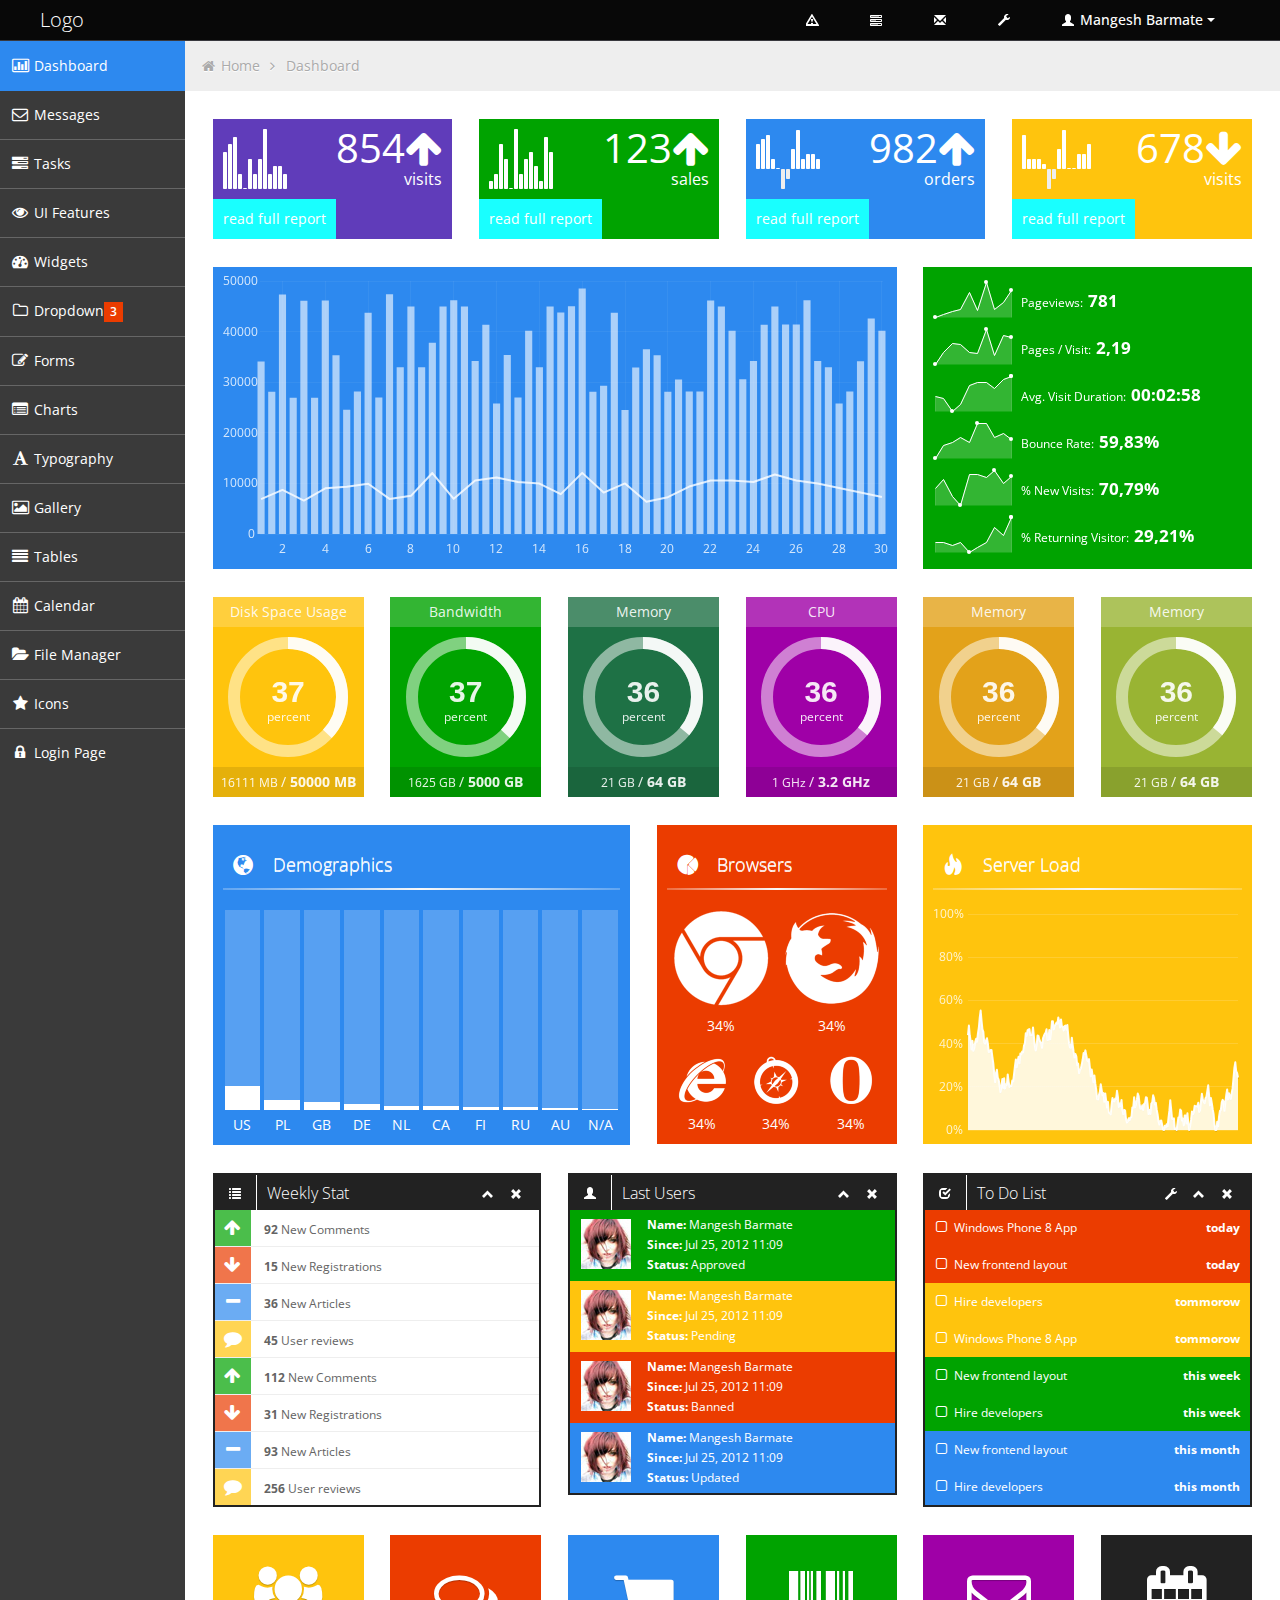
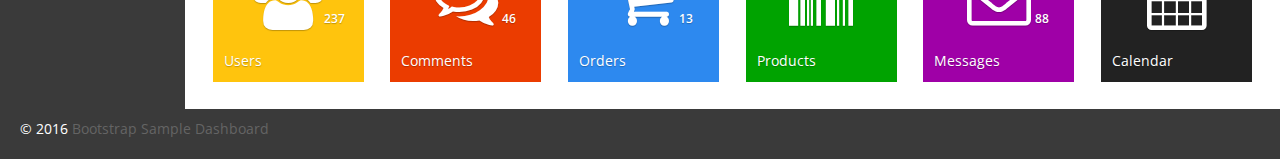
<file: index.html>
<!DOCTYPE html>
<html lang="en">
<head>
	
	<!-- start: Meta -->
	<meta charset="utf-8">
	<title>Bootstrap Sample demo</title>
	<meta name="description" content="Bootstrap Metro Dashboard">
	<meta name="author" content="Mangesh Barmate">
	<meta name="keyword" content="Metro, Metro UI, Dashboard, Bootstrap, Admin, Template, Theme, Responsive, Fluid, Retina">
	<!-- end: Meta -->
	
	<!-- start: Mobile Specific -->
	<meta name="viewport" content="width=device-width, initial-scale=1">
	<!-- end: Mobile Specific -->
	
	<!-- start: CSS -->
	<link id="bootstrap-style" href="css/bootstrap.min.css" rel="stylesheet">
	<link href="css/bootstrap-responsive.min.css" rel="stylesheet">
	<link id="base-style" href="css/style.css" rel="stylesheet">
	<link id="base-style-responsive" href="css/style-responsive.css" rel="stylesheet">
	<link href='http://fonts.googleapis.com/css?family=Open+Sans:300italic,400italic,600italic,700italic,800italic,400,300,600,700,800&subset=latin,cyrillic-ext,latin-ext' rel='stylesheet' type='text/css'>
	<!-- end: CSS -->
	

	<!-- The HTML5 shim, for IE6-8 support of HTML5 elements -->
	<!--[if lt IE 9]>
	  	<script src="http://html5shim.googlecode.com/svn/trunk/html5.js"></script>
		<link id="ie-style" href="css/ie.css" rel="stylesheet">
	<![endif]-->
	
	<!--[if IE 9]>
		<link id="ie9style" href="css/ie9.css" rel="stylesheet">
	<![endif]-->
		
	<!-- start: Favicon -->
	<link rel="shortcut icon" href="img/favicon.ico">
	<!-- end: Favicon -->
	
		
		
		
</head>

<body>
		<!-- start: Header -->
	<div class="navbar">
		<div class="navbar-inner">
			<div class="container-fluid">
				<a class="btn btn-navbar" data-toggle="collapse" data-target=".top-nav.nav-collapse,.sidebar-nav.nav-collapse">
					<span class="icon-bar"></span>
					<span class="icon-bar"></span>
					<span class="icon-bar"></span>
				</a>
				<a class="brand" href="index.html"><span>Logo</span></a>
								
				<!-- start: Header Menu -->
				<div class="nav-no-collapse header-nav">
					<ul class="nav pull-right">
						<li class="dropdown hidden-phone">
							<a class="btn dropdown-toggle" data-toggle="dropdown" href="#">
								<i class="halflings-icon white warning-sign"></i>
							</a>
							<ul class="dropdown-menu notifications">
								<li class="dropdown-menu-title">
 									<span>You have 11 notifications</span>
									<a href="#refresh"><i class="icon-repeat"></i></a>
								</li>	
                            	<li>
                                    <a href="#">
										<span class="icon blue"><i class="icon-user"></i></span>
										<span class="message">New user registration</span>
										<span class="time">1 min</span> 
                                    </a>
                                </li>
								<li>
                                    <a href="#">
										<span class="icon green"><i class="icon-comment-alt"></i></span>
										<span class="message">New comment</span>
										<span class="time">7 min</span> 
                                    </a>
                                </li>
								<li>
                                    <a href="#">
										<span class="icon green"><i class="icon-comment-alt"></i></span>
										<span class="message">New comment</span>
										<span class="time">8 min</span> 
                                    </a>
                                </li>
								<li>
                                    <a href="#">
										<span class="icon green"><i class="icon-comment-alt"></i></span>
										<span class="message">New comment</span>
										<span class="time">16 min</span> 
                                    </a>
                                </li>
								<li>
                                    <a href="#">
										<span class="icon blue"><i class="icon-user"></i></span>
										<span class="message">New user registration</span>
										<span class="time">36 min</span> 
                                    </a>
                                </li>
								<li>
                                    <a href="#">
										<span class="icon yellow"><i class="icon-shopping-cart"></i></span>
										<span class="message">2 items sold</span>
										<span class="time">1 hour</span> 
                                    </a>
                                </li>
								<li class="warning">
                                    <a href="#">
										<span class="icon red"><i class="icon-user"></i></span>
										<span class="message">User deleted account</span>
										<span class="time">2 hour</span> 
                                    </a>
                                </li>
								<li class="warning">
                                    <a href="#">
										<span class="icon red"><i class="icon-shopping-cart"></i></span>
										<span class="message">New comment</span>
										<span class="time">6 hour</span> 
                                    </a>
                                </li>
								<li>
                                    <a href="#">
										<span class="icon green"><i class="icon-comment-alt"></i></span>
										<span class="message">New comment</span>
										<span class="time">yesterday</span> 
                                    </a>
                                </li>
								<li>
                                    <a href="#">
										<span class="icon blue"><i class="icon-user"></i></span>
										<span class="message">New user registration</span>
										<span class="time">yesterday</span> 
                                    </a>
                                </li>
                                <li class="dropdown-menu-sub-footer">
                            		<a>View all notifications</a>
								</li>	
							</ul>
						</li>
						<!-- start: Notifications Dropdown -->
						<li class="dropdown hidden-phone">
							<a class="btn dropdown-toggle" data-toggle="dropdown" href="#">
								<i class="halflings-icon white tasks"></i>
							</a>
							<ul class="dropdown-menu tasks">
								<li class="dropdown-menu-title">
 									<span>You have 17 tasks in progress</span>
									<a href="#refresh"><i class="icon-repeat"></i></a>
								</li>
								<li>
                                    <a href="#">
										<span class="header">
											<span class="title">iOS Development</span>
											<span class="percent"></span>
										</span>
                                        <div class="taskProgress progressSlim red">80</div> 
                                    </a>
                                </li>
                                <li>
                                    <a href="#">
										<span class="header">
											<span class="title">Android Development</span>
											<span class="percent"></span>
										</span>
                                        <div class="taskProgress progressSlim green">47</div> 
                                    </a>
                                </li>
                                <li>
                                    <a href="#">
										<span class="header">
											<span class="title">ARM Development</span>
											<span class="percent"></span>
										</span>
                                        <div class="taskProgress progressSlim yellow">32</div> 
                                    </a>
                                </li>
								<li>
                                    <a href="#">
										<span class="header">
											<span class="title">ARM Development</span>
											<span class="percent"></span>
										</span>
                                        <div class="taskProgress progressSlim greenLight">63</div> 
                                    </a>
                                </li>
                                <li>
                                    <a href="#">
										<span class="header">
											<span class="title">ARM Development</span>
											<span class="percent"></span>
										</span>
                                        <div class="taskProgress progressSlim orange">80</div> 
                                    </a>
                                </li>
								<li>
                            		<a class="dropdown-menu-sub-footer">View all tasks</a>
								</li>	
							</ul>
						</li>
						<!-- end: Notifications Dropdown -->
						<!-- start: Message Dropdown -->
						<li class="dropdown hidden-phone">
							<a class="btn dropdown-toggle" data-toggle="dropdown" href="#">
								<i class="halflings-icon white envelope"></i>
							</a>
							<ul class="dropdown-menu messages">
								<li class="dropdown-menu-title">
 									<span>You have 9 messages</span>
									<a href="#refresh"><i class="icon-repeat"></i></a>
								</li>	
                            	<li>
                                    <a href="#">
										<span class="avatar"><img src="img/avatar.jpg" alt="Avatar"></span>
										<span class="header">
											<span class="from">
										    	Mangesh Barmate
										     </span>
											<span class="time">
										    	6 min
										    </span>
										</span>
                                        <span class="message">
                                            Lorem ipsum dolor sit amet consectetur adipiscing elit, et al commore
                                        </span>  
                                    </a>
                                </li>
                                <li>
                                    <a href="#">
										<span class="avatar"><img src="img/avatar.jpg" alt="Avatar"></span>
										<span class="header">
											<span class="from">
										    	Mangesh Barmate
										     </span>
											<span class="time">
										    	56 min
										    </span>
										</span>
                                        <span class="message">
                                            Lorem ipsum dolor sit amet consectetur adipiscing elit, et al commore
                                        </span>  
                                    </a>
                                </li>
                                <li>
                                    <a href="#">
										<span class="avatar"><img src="img/avatar.jpg" alt="Avatar"></span>
										<span class="header">
											<span class="from">
										    	Mangesh Barmate
										     </span>
											<span class="time">
										    	3 hours
										    </span>
										</span>
                                        <span class="message">
                                            Lorem ipsum dolor sit amet consectetur adipiscing elit, et al commore
                                        </span>  
                                    </a>
                                </li>
								<li>
                                    <a href="#">
										<span class="avatar"><img src="img/avatar.jpg" alt="Avatar"></span>
										<span class="header">
											<span class="from">
										    	Mangesh Barmate
										     </span>
											<span class="time">
										    	yesterday
										    </span>
										</span>
                                        <span class="message">
                                            Lorem ipsum dolor sit amet consectetur adipiscing elit, et al commore
                                        </span>  
                                    </a>
                                </li>
                                <li>
                                    <a href="#">
										<span class="avatar"><img src="img/avatar.jpg" alt="Avatar"></span>
										<span class="header">
											<span class="from">
										    	Mangesh Barmate
										     </span>
											<span class="time">
										    	Jul 25, 2012
										    </span>
										</span>
                                        <span class="message">
                                            Lorem ipsum dolor sit amet consectetur adipiscing elit, et al commore
                                        </span>  
                                    </a>
                                </li>
								<li>
                            		<a class="dropdown-menu-sub-footer">View all messages</a>
								</li>	
							</ul>
						</li>
						<!-- end: Message Dropdown -->
						<li>
							<a class="btn" href="#">
								<i class="halflings-icon white wrench"></i>
							</a>
						</li>
						<!-- start: User Dropdown -->
						<li class="dropdown">
							<a class="btn dropdown-toggle" data-toggle="dropdown" href="#">
								<i class="halflings-icon white user"></i> Mangesh Barmate
								<span class="caret"></span>
							</a>
							<ul class="dropdown-menu">
								<li class="dropdown-menu-title">
 									<span>Account Settings</span>
								</li>
								<li><a href="#"><i class="halflings-icon user"></i> Profile</a></li>
								<li><a href="login.html"><i class="halflings-icon off"></i> Logout</a></li>
							</ul>
						</li>
						<!-- end: User Dropdown -->
					</ul>
				</div>
				<!-- end: Header Menu -->
				
			</div>
		</div>
	</div>
	<!-- start: Header -->
	
		<div class="container-fluid-full">
		<div class="row-fluid">
				
			<!-- start: Main Menu -->
			<div id="sidebar-left" class="span2">
				<div class="nav-collapse sidebar-nav">
					<ul class="nav nav-tabs nav-stacked main-menu">
						<li><a href="index.html"><i class="icon-bar-chart"></i><span class="hidden-tablet"> Dashboard</span></a></li>	
						<li><a href="messages.html"><i class="icon-envelope"></i><span class="hidden-tablet"> Messages</span></a></li>
						<li><a href="tasks.html"><i class="icon-tasks"></i><span class="hidden-tablet"> Tasks</span></a></li>
						<li><a href="ui.html"><i class="icon-eye-open"></i><span class="hidden-tablet"> UI Features</span></a></li>
						<li><a href="widgets.html"><i class="icon-dashboard"></i><span class="hidden-tablet"> Widgets</span></a></li>
						<li>
							<a class="dropmenu" href="#"><i class="icon-folder-close-alt"></i><span class="hidden-tablet"> Dropdown</span><span class="label label-important"> 3 </span></a>
							<ul>
								<li><a class="submenu" href="submenu.html"><i class="icon-file-alt"></i><span class="hidden-tablet"> Sub Menu 1</span></a></li>
								<li><a class="submenu" href="submenu2.html"><i class="icon-file-alt"></i><span class="hidden-tablet"> Sub Menu 2</span></a></li>
								<li><a class="submenu" href="submenu3.html"><i class="icon-file-alt"></i><span class="hidden-tablet"> Sub Menu 3</span></a></li>
							</ul>	
						</li>
						<li><a href="form.html"><i class="icon-edit"></i><span class="hidden-tablet"> Forms</span></a></li>
						<li><a href="chart.html"><i class="icon-list-alt"></i><span class="hidden-tablet"> Charts</span></a></li>
						<li><a href="typography.html"><i class="icon-font"></i><span class="hidden-tablet"> Typography</span></a></li>
						<li><a href="gallery.html"><i class="icon-picture"></i><span class="hidden-tablet"> Gallery</span></a></li>
						<li><a href="table.html"><i class="icon-align-justify"></i><span class="hidden-tablet"> Tables</span></a></li>
						<li><a href="calendar.html"><i class="icon-calendar"></i><span class="hidden-tablet"> Calendar</span></a></li>
						<li><a href="file-manager.html"><i class="icon-folder-open"></i><span class="hidden-tablet"> File Manager</span></a></li>
						<li><a href="icon.html"><i class="icon-star"></i><span class="hidden-tablet"> Icons</span></a></li>
						<li><a href="login.html"><i class="icon-lock"></i><span class="hidden-tablet"> Login Page</span></a></li>
					</ul>
				</div>
			</div>
			<!-- end: Main Menu -->
			
			<noscript>
				<div class="alert alert-block span10">
					<h4 class="alert-heading">Warning!</h4>
					<p>You need to have <a href="http://en.wikipedia.org/wiki/JavaScript" target="_blank">JavaScript</a> enabled to use this site.</p>
				</div>
			</noscript>
			
			<!-- start: Content -->
			<div id="content" class="span10">
			
			
			<ul class="breadcrumb">
				<li>
					<i class="icon-home"></i>
					<a href="index.html">Home</a> 
					<i class="icon-angle-right"></i>
				</li>
				<li><a href="#">Dashboard</a></li>
			</ul>

			<div class="row-fluid">
				
				<div class="span3 statbox purple" onTablet="span6" onDesktop="span3">
					<div class="boxchart">5,6,7,2,0,4,2,4,8,2,3,3,2</div>
					<div class="number">854<i class="icon-arrow-up"></i></div>
					<div class="title">visits</div>
					<div class="footer">
						<a href="#"> read full report</a>
					</div>	
				</div>
				<div class="span3 statbox green" onTablet="span6" onDesktop="span3">
					<div class="boxchart">1,2,6,4,0,8,2,4,5,3,1,7,5</div>
					<div class="number">123<i class="icon-arrow-up"></i></div>
					<div class="title">sales</div>
					<div class="footer">
						<a href="#"> read full report</a>
					</div>
				</div>
				<div class="span3 statbox blue noMargin" onTablet="span6" onDesktop="span3">
					<div class="boxchart">5,6,7,2,0,-4,-2,4,8,2,3,3,2</div>
					<div class="number">982<i class="icon-arrow-up"></i></div>
					<div class="title">orders</div>
					<div class="footer">
						<a href="#"> read full report</a>
					</div>
				</div>
				<div class="span3 statbox yellow" onTablet="span6" onDesktop="span3">
					<div class="boxchart">7,2,2,2,1,-4,-2,4,8,,0,3,3,5</div>
					<div class="number">678<i class="icon-arrow-down"></i></div>
					<div class="title">visits</div>
					<div class="footer">
						<a href="#"> read full report</a>
					</div>
				</div>	
				
			</div>		

			<div class="row-fluid">
				
				<div class="span8 widget blue" onTablet="span7" onDesktop="span8">
					
					<div id="stats-chart2"  style="height:282px" ></div>
					
				</div>
				
				<div class="sparkLineStats span4 widget green" onTablet="span5" onDesktop="span4">

                    <ul class="unstyled">
                        
                        <li><span class="sparkLineStats3"></span> 
                            Pageviews: 
                            <span class="number">781</span>
                        </li>
                        <li><span class="sparkLineStats4"></span>
                            Pages / Visit: 
                            <span class="number">2,19</span>
                        </li>
                        <li><span class="sparkLineStats5"></span>
                            Avg. Visit Duration: 
                            <span class="number">00:02:58</span>
                        </li>
                        <li><span class="sparkLineStats6"></span>
                            Bounce Rate: <span class="number">59,83%</span>
                        </li>
                        <li><span class="sparkLineStats7"></span>
                            % New Visits: 
                            <span class="number">70,79%</span>
                        </li>
                        <li><span class="sparkLineStats8"></span>
                            % Returning Visitor: 
                            <span class="number">29,21%</span>
                        </li>

                    </ul>
					
					<div class="clearfix"></div>

                </div><!-- End .sparkStats -->

			</div>
			
			<div class="row-fluid hideInIE8 circleStats">
				
				<div class="span2" onTablet="span4" onDesktop="span2">
                	<div class="circleStatsItemBox yellow">
						<div class="header">Disk Space Usage</div>
						<span class="percent">percent</span>
						<div class="circleStat">
                    		<input type="text" value="58" class="whiteCircle" />
						</div>		
						<div class="footer">
							<span class="count">
								<span class="number">20000</span>
								<span class="unit">MB</span>
							</span>
							<span class="sep"> / </span>
							<span class="value">
								<span class="number">50000</span>
								<span class="unit">MB</span>
							</span>	
						</div>
                	</div>
				</div>

				<div class="span2" onTablet="span4" onDesktop="span2">
                	<div class="circleStatsItemBox green">
						<div class="header">Bandwidth</div>
						<span class="percent">percent</span>
						<div class="circleStat">
                    		<input type="text" value="78" class="whiteCircle" />
						</div>
						<div class="footer">
							<span class="count">
								<span class="number">5000</span>
								<span class="unit">GB</span>
							</span>
							<span class="sep"> / </span>
							<span class="value">
								<span class="number">5000</span>
								<span class="unit">GB</span>
							</span>	
						</div>
                	</div>
				</div>

				<div class="span2" onTablet="span4" onDesktop="span2">
                	<div class="circleStatsItemBox greenDark">
						<div class="header">Memory</div>
						<span class="percent">percent</span>
                    	<div class="circleStat">
                    		<input type="text" value="100" class="whiteCircle" />
						</div>
						<div class="footer">
							<span class="count">
								<span class="number">64</span>
								<span class="unit">GB</span>
							</span>
							<span class="sep"> / </span>
							<span class="value">
								<span class="number">64</span>
								<span class="unit">GB</span>
							</span>	
						</div>
                	</div>
				</div>

				<div class="span2 noMargin" onTablet="span4" onDesktop="span2">
                	<div class="circleStatsItemBox pink">
						<div class="header">CPU</div>
						<span class="percent">percent</span>
                    	<div class="circleStat">
                    		<input type="text" value="83" class="whiteCircle" />
						</div>
						<div class="footer">
							<span class="count">
								<span class="number">64</span>
								<span class="unit">GHz</span>
							</span>
							<span class="sep"> / </span>
							<span class="value">
								<span class="number">3.2</span>
								<span class="unit">GHz</span>
							</span>	
						</div>
                	</div>
				</div>

				<div class="span2" onTablet="span4" onDesktop="span2">
                	<div class="circleStatsItemBox orange">
						<div class="header">Memory</div>
						<span class="percent">percent</span>
                    	<div class="circleStat">
                    		<input type="text" value="100" class="whiteCircle" />
						</div>
						<div class="footer">
							<span class="count">
								<span class="number">64</span>
								<span class="unit">GB</span>
							</span>
							<span class="sep"> / </span>
							<span class="value">
								<span class="number">64</span>
								<span class="unit">GB</span>
							</span>	
						</div>
                	</div>
				</div>

				<div class="span2" onTablet="span4" onDesktop="span2">
                	<div class="circleStatsItemBox greenLight">
						<div class="header">Memory</div>
						<span class="percent">percent</span>
                    	<div class="circleStat">
                    		<input type="text" value="100" class="whiteCircle" />
						</div>
						<div class="footer">
							<span class="count">
								<span class="number">64</span>
								<span class="unit">GB</span>
							</span>
							<span class="sep"> / </span>
							<span class="value">
								<span class="number">64</span>
								<span class="unit">GB</span>
							</span>	
						</div>
                	</div>
				</div>
						
			</div>		
						
			<div class="row-fluid">
				
				<div class="widget blue span5" onTablet="span6" onDesktop="span5">
					
					<h2><span class="glyphicons globe"><i></i></span> Demographics</h2>
					
					<hr>
					
					<div class="content">
						
						<div class="verticalChart">
							
							<div class="singleBar">
							
								<div class="bar">
								
									<div class="value">
										<span>37%</span>
									</div>
								
								</div>
								
								<div class="title">US</div>
							
							</div>
							
							<div class="singleBar">
							
								<div class="bar">
								
									<div class="value">
										<span>16%</span>
									</div>
								
								</div>
								
								<div class="title">PL</div>
							
							</div>
							
							<div class="singleBar">
							
								<div class="bar">
								
									<div class="value">
										<span>12%</span>
									</div>
								
								</div>
								
								<div class="title">GB</div>
							
							</div>
							
							<div class="singleBar">
							
								<div class="bar">
								
									<div class="value">
										<span>9%</span>
									</div>
								
								</div>
								
								<div class="title">DE</div>
							
							</div>
							
							<div class="singleBar">
							
								<div class="bar">
								
									<div class="value">
										<span>7%</span>
									</div>
								
								</div>
								
								<div class="title">NL</div>
							
							</div>
							
							<div class="singleBar">
							
								<div class="bar">
								
									<div class="value">
										<span>6%</span>
									</div>
								
								</div>
								
								<div class="title">CA</div>
							
							</div>
							
							<div class="singleBar">
							
								<div class="bar">
								
									<div class="value">
										<span>5%</span>
									</div>
								
								</div>
								
								<div class="title">FI</div>
							
							</div>
							
							<div class="singleBar">
							
								<div class="bar">
								
									<div class="value">
										<span>4%</span>
									</div>
								
								</div>
								
								<div class="title">RU</div>
							
							</div>
							
							<div class="singleBar">
							
								<div class="bar">
								
									<div class="value">
										<span>3%</span>
									</div>
								
								</div>
								
								<div class="title">AU</div>
							
							</div>
							
							<div class="singleBar">
							
								<div class="bar">
								
									<div class="value">
										<span>1%</span>
									</div>
								
								</div>
								
								<div class="title">N/A</div>
							
							</div>	
							
							<div class="clearfix"></div>
							
						</div>
					
					</div>
					
				</div><!--/span-->
				
				<div class="widget span3 red" onTablet="span6" onDesktop="span3">
					
					<h2><span class="glyphicons pie_chart"><i></i></span> Browsers</h2>
					
					<hr>
					
					<div class="content">
						
						<div class="browserStat big">
							<img src="img/browser-chrome-big.png" alt="Chrome">
							<span>34%</span>
						</div>
						<div class="browserStat big">
							<img src="img/browser-firefox-big.png" alt="Firefox">
							<span>34%</span>
						</div>
						<div class="browserStat">
							<img src="img/browser-ie.png" alt="Internet Explorer">
							<span>34%</span>
						</div>
						<div class="browserStat">
							<img src="img/browser-safari.png" alt="Safari">
							<span>34%</span>
						</div>
						<div class="browserStat">
							<img src="img/browser-opera.png" alt="Opera">
							<span>34%</span>
						</div>	
								
						
					</div>
				</div>
				
				<div class="widget yellow span4 noMargin" onTablet="span12" onDesktop="span4">
					<h2><span class="glyphicons fire"><i></i></span> Server Load</h2>
					<hr>
					<div class="content">
						 <div id="serverLoad2" style="height:224px;"></div>
					</div>
				</div>
			
			</div>
			
			<div class="row-fluid">
				
				<div class="box black span4" onTablet="span6" onDesktop="span4">
					<div class="box-header">
						<h2><i class="halflings-icon white list"></i><span class="break"></span>Weekly Stat</h2>
						<div class="box-icon">
							<a href="#" class="btn-minimize"><i class="halflings-icon white chevron-up"></i></a>
							<a href="#" class="btn-close"><i class="halflings-icon white remove"></i></a>
						</div>
					</div>
					<div class="box-content">
						<ul class="dashboard-list metro">
							<li>
								<a href="#">
									<i class="icon-arrow-up green"></i>                               
									<strong>92</strong>
									New Comments                                    
								</a>
							</li>
						  <li>
							<a href="#">
							  <i class="icon-arrow-down red"></i>
							  <strong>15</strong>
							  New Registrations
							</a>
						  </li>
						  <li>
							<a href="#">
							  <i class="icon-minus blue"></i>
							  <strong>36</strong>
							  New Articles                                    
							</a>
						  </li>
						  <li>
							<a href="#">
							  <i class="icon-comment yellow"></i>
							  <strong>45</strong>
							  User reviews                                    
							</a>
						  </li>
						  <li>
							<a href="#">
							  <i class="icon-arrow-up green"></i>                               
							  <strong>112</strong>
							  New Comments                                    
							</a>
						  </li>
						  <li>
							<a href="#">
							  <i class="icon-arrow-down red"></i>
							  <strong>31</strong>
							  New Registrations
							</a>
						  </li>
						  <li>
							<a href="#">
							  <i class="icon-minus blue"></i>
							  <strong>93</strong>
							  New Articles                                    
							</a>
						  </li>
						  <li>
							<a href="#">
							  <i class="icon-comment yellow"></i>
							  <strong>256</strong>
							  User reviews                                    
							</a>
						  </li>
						</ul>
					</div>
				</div><!--/span-->
				
				<div class="box black span4" onTablet="span6" onDesktop="span4">
					<div class="box-header">
						<h2><i class="halflings-icon white user"></i><span class="break"></span>Last Users</h2>
						<div class="box-icon">
							<a href="#" class="btn-minimize"><i class="halflings-icon white chevron-up"></i></a>
							<a href="#" class="btn-close"><i class="halflings-icon white remove"></i></a>
						</div>
					</div>
					<div class="box-content">
						<ul class="dashboard-list metro">
							<li class="green">
								<a href="#">
									<img class="avatar" alt="Mangesh Barmate" src="img/avatar.jpg">
								</a>
								<strong>Name:</strong> Mangesh Barmate<br>
								<strong>Since:</strong> Jul 25, 2012 11:09<br>
								<strong>Status:</strong> Approved             
							</li>
							<li class="yellow">
								<a href="#">
									<img class="avatar" alt="Mangesh Barmate" src="img/avatar.jpg">
								</a>
								<strong>Name:</strong> Mangesh Barmate<br>
								<strong>Since:</strong> Jul 25, 2012 11:09<br>
								<strong>Status:</strong> Pending                                
							</li>
							<li class="red">
								<a href="#">
									<img class="avatar" alt="Mangesh Barmate" src="img/avatar.jpg">
								</a>
								<strong>Name:</strong> Mangesh Barmate<br>
								<strong>Since:</strong> Jul 25, 2012 11:09<br>
								<strong>Status:</strong> Banned                                  
							</li>
							<li class="blue">
								<a href="#">
									<img class="avatar" alt="Mangesh Barmate" src="img/avatar.jpg">
								</a>
								<strong>Name:</strong> Mangesh Barmate<br>
								<strong>Since:</strong> Jul 25, 2012 11:09<br>
								<strong>Status:</strong> Updated                                 
							</li>
						</ul>
					</div>
				</div><!--/span-->
				
				<div class="box black span4 noMargin" onTablet="span12" onDesktop="span4">
					<div class="box-header">
						<h2><i class="halflings-icon white check"></i><span class="break"></span>To Do List</h2>
						<div class="box-icon">
							<a href="#" class="btn-setting"><i class="halflings-icon white wrench"></i></a>
							<a href="#" class="btn-minimize"><i class="halflings-icon white chevron-up"></i></a>
							<a href="#" class="btn-close"><i class="halflings-icon white remove"></i></a>
						</div>
					</div>
					<div class="box-content">
						<div class="todo metro">
							<ul class="todo-list">
								<li class="red">
									<a class="action icon-check-empty" href="#"></a>	
									Windows Phone 8 App 
									<strong>today</strong>
								</li>
								<li class="red">
									<a class="action icon-check-empty" href="#"></a>
									New frontend layout
									<strong>today</strong>
								</li>
								<li class="yellow">
									<a class="action icon-check-empty" href="#"></a>
									Hire developers
									<strong>tommorow</strong>
								</li>
								<li class="yellow">
									<a class="action icon-check-empty" href="#"></a>
									Windows Phone 8 App
									<strong>tommorow</strong>
								</li>
								<li class="green">
									<a class="action icon-check-empty" href="#"></a>
									New frontend layout
									<strong>this week</strong>
								</li>
								<li class="green">
									<a class="action icon-check-empty" href="#"></a>
									Hire developers
									<strong>this week</strong>
								</li>
								<li class="blue">
									<a class="action icon-check-empty" href="#"></a>
									New frontend layout
									<strong>this month</strong>
								</li>
								<li class="blue">
									<a class="action icon-check-empty" href="#"></a>
									Hire developers
									<strong>this month</strong>
								</li>
							</ul>
						</div>	
					</div>
				</div>
			
			</div>
			
			<div class="row-fluid">	

				<a class="quick-button metro yellow span2">
					<i class="icon-group"></i>
					<p>Users</p>
					<span class="badge">237</span>
				</a>
				<a class="quick-button metro red span2">
					<i class="icon-comments-alt"></i>
					<p>Comments</p>
					<span class="badge">46</span>
				</a>
				<a class="quick-button metro blue span2">
					<i class="icon-shopping-cart"></i>
					<p>Orders</p>
					<span class="badge">13</span>
				</a>
				<a class="quick-button metro green span2">
					<i class="icon-barcode"></i>
					<p>Products</p>
				</a>
				<a class="quick-button metro pink span2">
					<i class="icon-envelope"></i>
					<p>Messages</p>
					<span class="badge">88</span>
				</a>
				<a class="quick-button metro black span2">
					<i class="icon-calendar"></i>
					<p>Calendar</p>
				</a>
				
				<div class="clearfix"></div>
								
			</div><!--/row-->
			
       

	</div><!--/.fluid-container-->
	
			<!-- end: Content -->
		</div><!--/#content.span10-->
		</div><!--/fluid-row-->
		
	<div class="modal hide fade" id="myModal">
		<div class="modal-header">
			<button type="button" class="close" data-dismiss="modal">×</button>
			<h3>Settings</h3>
		</div>
		<div class="modal-body">
			<p>Here settings can be configured...</p>
		</div>
		<div class="modal-footer">
			<a href="#" class="btn" data-dismiss="modal">Close</a>
			<a href="#" class="btn btn-primary">Save changes</a>
		</div>
	</div>
	
	<div class="clearfix"></div>
	
	<footer>

		<p>
			<span style="text-align:left;float:left padding:10px">&copy; 2016 <a href="http://jiji262.github.io/Bootstrap_Metro_Dashboard/" alt="Bootstrap_Metro_Dashboard">Bootstrap Sample Dashboard</a></span>
			
		</p>

	</footer>
	
	<!-- start: JavaScript-->

		<script src="js/jquery-1.9.1.min.js"></script>
	<script src="js/jquery-migrate-1.0.0.min.js"></script>
	
		<script src="js/jquery-ui-1.10.0.custom.min.js"></script>
	
		<script src="js/jquery.ui.touch-punch.js"></script>
	
		<script src="js/modernizr.js"></script>
	
		<script src="js/bootstrap.min.js"></script>
	
		<script src="js/jquery.cookie.js"></script>
	
		<script src='js/fullcalendar.min.js'></script>
	
		<script src='js/jquery.dataTables.min.js'></script>

		<script src="js/excanvas.js"></script>
	<script src="js/jquery.flot.js"></script>
	<script src="js/jquery.flot.pie.js"></script>
	<script src="js/jquery.flot.stack.js"></script>
	<script src="js/jquery.flot.resize.min.js"></script>
	
		<script src="js/jquery.chosen.min.js"></script>
	
		<script src="js/jquery.uniform.min.js"></script>
		
		<script src="js/jquery.cleditor.min.js"></script>
	
		<script src="js/jquery.noty.js"></script>
	
		<script src="js/jquery.elfinder.min.js"></script>
	
		<script src="js/jquery.raty.min.js"></script>
	
		<script src="js/jquery.iphone.toggle.js"></script>
	
		<script src="js/jquery.uploadify-3.1.min.js"></script>
	
		<script src="js/jquery.gritter.min.js"></script>
	
		<script src="js/jquery.imagesloaded.js"></script>
	
		<script src="js/jquery.masonry.min.js"></script>
	
		<script src="js/jquery.knob.modified.js"></script>
	
		<script src="js/jquery.sparkline.min.js"></script>
	
		<script src="js/counter.js"></script>
	
		<script src="js/retina.js"></script>

		<script src="js/custom.js"></script>
	<!-- end: JavaScript-->
	
</body>
</html>
</file>
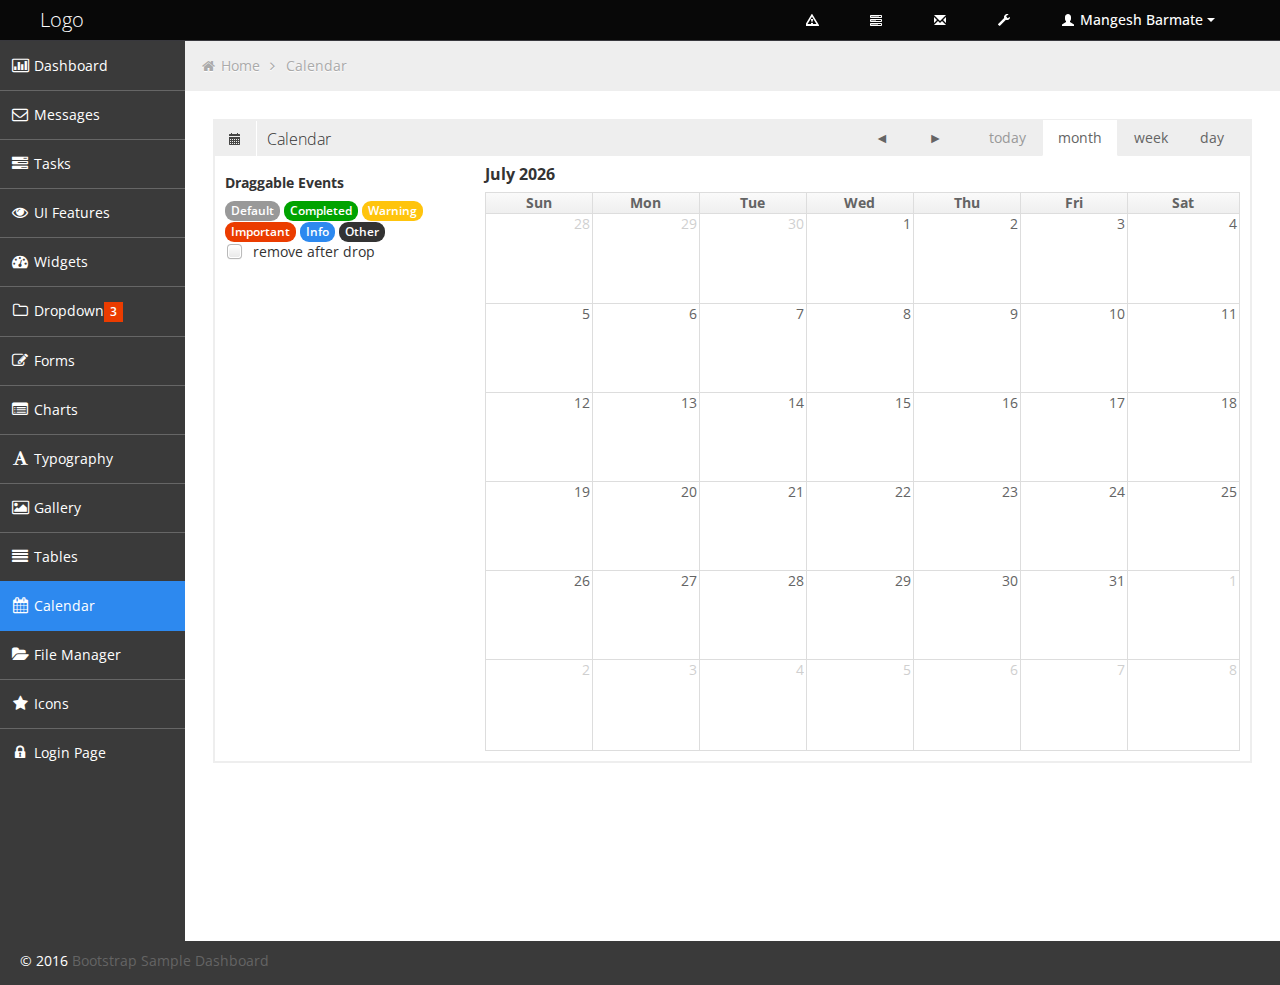
<file: calendar.html>
<!DOCTYPE html>
<html lang="en">
<head>
	
	<!-- start: Meta -->
	<meta charset="utf-8">
	<title>Bootstrap Sample demo</title>
	<meta name="description" content="Bootstrap Metro Dashboard">
	<meta name="author" content="Mangesh Barmate">
	<meta name="keyword" content="Metro, Metro UI, Dashboard, Bootstrap, Admin, Template, Theme, Responsive, Fluid, Retina">
	<!-- end: Meta -->
	
	<!-- start: Mobile Specific -->
	<meta name="viewport" content="width=device-width, initial-scale=1">
	<!-- end: Mobile Specific -->
	
	<!-- start: CSS -->
	<link id="bootstrap-style" href="css/bootstrap.min.css" rel="stylesheet">
	<link href="css/bootstrap-responsive.min.css" rel="stylesheet">
	<link id="base-style" href="css/style.css" rel="stylesheet">
	<link id="base-style-responsive" href="css/style-responsive.css" rel="stylesheet">
	<link href='http://fonts.googleapis.com/css?family=Open+Sans:300italic,400italic,600italic,700italic,800italic,400,300,600,700,800&subset=latin,cyrillic-ext,latin-ext' rel='stylesheet' type='text/css'>
	<!-- end: CSS -->
	

	<!-- The HTML5 shim, for IE6-8 support of HTML5 elements -->
	<!--[if lt IE 9]>
	  	<script src="http://html5shim.googlecode.com/svn/trunk/html5.js"></script>
		<link id="ie-style" href="css/ie.css" rel="stylesheet">
	<![endif]-->
	
	<!--[if IE 9]>
		<link id="ie9style" href="css/ie9.css" rel="stylesheet">
	<![endif]-->
		
	<!-- start: Favicon -->
	<link rel="shortcut icon" href="img/favicon.ico">
	<!-- end: Favicon -->
	
		
		
		
</head>

<body>
		<!-- start: Header -->
	<div class="navbar">
		<div class="navbar-inner">
			<div class="container-fluid">
				<a class="btn btn-navbar" data-toggle="collapse" data-target=".top-nav.nav-collapse,.sidebar-nav.nav-collapse">
					<span class="icon-bar"></span>
					<span class="icon-bar"></span>
					<span class="icon-bar"></span>
				</a>
				<a class="brand" href="index.html"><span>Logo</span></a>
								
				<!-- start: Header Menu -->
				<div class="nav-no-collapse header-nav">
					<ul class="nav pull-right">
						<li class="dropdown hidden-phone">
							<a class="btn dropdown-toggle" data-toggle="dropdown" href="#">
								<i class="halflings-icon white warning-sign"></i>
							</a>
							<ul class="dropdown-menu notifications">
								<li class="dropdown-menu-title">
 									<span>You have 11 notifications</span>
									<a href="#refresh"><i class="icon-repeat"></i></a>
								</li>	
                            	<li>
                                    <a href="#">
										<span class="icon blue"><i class="icon-user"></i></span>
										<span class="message">New user registration</span>
										<span class="time">1 min</span> 
                                    </a>
                                </li>
								<li>
                                    <a href="#">
										<span class="icon green"><i class="icon-comment-alt"></i></span>
										<span class="message">New comment</span>
										<span class="time">7 min</span> 
                                    </a>
                                </li>
								<li>
                                    <a href="#">
										<span class="icon green"><i class="icon-comment-alt"></i></span>
										<span class="message">New comment</span>
										<span class="time">8 min</span> 
                                    </a>
                                </li>
								<li>
                                    <a href="#">
										<span class="icon green"><i class="icon-comment-alt"></i></span>
										<span class="message">New comment</span>
										<span class="time">16 min</span> 
                                    </a>
                                </li>
								<li>
                                    <a href="#">
										<span class="icon blue"><i class="icon-user"></i></span>
										<span class="message">New user registration</span>
										<span class="time">36 min</span> 
                                    </a>
                                </li>
								<li>
                                    <a href="#">
										<span class="icon yellow"><i class="icon-shopping-cart"></i></span>
										<span class="message">2 items sold</span>
										<span class="time">1 hour</span> 
                                    </a>
                                </li>
								<li class="warning">
                                    <a href="#">
										<span class="icon red"><i class="icon-user"></i></span>
										<span class="message">User deleted account</span>
										<span class="time">2 hour</span> 
                                    </a>
                                </li>
								<li class="warning">
                                    <a href="#">
										<span class="icon red"><i class="icon-shopping-cart"></i></span>
										<span class="message">New comment</span>
										<span class="time">6 hour</span> 
                                    </a>
                                </li>
								<li>
                                    <a href="#">
										<span class="icon green"><i class="icon-comment-alt"></i></span>
										<span class="message">New comment</span>
										<span class="time">yesterday</span> 
                                    </a>
                                </li>
								<li>
                                    <a href="#">
										<span class="icon blue"><i class="icon-user"></i></span>
										<span class="message">New user registration</span>
										<span class="time">yesterday</span> 
                                    </a>
                                </li>
                                <li class="dropdown-menu-sub-footer">
                            		<a>View all notifications</a>
								</li>	
							</ul>
						</li>
						<!-- start: Notifications Dropdown -->
						<li class="dropdown hidden-phone">
							<a class="btn dropdown-toggle" data-toggle="dropdown" href="#">
								<i class="halflings-icon white tasks"></i>
							</a>
							<ul class="dropdown-menu tasks">
								<li class="dropdown-menu-title">
 									<span>You have 17 tasks in progress</span>
									<a href="#refresh"><i class="icon-repeat"></i></a>
								</li>
								<li>
                                    <a href="#">
										<span class="header">
											<span class="title">iOS Development</span>
											<span class="percent"></span>
										</span>
                                        <div class="taskProgress progressSlim red">80</div> 
                                    </a>
                                </li>
                                <li>
                                    <a href="#">
										<span class="header">
											<span class="title">Android Development</span>
											<span class="percent"></span>
										</span>
                                        <div class="taskProgress progressSlim green">47</div> 
                                    </a>
                                </li>
                                <li>
                                    <a href="#">
										<span class="header">
											<span class="title">ARM Development</span>
											<span class="percent"></span>
										</span>
                                        <div class="taskProgress progressSlim yellow">32</div> 
                                    </a>
                                </li>
								<li>
                                    <a href="#">
										<span class="header">
											<span class="title">ARM Development</span>
											<span class="percent"></span>
										</span>
                                        <div class="taskProgress progressSlim greenLight">63</div> 
                                    </a>
                                </li>
                                <li>
                                    <a href="#">
										<span class="header">
											<span class="title">ARM Development</span>
											<span class="percent"></span>
										</span>
                                        <div class="taskProgress progressSlim orange">80</div> 
                                    </a>
                                </li>
								<li>
                            		<a class="dropdown-menu-sub-footer">View all tasks</a>
								</li>	
							</ul>
						</li>
						<!-- end: Notifications Dropdown -->
						<!-- start: Message Dropdown -->
						<li class="dropdown hidden-phone">
							<a class="btn dropdown-toggle" data-toggle="dropdown" href="#">
								<i class="halflings-icon white envelope"></i>
							</a>
							<ul class="dropdown-menu messages">
								<li class="dropdown-menu-title">
 									<span>You have 9 messages</span>
									<a href="#refresh"><i class="icon-repeat"></i></a>
								</li>	
                            	<li>
                                    <a href="#">
										<span class="avatar"><img src="img/avatar.jpg" alt="Avatar"></span>
										<span class="header">
											<span class="from">
										    	Mangesh Barmate
										     </span>
											<span class="time">
										    	6 min
										    </span>
										</span>
                                        <span class="message">
                                            Lorem ipsum dolor sit amet consectetur adipiscing elit, et al commore
                                        </span>  
                                    </a>
                                </li>
                                <li>
                                    <a href="#">
										<span class="avatar"><img src="img/avatar.jpg" alt="Avatar"></span>
										<span class="header">
											<span class="from">
										    	Mangesh Barmate
										     </span>
											<span class="time">
										    	56 min
										    </span>
										</span>
                                        <span class="message">
                                            Lorem ipsum dolor sit amet consectetur adipiscing elit, et al commore
                                        </span>  
                                    </a>
                                </li>
                                <li>
                                    <a href="#">
										<span class="avatar"><img src="img/avatar.jpg" alt="Avatar"></span>
										<span class="header">
											<span class="from">
										    	Mangesh Barmate
										     </span>
											<span class="time">
										    	3 hours
										    </span>
										</span>
                                        <span class="message">
                                            Lorem ipsum dolor sit amet consectetur adipiscing elit, et al commore
                                        </span>  
                                    </a>
                                </li>
								<li>
                                    <a href="#">
										<span class="avatar"><img src="img/avatar.jpg" alt="Avatar"></span>
										<span class="header">
											<span class="from">
										    	Mangesh Barmate
										     </span>
											<span class="time">
										    	yesterday
										    </span>
										</span>
                                        <span class="message">
                                            Lorem ipsum dolor sit amet consectetur adipiscing elit, et al commore
                                        </span>  
                                    </a>
                                </li>
                                <li>
                                    <a href="#">
										<span class="avatar"><img src="img/avatar.jpg" alt="Avatar"></span>
										<span class="header">
											<span class="from">
										    	Mangesh Barmate
										     </span>
											<span class="time">
										    	Jul 25, 2012
										    </span>
										</span>
                                        <span class="message">
                                            Lorem ipsum dolor sit amet consectetur adipiscing elit, et al commore
                                        </span>  
                                    </a>
                                </li>
								<li>
                            		<a class="dropdown-menu-sub-footer">View all messages</a>
								</li>	
							</ul>
						</li>
						<!-- end: Message Dropdown -->
						<li>
							<a class="btn" href="#">
								<i class="halflings-icon white wrench"></i>
							</a>
						</li>
						<!-- start: User Dropdown -->
						<li class="dropdown">
							<a class="btn dropdown-toggle" data-toggle="dropdown" href="#">
								<i class="halflings-icon white user"></i> Mangesh Barmate
								<span class="caret"></span>
							</a>
							<ul class="dropdown-menu">
								<li class="dropdown-menu-title">
 									<span>Account Settings</span>
								</li>
								<li><a href="#"><i class="halflings-icon user"></i> Profile</a></li>
								<li><a href="login.html"><i class="halflings-icon off"></i> Logout</a></li>
							</ul>
						</li>
						<!-- end: User Dropdown -->
					</ul>
				</div>
				<!-- end: Header Menu -->
				
			</div>
		</div>
	</div>
	<!-- start: Header -->
	
		<div class="container-fluid-full">
		<div class="row-fluid">
				
			<!-- start: Main Menu -->
			<div id="sidebar-left" class="span2">
				<div class="nav-collapse sidebar-nav">
					<ul class="nav nav-tabs nav-stacked main-menu">
						<li><a href="index.html"><i class="icon-bar-chart"></i><span class="hidden-tablet"> Dashboard</span></a></li>	
						<li><a href="messages.html"><i class="icon-envelope"></i><span class="hidden-tablet"> Messages</span></a></li>
						<li><a href="tasks.html"><i class="icon-tasks"></i><span class="hidden-tablet"> Tasks</span></a></li>
						<li><a href="ui.html"><i class="icon-eye-open"></i><span class="hidden-tablet"> UI Features</span></a></li>
						<li><a href="widgets.html"><i class="icon-dashboard"></i><span class="hidden-tablet"> Widgets</span></a></li>
						<li>
							<a class="dropmenu" href="#"><i class="icon-folder-close-alt"></i><span class="hidden-tablet"> Dropdown</span><span class="label label-important"> 3 </span></a>
							<ul>
								<li><a class="submenu" href="submenu.html"><i class="icon-file-alt"></i><span class="hidden-tablet"> Sub Menu 1</span></a></li>
								<li><a class="submenu" href="submenu2.html"><i class="icon-file-alt"></i><span class="hidden-tablet"> Sub Menu 2</span></a></li>
								<li><a class="submenu" href="submenu3.html"><i class="icon-file-alt"></i><span class="hidden-tablet"> Sub Menu 3</span></a></li>
							</ul>	
						</li>
						<li><a href="form.html"><i class="icon-edit"></i><span class="hidden-tablet"> Forms</span></a></li>
						<li><a href="chart.html"><i class="icon-list-alt"></i><span class="hidden-tablet"> Charts</span></a></li>
						<li><a href="typography.html"><i class="icon-font"></i><span class="hidden-tablet"> Typography</span></a></li>
						<li><a href="gallery.html"><i class="icon-picture"></i><span class="hidden-tablet"> Gallery</span></a></li>
						<li><a href="table.html"><i class="icon-align-justify"></i><span class="hidden-tablet"> Tables</span></a></li>
						<li><a href="calendar.html"><i class="icon-calendar"></i><span class="hidden-tablet"> Calendar</span></a></li>
						<li><a href="file-manager.html"><i class="icon-folder-open"></i><span class="hidden-tablet"> File Manager</span></a></li>
						<li><a href="icon.html"><i class="icon-star"></i><span class="hidden-tablet"> Icons</span></a></li>
						<li><a href="login.html"><i class="icon-lock"></i><span class="hidden-tablet"> Login Page</span></a></li>
					</ul>
				</div>
			</div>
			<!-- end: Main Menu -->
			
			<noscript>
				<div class="alert alert-block span10">
					<h4 class="alert-heading">Warning!</h4>
					<p>You need to have <a href="http://en.wikipedia.org/wiki/JavaScript" target="_blank">JavaScript</a> enabled to use this site.</p>
				</div>
			</noscript>
			
			<!-- start: Content -->
			<div id="content" class="span10">
			
						
			<ul class="breadcrumb">
				<li>
					<i class="icon-home"></i>
					<a href="index.html">Home</a> 
					<i class="icon-angle-right"></i>
				</li>
				<li><a href="#">Calendar</a></li>
			</ul>

			<div class="row-fluid sortable">
				<div class="box span12">
				  <div class="box-header" data-original-title>
					  <h2><i class="halflings-icon calendar"></i><span class="break"></span>Calendar</h2>
				  </div>
				  <div class="box-content">
					<div id="external-events" class="span3 hidden-phone hidden-tablet">
						<h4>Draggable Events</h4>
						<div class="external-event badge">Default</div>
						<div class="external-event badge badge-success">Completed</div>
						<div class="external-event badge badge-warning">Warning</div>
						<div class="external-event badge badge-important">Important</div>
						<div class="external-event badge badge-info">Info</div>
						<div class="external-event badge badge-inverse">Other</div>
						<p>
						<label for="drop-remove"><input type="checkbox" id="drop-remove" /> remove after drop</label>
						</p>
						</div>

						<div id="calendar" class="span9"></div>

						<div class="clearfix"></div>
					</div>
				</div>
			</div><!--/row-->
		

	</div><!--/.fluid-container-->
	
			<!-- end: Content -->
		</div><!--/#content.span10-->
		</div><!--/fluid-row-->
		
	<div class="modal hide fade" id="myModal">
		<div class="modal-header">
			<button type="button" class="close" data-dismiss="modal">×</button>
			<h3>Settings</h3>
		</div>
		<div class="modal-body">
			<p>Here settings can be configured...</p>
		</div>
		<div class="modal-footer">
			<a href="#" class="btn" data-dismiss="modal">Close</a>
			<a href="#" class="btn btn-primary">Save changes</a>
		</div>
	</div>
	
	<div class="clearfix"></div>
	
	<footer>

		<p>
			<span style="text-align:left;float:left">&copy; 2016 <a href="http://jiji262.github.io/Bootstrap_Metro_Dashboard/" alt="Bootstrap_Metro_Dashboard">Bootstrap Sample Dashboard</a></span>
			
		</p>

	</footer>
	
	<!-- start: JavaScript-->

		<script src="js/jquery-1.9.1.min.js"></script>
	<script src="js/jquery-migrate-1.0.0.min.js"></script>
	
		<script src="js/jquery-ui-1.10.0.custom.min.js"></script>
	
		<script src="js/jquery.ui.touch-punch.js"></script>
	
		<script src="js/modernizr.js"></script>
	
		<script src="js/bootstrap.min.js"></script>
	
		<script src="js/jquery.cookie.js"></script>
	
		<script src='js/fullcalendar.min.js'></script>
	
		<script src='js/jquery.dataTables.min.js'></script>

		<script src="js/excanvas.js"></script>
	<script src="js/jquery.flot.js"></script>
	<script src="js/jquery.flot.pie.js"></script>
	<script src="js/jquery.flot.stack.js"></script>
	<script src="js/jquery.flot.resize.min.js"></script>
	
		<script src="js/jquery.chosen.min.js"></script>
	
		<script src="js/jquery.uniform.min.js"></script>
		
		<script src="js/jquery.cleditor.min.js"></script>
	
		<script src="js/jquery.noty.js"></script>
	
		<script src="js/jquery.elfinder.min.js"></script>
	
		<script src="js/jquery.raty.min.js"></script>
	
		<script src="js/jquery.iphone.toggle.js"></script>
	
		<script src="js/jquery.uploadify-3.1.min.js"></script>
	
		<script src="js/jquery.gritter.min.js"></script>
	
		<script src="js/jquery.imagesloaded.js"></script>
	
		<script src="js/jquery.masonry.min.js"></script>
	
		<script src="js/jquery.knob.modified.js"></script>
	
		<script src="js/jquery.sparkline.min.js"></script>
	
		<script src="js/counter.js"></script>
	
		<script src="js/retina.js"></script>

		<script src="js/custom.js"></script>
	<!-- end: JavaScript-->
	
</body>
</html>
</file>
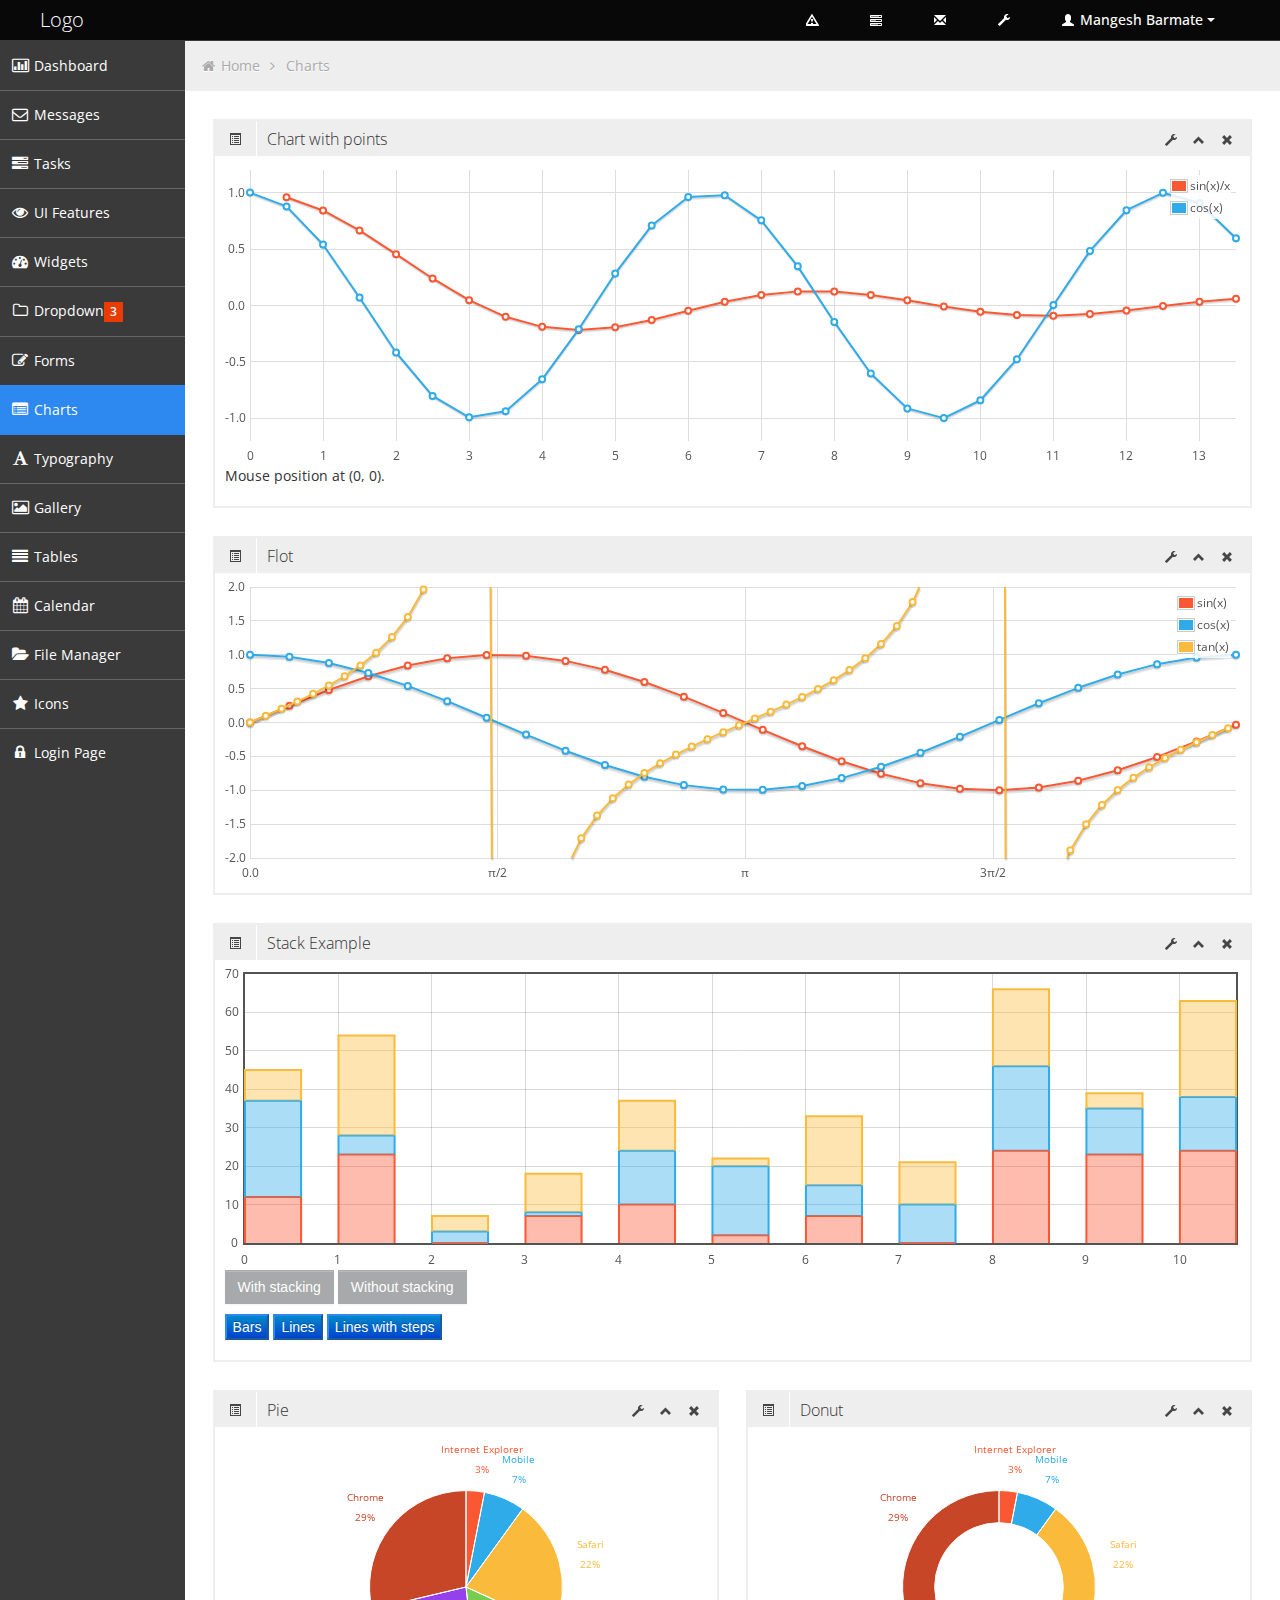
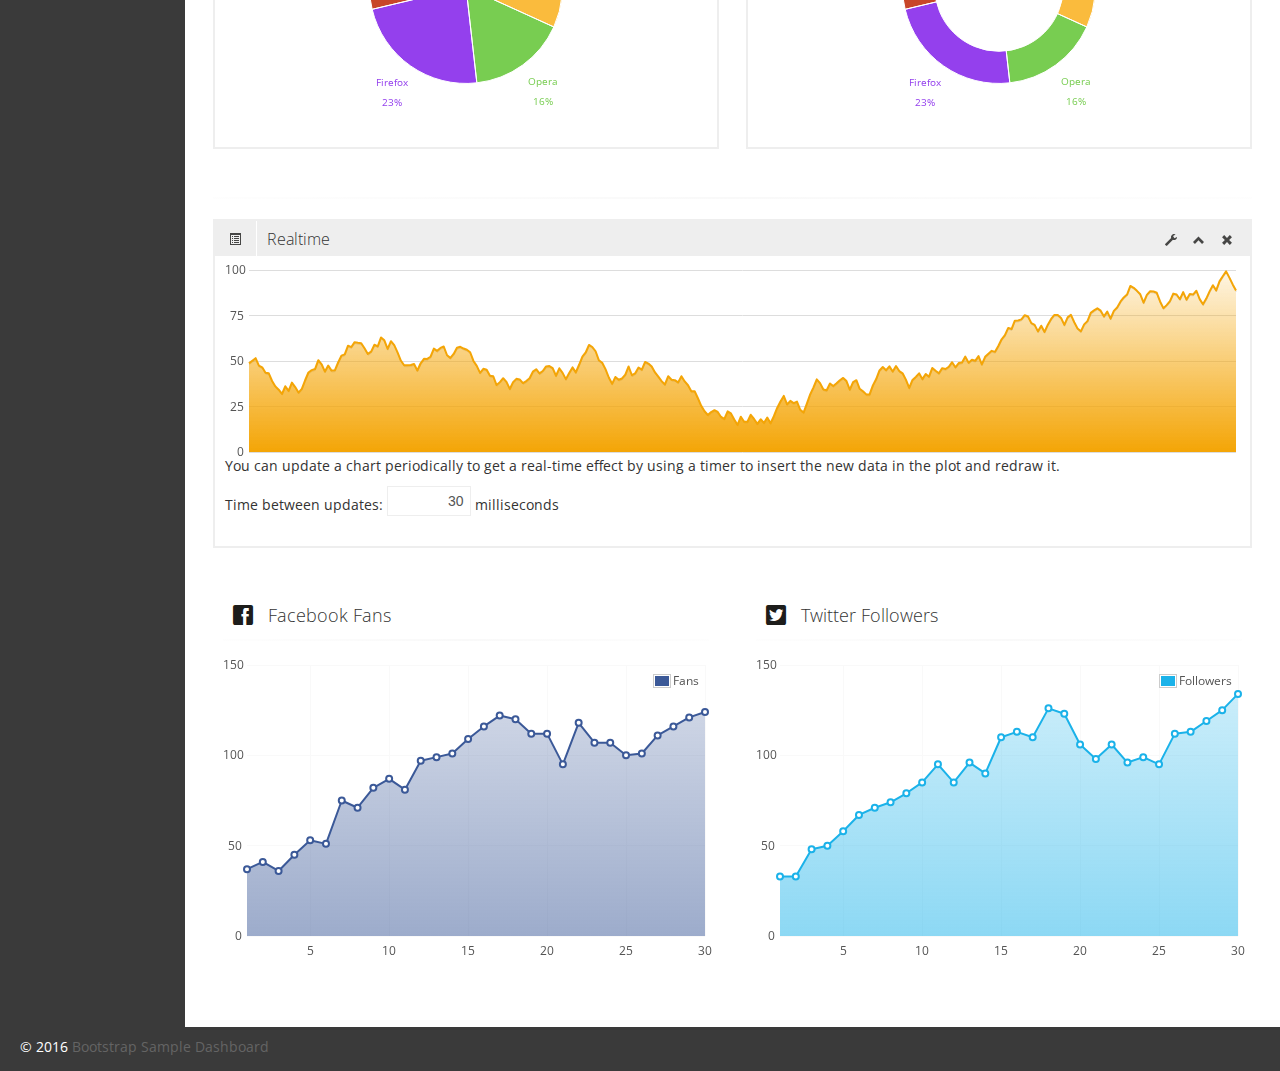
<file: chart.html>
<!DOCTYPE html>
<html lang="en">
<head>
	
	<!-- start: Meta -->
	<meta charset="utf-8">
	<title>Bootstrap Sample demo</title>
	<meta name="description" content="Bootstrap Metro Dashboard">
	<meta name="author" content="Mangesh Barmate">
	<meta name="keyword" content="Metro, Metro UI, Dashboard, Bootstrap, Admin, Template, Theme, Responsive, Fluid, Retina">
	<!-- end: Meta -->
	
	<!-- start: Mobile Specific -->
	<meta name="viewport" content="width=device-width, initial-scale=1">
	<!-- end: Mobile Specific -->
	
	<!-- start: CSS -->
	<link id="bootstrap-style" href="css/bootstrap.min.css" rel="stylesheet">
	<link href="css/bootstrap-responsive.min.css" rel="stylesheet">
	<link id="base-style" href="css/style.css" rel="stylesheet">
	<link id="base-style-responsive" href="css/style-responsive.css" rel="stylesheet">
	<link href='http://fonts.googleapis.com/css?family=Open+Sans:300italic,400italic,600italic,700italic,800italic,400,300,600,700,800&subset=latin,cyrillic-ext,latin-ext' rel='stylesheet' type='text/css'>
	<!-- end: CSS -->
	

	<!-- The HTML5 shim, for IE6-8 support of HTML5 elements -->
	<!--[if lt IE 9]>
	  	<script src="http://html5shim.googlecode.com/svn/trunk/html5.js"></script>
		<link id="ie-style" href="css/ie.css" rel="stylesheet">
	<![endif]-->
	
	<!--[if IE 9]>
		<link id="ie9style" href="css/ie9.css" rel="stylesheet">
	<![endif]-->
		
	<!-- start: Favicon -->
	<link rel="shortcut icon" href="img/favicon.ico">
	<!-- end: Favicon -->
	
		
		
		
</head>

<body>
		<!-- start: Header -->
	<div class="navbar">
		<div class="navbar-inner">
			<div class="container-fluid">
				<a class="btn btn-navbar" data-toggle="collapse" data-target=".top-nav.nav-collapse,.sidebar-nav.nav-collapse">
					<span class="icon-bar"></span>
					<span class="icon-bar"></span>
					<span class="icon-bar"></span>
				</a>
				<a class="brand" href="index.html"><span>Logo</span></a>
								
				<!-- start: Header Menu -->
				<div class="nav-no-collapse header-nav">
					<ul class="nav pull-right">
						<li class="dropdown hidden-phone">
							<a class="btn dropdown-toggle" data-toggle="dropdown" href="#">
								<i class="halflings-icon white warning-sign"></i>
							</a>
							<ul class="dropdown-menu notifications">
								<li class="dropdown-menu-title">
 									<span>You have 11 notifications</span>
									<a href="#refresh"><i class="icon-repeat"></i></a>
								</li>	
                            	<li>
                                    <a href="#">
										<span class="icon blue"><i class="icon-user"></i></span>
										<span class="message">New user registration</span>
										<span class="time">1 min</span> 
                                    </a>
                                </li>
								<li>
                                    <a href="#">
										<span class="icon green"><i class="icon-comment-alt"></i></span>
										<span class="message">New comment</span>
										<span class="time">7 min</span> 
                                    </a>
                                </li>
								<li>
                                    <a href="#">
										<span class="icon green"><i class="icon-comment-alt"></i></span>
										<span class="message">New comment</span>
										<span class="time">8 min</span> 
                                    </a>
                                </li>
								<li>
                                    <a href="#">
										<span class="icon green"><i class="icon-comment-alt"></i></span>
										<span class="message">New comment</span>
										<span class="time">16 min</span> 
                                    </a>
                                </li>
								<li>
                                    <a href="#">
										<span class="icon blue"><i class="icon-user"></i></span>
										<span class="message">New user registration</span>
										<span class="time">36 min</span> 
                                    </a>
                                </li>
								<li>
                                    <a href="#">
										<span class="icon yellow"><i class="icon-shopping-cart"></i></span>
										<span class="message">2 items sold</span>
										<span class="time">1 hour</span> 
                                    </a>
                                </li>
								<li class="warning">
                                    <a href="#">
										<span class="icon red"><i class="icon-user"></i></span>
										<span class="message">User deleted account</span>
										<span class="time">2 hour</span> 
                                    </a>
                                </li>
								<li class="warning">
                                    <a href="#">
										<span class="icon red"><i class="icon-shopping-cart"></i></span>
										<span class="message">New comment</span>
										<span class="time">6 hour</span> 
                                    </a>
                                </li>
								<li>
                                    <a href="#">
										<span class="icon green"><i class="icon-comment-alt"></i></span>
										<span class="message">New comment</span>
										<span class="time">yesterday</span> 
                                    </a>
                                </li>
								<li>
                                    <a href="#">
										<span class="icon blue"><i class="icon-user"></i></span>
										<span class="message">New user registration</span>
										<span class="time">yesterday</span> 
                                    </a>
                                </li>
                                <li class="dropdown-menu-sub-footer">
                            		<a>View all notifications</a>
								</li>	
							</ul>
						</li>
						<!-- start: Notifications Dropdown -->
						<li class="dropdown hidden-phone">
							<a class="btn dropdown-toggle" data-toggle="dropdown" href="#">
								<i class="halflings-icon white tasks"></i>
							</a>
							<ul class="dropdown-menu tasks">
								<li class="dropdown-menu-title">
 									<span>You have 17 tasks in progress</span>
									<a href="#refresh"><i class="icon-repeat"></i></a>
								</li>
								<li>
                                    <a href="#">
										<span class="header">
											<span class="title">iOS Development</span>
											<span class="percent"></span>
										</span>
                                        <div class="taskProgress progressSlim red">80</div> 
                                    </a>
                                </li>
                                <li>
                                    <a href="#">
										<span class="header">
											<span class="title">Android Development</span>
											<span class="percent"></span>
										</span>
                                        <div class="taskProgress progressSlim green">47</div> 
                                    </a>
                                </li>
                                <li>
                                    <a href="#">
										<span class="header">
											<span class="title">ARM Development</span>
											<span class="percent"></span>
										</span>
                                        <div class="taskProgress progressSlim yellow">32</div> 
                                    </a>
                                </li>
								<li>
                                    <a href="#">
										<span class="header">
											<span class="title">ARM Development</span>
											<span class="percent"></span>
										</span>
                                        <div class="taskProgress progressSlim greenLight">63</div> 
                                    </a>
                                </li>
                                <li>
                                    <a href="#">
										<span class="header">
											<span class="title">ARM Development</span>
											<span class="percent"></span>
										</span>
                                        <div class="taskProgress progressSlim orange">80</div> 
                                    </a>
                                </li>
								<li>
                            		<a class="dropdown-menu-sub-footer">View all tasks</a>
								</li>	
							</ul>
						</li>
						<!-- end: Notifications Dropdown -->
						<!-- start: Message Dropdown -->
						<li class="dropdown hidden-phone">
							<a class="btn dropdown-toggle" data-toggle="dropdown" href="#">
								<i class="halflings-icon white envelope"></i>
							</a>
							<ul class="dropdown-menu messages">
								<li class="dropdown-menu-title">
 									<span>You have 9 messages</span>
									<a href="#refresh"><i class="icon-repeat"></i></a>
								</li>	
                            	<li>
                                    <a href="#">
										<span class="avatar"><img src="img/avatar.jpg" alt="Avatar"></span>
										<span class="header">
											<span class="from">
										    	Mangesh Barmate
										     </span>
											<span class="time">
										    	6 min
										    </span>
										</span>
                                        <span class="message">
                                            Lorem ipsum dolor sit amet consectetur adipiscing elit, et al commore
                                        </span>  
                                    </a>
                                </li>
                                <li>
                                    <a href="#">
										<span class="avatar"><img src="img/avatar.jpg" alt="Avatar"></span>
										<span class="header">
											<span class="from">
										    	Mangesh Barmate
										     </span>
											<span class="time">
										    	56 min
										    </span>
										</span>
                                        <span class="message">
                                            Lorem ipsum dolor sit amet consectetur adipiscing elit, et al commore
                                        </span>  
                                    </a>
                                </li>
                                <li>
                                    <a href="#">
										<span class="avatar"><img src="img/avatar.jpg" alt="Avatar"></span>
										<span class="header">
											<span class="from">
										    	Mangesh Barmate
										     </span>
											<span class="time">
										    	3 hours
										    </span>
										</span>
                                        <span class="message">
                                            Lorem ipsum dolor sit amet consectetur adipiscing elit, et al commore
                                        </span>  
                                    </a>
                                </li>
								<li>
                                    <a href="#">
										<span class="avatar"><img src="img/avatar.jpg" alt="Avatar"></span>
										<span class="header">
											<span class="from">
										    	Mangesh Barmate
										     </span>
											<span class="time">
										    	yesterday
										    </span>
										</span>
                                        <span class="message">
                                            Lorem ipsum dolor sit amet consectetur adipiscing elit, et al commore
                                        </span>  
                                    </a>
                                </li>
                                <li>
                                    <a href="#">
										<span class="avatar"><img src="img/avatar.jpg" alt="Avatar"></span>
										<span class="header">
											<span class="from">
										    	Mangesh Barmate
										     </span>
											<span class="time">
										    	Jul 25, 2012
										    </span>
										</span>
                                        <span class="message">
                                            Lorem ipsum dolor sit amet consectetur adipiscing elit, et al commore
                                        </span>  
                                    </a>
                                </li>
								<li>
                            		<a class="dropdown-menu-sub-footer">View all messages</a>
								</li>	
							</ul>
						</li>
						<!-- end: Message Dropdown -->
						<li>
							<a class="btn" href="#">
								<i class="halflings-icon white wrench"></i>
							</a>
						</li>
						<!-- start: User Dropdown -->
						<li class="dropdown">
							<a class="btn dropdown-toggle" data-toggle="dropdown" href="#">
								<i class="halflings-icon white user"></i> Mangesh Barmate
								<span class="caret"></span>
							</a>
							<ul class="dropdown-menu">
								<li class="dropdown-menu-title">
 									<span>Account Settings</span>
								</li>
								<li><a href="#"><i class="halflings-icon user"></i> Profile</a></li>
								<li><a href="login.html"><i class="halflings-icon off"></i> Logout</a></li>
							</ul>
						</li>
						<!-- end: User Dropdown -->
					</ul>
				</div>
				<!-- end: Header Menu -->
				
			</div>
		</div>
	</div>
	<!-- start: Header -->
	
		<div class="container-fluid-full">
		<div class="row-fluid">
				
			<!-- start: Main Menu -->
			<div id="sidebar-left" class="span2">
				<div class="nav-collapse sidebar-nav">
					<ul class="nav nav-tabs nav-stacked main-menu">
						<li><a href="index.html"><i class="icon-bar-chart"></i><span class="hidden-tablet"> Dashboard</span></a></li>	
						<li><a href="messages.html"><i class="icon-envelope"></i><span class="hidden-tablet"> Messages</span></a></li>
						<li><a href="tasks.html"><i class="icon-tasks"></i><span class="hidden-tablet"> Tasks</span></a></li>
						<li><a href="ui.html"><i class="icon-eye-open"></i><span class="hidden-tablet"> UI Features</span></a></li>
						<li><a href="widgets.html"><i class="icon-dashboard"></i><span class="hidden-tablet"> Widgets</span></a></li>
						<li>
							<a class="dropmenu" href="#"><i class="icon-folder-close-alt"></i><span class="hidden-tablet"> Dropdown</span><span class="label label-important"> 3 </span></a>
							<ul>
								<li><a class="submenu" href="submenu.html"><i class="icon-file-alt"></i><span class="hidden-tablet"> Sub Menu 1</span></a></li>
								<li><a class="submenu" href="submenu2.html"><i class="icon-file-alt"></i><span class="hidden-tablet"> Sub Menu 2</span></a></li>
								<li><a class="submenu" href="submenu3.html"><i class="icon-file-alt"></i><span class="hidden-tablet"> Sub Menu 3</span></a></li>
							</ul>	
						</li>
						<li><a href="form.html"><i class="icon-edit"></i><span class="hidden-tablet"> Forms</span></a></li>
						<li><a href="chart.html"><i class="icon-list-alt"></i><span class="hidden-tablet"> Charts</span></a></li>
						<li><a href="typography.html"><i class="icon-font"></i><span class="hidden-tablet"> Typography</span></a></li>
						<li><a href="gallery.html"><i class="icon-picture"></i><span class="hidden-tablet"> Gallery</span></a></li>
						<li><a href="table.html"><i class="icon-align-justify"></i><span class="hidden-tablet"> Tables</span></a></li>
						<li><a href="calendar.html"><i class="icon-calendar"></i><span class="hidden-tablet"> Calendar</span></a></li>
						<li><a href="file-manager.html"><i class="icon-folder-open"></i><span class="hidden-tablet"> File Manager</span></a></li>
						<li><a href="icon.html"><i class="icon-star"></i><span class="hidden-tablet"> Icons</span></a></li>
						<li><a href="login.html"><i class="icon-lock"></i><span class="hidden-tablet"> Login Page</span></a></li>
					</ul>
				</div>
			</div>
			<!-- end: Main Menu -->
			
			<noscript>
				<div class="alert alert-block span10">
					<h4 class="alert-heading">Warning!</h4>
					<p>You need to have <a href="http://en.wikipedia.org/wiki/JavaScript" target="_blank">JavaScript</a> enabled to use this site.</p>
				</div>
			</noscript>
			
			<!-- start: Content -->
			<div id="content" class="span10">
			
						
			<ul class="breadcrumb">
				<li>
					<i class="icon-home"></i>
					<a href="index.html">Home</a> 
					<i class="icon-angle-right"></i>
				</li>
				<li><a href="#">Charts</a></li>
			</ul>

			<div class="row-fluid">
				
				<div class="box">
					<div class="box-header">
						<h2><i class="halflings-icon list-alt"></i><span class="break"></span>Chart with points</h2>
						<div class="box-icon">
							<a href="#" class="btn-setting"><i class="halflings-icon wrench"></i></a>
							<a href="#" class="btn-minimize"><i class="halflings-icon chevron-up"></i></a>
							<a href="#" class="btn-close"><i class="halflings-icon remove"></i></a>
						</div>
					</div>
					<div class="box-content">
						<div id="sincos"  class="center" style="height:300px;" ></div>
						<p id="hoverdata">Mouse position at (<span id="x">0</span>, <span id="y">0</span>). <span id="clickdata"></span></p>
					</div>
				</div>
				
				<div class="box">
					<div class="box-header">
						<h2><i class="halflings-icon list-alt"></i><span class="break"></span>Flot</h2>
						<div class="box-icon">
							<a href="#" class="btn-setting"><i class="halflings-icon wrench"></i></a>
							<a href="#" class="btn-minimize"><i class="halflings-icon chevron-up"></i></a>
							<a href="#" class="btn-close"><i class="halflings-icon remove"></i></a>
						</div>
					</div>
					<div class="box-content">
						<div id="flotchart" class="center" style="height:300px"></div>
					</div>
				</div>
				
				<div class="box">
					<div class="box-header">
						<h2><i class="halflings-icon list-alt"></i><span class="break"></span>Stack Example</h2>
						<div class="box-icon">
							<a href="#" class="btn-setting"><i class="halflings-icon wrench"></i></a>
							<a href="#" class="btn-minimize"><i class="halflings-icon chevron-up"></i></a>
							<a href="#" class="btn-close"><i class="halflings-icon remove"></i></a>
						</div>
					</div>
					<div class="box-content">
						 <div id="stackchart" class="center" style="height:300px;"></div>

						<p class="stackControls center">
							<input class="btn" type="button" value="With stacking">
							<input class="btn" type="button" value="Without stacking">
						</p>

						<p class="graphControls center">
							<input class="btn-primary" type="button" value="Bars">
							<input class="btn-primary" type="button" value="Lines">
							<input class="btn-primary" type="button" value="Lines with steps">
						</p>
					</div>
				</div>

			</div><!--/row-->
			
			<div class="row-fluid sortable">
				<div class="box span6">
					<div class="box-header">
						<h2><i class="halflings-icon list-alt"></i><span class="break"></span>Pie</h2>
						<div class="box-icon">
							<a href="#" class="btn-setting"><i class="halflings-icon wrench"></i></a>
							<a href="#" class="btn-minimize"><i class="halflings-icon chevron-up"></i></a>
							<a href="#" class="btn-close"><i class="halflings-icon remove"></i></a>
						</div>
					</div>
					<div class="box-content">
							<div id="piechart" style="height:300px"></div>
					</div>
				</div>
			
				<div class="box span6">
					<div class="box-header" data-original-title>
						<h2><i class="halflings-icon list-alt"></i><span class="break"></span>Donut</h2>
						<div class="box-icon">
							<a href="#" class="btn-setting"><i class="halflings-icon wrench"></i></a>
							<a href="#" class="btn-minimize"><i class="halflings-icon chevron-up"></i></a>
							<a href="#" class="btn-close"><i class="halflings-icon remove"></i></a>
						</div>
					</div>
					<div class="box-content">
						 <div id="donutchart" style="height: 300px;"></div>
					</div>
				</div>
			
			</div><!--/row-->
		
			<hr>
		
			<div class="row-fluid sortable">
				<div class="box span12">
					<div class="box-header">
						<h2><i class="halflings-icon list-alt"></i><span class="break"></span>Realtime</h2>
						<div class="box-icon">
							<a href="#" class="btn-setting"><i class="halflings-icon wrench"></i></a>
							<a href="#" class="btn-minimize"><i class="halflings-icon chevron-up"></i></a>
							<a href="#" class="btn-close"><i class="halflings-icon remove"></i></a>
						</div>
					</div>
					<div class="box-content">
						 <div id="realtimechart" style="height:190px;"></div>
						 <p>You can update a chart periodically to get a real-time effect by using a timer to insert the new data in the plot and redraw it.</p>
						 <p>Time between updates: <input id="updateInterval" type="text" value="" style="text-align: right; width:5em"> milliseconds</p>
					</div>
				</div>
			</div><!--/row-->
			
			<div class="row-fluid">
				
				<div class="widget span6" onTablet="span6" onDesktop="span6">
					<h2><span class="glyphicons facebook"><i></i></span>Facebook Fans</h2>
					<hr>
					<div class="content">
						<div id="facebookChart" style="height:300px" ></div>
					</div>
				</div><!--/span-->
				
				<div class="widget span6" onTablet="span6" onDesktop="span6">
					<h2><span class="glyphicons twitter"><i></i></span>Twitter Followers</h2>
					<hr>
					<div class="content">
						<div id="twitterChart" style="height:300px" ></div>
					</div>
				</div><!--/span-->
			
			</div>
		
		

	</div><!--/.fluid-container-->
	
			<!-- end: Content -->
		</div><!--/#content.span10-->
		</div><!--/fluid-row-->
		
	<div class="modal hide fade" id="myModal">
		<div class="modal-header">
			<button type="button" class="close" data-dismiss="modal">×</button>
			<h3>Settings</h3>
		</div>
		<div class="modal-body">
			<p>Here settings can be configured...</p>
		</div>
		<div class="modal-footer">
			<a href="#" class="btn" data-dismiss="modal">Close</a>
			<a href="#" class="btn btn-primary">Save changes</a>
		</div>
	</div>
	
	<div class="clearfix"></div>
	
	<footer>

		<p>
			<span style="text-align:left;float:left">&copy; 2016 <a href="http://jiji262.github.io/Bootstrap_Metro_Dashboard/" alt="Bootstrap_Metro_Dashboard">Bootstrap Sample Dashboard</a></span>
			
		</p>

	</footer>
	
	<!-- start: JavaScript-->

		<script src="js/jquery-1.9.1.min.js"></script>
	<script src="js/jquery-migrate-1.0.0.min.js"></script>
	
		<script src="js/jquery-ui-1.10.0.custom.min.js"></script>
	
		<script src="js/jquery.ui.touch-punch.js"></script>
	
		<script src="js/modernizr.js"></script>
	
		<script src="js/bootstrap.min.js"></script>
	
		<script src="js/jquery.cookie.js"></script>
	
		<script src='js/fullcalendar.min.js'></script>
	
		<script src='js/jquery.dataTables.min.js'></script>

		<script src="js/excanvas.js"></script>
	<script src="js/jquery.flot.js"></script>
	<script src="js/jquery.flot.pie.js"></script>
	<script src="js/jquery.flot.stack.js"></script>
	<script src="js/jquery.flot.resize.min.js"></script>
	
		<script src="js/jquery.chosen.min.js"></script>
	
		<script src="js/jquery.uniform.min.js"></script>
		
		<script src="js/jquery.cleditor.min.js"></script>
	
		<script src="js/jquery.noty.js"></script>
	
		<script src="js/jquery.elfinder.min.js"></script>
	
		<script src="js/jquery.raty.min.js"></script>
	
		<script src="js/jquery.iphone.toggle.js"></script>
	
		<script src="js/jquery.uploadify-3.1.min.js"></script>
	
		<script src="js/jquery.gritter.min.js"></script>
	
		<script src="js/jquery.imagesloaded.js"></script>
	
		<script src="js/jquery.masonry.min.js"></script>
	
		<script src="js/jquery.knob.modified.js"></script>
	
		<script src="js/jquery.sparkline.min.js"></script>
	
		<script src="js/counter.js"></script>
	
		<script src="js/retina.js"></script>

		<script src="js/custom.js"></script>
	<!-- end: JavaScript-->
	
</body>
</html>
</file>
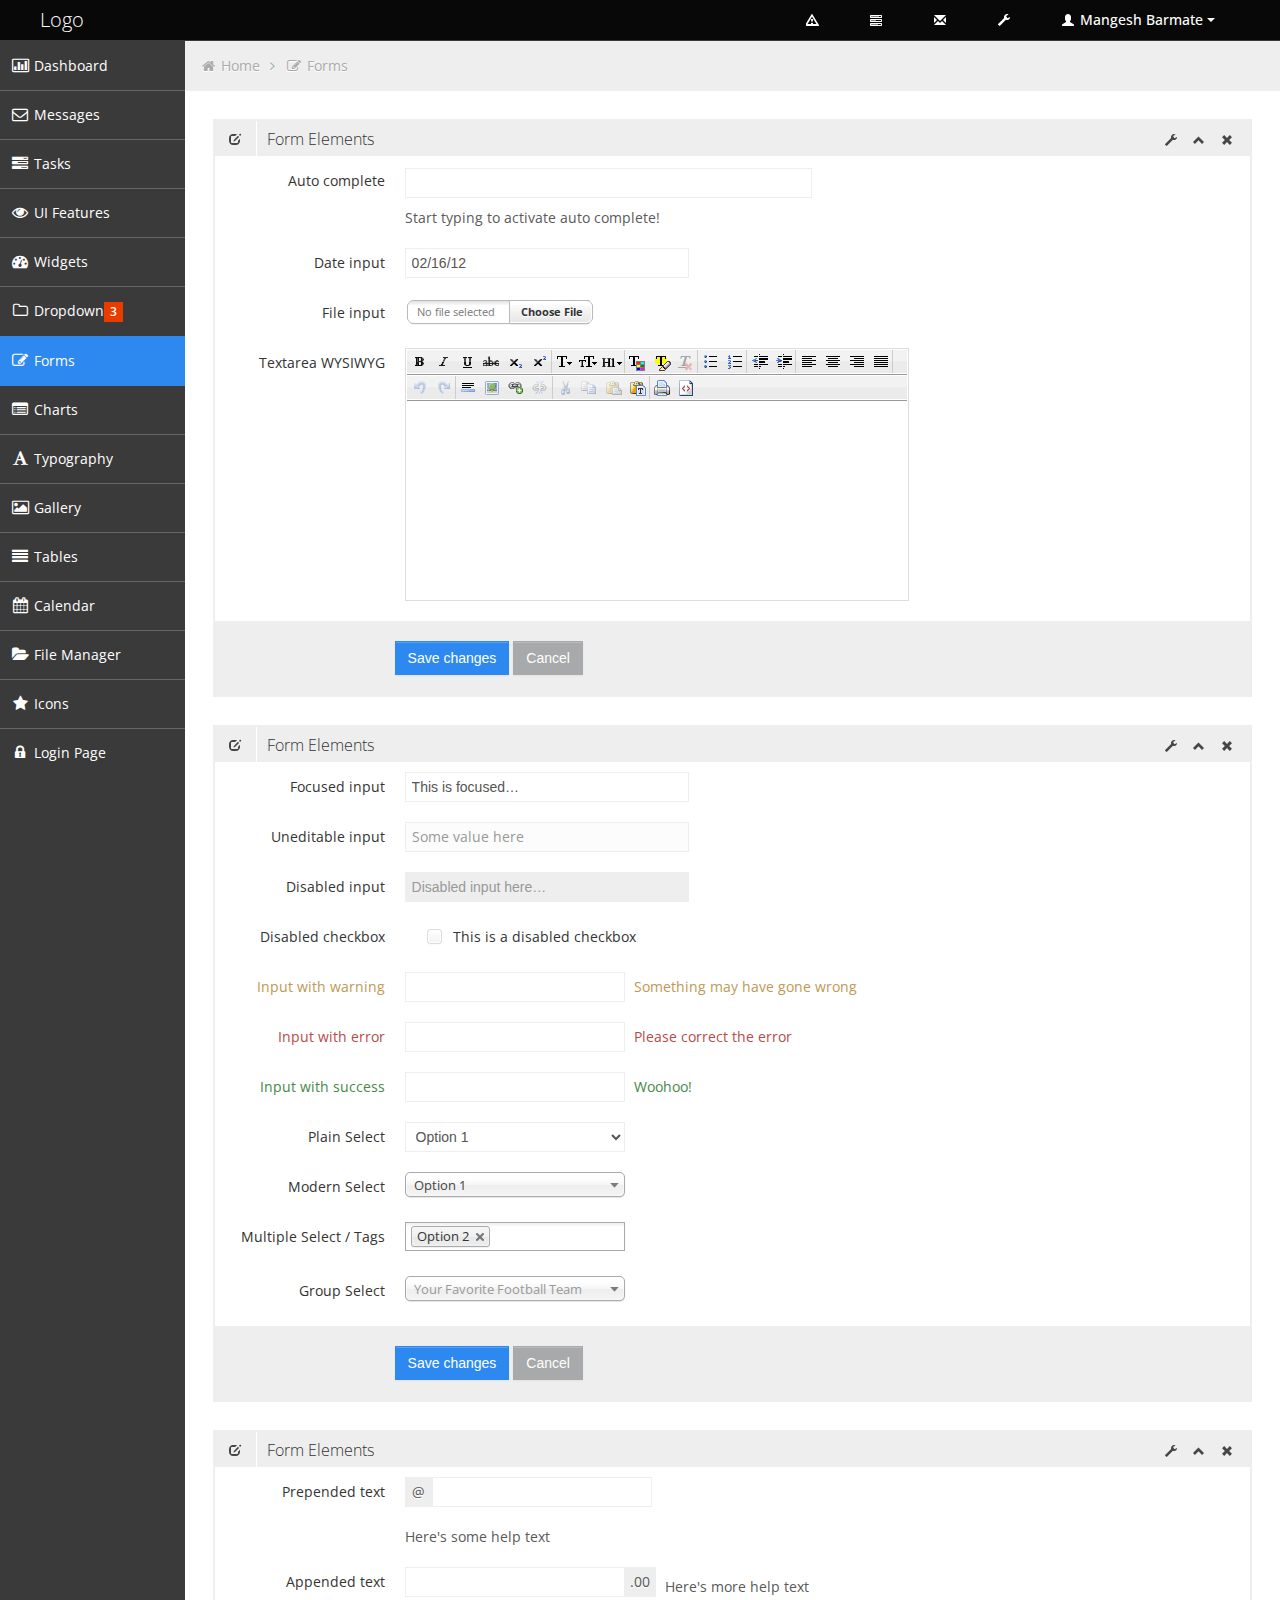
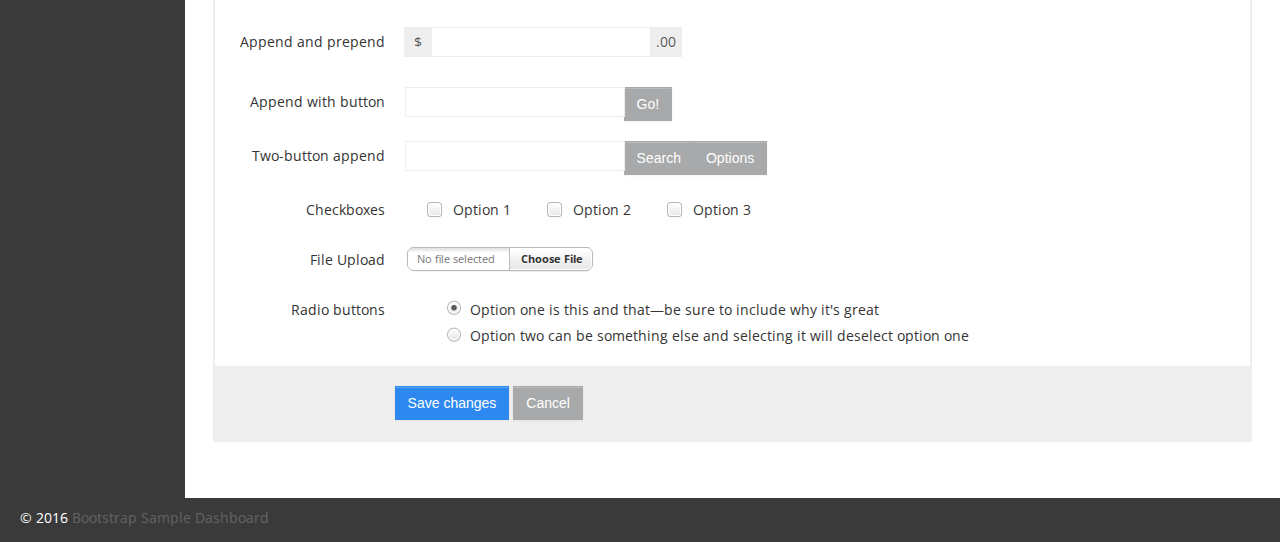
<file: form.html>
<!DOCTYPE html>
<html lang="en">
<head>
	
	<!-- start: Meta -->
	<meta charset="utf-8">
	<title>Bootstrap Sample demo</title>
	<meta name="description" content="Bootstrap Metro Dashboard">
	<meta name="author" content="Mangesh Barmate">
	<meta name="keyword" content="Metro, Metro UI, Dashboard, Bootstrap, Admin, Template, Theme, Responsive, Fluid, Retina">
	<!-- end: Meta -->
	
	<!-- start: Mobile Specific -->
	<meta name="viewport" content="width=device-width, initial-scale=1">
	<!-- end: Mobile Specific -->
	
	<!-- start: CSS -->
	<link id="bootstrap-style" href="css/bootstrap.min.css" rel="stylesheet">
	<link href="css/bootstrap-responsive.min.css" rel="stylesheet">
	<link id="base-style" href="css/style.css" rel="stylesheet">
	<link id="base-style-responsive" href="css/style-responsive.css" rel="stylesheet">
	<link href='http://fonts.googleapis.com/css?family=Open+Sans:300italic,400italic,600italic,700italic,800italic,400,300,600,700,800&subset=latin,cyrillic-ext,latin-ext' rel='stylesheet' type='text/css'>
	<!-- end: CSS -->
	

	<!-- The HTML5 shim, for IE6-8 support of HTML5 elements -->
	<!--[if lt IE 9]>
	  	<script src="http://html5shim.googlecode.com/svn/trunk/html5.js"></script>
		<link id="ie-style" href="css/ie.css" rel="stylesheet">
	<![endif]-->
	
	<!--[if IE 9]>
		<link id="ie9style" href="css/ie9.css" rel="stylesheet">
	<![endif]-->
		
	<!-- start: Favicon -->
	<link rel="shortcut icon" href="img/favicon.ico">
	<!-- end: Favicon -->
	
		
		
		
</head>

<body>
		<!-- start: Header -->
	<div class="navbar">
		<div class="navbar-inner">
			<div class="container-fluid">
				<a class="btn btn-navbar" data-toggle="collapse" data-target=".top-nav.nav-collapse,.sidebar-nav.nav-collapse">
					<span class="icon-bar"></span>
					<span class="icon-bar"></span>
					<span class="icon-bar"></span>
				</a>
				<a class="brand" href="index.html"><span>Logo</span></a>
								
				<!-- start: Header Menu -->
				<div class="nav-no-collapse header-nav">
					<ul class="nav pull-right">
						<li class="dropdown hidden-phone">
							<a class="btn dropdown-toggle" data-toggle="dropdown" href="#">
								<i class="halflings-icon white warning-sign"></i>
							</a>
							<ul class="dropdown-menu notifications">
								<li class="dropdown-menu-title">
 									<span>You have 11 notifications</span>
									<a href="#refresh"><i class="icon-repeat"></i></a>
								</li>	
                            	<li>
                                    <a href="#">
										<span class="icon blue"><i class="icon-user"></i></span>
										<span class="message">New user registration</span>
										<span class="time">1 min</span> 
                                    </a>
                                </li>
								<li>
                                    <a href="#">
										<span class="icon green"><i class="icon-comment-alt"></i></span>
										<span class="message">New comment</span>
										<span class="time">7 min</span> 
                                    </a>
                                </li>
								<li>
                                    <a href="#">
										<span class="icon green"><i class="icon-comment-alt"></i></span>
										<span class="message">New comment</span>
										<span class="time">8 min</span> 
                                    </a>
                                </li>
								<li>
                                    <a href="#">
										<span class="icon green"><i class="icon-comment-alt"></i></span>
										<span class="message">New comment</span>
										<span class="time">16 min</span> 
                                    </a>
                                </li>
								<li>
                                    <a href="#">
										<span class="icon blue"><i class="icon-user"></i></span>
										<span class="message">New user registration</span>
										<span class="time">36 min</span> 
                                    </a>
                                </li>
								<li>
                                    <a href="#">
										<span class="icon yellow"><i class="icon-shopping-cart"></i></span>
										<span class="message">2 items sold</span>
										<span class="time">1 hour</span> 
                                    </a>
                                </li>
								<li class="warning">
                                    <a href="#">
										<span class="icon red"><i class="icon-user"></i></span>
										<span class="message">User deleted account</span>
										<span class="time">2 hour</span> 
                                    </a>
                                </li>
								<li class="warning">
                                    <a href="#">
										<span class="icon red"><i class="icon-shopping-cart"></i></span>
										<span class="message">New comment</span>
										<span class="time">6 hour</span> 
                                    </a>
                                </li>
								<li>
                                    <a href="#">
										<span class="icon green"><i class="icon-comment-alt"></i></span>
										<span class="message">New comment</span>
										<span class="time">yesterday</span> 
                                    </a>
                                </li>
								<li>
                                    <a href="#">
										<span class="icon blue"><i class="icon-user"></i></span>
										<span class="message">New user registration</span>
										<span class="time">yesterday</span> 
                                    </a>
                                </li>
                                <li class="dropdown-menu-sub-footer">
                            		<a>View all notifications</a>
								</li>	
							</ul>
						</li>
						<!-- start: Notifications Dropdown -->
						<li class="dropdown hidden-phone">
							<a class="btn dropdown-toggle" data-toggle="dropdown" href="#">
								<i class="halflings-icon white tasks"></i>
							</a>
							<ul class="dropdown-menu tasks">
								<li class="dropdown-menu-title">
 									<span>You have 17 tasks in progress</span>
									<a href="#refresh"><i class="icon-repeat"></i></a>
								</li>
								<li>
                                    <a href="#">
										<span class="header">
											<span class="title">iOS Development</span>
											<span class="percent"></span>
										</span>
                                        <div class="taskProgress progressSlim red">80</div> 
                                    </a>
                                </li>
                                <li>
                                    <a href="#">
										<span class="header">
											<span class="title">Android Development</span>
											<span class="percent"></span>
										</span>
                                        <div class="taskProgress progressSlim green">47</div> 
                                    </a>
                                </li>
                                <li>
                                    <a href="#">
										<span class="header">
											<span class="title">ARM Development</span>
											<span class="percent"></span>
										</span>
                                        <div class="taskProgress progressSlim yellow">32</div> 
                                    </a>
                                </li>
								<li>
                                    <a href="#">
										<span class="header">
											<span class="title">ARM Development</span>
											<span class="percent"></span>
										</span>
                                        <div class="taskProgress progressSlim greenLight">63</div> 
                                    </a>
                                </li>
                                <li>
                                    <a href="#">
										<span class="header">
											<span class="title">ARM Development</span>
											<span class="percent"></span>
										</span>
                                        <div class="taskProgress progressSlim orange">80</div> 
                                    </a>
                                </li>
								<li>
                            		<a class="dropdown-menu-sub-footer">View all tasks</a>
								</li>	
							</ul>
						</li>
						<!-- end: Notifications Dropdown -->
						<!-- start: Message Dropdown -->
						<li class="dropdown hidden-phone">
							<a class="btn dropdown-toggle" data-toggle="dropdown" href="#">
								<i class="halflings-icon white envelope"></i>
							</a>
							<ul class="dropdown-menu messages">
								<li class="dropdown-menu-title">
 									<span>You have 9 messages</span>
									<a href="#refresh"><i class="icon-repeat"></i></a>
								</li>	
                            	<li>
                                    <a href="#">
										<span class="avatar"><img src="img/avatar.jpg" alt="Avatar"></span>
										<span class="header">
											<span class="from">
										    	Mangesh Barmate
										     </span>
											<span class="time">
										    	6 min
										    </span>
										</span>
                                        <span class="message">
                                            Lorem ipsum dolor sit amet consectetur adipiscing elit, et al commore
                                        </span>  
                                    </a>
                                </li>
                                <li>
                                    <a href="#">
										<span class="avatar"><img src="img/avatar.jpg" alt="Avatar"></span>
										<span class="header">
											<span class="from">
										    	Mangesh Barmate
										     </span>
											<span class="time">
										    	56 min
										    </span>
										</span>
                                        <span class="message">
                                            Lorem ipsum dolor sit amet consectetur adipiscing elit, et al commore
                                        </span>  
                                    </a>
                                </li>
                                <li>
                                    <a href="#">
										<span class="avatar"><img src="img/avatar.jpg" alt="Avatar"></span>
										<span class="header">
											<span class="from">
										    	Mangesh Barmate
										     </span>
											<span class="time">
										    	3 hours
										    </span>
										</span>
                                        <span class="message">
                                            Lorem ipsum dolor sit amet consectetur adipiscing elit, et al commore
                                        </span>  
                                    </a>
                                </li>
								<li>
                                    <a href="#">
										<span class="avatar"><img src="img/avatar.jpg" alt="Avatar"></span>
										<span class="header">
											<span class="from">
										    	Mangesh Barmate
										     </span>
											<span class="time">
										    	yesterday
										    </span>
										</span>
                                        <span class="message">
                                            Lorem ipsum dolor sit amet consectetur adipiscing elit, et al commore
                                        </span>  
                                    </a>
                                </li>
                                <li>
                                    <a href="#">
										<span class="avatar"><img src="img/avatar.jpg" alt="Avatar"></span>
										<span class="header">
											<span class="from">
										    	Mangesh Barmate
										     </span>
											<span class="time">
										    	Jul 25, 2012
										    </span>
										</span>
                                        <span class="message">
                                            Lorem ipsum dolor sit amet consectetur adipiscing elit, et al commore
                                        </span>  
                                    </a>
                                </li>
								<li>
                            		<a class="dropdown-menu-sub-footer">View all messages</a>
								</li>	
							</ul>
						</li>
						<!-- end: Message Dropdown -->
						<li>
							<a class="btn" href="#">
								<i class="halflings-icon white wrench"></i>
							</a>
						</li>
						<!-- start: User Dropdown -->
						<li class="dropdown">
							<a class="btn dropdown-toggle" data-toggle="dropdown" href="#">
								<i class="halflings-icon white user"></i> Mangesh Barmate
								<span class="caret"></span>
							</a>
							<ul class="dropdown-menu">
								<li class="dropdown-menu-title">
 									<span>Account Settings</span>
								</li>
								<li><a href="#"><i class="halflings-icon user"></i> Profile</a></li>
								<li><a href="login.html"><i class="halflings-icon off"></i> Logout</a></li>
							</ul>
						</li>
						<!-- end: User Dropdown -->
					</ul>
				</div>
				<!-- end: Header Menu -->
				
			</div>
		</div>
	</div>
	<!-- start: Header -->
	
		<div class="container-fluid-full">
		<div class="row-fluid">
				
			<!-- start: Main Menu -->
			<div id="sidebar-left" class="span2">
				<div class="nav-collapse sidebar-nav">
					<ul class="nav nav-tabs nav-stacked main-menu">
						<li><a href="index.html"><i class="icon-bar-chart"></i><span class="hidden-tablet"> Dashboard</span></a></li>	
						<li><a href="messages.html"><i class="icon-envelope"></i><span class="hidden-tablet"> Messages</span></a></li>
						<li><a href="tasks.html"><i class="icon-tasks"></i><span class="hidden-tablet"> Tasks</span></a></li>
						<li><a href="ui.html"><i class="icon-eye-open"></i><span class="hidden-tablet"> UI Features</span></a></li>
						<li><a href="widgets.html"><i class="icon-dashboard"></i><span class="hidden-tablet"> Widgets</span></a></li>
						<li>
							<a class="dropmenu" href="#"><i class="icon-folder-close-alt"></i><span class="hidden-tablet"> Dropdown</span><span class="label label-important"> 3 </span></a>
							<ul>
								<li><a class="submenu" href="submenu.html"><i class="icon-file-alt"></i><span class="hidden-tablet"> Sub Menu 1</span></a></li>
								<li><a class="submenu" href="submenu2.html"><i class="icon-file-alt"></i><span class="hidden-tablet"> Sub Menu 2</span></a></li>
								<li><a class="submenu" href="submenu3.html"><i class="icon-file-alt"></i><span class="hidden-tablet"> Sub Menu 3</span></a></li>
							</ul>	
						</li>
						<li><a href="form.html"><i class="icon-edit"></i><span class="hidden-tablet"> Forms</span></a></li>
						<li><a href="chart.html"><i class="icon-list-alt"></i><span class="hidden-tablet"> Charts</span></a></li>
						<li><a href="typography.html"><i class="icon-font"></i><span class="hidden-tablet"> Typography</span></a></li>
						<li><a href="gallery.html"><i class="icon-picture"></i><span class="hidden-tablet"> Gallery</span></a></li>
						<li><a href="table.html"><i class="icon-align-justify"></i><span class="hidden-tablet"> Tables</span></a></li>
						<li><a href="calendar.html"><i class="icon-calendar"></i><span class="hidden-tablet"> Calendar</span></a></li>
						<li><a href="file-manager.html"><i class="icon-folder-open"></i><span class="hidden-tablet"> File Manager</span></a></li>
						<li><a href="icon.html"><i class="icon-star"></i><span class="hidden-tablet"> Icons</span></a></li>
						<li><a href="login.html"><i class="icon-lock"></i><span class="hidden-tablet"> Login Page</span></a></li>
					</ul>
				</div>
			</div>
			<!-- end: Main Menu -->
			
			<noscript>
				<div class="alert alert-block span10">
					<h4 class="alert-heading">Warning!</h4>
					<p>You need to have <a href="http://en.wikipedia.org/wiki/JavaScript" target="_blank">JavaScript</a> enabled to use this site.</p>
				</div>
			</noscript>
			
			<!-- start: Content -->
			<div id="content" class="span10">
			
			
			<ul class="breadcrumb">
				<li>
					<i class="icon-home"></i>
					<a href="index.html">Home</a>
					<i class="icon-angle-right"></i> 
				</li>
				<li>
					<i class="icon-edit"></i>
					<a href="#">Forms</a>
				</li>
			</ul>
			
			<div class="row-fluid sortable">
				<div class="box span12">
					<div class="box-header" data-original-title>
						<h2><i class="halflings-icon edit"></i><span class="break"></span>Form Elements</h2>
						<div class="box-icon">
							<a href="#" class="btn-setting"><i class="halflings-icon wrench"></i></a>
							<a href="#" class="btn-minimize"><i class="halflings-icon chevron-up"></i></a>
							<a href="#" class="btn-close"><i class="halflings-icon remove"></i></a>
						</div>
					</div>
					<div class="box-content">
						<form class="form-horizontal">
						  <fieldset>
							<div class="control-group">
							  <label class="control-label" for="typeahead">Auto complete </label>
							  <div class="controls">
								<input type="text" class="span6 typeahead" id="typeahead"  data-provide="typeahead" data-items="4" data-source='["Alabama","Alaska","Arizona","Arkansas","California","Colorado","Connecticut","Delaware","Florida","Georgia","Hawaii","Idaho","Illinois","Indiana","Iowa","Kansas","Kentucky","Louisiana","Maine","Maryland","Massachusetts","Michigan","Minnesota","Mississippi","Missouri","Montana","Nebraska","Nevada","New Hampshire","New Jersey","New Mexico","New York","North Dakota","North Carolina","Ohio","Oklahoma","Oregon","Pennsylvania","Rhode Island","South Carolina","South Dakota","Tennessee","Texas","Utah","Vermont","Virginia","Washington","West Virginia","Wisconsin","Wyoming"]'>
								<p class="help-block">Start typing to activate auto complete!</p>
							  </div>
							</div>
							<div class="control-group">
							  <label class="control-label" for="date01">Date input</label>
							  <div class="controls">
								<input type="text" class="input-xlarge datepicker" id="date01" value="02/16/12">
							  </div>
							</div>

							<div class="control-group">
							  <label class="control-label" for="fileInput">File input</label>
							  <div class="controls">
								<input class="input-file uniform_on" id="fileInput" type="file">
							  </div>
							</div>          
							<div class="control-group hidden-phone">
							  <label class="control-label" for="textarea2">Textarea WYSIWYG</label>
							  <div class="controls">
								<textarea class="cleditor" id="textarea2" rows="3"></textarea>
							  </div>
							</div>
							<div class="form-actions">
							  <button type="submit" class="btn btn-primary">Save changes</button>
							  <button type="reset" class="btn">Cancel</button>
							</div>
						  </fieldset>
						</form>   

					</div>
				</div><!--/span-->

			</div><!--/row-->

			<div class="row-fluid sortable">
				<div class="box span12">
					<div class="box-header" data-original-title>
						<h2><i class="halflings-icon edit"></i><span class="break"></span>Form Elements</h2>
						<div class="box-icon">
							<a href="#" class="btn-setting"><i class="halflings-icon wrench"></i></a>
							<a href="#" class="btn-minimize"><i class="halflings-icon chevron-up"></i></a>
							<a href="#" class="btn-close"><i class="halflings-icon remove"></i></a>
						</div>
					</div>
					<div class="box-content">
						<form class="form-horizontal">
							<fieldset>
							  <div class="control-group">
								<label class="control-label" for="focusedInput">Focused input</label>
								<div class="controls">
								  <input class="input-xlarge focused" id="focusedInput" type="text" value="This is focused…">
								</div>
							  </div>
							  <div class="control-group">
								<label class="control-label">Uneditable input</label>
								<div class="controls">
								  <span class="input-xlarge uneditable-input">Some value here</span>
								</div>
							  </div>
							  <div class="control-group">
								<label class="control-label" for="disabledInput">Disabled input</label>
								<div class="controls">
								  <input class="input-xlarge disabled" id="disabledInput" type="text" placeholder="Disabled input here…" disabled="">
								</div>
							  </div>
							  <div class="control-group">
								<label class="control-label" for="optionsCheckbox2">Disabled checkbox</label>
								<div class="controls">
								  <label class="checkbox">
									<input type="checkbox" id="optionsCheckbox2" value="option1" disabled="">
									This is a disabled checkbox
								  </label>
								</div>
							  </div>
							  <div class="control-group warning">
								<label class="control-label" for="inputWarning">Input with warning</label>
								<div class="controls">
								  <input type="text" id="inputWarning">
								  <span class="help-inline">Something may have gone wrong</span>
								</div>
							  </div>
							  <div class="control-group error">
								<label class="control-label" for="inputError">Input with error</label>
								<div class="controls">
								  <input type="text" id="inputError">
								  <span class="help-inline">Please correct the error</span>
								</div>
							  </div>
							  <div class="control-group success">
								<label class="control-label" for="inputSuccess">Input with success</label>
								<div class="controls">
								  <input type="text" id="inputSuccess">
								  <span class="help-inline">Woohoo!</span>
								</div>
							  </div>
							  <div class="control-group">
								<label class="control-label" for="selectError3">Plain Select</label>
								<div class="controls">
								  <select id="selectError3">
									<option>Option 1</option>
									<option>Option 2</option>
									<option>Option 3</option>
									<option>Option 4</option>
									<option>Option 5</option>
								  </select>
								</div>
							  </div>
							  <div class="control-group">
								<label class="control-label" for="selectError">Modern Select</label>
								<div class="controls">
								  <select id="selectError" data-rel="chosen">
									<option>Option 1</option>
									<option>Option 2</option>
									<option>Option 3</option>
									<option>Option 4</option>
									<option>Option 5</option>
								  </select>
								</div>
							  </div>
							  <div class="control-group">
								<label class="control-label" for="selectError1">Multiple Select / Tags</label>
								<div class="controls">
								  <select id="selectError1" multiple data-rel="chosen">
									<option>Option 1</option>
									<option selected>Option 2</option>
									<option>Option 3</option>
									<option>Option 4</option>
									<option>Option 5</option>
								  </select>
								</div>
							  </div>
							  <div class="control-group">
								<label class="control-label" for="selectError2">Group Select</label>
								<div class="controls">
									<select data-placeholder="Your Favorite Football Team" id="selectError2" data-rel="chosen">
										<option value=""></option>
										<optgroup label="NFC EAST">
										  <option>Dallas Cowboys</option>
										  <option>New York Giants</option>
										  <option>Philadelphia Eagles</option>
										  <option>Washington Redskins</option>
										</optgroup>
										<optgroup label="NFC NORTH">
										  <option>Chicago Bears</option>
										  <option>Detroit Lions</option>
										  <option>Green Bay Packers</option>
										  <option>Minnesota Vikings</option>
										</optgroup>
										<optgroup label="NFC SOUTH">
										  <option>Atlanta Falcons</option>
										  <option>Carolina Panthers</option>
										  <option>New Orleans Saints</option>
										  <option>Tampa Bay Buccaneers</option>
										</optgroup>
										<optgroup label="NFC WEST">
										  <option>Arizona Cardinals</option>
										  <option>St. Louis Rams</option>
										  <option>San Francisco 49ers</option>
										  <option>Seattle Seahawks</option>
										</optgroup>
										<optgroup label="AFC EAST">
										  <option>Buffalo Mangesh Barmates</option>
										  <option>Miami Dolphins</option>
										  <option>New England Patriots</option>
										  <option>New York Jets</option>
										</optgroup>
										<optgroup label="AFC NORTH">
										  <option>Baltimore Ravens</option>
										  <option>Cincinnati Bengals</option>
										  <option>Cleveland Browns</option>
										  <option>Pittsburgh Steelers</option>
										</optgroup>
										<optgroup label="AFC SOUTH">
										  <option>Houston Texans</option>
										  <option>Indianapolis Colts</option>
										  <option>Jacksonville Jaguars</option>
										  <option>Tennessee Titans</option>
										</optgroup>
										<optgroup label="AFC WEST">
										  <option>Denver Broncos</option>
										  <option>Kansas City Chiefs</option>
										  <option>Oakland Raiders</option>
										  <option>San Diego Chargers</option>
										</optgroup>
								  </select>
								</div>
							  </div>
							  <div class="form-actions">
								<button type="submit" class="btn btn-primary">Save changes</button>
								<button class="btn">Cancel</button>
							  </div>
							</fieldset>
						  </form>
					
					</div>
				</div><!--/span-->
			
			</div><!--/row-->
			
			<div class="row-fluid sortable">
				<div class="box span12">
					<div class="box-header" data-original-title>
						<h2><i class="halflings-icon edit"></i><span class="break"></span>Form Elements</h2>
						<div class="box-icon">
							<a href="#" class="btn-setting"><i class="halflings-icon wrench"></i></a>
							<a href="#" class="btn-minimize"><i class="halflings-icon chevron-up"></i></a>
							<a href="#" class="btn-close"><i class="halflings-icon remove"></i></a>
						</div>
					</div>
					<div class="box-content">
						<form class="form-horizontal">
							<fieldset>
							  <div class="control-group">
								<label class="control-label" for="prependedInput">Prepended text</label>
								<div class="controls">
								  <div class="input-prepend">
									<span class="add-on">@</span><input id="prependedInput" size="16" type="text">
								  </div>
								  <p class="help-block">Here's some help text</p>
								</div>
							  </div>
							  <div class="control-group">
								<label class="control-label" for="appendedInput">Appended text</label>
								<div class="controls">
								  <div class="input-append">
									<input id="appendedInput" size="16" type="text"><span class="add-on">.00</span>
								  </div>
								  <span class="help-inline">Here's more help text</span>
								</div>
							  </div>
							  <div class="control-group">
								<label class="control-label" for="appendedPrependedInput">Append and prepend</label>
								<div class="controls">
								  <div class="input-prepend input-append">
									<span class="add-on">$</span><input id="appendedPrependedInput" size="16" type="text"><span class="add-on">.00</span>
								  </div>
								</div>
							  </div>
							  <div class="control-group">
								<label class="control-label" for="appendedInputButton">Append with button</label>
								<div class="controls">
								  <div class="input-append">
									<input id="appendedInputButton" size="16" type="text"><button class="btn" type="button">Go!</button>
								  </div>
								</div>
							  </div>
							  <div class="control-group">
								<label class="control-label" for="appendedInputButtons">Two-button append</label>
								<div class="controls">
								  <div class="input-append">
									<input id="appendedInputButtons" size="16" type="text"><button class="btn" type="button">Search</button><button class="btn" type="button">Options</button>
								  </div>
								</div>
							  </div>
							  <div class="control-group">
								<label class="control-label">Checkboxes</label>
								<div class="controls">
								  <label class="checkbox inline">
									<input type="checkbox" id="inlineCheckbox1" value="option1"> Option 1
								  </label>
								  <label class="checkbox inline">
									<input type="checkbox" id="inlineCheckbox2" value="option2"> Option 2
								  </label>
								  <label class="checkbox inline">
									<input type="checkbox" id="inlineCheckbox3" value="option3"> Option 3
								  </label>
								</div>
							  </div>
							  <div class="control-group">
								<label class="control-label">File Upload</label>
								<div class="controls">
								  <input type="file">
								</div>
							  </div>
							  <div class="control-group">
								<label class="control-label">Radio buttons</label>
								<div class="controls">
								  <label class="radio">
									<input type="radio" name="optionsRadios" id="optionsRadios1" value="option1" checked="">
									Option one is this and that—be sure to include why it's great
								  </label>
								  <div style="clear:both"></div>
								  <label class="radio">
									<input type="radio" name="optionsRadios" id="optionsRadios2" value="option2">
									Option two can be something else and selecting it will deselect option one
								  </label>
								</div>
							  </div>
							  <div class="form-actions">
								<button type="submit" class="btn btn-primary">Save changes</button>
								<button class="btn">Cancel</button>
							  </div>
							</fieldset>
						</form>
					</div>
				</div><!--/span-->

			</div><!--/row-->
    

	</div><!--/.fluid-container-->
	
			<!-- end: Content -->
		</div><!--/#content.span10-->
		</div><!--/fluid-row-->
		
	<div class="modal hide fade" id="myModal">
		<div class="modal-header">
			<button type="button" class="close" data-dismiss="modal">×</button>
			<h3>Settings</h3>
		</div>
		<div class="modal-body">
			<p>Here settings can be configured...</p>
		</div>
		<div class="modal-footer">
			<a href="#" class="btn" data-dismiss="modal">Close</a>
			<a href="#" class="btn btn-primary">Save changes</a>
		</div>
	</div>
	
	<div class="clearfix"></div>
	
	<footer>

		<p>
			<span style="text-align:left;float:left">&copy; 2016 <a href="http://jiji262.github.io/Bootstrap_Metro_Dashboard/" alt="Bootstrap_Metro_Dashboard">Bootstrap Sample Dashboard</a></span>
			
		</p>

	</footer>
	
	<!-- start: JavaScript-->

		<script src="js/jquery-1.9.1.min.js"></script>
	<script src="js/jquery-migrate-1.0.0.min.js"></script>
	
		<script src="js/jquery-ui-1.10.0.custom.min.js"></script>
	
		<script src="js/jquery.ui.touch-punch.js"></script>
	
		<script src="js/modernizr.js"></script>
	
		<script src="js/bootstrap.min.js"></script>
	
		<script src="js/jquery.cookie.js"></script>
	
		<script src='js/fullcalendar.min.js'></script>
	
		<script src='js/jquery.dataTables.min.js'></script>

		<script src="js/excanvas.js"></script>
	<script src="js/jquery.flot.js"></script>
	<script src="js/jquery.flot.pie.js"></script>
	<script src="js/jquery.flot.stack.js"></script>
	<script src="js/jquery.flot.resize.min.js"></script>
	
		<script src="js/jquery.chosen.min.js"></script>
	
		<script src="js/jquery.uniform.min.js"></script>
		
		<script src="js/jquery.cleditor.min.js"></script>
	
		<script src="js/jquery.noty.js"></script>
	
		<script src="js/jquery.elfinder.min.js"></script>
	
		<script src="js/jquery.raty.min.js"></script>
	
		<script src="js/jquery.iphone.toggle.js"></script>
	
		<script src="js/jquery.uploadify-3.1.min.js"></script>
	
		<script src="js/jquery.gritter.min.js"></script>
	
		<script src="js/jquery.imagesloaded.js"></script>
	
		<script src="js/jquery.masonry.min.js"></script>
	
		<script src="js/jquery.knob.modified.js"></script>
	
		<script src="js/jquery.sparkline.min.js"></script>
	
		<script src="js/counter.js"></script>
	
		<script src="js/retina.js"></script>

		<script src="js/custom.js"></script>
	<!-- end: JavaScript-->
	
</body>
</html>
</file>
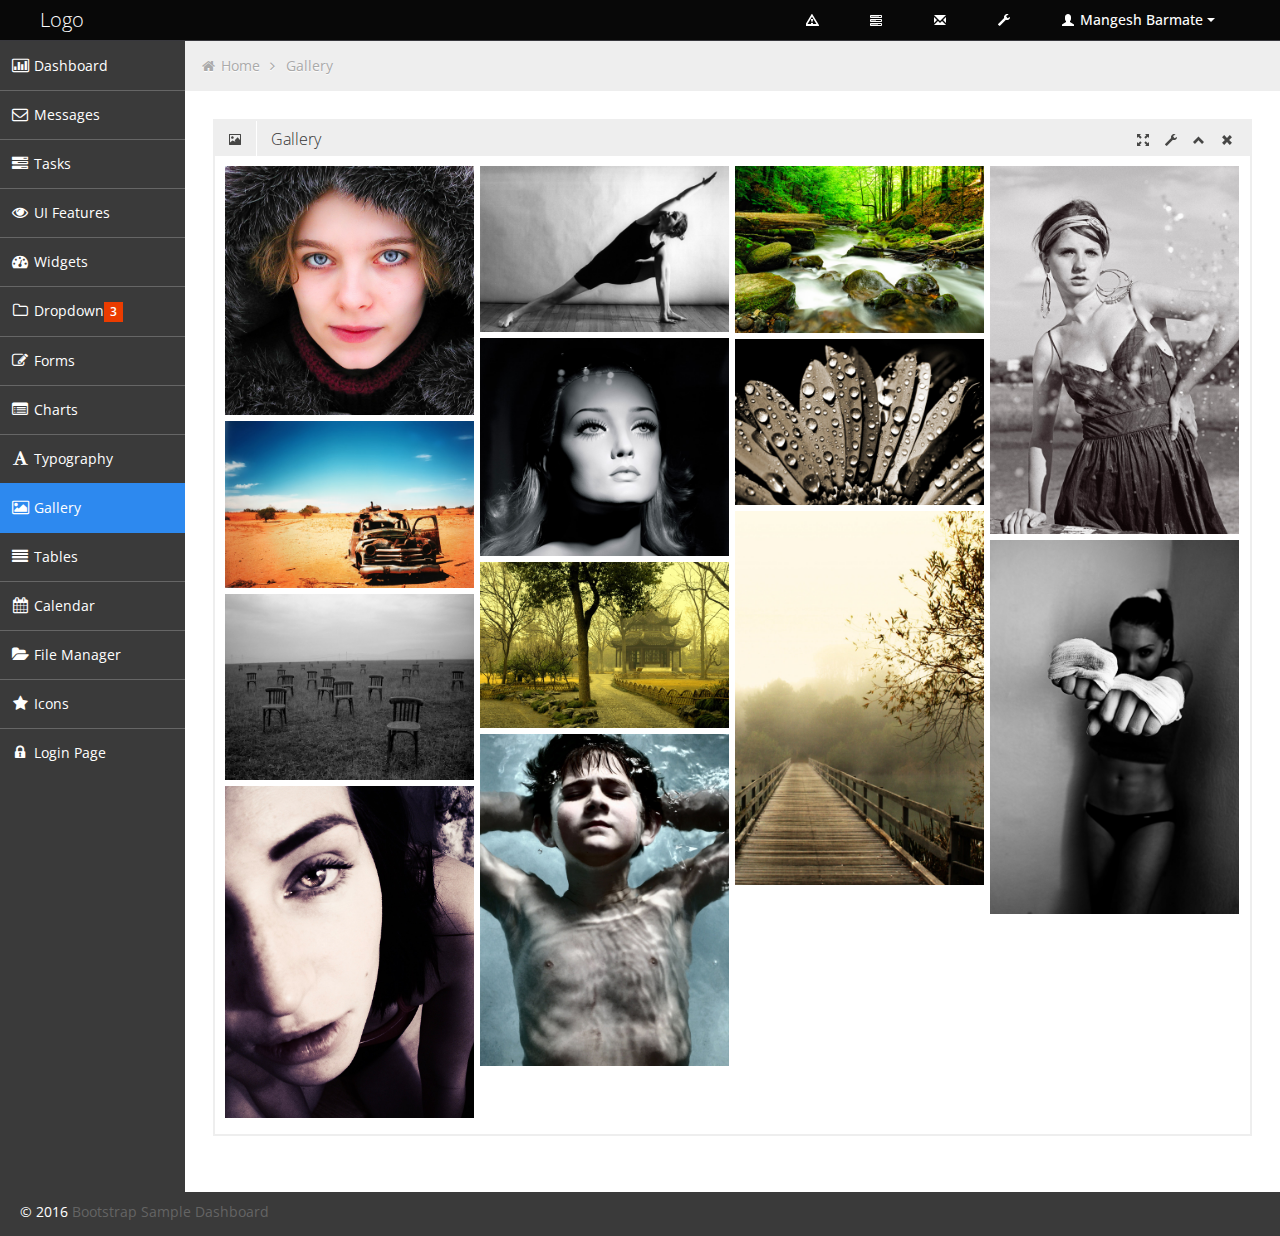
<file: gallery.html>
<!DOCTYPE html>
<html lang="en">
<head>
	
	<!-- start: Meta -->
	<meta charset="utf-8">
	<title>Bootstrap Sample demo</title>
	<meta name="description" content="Bootstrap Metro Dashboard">
	<meta name="author" content="Mangesh Barmate">
	<meta name="keyword" content="Metro, Metro UI, Dashboard, Bootstrap, Admin, Template, Theme, Responsive, Fluid, Retina">
	<!-- end: Meta -->
	
	<!-- start: Mobile Specific -->
	<meta name="viewport" content="width=device-width, initial-scale=1">
	<!-- end: Mobile Specific -->
	
	<!-- start: CSS -->
	<link id="bootstrap-style" href="css/bootstrap.min.css" rel="stylesheet">
	<link href="css/bootstrap-responsive.min.css" rel="stylesheet">
	<link id="base-style" href="css/style.css" rel="stylesheet">
	<link id="base-style-responsive" href="css/style-responsive.css" rel="stylesheet">
	<link href='http://fonts.googleapis.com/css?family=Open+Sans:300italic,400italic,600italic,700italic,800italic,400,300,600,700,800&subset=latin,cyrillic-ext,latin-ext' rel='stylesheet' type='text/css'>
	<!-- end: CSS -->
	

	<!-- The HTML5 shim, for IE6-8 support of HTML5 elements -->
	<!--[if lt IE 9]>
	  	<script src="http://html5shim.googlecode.com/svn/trunk/html5.js"></script>
		<link id="ie-style" href="css/ie.css" rel="stylesheet">
	<![endif]-->
	
	<!--[if IE 9]>
		<link id="ie9style" href="css/ie9.css" rel="stylesheet">
	<![endif]-->
		
	<!-- start: Favicon -->
	<link rel="shortcut icon" href="img/favicon.ico">
	<!-- end: Favicon -->
	
		
		
		
</head>

<body>
		<!-- start: Header -->
	<div class="navbar">
		<div class="navbar-inner">
			<div class="container-fluid">
				<a class="btn btn-navbar" data-toggle="collapse" data-target=".top-nav.nav-collapse,.sidebar-nav.nav-collapse">
					<span class="icon-bar"></span>
					<span class="icon-bar"></span>
					<span class="icon-bar"></span>
				</a>
				<a class="brand" href="index.html"><span>Logo</span></a>
								
				<!-- start: Header Menu -->
				<div class="nav-no-collapse header-nav">
					<ul class="nav pull-right">
						<li class="dropdown hidden-phone">
							<a class="btn dropdown-toggle" data-toggle="dropdown" href="#">
								<i class="halflings-icon white warning-sign"></i>
							</a>
							<ul class="dropdown-menu notifications">
								<li class="dropdown-menu-title">
 									<span>You have 11 notifications</span>
									<a href="#refresh"><i class="icon-repeat"></i></a>
								</li>	
                            	<li>
                                    <a href="#">
										<span class="icon blue"><i class="icon-user"></i></span>
										<span class="message">New user registration</span>
										<span class="time">1 min</span> 
                                    </a>
                                </li>
								<li>
                                    <a href="#">
										<span class="icon green"><i class="icon-comment-alt"></i></span>
										<span class="message">New comment</span>
										<span class="time">7 min</span> 
                                    </a>
                                </li>
								<li>
                                    <a href="#">
										<span class="icon green"><i class="icon-comment-alt"></i></span>
										<span class="message">New comment</span>
										<span class="time">8 min</span> 
                                    </a>
                                </li>
								<li>
                                    <a href="#">
										<span class="icon green"><i class="icon-comment-alt"></i></span>
										<span class="message">New comment</span>
										<span class="time">16 min</span> 
                                    </a>
                                </li>
								<li>
                                    <a href="#">
										<span class="icon blue"><i class="icon-user"></i></span>
										<span class="message">New user registration</span>
										<span class="time">36 min</span> 
                                    </a>
                                </li>
								<li>
                                    <a href="#">
										<span class="icon yellow"><i class="icon-shopping-cart"></i></span>
										<span class="message">2 items sold</span>
										<span class="time">1 hour</span> 
                                    </a>
                                </li>
								<li class="warning">
                                    <a href="#">
										<span class="icon red"><i class="icon-user"></i></span>
										<span class="message">User deleted account</span>
										<span class="time">2 hour</span> 
                                    </a>
                                </li>
								<li class="warning">
                                    <a href="#">
										<span class="icon red"><i class="icon-shopping-cart"></i></span>
										<span class="message">New comment</span>
										<span class="time">6 hour</span> 
                                    </a>
                                </li>
								<li>
                                    <a href="#">
										<span class="icon green"><i class="icon-comment-alt"></i></span>
										<span class="message">New comment</span>
										<span class="time">yesterday</span> 
                                    </a>
                                </li>
								<li>
                                    <a href="#">
										<span class="icon blue"><i class="icon-user"></i></span>
										<span class="message">New user registration</span>
										<span class="time">yesterday</span> 
                                    </a>
                                </li>
                                <li class="dropdown-menu-sub-footer">
                            		<a>View all notifications</a>
								</li>	
							</ul>
						</li>
						<!-- start: Notifications Dropdown -->
						<li class="dropdown hidden-phone">
							<a class="btn dropdown-toggle" data-toggle="dropdown" href="#">
								<i class="halflings-icon white tasks"></i>
							</a>
							<ul class="dropdown-menu tasks">
								<li class="dropdown-menu-title">
 									<span>You have 17 tasks in progress</span>
									<a href="#refresh"><i class="icon-repeat"></i></a>
								</li>
								<li>
                                    <a href="#">
										<span class="header">
											<span class="title">iOS Development</span>
											<span class="percent"></span>
										</span>
                                        <div class="taskProgress progressSlim red">80</div> 
                                    </a>
                                </li>
                                <li>
                                    <a href="#">
										<span class="header">
											<span class="title">Android Development</span>
											<span class="percent"></span>
										</span>
                                        <div class="taskProgress progressSlim green">47</div> 
                                    </a>
                                </li>
                                <li>
                                    <a href="#">
										<span class="header">
											<span class="title">ARM Development</span>
											<span class="percent"></span>
										</span>
                                        <div class="taskProgress progressSlim yellow">32</div> 
                                    </a>
                                </li>
								<li>
                                    <a href="#">
										<span class="header">
											<span class="title">ARM Development</span>
											<span class="percent"></span>
										</span>
                                        <div class="taskProgress progressSlim greenLight">63</div> 
                                    </a>
                                </li>
                                <li>
                                    <a href="#">
										<span class="header">
											<span class="title">ARM Development</span>
											<span class="percent"></span>
										</span>
                                        <div class="taskProgress progressSlim orange">80</div> 
                                    </a>
                                </li>
								<li>
                            		<a class="dropdown-menu-sub-footer">View all tasks</a>
								</li>	
							</ul>
						</li>
						<!-- end: Notifications Dropdown -->
						<!-- start: Message Dropdown -->
						<li class="dropdown hidden-phone">
							<a class="btn dropdown-toggle" data-toggle="dropdown" href="#">
								<i class="halflings-icon white envelope"></i>
							</a>
							<ul class="dropdown-menu messages">
								<li class="dropdown-menu-title">
 									<span>You have 9 messages</span>
									<a href="#refresh"><i class="icon-repeat"></i></a>
								</li>	
                            	<li>
                                    <a href="#">
										<span class="avatar"><img src="img/avatar.jpg" alt="Avatar"></span>
										<span class="header">
											<span class="from">
										    	Mangesh Barmate
										     </span>
											<span class="time">
										    	6 min
										    </span>
										</span>
                                        <span class="message">
                                            Lorem ipsum dolor sit amet consectetur adipiscing elit, et al commore
                                        </span>  
                                    </a>
                                </li>
                                <li>
                                    <a href="#">
										<span class="avatar"><img src="img/avatar.jpg" alt="Avatar"></span>
										<span class="header">
											<span class="from">
										    	Mangesh Barmate
										     </span>
											<span class="time">
										    	56 min
										    </span>
										</span>
                                        <span class="message">
                                            Lorem ipsum dolor sit amet consectetur adipiscing elit, et al commore
                                        </span>  
                                    </a>
                                </li>
                                <li>
                                    <a href="#">
										<span class="avatar"><img src="img/avatar.jpg" alt="Avatar"></span>
										<span class="header">
											<span class="from">
										    	Mangesh Barmate
										     </span>
											<span class="time">
										    	3 hours
										    </span>
										</span>
                                        <span class="message">
                                            Lorem ipsum dolor sit amet consectetur adipiscing elit, et al commore
                                        </span>  
                                    </a>
                                </li>
								<li>
                                    <a href="#">
										<span class="avatar"><img src="img/avatar.jpg" alt="Avatar"></span>
										<span class="header">
											<span class="from">
										    	Mangesh Barmate
										     </span>
											<span class="time">
										    	yesterday
										    </span>
										</span>
                                        <span class="message">
                                            Lorem ipsum dolor sit amet consectetur adipiscing elit, et al commore
                                        </span>  
                                    </a>
                                </li>
                                <li>
                                    <a href="#">
										<span class="avatar"><img src="img/avatar.jpg" alt="Avatar"></span>
										<span class="header">
											<span class="from">
										    	Mangesh Barmate
										     </span>
											<span class="time">
										    	Jul 25, 2012
										    </span>
										</span>
                                        <span class="message">
                                            Lorem ipsum dolor sit amet consectetur adipiscing elit, et al commore
                                        </span>  
                                    </a>
                                </li>
								<li>
                            		<a class="dropdown-menu-sub-footer">View all messages</a>
								</li>	
							</ul>
						</li>
						<!-- end: Message Dropdown -->
						<li>
							<a class="btn" href="#">
								<i class="halflings-icon white wrench"></i>
							</a>
						</li>
						<!-- start: User Dropdown -->
						<li class="dropdown">
							<a class="btn dropdown-toggle" data-toggle="dropdown" href="#">
								<i class="halflings-icon white user"></i> Mangesh Barmate
								<span class="caret"></span>
							</a>
							<ul class="dropdown-menu">
								<li class="dropdown-menu-title">
 									<span>Account Settings</span>
								</li>
								<li><a href="#"><i class="halflings-icon user"></i> Profile</a></li>
								<li><a href="login.html"><i class="halflings-icon off"></i> Logout</a></li>
							</ul>
						</li>
						<!-- end: User Dropdown -->
					</ul>
				</div>
				<!-- end: Header Menu -->
				
			</div>
		</div>
	</div>
	<!-- start: Header -->
	
		<div class="container-fluid-full">
		<div class="row-fluid">
				
			<!-- start: Main Menu -->
			<div id="sidebar-left" class="span2">
				<div class="nav-collapse sidebar-nav">
					<ul class="nav nav-tabs nav-stacked main-menu">
						<li><a href="index.html"><i class="icon-bar-chart"></i><span class="hidden-tablet"> Dashboard</span></a></li>	
						<li><a href="messages.html"><i class="icon-envelope"></i><span class="hidden-tablet"> Messages</span></a></li>
						<li><a href="tasks.html"><i class="icon-tasks"></i><span class="hidden-tablet"> Tasks</span></a></li>
						<li><a href="ui.html"><i class="icon-eye-open"></i><span class="hidden-tablet"> UI Features</span></a></li>
						<li><a href="widgets.html"><i class="icon-dashboard"></i><span class="hidden-tablet"> Widgets</span></a></li>
						<li>
							<a class="dropmenu" href="#"><i class="icon-folder-close-alt"></i><span class="hidden-tablet"> Dropdown</span><span class="label label-important"> 3 </span></a>
							<ul>
								<li><a class="submenu" href="submenu.html"><i class="icon-file-alt"></i><span class="hidden-tablet"> Sub Menu 1</span></a></li>
								<li><a class="submenu" href="submenu2.html"><i class="icon-file-alt"></i><span class="hidden-tablet"> Sub Menu 2</span></a></li>
								<li><a class="submenu" href="submenu3.html"><i class="icon-file-alt"></i><span class="hidden-tablet"> Sub Menu 3</span></a></li>
							</ul>	
						</li>
						<li><a href="form.html"><i class="icon-edit"></i><span class="hidden-tablet"> Forms</span></a></li>
						<li><a href="chart.html"><i class="icon-list-alt"></i><span class="hidden-tablet"> Charts</span></a></li>
						<li><a href="typography.html"><i class="icon-font"></i><span class="hidden-tablet"> Typography</span></a></li>
						<li><a href="gallery.html"><i class="icon-picture"></i><span class="hidden-tablet"> Gallery</span></a></li>
						<li><a href="table.html"><i class="icon-align-justify"></i><span class="hidden-tablet"> Tables</span></a></li>
						<li><a href="calendar.html"><i class="icon-calendar"></i><span class="hidden-tablet"> Calendar</span></a></li>
						<li><a href="file-manager.html"><i class="icon-folder-open"></i><span class="hidden-tablet"> File Manager</span></a></li>
						<li><a href="icon.html"><i class="icon-star"></i><span class="hidden-tablet"> Icons</span></a></li>
						<li><a href="login.html"><i class="icon-lock"></i><span class="hidden-tablet"> Login Page</span></a></li>
					</ul>
				</div>
			</div>
			<!-- end: Main Menu -->
			
			<noscript>
				<div class="alert alert-block span10">
					<h4 class="alert-heading">Warning!</h4>
					<p>You need to have <a href="http://en.wikipedia.org/wiki/JavaScript" target="_blank">JavaScript</a> enabled to use this site.</p>
				</div>
			</noscript>
			
			<!-- start: Content -->
			<div id="content" class="span10">
			
						
			<ul class="breadcrumb">
				<li>
					<i class="icon-home"></i>
					<a href="index.html">Home</a> 
					<i class="icon-angle-right"></i>
				</li>
				<li><a href="#">Gallery</a></li>
			</ul>

			<div class="row-fluid sortable">
				<div class="box span12">
					<div class="box-header" data-original-title>
						<h2><i class="halflings-icon picture"></i><span class="break"></span> Gallery</h2>
						<div class="box-icon">
							<a href="#" id="toggle-fullscreen" class="hidden-phone hidden-tablet"><i class="halflings-icon fullscreen"></i></a>
							<a href="#" class="btn-setting"><i class="halflings-icon wrench"></i></a>
							<a href="#" class="btn-minimize"><i class="halflings-icon chevron-up"></i></a>
							<a href="#" class="btn-close"><i class="halflings-icon remove"></i></a>
						</div>
					</div>
					<div class="box-content">
						<div class="masonry-gallery">
														<div id="image-1" class="masonry-thumb">
								<a style="background:url(img/gallery/photo1.jpg)" title="Sample Image 1" href="img/gallery/photo1.jpg"><img class="grayscale" src="img/gallery/photo1.jpg" alt="Sample Image 1"></a>
							</div>
														<div id="image-2" class="masonry-thumb">
								<a style="background:url(img/gallery/photo2.jpg)" title="Sample Image 2" href="img/gallery/photo2.jpg"><img class="grayscale" src="img/gallery/photo2.jpg" alt="Sample Image 2"></a>
							</div>
														<div id="image-3" class="masonry-thumb">
								<a style="background:url(img/gallery/photo3.jpg)" title="Sample Image 3" href="img/gallery/photo3.jpg"><img class="grayscale" src="img/gallery/photo3.jpg" alt="Sample Image 3"></a>
							</div>
														<div id="image-4" class="masonry-thumb">
								<a style="background:url(img/gallery/photo4.jpg)" title="Sample Image 4" href="img/gallery/photo4.jpg"><img class="grayscale" src="img/gallery/photo4.jpg" alt="Sample Image 4"></a>
							</div>
														<div id="image-5" class="masonry-thumb">
								<a style="background:url(img/gallery/photo5.jpg)" title="Sample Image 5" href="img/gallery/photo5.jpg"><img class="grayscale" src="img/gallery/photo5.jpg" alt="Sample Image 5"></a>
							</div>
														<div id="image-6" class="masonry-thumb">
								<a style="background:url(img/gallery/photo6.jpg)" title="Sample Image 6" href="img/gallery/photo6.jpg"><img class="grayscale" src="img/gallery/photo6.jpg" alt="Sample Image 6"></a>
							</div>
														<div id="image-7" class="masonry-thumb">
								<a style="background:url(img/gallery/photo7.jpg)" title="Sample Image 7" href="img/gallery/photo7.jpg"><img class="grayscale" src="img/gallery/photo7.jpg" alt="Sample Image 7"></a>
							</div>
														<div id="image-8" class="masonry-thumb">
								<a style="background:url(img/gallery/photo8.jpg)" title="Sample Image 8" href="img/gallery/photo8.jpg"><img class="grayscale" src="img/gallery/photo8.jpg" alt="Sample Image 8"></a>
							</div>
														<div id="image-9" class="masonry-thumb">
								<a style="background:url(img/gallery/photo9.jpg)" title="Sample Image 9" href="img/gallery/photo9.jpg"><img class="grayscale" src="img/gallery/photo9.jpg" alt="Sample Image 9"></a>
							</div>
														<div id="image-10" class="masonry-thumb">
								<a style="background:url(img/gallery/photo10.jpg)" title="Sample Image 10" href="img/gallery/photo10.jpg"><img class="grayscale" src="img/gallery/photo10.jpg" alt="Sample Image 10"></a>
							</div>
														<div id="image-11" class="masonry-thumb">
								<a style="background:url(img/gallery/photo11.jpg)" title="Sample Image 11" href="img/gallery/photo11.jpg"><img class="grayscale" src="img/gallery/photo11.jpg" alt="Sample Image 11"></a>
							</div>
														<div id="image-12" class="masonry-thumb">
								<a style="background:url(img/gallery/photo12.jpg)" title="Sample Image 12" href="img/gallery/photo12.jpg"><img class="grayscale" src="img/gallery/photo12.jpg" alt="Sample Image 12"></a>
							</div>
														<div id="image-13" class="masonry-thumb">
								<a style="background:url(img/gallery/photo13.jpg)" title="Sample Image 13" href="img/gallery/photo13.jpg"><img class="grayscale" src="img/gallery/photo13.jpg" alt="Sample Image 13"></a>
							</div>
													</div>
					</div>
				</div><!--/span-->
			
			</div><!--/row-->
    

	</div><!--/.fluid-container-->
	
			<!-- end: Content -->
		</div><!--/#content.span10-->
		</div><!--/fluid-row-->
		
	<div class="modal hide fade" id="myModal">
		<div class="modal-header">
			<button type="button" class="close" data-dismiss="modal">×</button>
			<h3>Settings</h3>
		</div>
		<div class="modal-body">
			<p>Here settings can be configured...</p>
		</div>
		<div class="modal-footer">
			<a href="#" class="btn" data-dismiss="modal">Close</a>
			<a href="#" class="btn btn-primary">Save changes</a>
		</div>
	</div>
	
	<div class="clearfix"></div>
	
	<footer>

		<p>
			<span style="text-align:left;float:left">&copy; 2016 <a href="http://jiji262.github.io/Bootstrap_Metro_Dashboard/" alt="Bootstrap_Metro_Dashboard">Bootstrap Sample Dashboard</a></span>
			
		</p>

	</footer>
	
	<!-- start: JavaScript-->

		<script src="js/jquery-1.9.1.min.js"></script>
	<script src="js/jquery-migrate-1.0.0.min.js"></script>
	
		<script src="js/jquery-ui-1.10.0.custom.min.js"></script>
	
		<script src="js/jquery.ui.touch-punch.js"></script>
	
		<script src="js/modernizr.js"></script>
	
		<script src="js/bootstrap.min.js"></script>
	
		<script src="js/jquery.cookie.js"></script>
	
		<script src='js/fullcalendar.min.js'></script>
	
		<script src='js/jquery.dataTables.min.js'></script>

		<script src="js/excanvas.js"></script>
	<script src="js/jquery.flot.js"></script>
	<script src="js/jquery.flot.pie.js"></script>
	<script src="js/jquery.flot.stack.js"></script>
	<script src="js/jquery.flot.resize.min.js"></script>
	
		<script src="js/jquery.chosen.min.js"></script>
	
		<script src="js/jquery.uniform.min.js"></script>
		
		<script src="js/jquery.cleditor.min.js"></script>
	
		<script src="js/jquery.noty.js"></script>
	
		<script src="js/jquery.elfinder.min.js"></script>
	
		<script src="js/jquery.raty.min.js"></script>
	
		<script src="js/jquery.iphone.toggle.js"></script>
	
		<script src="js/jquery.uploadify-3.1.min.js"></script>
	
		<script src="js/jquery.gritter.min.js"></script>
	
		<script src="js/jquery.imagesloaded.js"></script>
	
		<script src="js/jquery.masonry.min.js"></script>
	
		<script src="js/jquery.knob.modified.js"></script>
	
		<script src="js/jquery.sparkline.min.js"></script>
	
		<script src="js/counter.js"></script>
	
		<script src="js/retina.js"></script>

		<script src="js/custom.js"></script>
	<!-- end: JavaScript-->
	
</body>
</html>
</file>
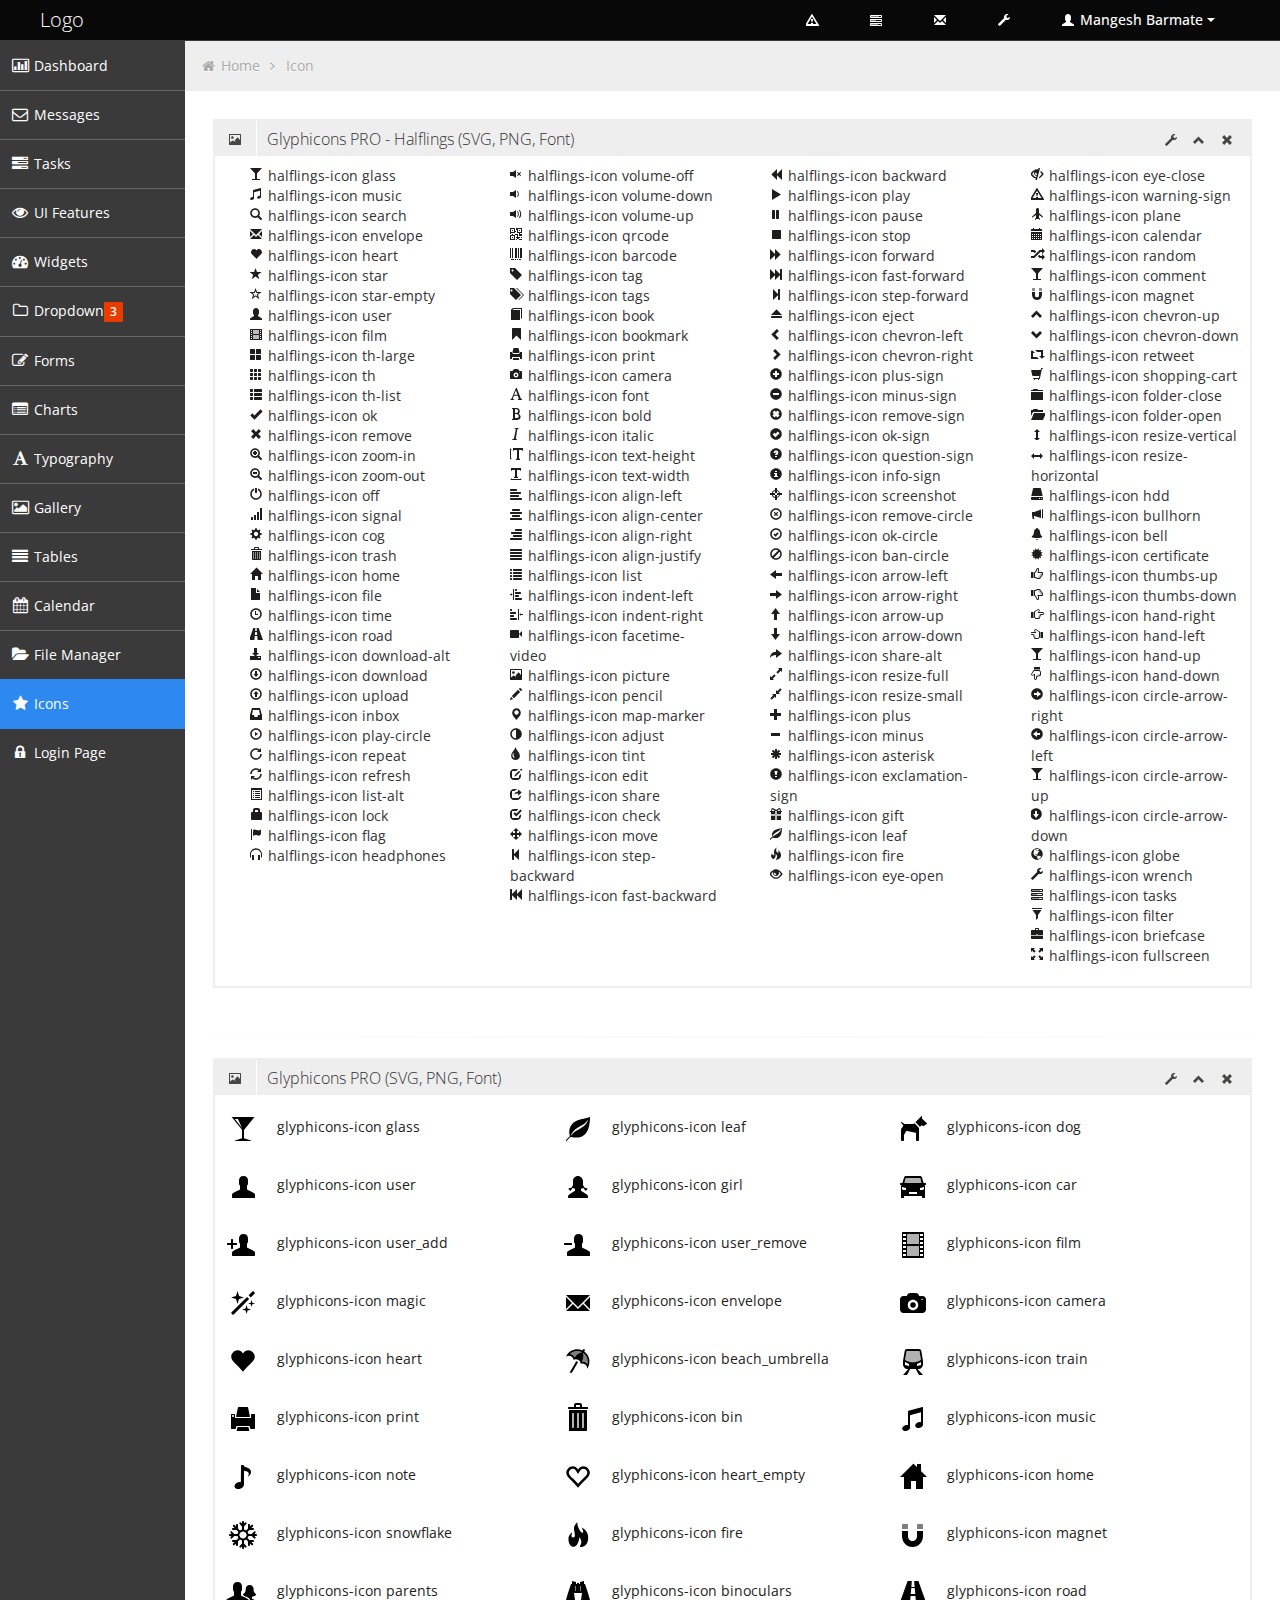
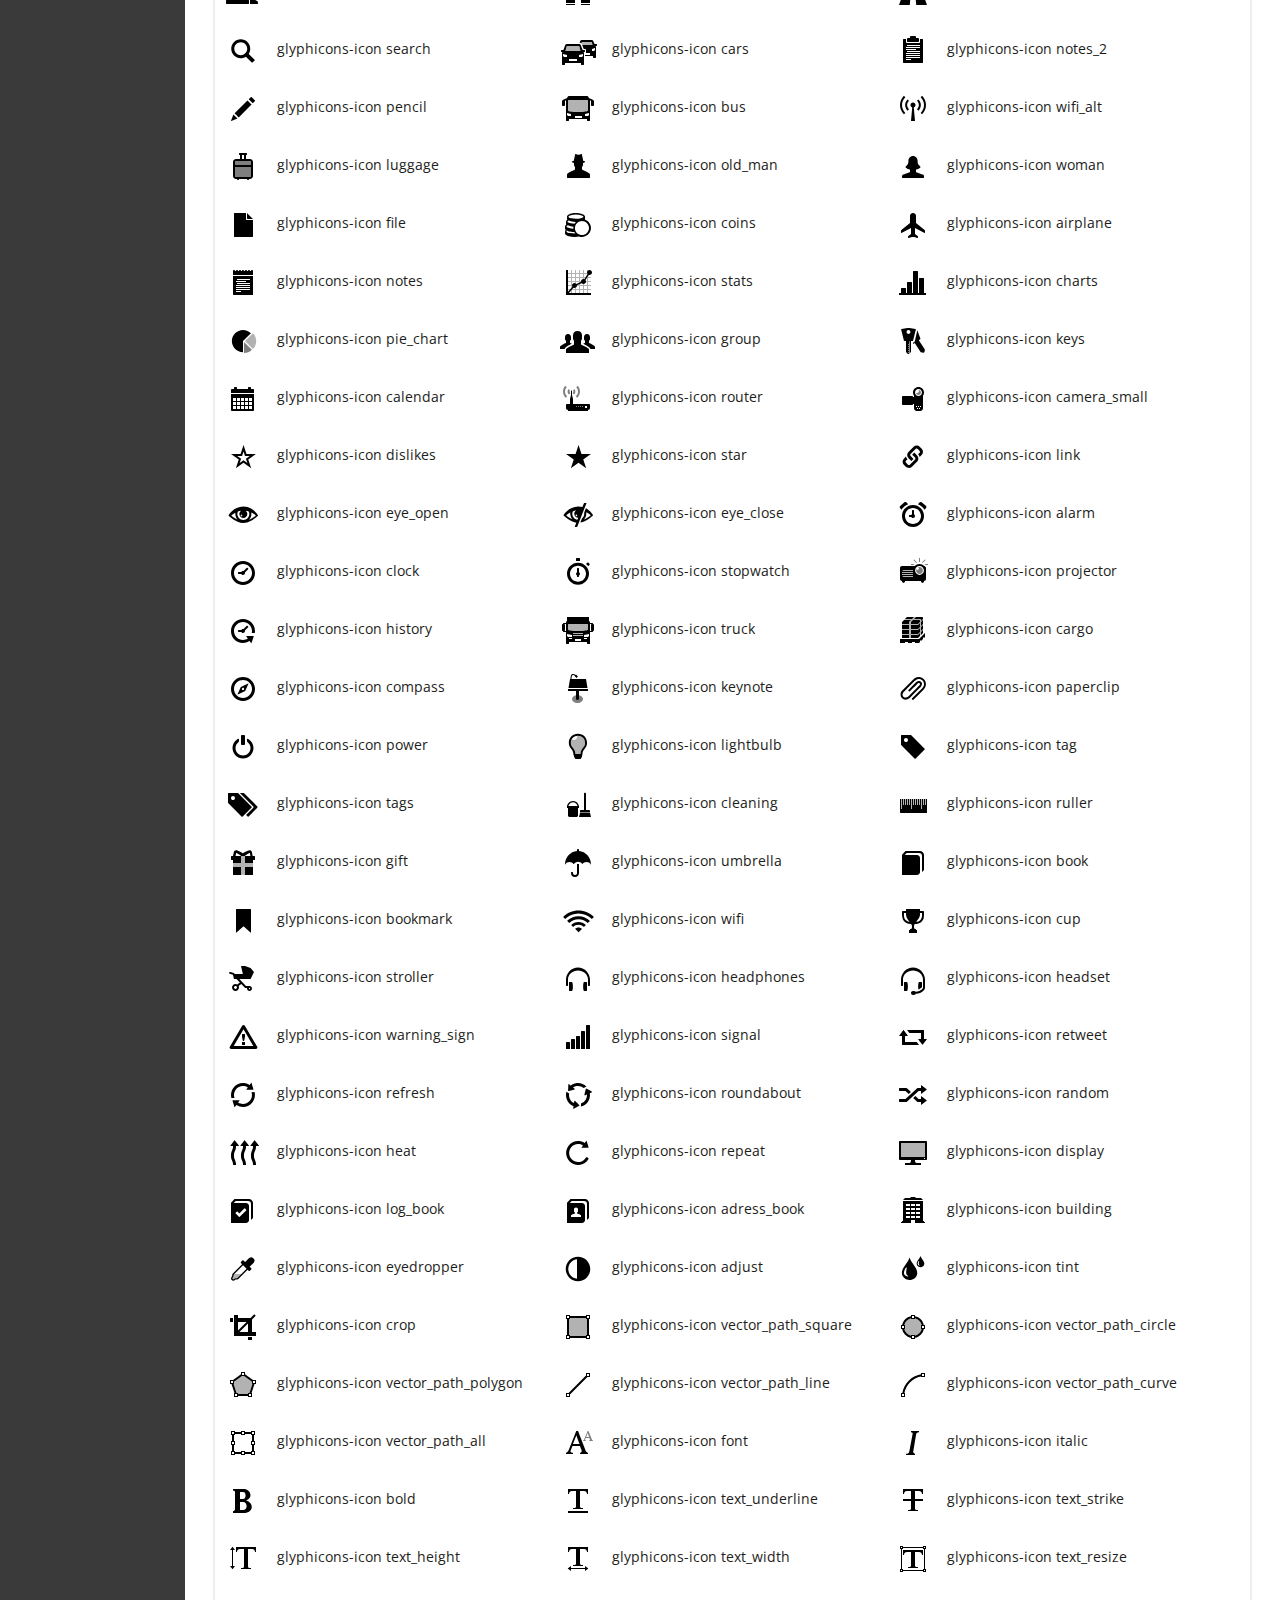
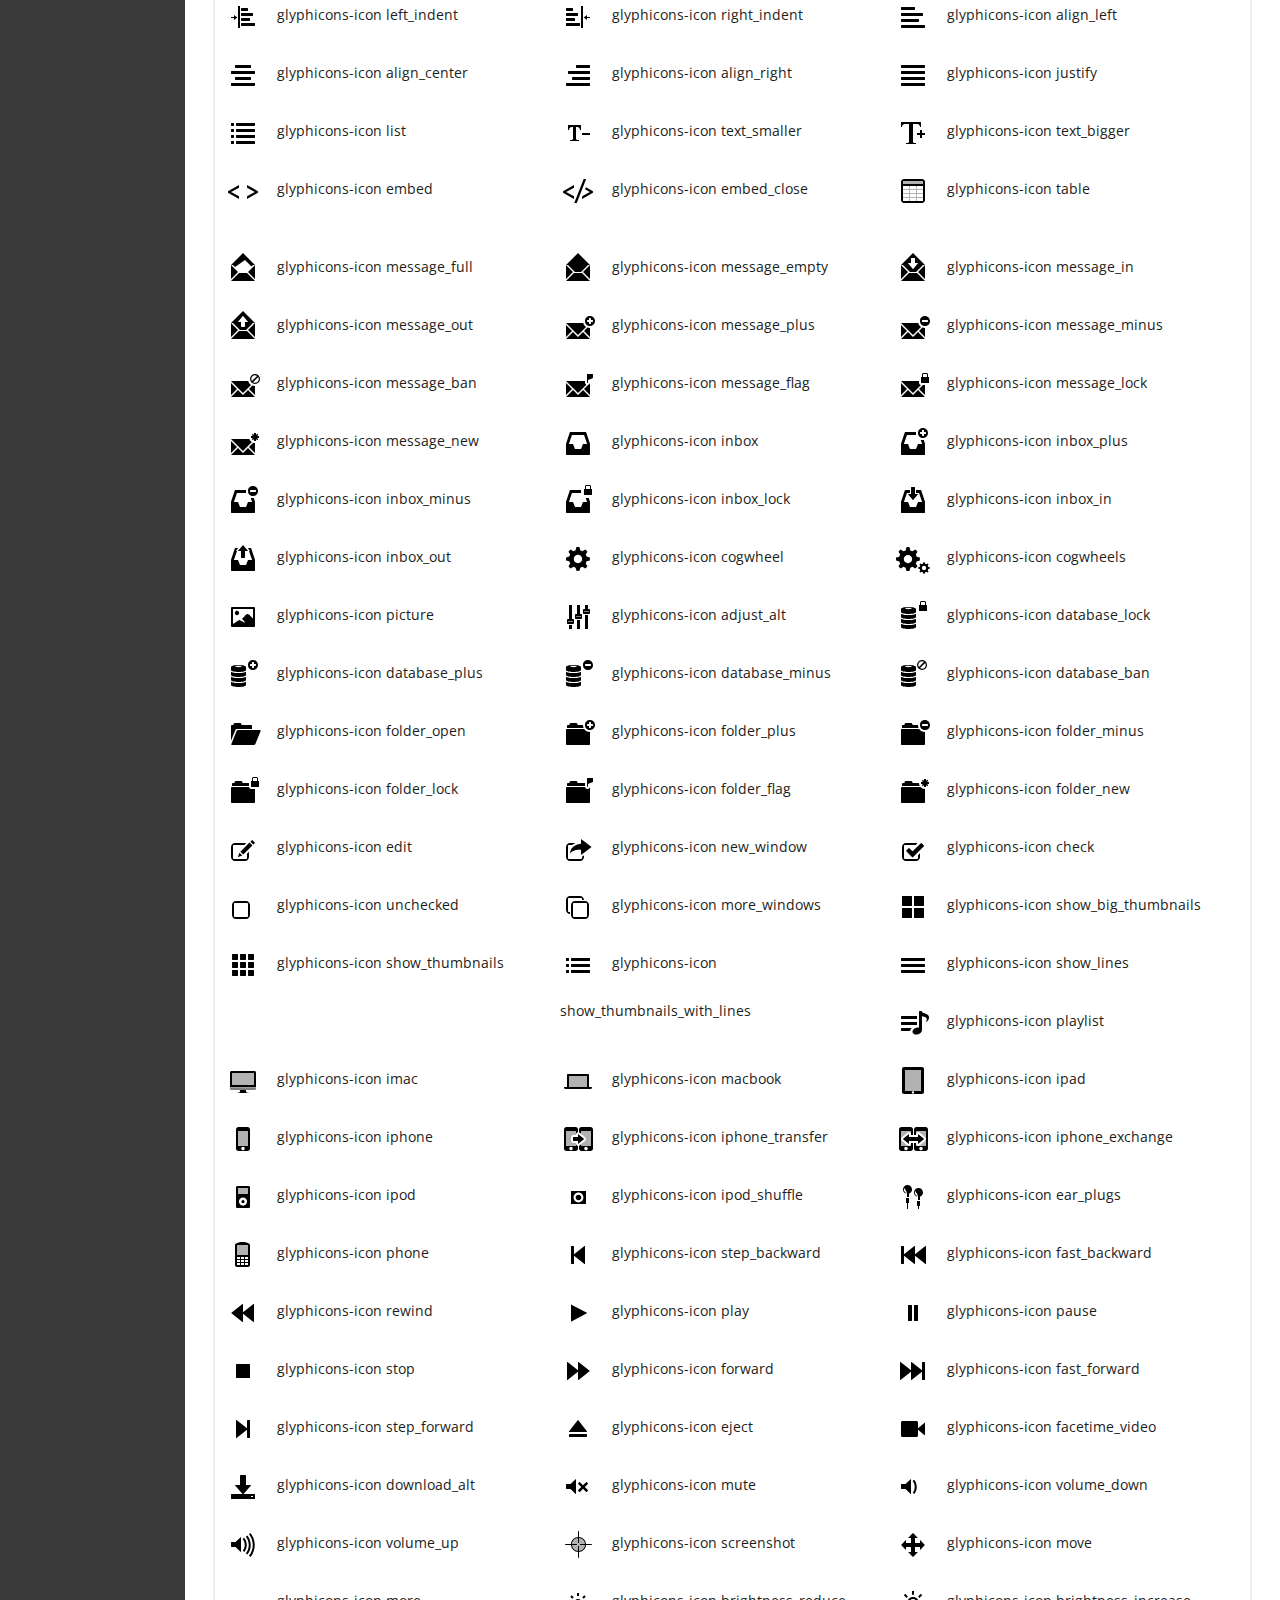
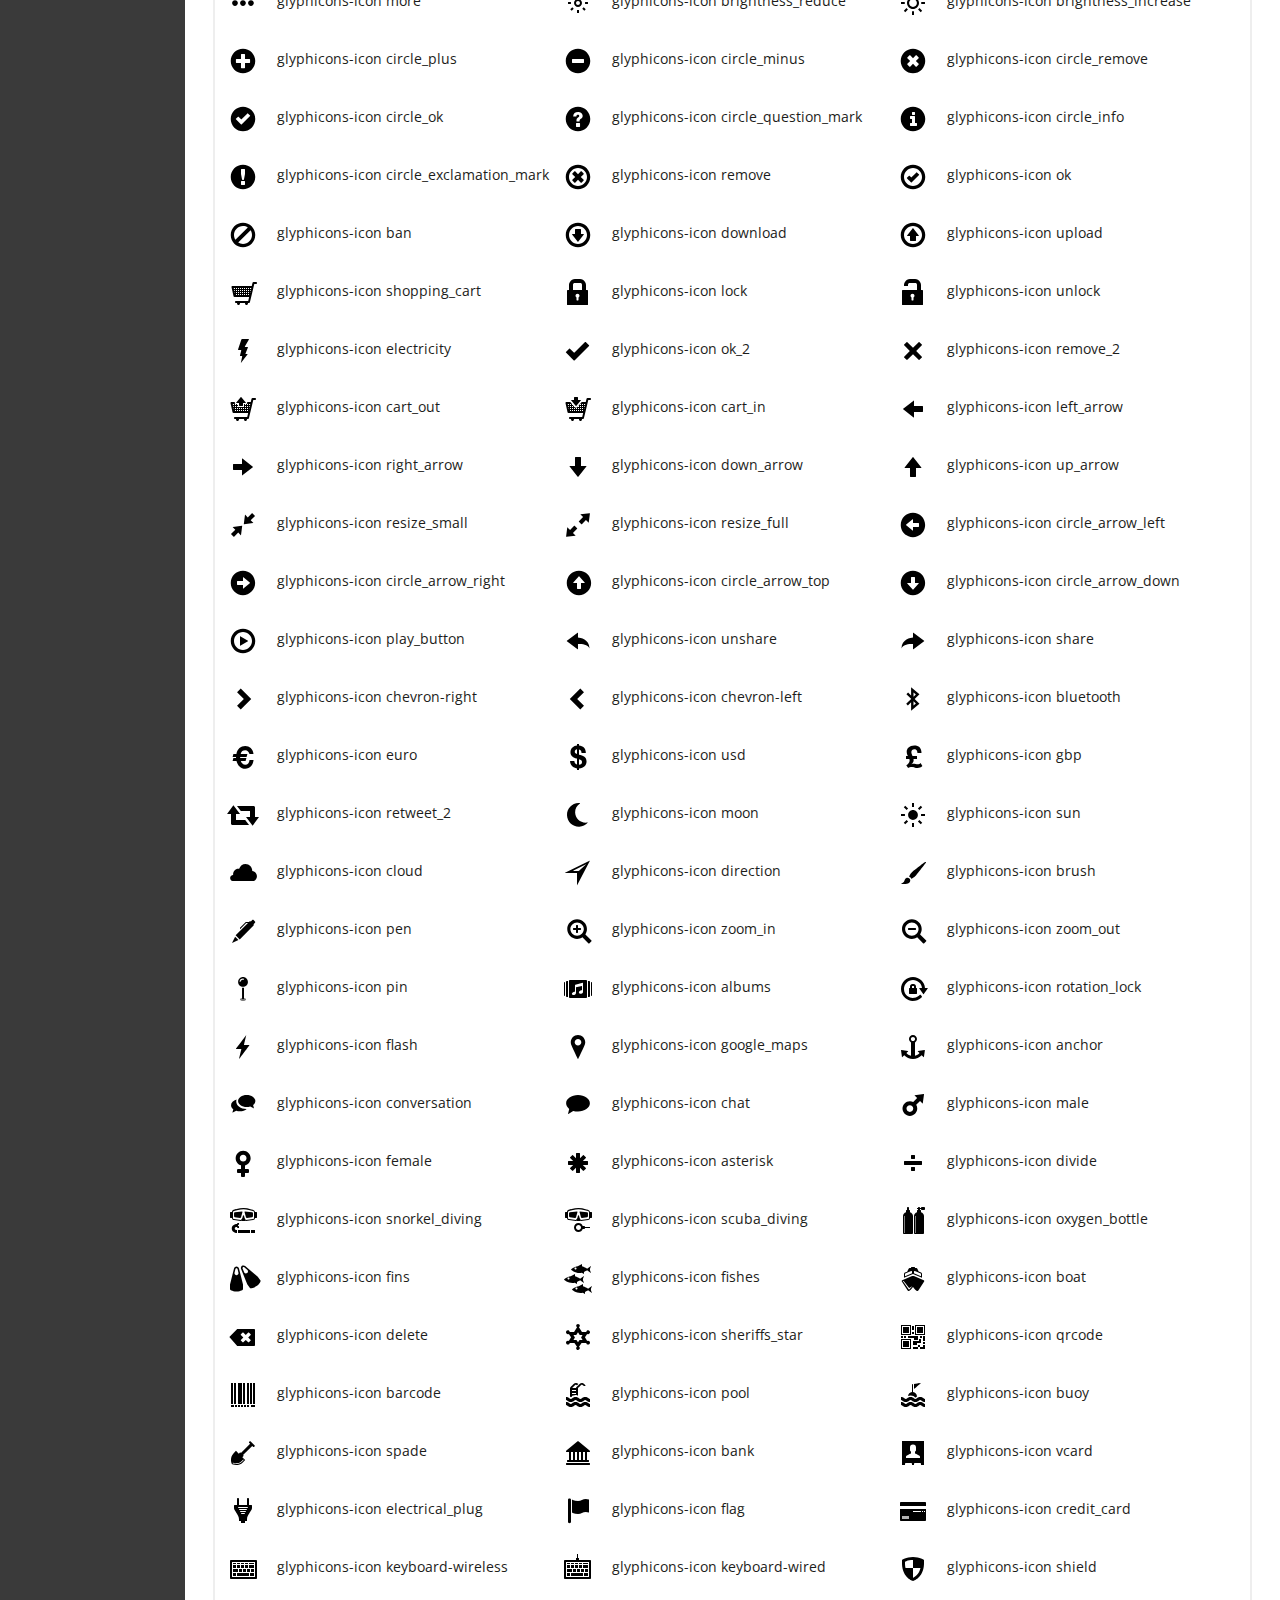
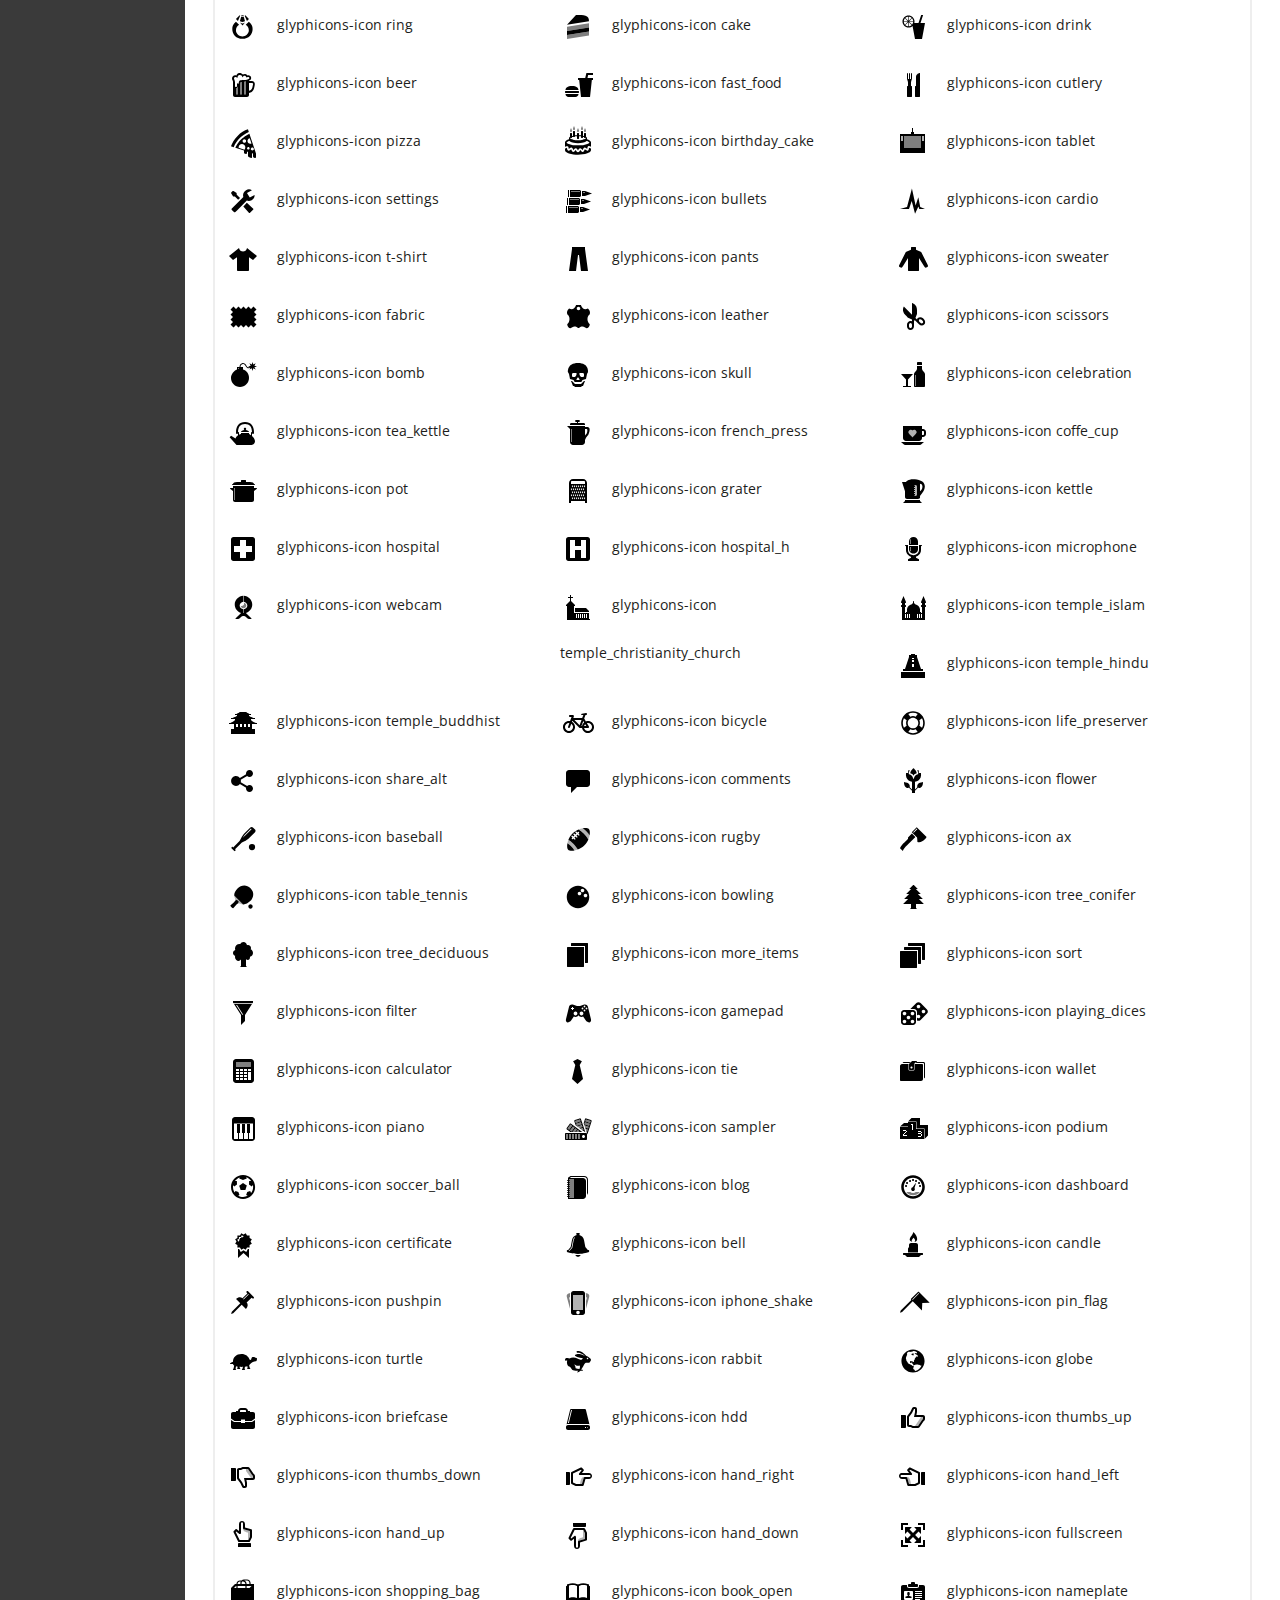
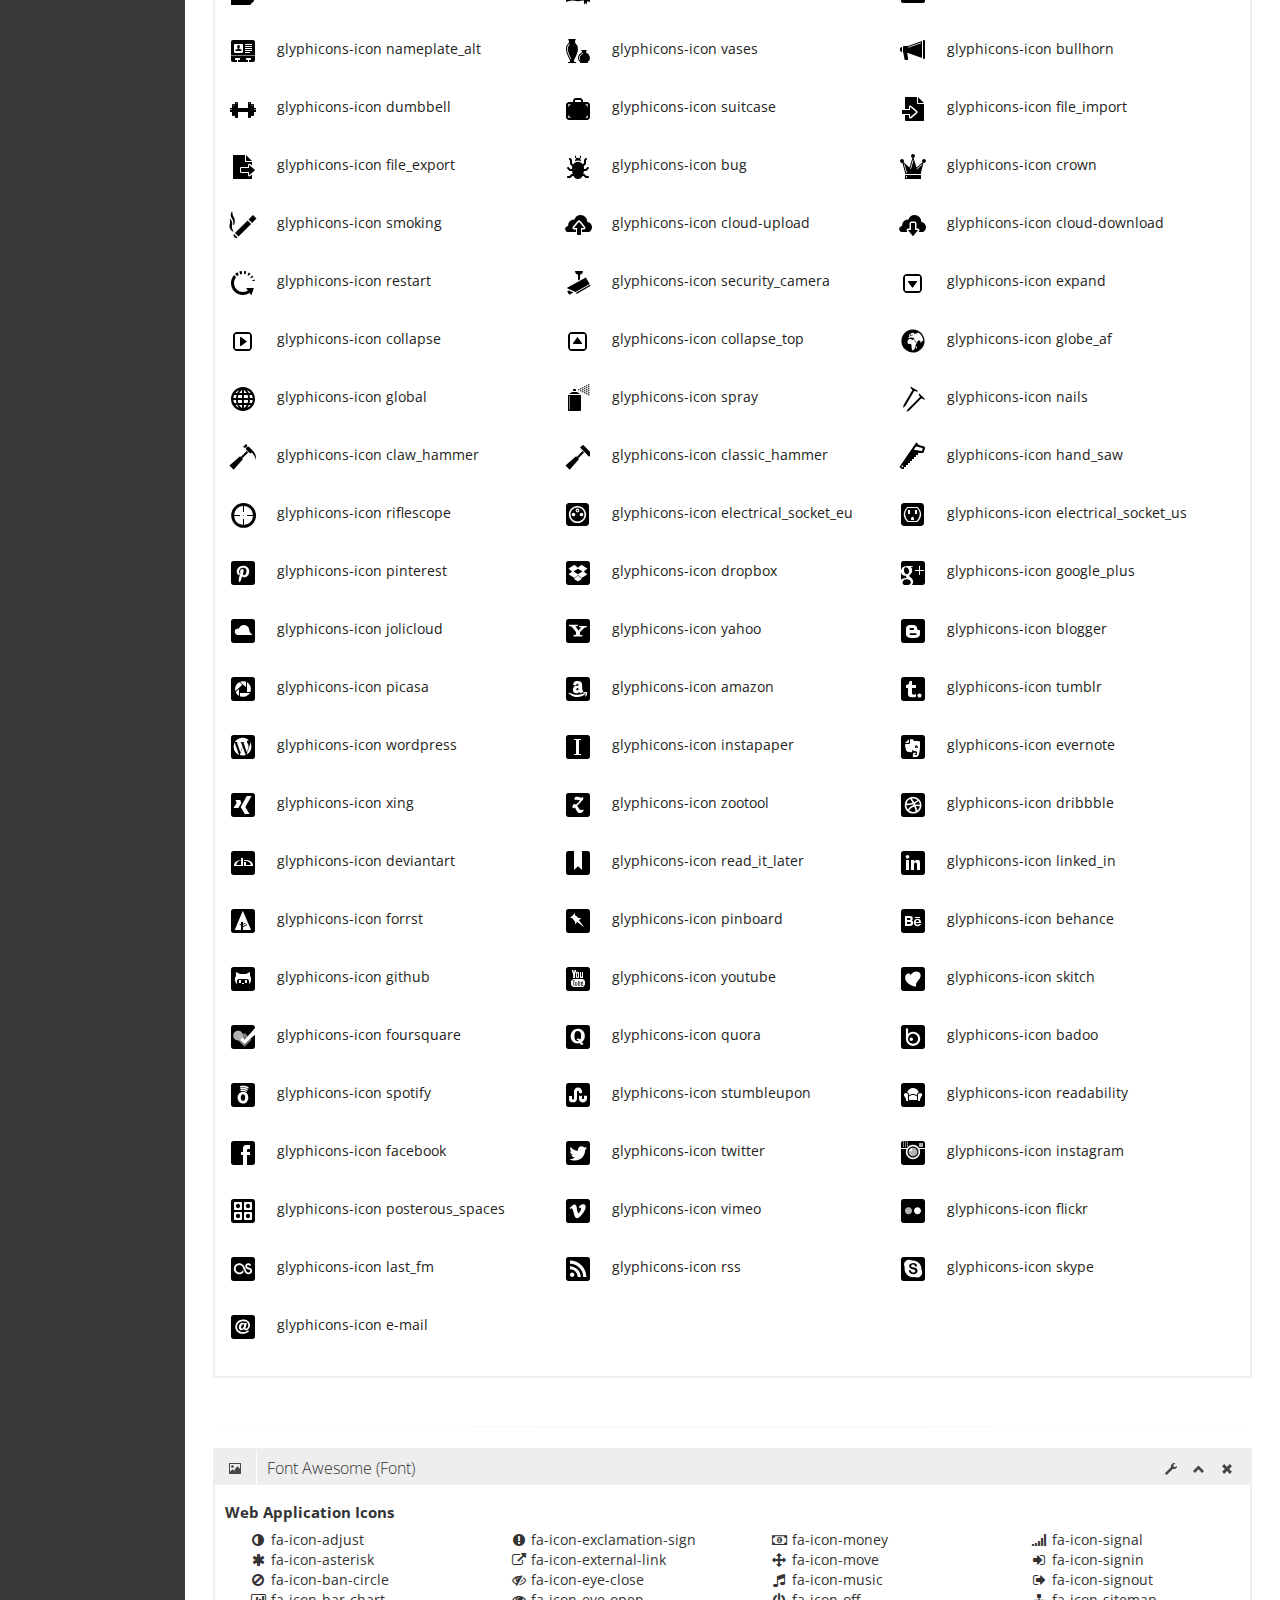
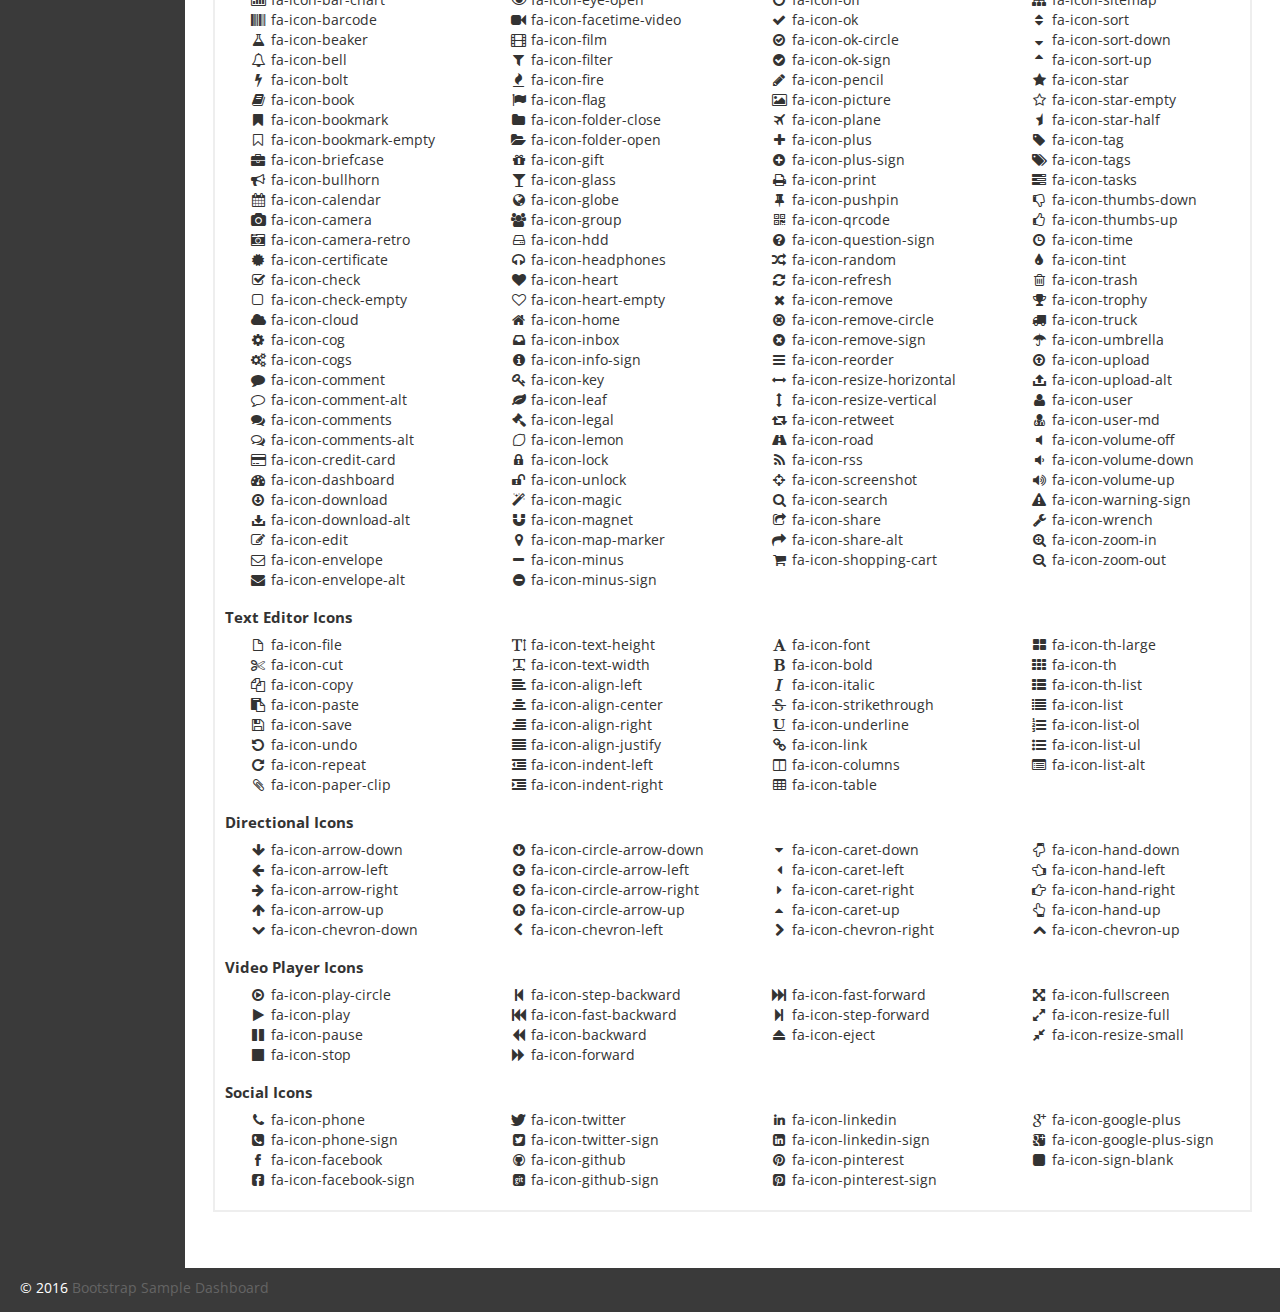
<file: icon.html>
<!DOCTYPE html>
<html lang="en">
<head>
	
	<!-- start: Meta -->
	<meta charset="utf-8">
	<title>Bootstrap Sample demo</title>
	<meta name="description" content="Bootstrap Metro Dashboard">
	<meta name="author" content="Mangesh Barmate">
	<meta name="keyword" content="Metro, Metro UI, Dashboard, Bootstrap, Admin, Template, Theme, Responsive, Fluid, Retina">
	<!-- end: Meta -->
	
	<!-- start: Mobile Specific -->
	<meta name="viewport" content="width=device-width, initial-scale=1">
	<!-- end: Mobile Specific -->
	
	<!-- start: CSS -->
	<link id="bootstrap-style" href="css/bootstrap.min.css" rel="stylesheet">
	<link href="css/bootstrap-responsive.min.css" rel="stylesheet">
	<link id="base-style" href="css/style.css" rel="stylesheet">
	<link id="base-style-responsive" href="css/style-responsive.css" rel="stylesheet">
	<link href='http://fonts.googleapis.com/css?family=Open+Sans:300italic,400italic,600italic,700italic,800italic,400,300,600,700,800&subset=latin,cyrillic-ext,latin-ext' rel='stylesheet' type='text/css'>
	<!-- end: CSS -->
	

	<!-- The HTML5 shim, for IE6-8 support of HTML5 elements -->
	<!--[if lt IE 9]>
	  	<script src="http://html5shim.googlecode.com/svn/trunk/html5.js"></script>
		<link id="ie-style" href="css/ie.css" rel="stylesheet">
	<![endif]-->
	
	<!--[if IE 9]>
		<link id="ie9style" href="css/ie9.css" rel="stylesheet">
	<![endif]-->
		
	<!-- start: Favicon -->
	<link rel="shortcut icon" href="img/favicon.ico">
	<!-- end: Favicon -->
	
		
		
		
</head>

<body>
		<!-- start: Header -->
	<div class="navbar">
		<div class="navbar-inner">
			<div class="container-fluid">
				<a class="btn btn-navbar" data-toggle="collapse" data-target=".top-nav.nav-collapse,.sidebar-nav.nav-collapse">
					<span class="icon-bar"></span>
					<span class="icon-bar"></span>
					<span class="icon-bar"></span>
				</a>
				<a class="brand" href="index.html"><span>Logo</span></a>
								
				<!-- start: Header Menu -->
				<div class="nav-no-collapse header-nav">
					<ul class="nav pull-right">
						<li class="dropdown hidden-phone">
							<a class="btn dropdown-toggle" data-toggle="dropdown" href="#">
								<i class="halflings-icon white warning-sign"></i>
							</a>
							<ul class="dropdown-menu notifications">
								<li class="dropdown-menu-title">
 									<span>You have 11 notifications</span>
									<a href="#refresh"><i class="icon-repeat"></i></a>
								</li>	
                            	<li>
                                    <a href="#">
										<span class="icon blue"><i class="icon-user"></i></span>
										<span class="message">New user registration</span>
										<span class="time">1 min</span> 
                                    </a>
                                </li>
								<li>
                                    <a href="#">
										<span class="icon green"><i class="icon-comment-alt"></i></span>
										<span class="message">New comment</span>
										<span class="time">7 min</span> 
                                    </a>
                                </li>
								<li>
                                    <a href="#">
										<span class="icon green"><i class="icon-comment-alt"></i></span>
										<span class="message">New comment</span>
										<span class="time">8 min</span> 
                                    </a>
                                </li>
								<li>
                                    <a href="#">
										<span class="icon green"><i class="icon-comment-alt"></i></span>
										<span class="message">New comment</span>
										<span class="time">16 min</span> 
                                    </a>
                                </li>
								<li>
                                    <a href="#">
										<span class="icon blue"><i class="icon-user"></i></span>
										<span class="message">New user registration</span>
										<span class="time">36 min</span> 
                                    </a>
                                </li>
								<li>
                                    <a href="#">
										<span class="icon yellow"><i class="icon-shopping-cart"></i></span>
										<span class="message">2 items sold</span>
										<span class="time">1 hour</span> 
                                    </a>
                                </li>
								<li class="warning">
                                    <a href="#">
										<span class="icon red"><i class="icon-user"></i></span>
										<span class="message">User deleted account</span>
										<span class="time">2 hour</span> 
                                    </a>
                                </li>
								<li class="warning">
                                    <a href="#">
										<span class="icon red"><i class="icon-shopping-cart"></i></span>
										<span class="message">New comment</span>
										<span class="time">6 hour</span> 
                                    </a>
                                </li>
								<li>
                                    <a href="#">
										<span class="icon green"><i class="icon-comment-alt"></i></span>
										<span class="message">New comment</span>
										<span class="time">yesterday</span> 
                                    </a>
                                </li>
								<li>
                                    <a href="#">
										<span class="icon blue"><i class="icon-user"></i></span>
										<span class="message">New user registration</span>
										<span class="time">yesterday</span> 
                                    </a>
                                </li>
                                <li class="dropdown-menu-sub-footer">
                            		<a>View all notifications</a>
								</li>	
							</ul>
						</li>
						<!-- start: Notifications Dropdown -->
						<li class="dropdown hidden-phone">
							<a class="btn dropdown-toggle" data-toggle="dropdown" href="#">
								<i class="halflings-icon white tasks"></i>
							</a>
							<ul class="dropdown-menu tasks">
								<li class="dropdown-menu-title">
 									<span>You have 17 tasks in progress</span>
									<a href="#refresh"><i class="icon-repeat"></i></a>
								</li>
								<li>
                                    <a href="#">
										<span class="header">
											<span class="title">iOS Development</span>
											<span class="percent"></span>
										</span>
                                        <div class="taskProgress progressSlim red">80</div> 
                                    </a>
                                </li>
                                <li>
                                    <a href="#">
										<span class="header">
											<span class="title">Android Development</span>
											<span class="percent"></span>
										</span>
                                        <div class="taskProgress progressSlim green">47</div> 
                                    </a>
                                </li>
                                <li>
                                    <a href="#">
										<span class="header">
											<span class="title">ARM Development</span>
											<span class="percent"></span>
										</span>
                                        <div class="taskProgress progressSlim yellow">32</div> 
                                    </a>
                                </li>
								<li>
                                    <a href="#">
										<span class="header">
											<span class="title">ARM Development</span>
											<span class="percent"></span>
										</span>
                                        <div class="taskProgress progressSlim greenLight">63</div> 
                                    </a>
                                </li>
                                <li>
                                    <a href="#">
										<span class="header">
											<span class="title">ARM Development</span>
											<span class="percent"></span>
										</span>
                                        <div class="taskProgress progressSlim orange">80</div> 
                                    </a>
                                </li>
								<li>
                            		<a class="dropdown-menu-sub-footer">View all tasks</a>
								</li>	
							</ul>
						</li>
						<!-- end: Notifications Dropdown -->
						<!-- start: Message Dropdown -->
						<li class="dropdown hidden-phone">
							<a class="btn dropdown-toggle" data-toggle="dropdown" href="#">
								<i class="halflings-icon white envelope"></i>
							</a>
							<ul class="dropdown-menu messages">
								<li class="dropdown-menu-title">
 									<span>You have 9 messages</span>
									<a href="#refresh"><i class="icon-repeat"></i></a>
								</li>	
                            	<li>
                                    <a href="#">
										<span class="avatar"><img src="img/avatar.jpg" alt="Avatar"></span>
										<span class="header">
											<span class="from">
										    	Mangesh Barmate
										     </span>
											<span class="time">
										    	6 min
										    </span>
										</span>
                                        <span class="message">
                                            Lorem ipsum dolor sit amet consectetur adipiscing elit, et al commore
                                        </span>  
                                    </a>
                                </li>
                                <li>
                                    <a href="#">
										<span class="avatar"><img src="img/avatar.jpg" alt="Avatar"></span>
										<span class="header">
											<span class="from">
										    	Mangesh Barmate
										     </span>
											<span class="time">
										    	56 min
										    </span>
										</span>
                                        <span class="message">
                                            Lorem ipsum dolor sit amet consectetur adipiscing elit, et al commore
                                        </span>  
                                    </a>
                                </li>
                                <li>
                                    <a href="#">
										<span class="avatar"><img src="img/avatar.jpg" alt="Avatar"></span>
										<span class="header">
											<span class="from">
										    	Mangesh Barmate
										     </span>
											<span class="time">
										    	3 hours
										    </span>
										</span>
                                        <span class="message">
                                            Lorem ipsum dolor sit amet consectetur adipiscing elit, et al commore
                                        </span>  
                                    </a>
                                </li>
								<li>
                                    <a href="#">
										<span class="avatar"><img src="img/avatar.jpg" alt="Avatar"></span>
										<span class="header">
											<span class="from">
										    	Mangesh Barmate
										     </span>
											<span class="time">
										    	yesterday
										    </span>
										</span>
                                        <span class="message">
                                            Lorem ipsum dolor sit amet consectetur adipiscing elit, et al commore
                                        </span>  
                                    </a>
                                </li>
                                <li>
                                    <a href="#">
										<span class="avatar"><img src="img/avatar.jpg" alt="Avatar"></span>
										<span class="header">
											<span class="from">
										    	Mangesh Barmate
										     </span>
											<span class="time">
										    	Jul 25, 2012
										    </span>
										</span>
                                        <span class="message">
                                            Lorem ipsum dolor sit amet consectetur adipiscing elit, et al commore
                                        </span>  
                                    </a>
                                </li>
								<li>
                            		<a class="dropdown-menu-sub-footer">View all messages</a>
								</li>	
							</ul>
						</li>
						<!-- end: Message Dropdown -->
						<li>
							<a class="btn" href="#">
								<i class="halflings-icon white wrench"></i>
							</a>
						</li>
						<!-- start: User Dropdown -->
						<li class="dropdown">
							<a class="btn dropdown-toggle" data-toggle="dropdown" href="#">
								<i class="halflings-icon white user"></i> Mangesh Barmate
								<span class="caret"></span>
							</a>
							<ul class="dropdown-menu">
								<li class="dropdown-menu-title">
 									<span>Account Settings</span>
								</li>
								<li><a href="#"><i class="halflings-icon user"></i> Profile</a></li>
								<li><a href="login.html"><i class="halflings-icon off"></i> Logout</a></li>
							</ul>
						</li>
						<!-- end: User Dropdown -->
					</ul>
				</div>
				<!-- end: Header Menu -->
				
			</div>
		</div>
	</div>
	<!-- start: Header -->
	
		<div class="container-fluid-full">
		<div class="row-fluid">
				
			<!-- start: Main Menu -->
			<div id="sidebar-left" class="span2">
				<div class="nav-collapse sidebar-nav">
					<ul class="nav nav-tabs nav-stacked main-menu">
						<li><a href="index.html"><i class="icon-bar-chart"></i><span class="hidden-tablet"> Dashboard</span></a></li>	
						<li><a href="messages.html"><i class="icon-envelope"></i><span class="hidden-tablet"> Messages</span></a></li>
						<li><a href="tasks.html"><i class="icon-tasks"></i><span class="hidden-tablet"> Tasks</span></a></li>
						<li><a href="ui.html"><i class="icon-eye-open"></i><span class="hidden-tablet"> UI Features</span></a></li>
						<li><a href="widgets.html"><i class="icon-dashboard"></i><span class="hidden-tablet"> Widgets</span></a></li>
						<li>
							<a class="dropmenu" href="#"><i class="icon-folder-close-alt"></i><span class="hidden-tablet"> Dropdown</span><span class="label label-important"> 3 </span></a>
							<ul>
								<li><a class="submenu" href="submenu.html"><i class="icon-file-alt"></i><span class="hidden-tablet"> Sub Menu 1</span></a></li>
								<li><a class="submenu" href="submenu2.html"><i class="icon-file-alt"></i><span class="hidden-tablet"> Sub Menu 2</span></a></li>
								<li><a class="submenu" href="submenu3.html"><i class="icon-file-alt"></i><span class="hidden-tablet"> Sub Menu 3</span></a></li>
							</ul>	
						</li>
						<li><a href="form.html"><i class="icon-edit"></i><span class="hidden-tablet"> Forms</span></a></li>
						<li><a href="chart.html"><i class="icon-list-alt"></i><span class="hidden-tablet"> Charts</span></a></li>
						<li><a href="typography.html"><i class="icon-font"></i><span class="hidden-tablet"> Typography</span></a></li>
						<li><a href="gallery.html"><i class="icon-picture"></i><span class="hidden-tablet"> Gallery</span></a></li>
						<li><a href="table.html"><i class="icon-align-justify"></i><span class="hidden-tablet"> Tables</span></a></li>
						<li><a href="calendar.html"><i class="icon-calendar"></i><span class="hidden-tablet"> Calendar</span></a></li>
						<li><a href="file-manager.html"><i class="icon-folder-open"></i><span class="hidden-tablet"> File Manager</span></a></li>
						<li><a href="icon.html"><i class="icon-star"></i><span class="hidden-tablet"> Icons</span></a></li>
						<li><a href="login.html"><i class="icon-lock"></i><span class="hidden-tablet"> Login Page</span></a></li>
					</ul>
				</div>
			</div>
			<!-- end: Main Menu -->
			
			<noscript>
				<div class="alert alert-block span10">
					<h4 class="alert-heading">Warning!</h4>
					<p>You need to have <a href="http://en.wikipedia.org/wiki/JavaScript" target="_blank">JavaScript</a> enabled to use this site.</p>
				</div>
			</noscript>
			
			<!-- start: Content -->
			<div id="content" class="span10">
			
						
			<ul class="breadcrumb">
				<li>
					<i class="icon-home"></i>
					<a href="index.html">Home</a> 
					<i class="icon-angle-right"></i>
				</li>
				<li><a href="#">Icon</a></li>
			</ul>

			<div class="row-fluid">
				<div class="box span12">
					<div class="box-header">
						<h2><i class="halflings-icon picture"></i><span class="break"></span>Glyphicons PRO - Halflings (SVG, PNG, Font)</h2>
						<div class="box-icon">
							<a href="#" class="btn-setting"><i class="halflings-icon wrench"></i></a>
							<a href="#" class="btn-minimize"><i class="halflings-icon chevron-up"></i></a>
							<a href="#" class="btn-close"><i class="halflings-icon remove"></i></a>
						</div>
					</div>
					<div class="box-content">
						<section id="icons1">
	
						  <div class="row-fluid bs-icons">
							<div class="span3">
							  <ul class="the-icons">
								<li><i class="halflings-icon glass"></i> halflings-icon glass</li>
								<li><i class="halflings-icon music"></i> halflings-icon music</li>
								<li><i class="halflings-icon search"></i> halflings-icon search</li>
								<li><i class="halflings-icon envelope"></i> halflings-icon envelope</li>
								<li><i class="halflings-icon heart"></i> halflings-icon heart</li>
								<li><i class="halflings-icon star"></i> halflings-icon star</li>
								<li><i class="halflings-icon star-empty"></i> halflings-icon star-empty</li>
								<li><i class="halflings-icon user"></i> halflings-icon user</li>
								<li><i class="halflings-icon film"></i> halflings-icon film</li>
								<li><i class="halflings-icon th-large"></i> halflings-icon th-large</li>
								<li><i class="halflings-icon th"></i> halflings-icon th</li>
								<li><i class="halflings-icon th-list"></i> halflings-icon th-list</li>
								<li><i class="halflings-icon ok"></i> halflings-icon ok</li>
								<li><i class="halflings-icon remove"></i> halflings-icon remove</li>
								<li><i class="halflings-icon zoom-in"></i> halflings-icon zoom-in</li>
								<li><i class="halflings-icon zoom-out"></i> halflings-icon zoom-out</li>
								<li><i class="halflings-icon off"></i> halflings-icon off</li>
								<li><i class="halflings-icon signal"></i> halflings-icon signal</li>
								<li><i class="halflings-icon cog"></i> halflings-icon cog</li>
								<li><i class="halflings-icon trash"></i> halflings-icon trash</li>
								<li><i class="halflings-icon home"></i> halflings-icon home</li>
								<li><i class="halflings-icon file"></i> halflings-icon file</li>
								<li><i class="halflings-icon time"></i> halflings-icon time</li>
								<li><i class="halflings-icon road"></i> halflings-icon road</li>
								<li><i class="halflings-icon download-alt"></i> halflings-icon download-alt</li>
								<li><i class="halflings-icon download"></i> halflings-icon download</li>
								<li><i class="halflings-icon upload"></i> halflings-icon upload</li>
								<li><i class="halflings-icon inbox"></i> halflings-icon inbox</li>
								<li><i class="halflings-icon play-circle"></i> halflings-icon play-circle</li>
								<li><i class="halflings-icon repeat"></i> halflings-icon repeat</li>
								<li><i class="halflings-icon refresh"></i> halflings-icon refresh</li>
								<li><i class="halflings-icon list-alt"></i> halflings-icon list-alt</li>
								<li><i class="halflings-icon lock"></i> halflings-icon lock</li>
								<li><i class="halflings-icon flag"></i> halflings-icon flag</li>
								<li><i class="halflings-icon headphones"></i> halflings-icon headphones</li>
							  </ul>
							</div>
							<div class="span3">
							  <ul class="the-icons">
								<li><i class="halflings-icon volume-off"></i> halflings-icon volume-off</li>
								<li><i class="halflings-icon volume-down"></i> halflings-icon volume-down</li>
								<li><i class="halflings-icon volume-up"></i> halflings-icon volume-up</li>
								<li><i class="halflings-icon qrcode"></i> halflings-icon qrcode</li>
								<li><i class="halflings-icon barcode"></i> halflings-icon barcode</li>
								<li><i class="halflings-icon tag"></i> halflings-icon tag</li>
								<li><i class="halflings-icon tags"></i> halflings-icon tags</li>
								<li><i class="halflings-icon book"></i> halflings-icon book</li>
								<li><i class="halflings-icon bookmark"></i> halflings-icon bookmark</li>
								<li><i class="halflings-icon print"></i> halflings-icon print</li>
								<li><i class="halflings-icon camera"></i> halflings-icon camera</li>
								<li><i class="halflings-icon font"></i> halflings-icon font</li>
								<li><i class="halflings-icon bold"></i> halflings-icon bold</li>
								<li><i class="halflings-icon italic"></i> halflings-icon italic</li>
								<li><i class="halflings-icon text-height"></i> halflings-icon text-height</li>
								<li><i class="halflings-icon text-width"></i> halflings-icon text-width</li>
								<li><i class="halflings-icon align-left"></i> halflings-icon align-left</li>
								<li><i class="halflings-icon align-center"></i> halflings-icon align-center</li>
								<li><i class="halflings-icon align-right"></i> halflings-icon align-right</li>
								<li><i class="halflings-icon align-justify"></i> halflings-icon align-justify</li>
								<li><i class="halflings-icon list"></i> halflings-icon list</li>
								<li><i class="halflings-icon indent-left"></i> halflings-icon indent-left</li>
								<li><i class="halflings-icon indent-right"></i> halflings-icon indent-right</li>
								<li><i class="halflings-icon facetime-video"></i> halflings-icon facetime-video</li>
								<li><i class="halflings-icon picture"></i> halflings-icon picture</li>
								<li><i class="halflings-icon pencil"></i> halflings-icon pencil</li>
								<li><i class="halflings-icon map-marker"></i> halflings-icon map-marker</li>
								<li><i class="halflings-icon adjust"></i> halflings-icon adjust</li>
								<li><i class="halflings-icon tint"></i> halflings-icon tint</li>
								<li><i class="halflings-icon edit"></i> halflings-icon edit</li>
								<li><i class="halflings-icon share"></i> halflings-icon share</li>
								<li><i class="halflings-icon check"></i> halflings-icon check</li>
								<li><i class="halflings-icon move"></i> halflings-icon move</li>
								<li><i class="halflings-icon step-backward"></i> halflings-icon step-backward</li>
								<li><i class="halflings-icon fast-backward"></i> halflings-icon fast-backward</li>
							  </ul>
							</div>
							<div class="span3">
							  <ul class="the-icons">
								<li><i class="halflings-icon backward"></i> halflings-icon backward</li>
								<li><i class="halflings-icon play"></i> halflings-icon play</li>
								<li><i class="halflings-icon pause"></i> halflings-icon pause</li>
								<li><i class="halflings-icon stop"></i> halflings-icon stop</li>
								<li><i class="halflings-icon forward"></i> halflings-icon forward</li>
								<li><i class="halflings-icon fast-forward"></i> halflings-icon fast-forward</li>
								<li><i class="halflings-icon step-forward"></i> halflings-icon step-forward</li>
								<li><i class="halflings-icon eject"></i> halflings-icon eject</li>
								<li><i class="halflings-icon chevron-left"></i> halflings-icon chevron-left</li>
								<li><i class="halflings-icon chevron-right"></i> halflings-icon chevron-right</li>
								<li><i class="halflings-icon plus-sign"></i> halflings-icon plus-sign</li>
								<li><i class="halflings-icon minus-sign"></i> halflings-icon minus-sign</li>
								<li><i class="halflings-icon remove-sign"></i> halflings-icon remove-sign</li>
								<li><i class="halflings-icon ok-sign"></i> halflings-icon ok-sign</li>
								<li><i class="halflings-icon question-sign"></i> halflings-icon question-sign</li>
								<li><i class="halflings-icon info-sign"></i> halflings-icon info-sign</li>
								<li><i class="halflings-icon screenshot"></i> halflings-icon screenshot</li>
								<li><i class="halflings-icon remove-circle"></i> halflings-icon remove-circle</li>
								<li><i class="halflings-icon ok-circle"></i> halflings-icon ok-circle</li>
								<li><i class="halflings-icon ban-circle"></i> halflings-icon ban-circle</li>
								<li><i class="halflings-icon arrow-left"></i> halflings-icon arrow-left</li>
								<li><i class="halflings-icon arrow-right"></i> halflings-icon arrow-right</li>
								<li><i class="halflings-icon arrow-up"></i> halflings-icon arrow-up</li>
								<li><i class="halflings-icon arrow-down"></i> halflings-icon arrow-down</li>
								<li><i class="halflings-icon share-alt"></i> halflings-icon share-alt</li>
								<li><i class="halflings-icon resize-full"></i> halflings-icon resize-full</li>
								<li><i class="halflings-icon resize-small"></i> halflings-icon resize-small</li>
								<li><i class="halflings-icon plus"></i> halflings-icon plus</li>
								<li><i class="halflings-icon minus"></i> halflings-icon minus</li>
								<li><i class="halflings-icon asterisk"></i> halflings-icon asterisk</li>
								<li><i class="halflings-icon exclamation-sign"></i> halflings-icon exclamation-sign</li>
								<li><i class="halflings-icon gift"></i> halflings-icon gift</li>
								<li><i class="halflings-icon leaf"></i> halflings-icon leaf</li>
								<li><i class="halflings-icon fire"></i> halflings-icon fire</li>
								<li><i class="halflings-icon eye-open"></i> halflings-icon eye-open</li>
							  </ul>
							</div>
							<div class="span3">
							  <ul class="the-icons">
								<li><i class="halflings-icon eye-close"></i> halflings-icon eye-close</li>
								<li><i class="halflings-icon warning-sign"></i> halflings-icon warning-sign</li>
								<li><i class="halflings-icon plane"></i> halflings-icon plane</li>
								<li><i class="halflings-icon calendar"></i> halflings-icon calendar</li>
								<li><i class="halflings-icon random"></i> halflings-icon random</li>
								<li><i class="halflings-icon comment"></i> halflings-icon comment</li>
								<li><i class="halflings-icon magnet"></i> halflings-icon magnet</li>
								<li><i class="halflings-icon chevron-up"></i> halflings-icon chevron-up</li>
								<li><i class="halflings-icon chevron-down"></i> halflings-icon chevron-down</li>
								<li><i class="halflings-icon retweet"></i> halflings-icon retweet</li>
								<li><i class="halflings-icon shopping-cart"></i> halflings-icon shopping-cart</li>
								<li><i class="halflings-icon folder-close"></i> halflings-icon folder-close</li>
								<li><i class="halflings-icon folder-open"></i> halflings-icon folder-open</li>
								<li><i class="halflings-icon resize-vertical"></i> halflings-icon resize-vertical</li>
								<li><i class="halflings-icon resize-horizontal"></i> halflings-icon resize-horizontal</li>
								<li><i class="halflings-icon hdd"></i> halflings-icon hdd</li>
								<li><i class="halflings-icon bullhorn"></i> halflings-icon bullhorn</li>
								<li><i class="halflings-icon bell"></i> halflings-icon bell</li>
								<li><i class="halflings-icon certificate"></i> halflings-icon certificate</li>
								<li><i class="halflings-icon thumbs-up"></i> halflings-icon thumbs-up</li>
								<li><i class="halflings-icon thumbs-down"></i> halflings-icon thumbs-down</li>
								<li><i class="halflings-icon hand-right"></i> halflings-icon hand-right</li>
								<li><i class="halflings-icon hand-left"></i> halflings-icon hand-left</li>
								<li><i class="halflings-icon hand-up"></i> halflings-icon hand-up</li>
								<li><i class="halflings-icon hand-down"></i> halflings-icon hand-down</li>
								<li><i class="halflings-icon circle-arrow-right"></i> halflings-icon circle-arrow-right</li>
								<li><i class="halflings-icon circle-arrow-left"></i> halflings-icon circle-arrow-left</li>
								<li><i class="halflings-icon circle-arrow-up"></i> halflings-icon circle-arrow-up</li>
								<li><i class="halflings-icon circle-arrow-down"></i> halflings-icon circle-arrow-down</li>
								<li><i class="halflings-icon globe"></i> halflings-icon globe</li>
								<li><i class="halflings-icon wrench"></i> halflings-icon wrench</li>
								<li><i class="halflings-icon tasks"></i> halflings-icon tasks</li>
								<li><i class="halflings-icon filter"></i> halflings-icon filter</li>
								<li><i class="halflings-icon briefcase"></i> halflings-icon briefcase</li>
								<li><i class="halflings-icon fullscreen"></i> halflings-icon fullscreen</li>
							  </ul>
							</div>
						   
						</div>
	
					</div>
				</div><!--/span-->
			
			</div><!--/row-->
			
			<hr>
			
			<div class="row-fluid">
				<div class="box span12">
					<div class="box-header">
						<h2><i class="halflings-icon picture"></i><span class="break"></span>Glyphicons PRO (SVG, PNG, Font)</h2>
						<div class="box-icon">
							<a href="#" class="btn-setting"><i class="halflings-icon wrench"></i></a>
							<a href="#" class="btn-minimize"><i class="halflings-icon chevron-up"></i></a>
							<a href="#" class="btn-close"><i class="halflings-icon remove"></i></a>
						</div>
					</div>
					<div class="box-content glyphicons">
						
						<p><i class="glyphicons-icon glass"></i> glyphicons-icon glass</p>
						<p><i class="glyphicons-icon leaf"></i> glyphicons-icon leaf</p>
						<p><i class="glyphicons-icon dog"></i> glyphicons-icon dog</p>
						<p><i class="glyphicons-icon user"></i> glyphicons-icon user</p>
						<p><i class="glyphicons-icon girl"></i> glyphicons-icon girl</p>
						<p><i class="glyphicons-icon car"></i> glyphicons-icon car</p>
						<p><i class="glyphicons-icon user_add"></i> glyphicons-icon user_add</p>
						<p><i class="glyphicons-icon user_remove"></i> glyphicons-icon user_remove</p>
						<p><i class="glyphicons-icon film"></i> glyphicons-icon film</p>
						<p><i class="glyphicons-icon magic"></i> glyphicons-icon magic</p>
						<p><i class="glyphicons-icon envelope"></i> glyphicons-icon envelope</p>
						<p><i class="glyphicons-icon camera"></i> glyphicons-icon camera</p>
						<p><i class="glyphicons-icon heart"></i> glyphicons-icon heart</p>
						<p><i class="glyphicons-icon beach_umbrella"></i> glyphicons-icon beach_umbrella</p>
						<p><i class="glyphicons-icon train"></i> glyphicons-icon train</p>
						<p><i class="glyphicons-icon print"></i> glyphicons-icon print</p>
						<p><i class="glyphicons-icon bin"></i> glyphicons-icon bin</p>
						<p><i class="glyphicons-icon music"></i> glyphicons-icon music</p>
						<p><i class="glyphicons-icon note"></i> glyphicons-icon note</p>
						<p><i class="glyphicons-icon heart_empty"></i> glyphicons-icon heart_empty</p>
						<p><i class="glyphicons-icon home"></i> glyphicons-icon home</p>
						<p><i class="glyphicons-icon snowflake"></i> glyphicons-icon snowflake</p>
						<p><i class="glyphicons-icon fire"></i> glyphicons-icon fire</p>
						<p><i class="glyphicons-icon magnet"></i> glyphicons-icon magnet</p>
						<p><i class="glyphicons-icon parents"></i> glyphicons-icon parents</p>
						<p><i class="glyphicons-icon binoculars"></i> glyphicons-icon binoculars</p>
						<p><i class="glyphicons-icon road"></i> glyphicons-icon road</p>
						<p><i class="glyphicons-icon search"></i> glyphicons-icon search</p>
						<p><i class="glyphicons-icon cars"></i> glyphicons-icon cars</p>
						<p><i class="glyphicons-icon notes_2"></i> glyphicons-icon notes_2</p>
						<p><i class="glyphicons-icon pencil"></i> glyphicons-icon pencil</p>
						<p><i class="glyphicons-icon bus"></i> glyphicons-icon bus</p>
						<p><i class="glyphicons-icon wifi_alt"></i> glyphicons-icon wifi_alt</p>
						<p><i class="glyphicons-icon luggage"></i> glyphicons-icon luggage</p>
						<p><i class="glyphicons-icon old_man"></i> glyphicons-icon old_man</p>
						<p><i class="glyphicons-icon woman"></i> glyphicons-icon woman</p>
						<p><i class="glyphicons-icon file"></i> glyphicons-icon file</p>
						<p><i class="glyphicons-icon coins"></i> glyphicons-icon coins</p>
						<p><i class="glyphicons-icon airplane"></i> glyphicons-icon airplane</p>
						<p><i class="glyphicons-icon notes"></i> glyphicons-icon notes</p>
						<p><i class="glyphicons-icon stats"></i> glyphicons-icon stats</p>
						<p><i class="glyphicons-icon charts"></i> glyphicons-icon charts</p>
						<p><i class="glyphicons-icon pie_chart"></i> glyphicons-icon pie_chart</p>
						<p><i class="glyphicons-icon group"></i> glyphicons-icon group</p>
						<p><i class="glyphicons-icon keys"></i> glyphicons-icon keys</p>
						<p><i class="glyphicons-icon calendar"></i> glyphicons-icon calendar</p>
						<p><i class="glyphicons-icon router"></i> glyphicons-icon router</p>
						<p><i class="glyphicons-icon camera_small"></i> glyphicons-icon camera_small</p>
						<p><i class="glyphicons-icon dislikes"></i> glyphicons-icon dislikes</p>
						<p><i class="glyphicons-icon star"></i> glyphicons-icon star</p>
						<p><i class="glyphicons-icon link"></i> glyphicons-icon link</p>
						<p><i class="glyphicons-icon eye_open"></i> glyphicons-icon eye_open</p>
						<p><i class="glyphicons-icon eye_close"></i> glyphicons-icon eye_close</p>
						<p><i class="glyphicons-icon alarm"></i> glyphicons-icon alarm</p>
						<p><i class="glyphicons-icon clock"></i> glyphicons-icon clock</p>
						<p><i class="glyphicons-icon stopwatch"></i> glyphicons-icon stopwatch</p>
						<p><i class="glyphicons-icon projector"></i> glyphicons-icon projector</p>
						<p><i class="glyphicons-icon history"></i> glyphicons-icon history</p>
						<p><i class="glyphicons-icon truck"></i> glyphicons-icon truck</p>
						<p><i class="glyphicons-icon cargo"></i> glyphicons-icon cargo</p>
						<p><i class="glyphicons-icon compass"></i> glyphicons-icon compass</p>
						<p><i class="glyphicons-icon keynote"></i> glyphicons-icon keynote</p>
						<p><i class="glyphicons-icon paperclip"></i> glyphicons-icon paperclip</p>
						<p><i class="glyphicons-icon power"></i> glyphicons-icon power</p>
						<p><i class="glyphicons-icon lightbulb"></i> glyphicons-icon lightbulb</p>
						<p><i class="glyphicons-icon tag"></i> glyphicons-icon tag</p>
						<p><i class="glyphicons-icon tags"></i> glyphicons-icon tags</p>
						<p><i class="glyphicons-icon cleaning"></i> glyphicons-icon cleaning</p>
						<p><i class="glyphicons-icon ruller"></i> glyphicons-icon ruller</p>
						<p><i class="glyphicons-icon gift"></i> glyphicons-icon gift</p>
						<p><i class="glyphicons-icon umbrella"></i> glyphicons-icon umbrella</p>
						<p><i class="glyphicons-icon book"></i> glyphicons-icon book</p>
						<p><i class="glyphicons-icon bookmark"></i> glyphicons-icon bookmark</p>
						<p><i class="glyphicons-icon wifi"></i> glyphicons-icon wifi</p>
						<p><i class="glyphicons-icon cup"></i> glyphicons-icon cup</p>
						<p><i class="glyphicons-icon stroller"></i> glyphicons-icon stroller</p>
						<p><i class="glyphicons-icon headphones"></i> glyphicons-icon headphones</p>
						<p><i class="glyphicons-icon headset"></i> glyphicons-icon headset</p>
						<p><i class="glyphicons-icon warning_sign"></i> glyphicons-icon warning_sign</p>
						<p><i class="glyphicons-icon signal"></i> glyphicons-icon signal</p>
						<p><i class="glyphicons-icon retweet"></i> glyphicons-icon retweet</p>
						<p><i class="glyphicons-icon refresh"></i> glyphicons-icon refresh</p>
						<p><i class="glyphicons-icon roundabout"></i> glyphicons-icon roundabout</p>
						<p><i class="glyphicons-icon random"></i> glyphicons-icon random</p>
						<p><i class="glyphicons-icon heat"></i> glyphicons-icon heat</p>
						<p><i class="glyphicons-icon repeat"></i> glyphicons-icon repeat</p>
						<p><i class="glyphicons-icon display"></i> glyphicons-icon display</p>
						<p><i class="glyphicons-icon log_book"></i> glyphicons-icon log_book</p>
						<p><i class="glyphicons-icon adress_book"></i> glyphicons-icon adress_book</p>
						<p><i class="glyphicons-icon building"></i> glyphicons-icon building</p>
						<p><i class="glyphicons-icon eyedropper"></i> glyphicons-icon eyedropper</p>
						<p><i class="glyphicons-icon adjust"></i> glyphicons-icon adjust</p>
						<p><i class="glyphicons-icon tint"></i> glyphicons-icon tint</p>
						<p><i class="glyphicons-icon crop"></i> glyphicons-icon crop</p>
						<p><i class="glyphicons-icon vector_path_square"></i> glyphicons-icon vector_path_square</p>
						<p><i class="glyphicons-icon vector_path_circle"></i> glyphicons-icon vector_path_circle</p>
						<p><i class="glyphicons-icon vector_path_polygon"></i> glyphicons-icon vector_path_polygon</p>
						<p><i class="glyphicons-icon vector_path_line"></i> glyphicons-icon vector_path_line</p>
						<p><i class="glyphicons-icon vector_path_curve"></i> glyphicons-icon vector_path_curve</p>
						<p><i class="glyphicons-icon vector_path_all"></i> glyphicons-icon vector_path_all</p>
						<p><i class="glyphicons-icon font"></i> glyphicons-icon font</p>
						<p><i class="glyphicons-icon italic"></i> glyphicons-icon italic</p>
						<p><i class="glyphicons-icon bold"></i> glyphicons-icon bold</p>
						<p><i class="glyphicons-icon text_underline"></i> glyphicons-icon text_underline</p>
						<p><i class="glyphicons-icon text_strike"></i> glyphicons-icon text_strike</p>
						<p><i class="glyphicons-icon text_height"></i> glyphicons-icon text_height</p>
						<p><i class="glyphicons-icon text_width"></i> glyphicons-icon text_width</p>
						<p><i class="glyphicons-icon text_resize"></i> glyphicons-icon text_resize</p>
						<p><i class="glyphicons-icon left_indent"></i> glyphicons-icon left_indent</p>
						<p><i class="glyphicons-icon right_indent"></i> glyphicons-icon right_indent</p>
						<p><i class="glyphicons-icon align_left"></i> glyphicons-icon align_left</p>
						<p><i class="glyphicons-icon align_center"></i> glyphicons-icon align_center</p>
						<p><i class="glyphicons-icon align_right"></i> glyphicons-icon align_right</p>
						<p><i class="glyphicons-icon justify"></i> glyphicons-icon justify</p>
						<p><i class="glyphicons-icon list"></i> glyphicons-icon list</p>
						<p><i class="glyphicons-icon text_smaller"></i> glyphicons-icon text_smaller</p>
						<p><i class="glyphicons-icon text_bigger"></i> glyphicons-icon text_bigger</p>
						<p><i class="glyphicons-icon embed"></i> glyphicons-icon embed</p>
						<p><i class="glyphicons-icon embed_close"></i> glyphicons-icon embed_close</p>
						<p><i class="glyphicons-icon table"></i> glyphicons-icon table</p>
						<p><i class="glyphicons-icon message_full"></i> glyphicons-icon message_full</p>
						<p><i class="glyphicons-icon message_empty"></i> glyphicons-icon message_empty</p>
						<p><i class="glyphicons-icon message_in"></i> glyphicons-icon message_in</p>
						<p><i class="glyphicons-icon message_out"></i> glyphicons-icon message_out</p>
						<p><i class="glyphicons-icon message_plus"></i> glyphicons-icon message_plus</p>
						<p><i class="glyphicons-icon message_minus"></i> glyphicons-icon message_minus</p>
						<p><i class="glyphicons-icon message_ban"></i> glyphicons-icon message_ban</p>
						<p><i class="glyphicons-icon message_flag"></i> glyphicons-icon message_flag</p>
						<p><i class="glyphicons-icon message_lock"></i> glyphicons-icon message_lock</p>
						<p><i class="glyphicons-icon message_new"></i> glyphicons-icon message_new</p>
						<p><i class="glyphicons-icon inbox"></i> glyphicons-icon inbox</p>
						<p><i class="glyphicons-icon inbox_plus"></i> glyphicons-icon inbox_plus</p>
						<p><i class="glyphicons-icon inbox_minus"></i> glyphicons-icon inbox_minus</p>
						<p><i class="glyphicons-icon inbox_lock"></i> glyphicons-icon inbox_lock</p>
						<p><i class="glyphicons-icon inbox_in"></i> glyphicons-icon inbox_in</p>
						<p><i class="glyphicons-icon inbox_out"></i> glyphicons-icon inbox_out</p>
						<p><i class="glyphicons-icon cogwheel"></i> glyphicons-icon cogwheel</p>
						<p><i class="glyphicons-icon cogwheels"></i> glyphicons-icon cogwheels</p>
						<p><i class="glyphicons-icon picture"></i> glyphicons-icon picture</p>
						<p><i class="glyphicons-icon adjust_alt"></i> glyphicons-icon adjust_alt</p>
						<p><i class="glyphicons-icon database_lock"></i> glyphicons-icon database_lock</p>
						<p><i class="glyphicons-icon database_plus"></i> glyphicons-icon database_plus</p>
						<p><i class="glyphicons-icon database_minus"></i> glyphicons-icon database_minus</p>
						<p><i class="glyphicons-icon database_ban"></i> glyphicons-icon database_ban</p>
						<p><i class="glyphicons-icon folder_open"></i> glyphicons-icon folder_open</p>
						<p><i class="glyphicons-icon folder_plus"></i> glyphicons-icon folder_plus</p>
						<p><i class="glyphicons-icon folder_minus"></i> glyphicons-icon folder_minus</p>
						<p><i class="glyphicons-icon folder_lock"></i> glyphicons-icon folder_lock</p>
						<p><i class="glyphicons-icon folder_flag"></i> glyphicons-icon folder_flag</p>
						<p><i class="glyphicons-icon folder_new"></i> glyphicons-icon folder_new</p>
						<p><i class="glyphicons-icon edit"></i> glyphicons-icon edit</p>
						<p><i class="glyphicons-icon new_window"></i> glyphicons-icon new_window</p>
						<p><i class="glyphicons-icon check"></i> glyphicons-icon check</p>
						<p><i class="glyphicons-icon unchecked"></i> glyphicons-icon unchecked</p>
						<p><i class="glyphicons-icon more_windows"></i> glyphicons-icon more_windows</p>
						<p><i class="glyphicons-icon show_big_thumbnails"></i> glyphicons-icon show_big_thumbnails</p>
						<p><i class="glyphicons-icon show_thumbnails"></i> glyphicons-icon show_thumbnails</p>
						<p><i class="glyphicons-icon show_thumbnails_with_lines"></i> glyphicons-icon show_thumbnails_with_lines</p>
						<p><i class="glyphicons-icon show_lines"></i> glyphicons-icon show_lines</p>
						<p><i class="glyphicons-icon playlist"></i> glyphicons-icon playlist</p>
						<p><i class="glyphicons-icon imac"></i> glyphicons-icon imac</p>
						<p><i class="glyphicons-icon macbook"></i> glyphicons-icon macbook</p>
						<p><i class="glyphicons-icon ipad"></i> glyphicons-icon ipad</p>
						<p><i class="glyphicons-icon iphone"></i> glyphicons-icon iphone</p>
						<p><i class="glyphicons-icon iphone_transfer"></i> glyphicons-icon iphone_transfer</p>
						<p><i class="glyphicons-icon iphone_exchange"></i> glyphicons-icon iphone_exchange</p>
						<p><i class="glyphicons-icon ipod"></i> glyphicons-icon ipod</p>
						<p><i class="glyphicons-icon ipod_shuffle"></i> glyphicons-icon ipod_shuffle</p>
						<p><i class="glyphicons-icon ear_plugs"></i> glyphicons-icon ear_plugs</p>
						<p><i class="glyphicons-icon phone"></i> glyphicons-icon phone</p>
						<p><i class="glyphicons-icon step_backward"></i> glyphicons-icon step_backward</p>
						<p><i class="glyphicons-icon fast_backward"></i> glyphicons-icon fast_backward</p>
						<p><i class="glyphicons-icon rewind"></i> glyphicons-icon rewind</p>
						<p><i class="glyphicons-icon play"></i> glyphicons-icon play</p>
						<p><i class="glyphicons-icon pause"></i> glyphicons-icon pause</p>
						<p><i class="glyphicons-icon stop"></i> glyphicons-icon stop</p>
						<p><i class="glyphicons-icon forward"></i> glyphicons-icon forward</p>
						<p><i class="glyphicons-icon fast_forward"></i> glyphicons-icon fast_forward</p>
						<p><i class="glyphicons-icon step_forward"></i> glyphicons-icon step_forward</p>
						<p><i class="glyphicons-icon eject"></i> glyphicons-icon eject</p>
						<p><i class="glyphicons-icon facetime_video"></i> glyphicons-icon facetime_video</p>
						<p><i class="glyphicons-icon download_alt"></i> glyphicons-icon download_alt</p>
						<p><i class="glyphicons-icon mute"></i> glyphicons-icon mute</p>
						<p><i class="glyphicons-icon volume_down"></i> glyphicons-icon volume_down</p>
						<p><i class="glyphicons-icon volume_up"></i> glyphicons-icon volume_up</p>
						<p><i class="glyphicons-icon screenshot"></i> glyphicons-icon screenshot</p>
						<p><i class="glyphicons-icon move"></i> glyphicons-icon move</p>
						<p><i class="glyphicons-icon more"></i> glyphicons-icon more</p>
						<p><i class="glyphicons-icon brightness_reduce"></i> glyphicons-icon brightness_reduce</p>
						<p><i class="glyphicons-icon brightness_increase"></i> glyphicons-icon brightness_increase</p>
						<p><i class="glyphicons-icon circle_plus"></i> glyphicons-icon circle_plus</p>
						<p><i class="glyphicons-icon circle_minus"></i> glyphicons-icon circle_minus</p>
						<p><i class="glyphicons-icon circle_remove"></i> glyphicons-icon circle_remove</p>
						<p><i class="glyphicons-icon circle_ok"></i> glyphicons-icon circle_ok</p>
						<p><i class="glyphicons-icon circle_question_mark"></i> glyphicons-icon circle_question_mark</p>
						<p><i class="glyphicons-icon circle_info"></i> glyphicons-icon circle_info</p>
						<p><i class="glyphicons-icon circle_exclamation_mark"></i> glyphicons-icon circle_exclamation_mark</p>
						<p><i class="glyphicons-icon remove"></i> glyphicons-icon remove</p>
						<p><i class="glyphicons-icon ok"></i> glyphicons-icon ok</p>
						<p><i class="glyphicons-icon ban"></i> glyphicons-icon ban</p>
						<p><i class="glyphicons-icon download"></i> glyphicons-icon download</p>
						<p><i class="glyphicons-icon upload"></i> glyphicons-icon upload</p>
						<p><i class="glyphicons-icon shopping_cart"></i> glyphicons-icon shopping_cart</p>
						<p><i class="glyphicons-icon lock"></i> glyphicons-icon lock</p>
						<p><i class="glyphicons-icon unlock"></i> glyphicons-icon unlock</p>
						<p><i class="glyphicons-icon electricity"></i> glyphicons-icon electricity</p>
						<p><i class="glyphicons-icon ok_2"></i> glyphicons-icon ok_2</p>
						<p><i class="glyphicons-icon remove_2"></i> glyphicons-icon remove_2</p>
						<p><i class="glyphicons-icon cart_out"></i> glyphicons-icon cart_out</p>
						<p><i class="glyphicons-icon cart_in"></i> glyphicons-icon cart_in</p>
						<p><i class="glyphicons-icon left_arrow"></i> glyphicons-icon left_arrow</p>
						<p><i class="glyphicons-icon right_arrow"></i> glyphicons-icon right_arrow</p>
						<p><i class="glyphicons-icon down_arrow"></i> glyphicons-icon down_arrow</p>
						<p><i class="glyphicons-icon up_arrow"></i> glyphicons-icon up_arrow</p>
						<p><i class="glyphicons-icon resize_small"></i> glyphicons-icon resize_small</p>
						<p><i class="glyphicons-icon resize_full"></i> glyphicons-icon resize_full</p>
						<p><i class="glyphicons-icon circle_arrow_left"></i> glyphicons-icon circle_arrow_left</p>
						<p><i class="glyphicons-icon circle_arrow_right"></i> glyphicons-icon circle_arrow_right</p>
						<p><i class="glyphicons-icon circle_arrow_top"></i> glyphicons-icon circle_arrow_top</p>
						<p><i class="glyphicons-icon circle_arrow_down"></i> glyphicons-icon circle_arrow_down</p>
						<p><i class="glyphicons-icon play_button"></i> glyphicons-icon play_button</p>
						<p><i class="glyphicons-icon unshare"></i> glyphicons-icon unshare</p>
						<p><i class="glyphicons-icon share"></i> glyphicons-icon share</p>
						<p><i class="glyphicons-icon chevron-right"></i> glyphicons-icon chevron-right</p>
						<p><i class="glyphicons-icon chevron-left"></i> glyphicons-icon chevron-left</p>
						<p><i class="glyphicons-icon bluetooth"></i> glyphicons-icon bluetooth</p>
						<p><i class="glyphicons-icon euro"></i> glyphicons-icon euro</p>
						<p><i class="glyphicons-icon usd"></i> glyphicons-icon usd</p>
						<p><i class="glyphicons-icon gbp"></i> glyphicons-icon gbp</p>
						<p><i class="glyphicons-icon retweet_2"></i> glyphicons-icon retweet_2</p>
						<p><i class="glyphicons-icon moon"></i> glyphicons-icon moon</p>
						<p><i class="glyphicons-icon sun"></i> glyphicons-icon sun</p>
						<p><i class="glyphicons-icon cloud"></i> glyphicons-icon cloud</p>
						<p><i class="glyphicons-icon direction"></i> glyphicons-icon direction</p>
						<p><i class="glyphicons-icon brush"></i> glyphicons-icon brush</p>
						<p><i class="glyphicons-icon pen"></i> glyphicons-icon pen</p>
						<p><i class="glyphicons-icon zoom_in"></i> glyphicons-icon zoom_in</p>
						<p><i class="glyphicons-icon zoom_out"></i> glyphicons-icon zoom_out</p>
						<p><i class="glyphicons-icon pin"></i> glyphicons-icon pin</p>
						<p><i class="glyphicons-icon albums"></i> glyphicons-icon albums</p>
						<p><i class="glyphicons-icon rotation_lock"></i> glyphicons-icon rotation_lock</p>
						<p><i class="glyphicons-icon flash"></i> glyphicons-icon flash</p>
						<p><i class="glyphicons-icon google_maps"></i> glyphicons-icon google_maps</p>
						<p><i class="glyphicons-icon anchor"></i> glyphicons-icon anchor</p>
						<p><i class="glyphicons-icon conversation"></i> glyphicons-icon conversation</p>
						<p><i class="glyphicons-icon chat"></i> glyphicons-icon chat</p>
						<p><i class="glyphicons-icon male"></i> glyphicons-icon male</p>
						<p><i class="glyphicons-icon female"></i> glyphicons-icon female</p>
						<p><i class="glyphicons-icon asterisk"></i> glyphicons-icon asterisk</p>
						<p><i class="glyphicons-icon divide"></i> glyphicons-icon divide</p>
						<p><i class="glyphicons-icon snorkel_diving"></i> glyphicons-icon snorkel_diving</p>
						<p><i class="glyphicons-icon scuba_diving"></i> glyphicons-icon scuba_diving</p>
						<p><i class="glyphicons-icon oxygen_bottle"></i> glyphicons-icon oxygen_bottle</p>
						<p><i class="glyphicons-icon fins"></i> glyphicons-icon fins</p>
						<p><i class="glyphicons-icon fishes"></i> glyphicons-icon fishes</p>
						<p><i class="glyphicons-icon boat"></i> glyphicons-icon boat</p>
						<p><i class="glyphicons-icon delete"></i> glyphicons-icon delete</p>
						<p><i class="glyphicons-icon sheriffs_star"></i> glyphicons-icon sheriffs_star</p>
						<p><i class="glyphicons-icon qrcode"></i> glyphicons-icon qrcode</p>
						<p><i class="glyphicons-icon barcode"></i> glyphicons-icon barcode</p>
						<p><i class="glyphicons-icon pool"></i> glyphicons-icon pool</p>
						<p><i class="glyphicons-icon buoy"></i> glyphicons-icon buoy</p>
						<p><i class="glyphicons-icon spade"></i> glyphicons-icon spade</p>
						<p><i class="glyphicons-icon bank"></i> glyphicons-icon bank</p>
						<p><i class="glyphicons-icon vcard"></i> glyphicons-icon vcard</p>
						<p><i class="glyphicons-icon electrical_plug"></i> glyphicons-icon electrical_plug</p>
						<p><i class="glyphicons-icon flag"></i> glyphicons-icon flag</p>
						<p><i class="glyphicons-icon credit_card"></i> glyphicons-icon credit_card</p>
						<p><i class="glyphicons-icon keyboard-wireless"></i> glyphicons-icon keyboard-wireless</p>
						<p><i class="glyphicons-icon keyboard-wired"></i> glyphicons-icon keyboard-wired</p>
						<p><i class="glyphicons-icon shield"></i> glyphicons-icon shield</p>
						<p><i class="glyphicons-icon ring"></i> glyphicons-icon ring</p>
						<p><i class="glyphicons-icon cake"></i> glyphicons-icon cake</p>
						<p><i class="glyphicons-icon drink"></i> glyphicons-icon drink</p>
						<p><i class="glyphicons-icon beer"></i> glyphicons-icon beer</p>
						<p><i class="glyphicons-icon fast_food"></i> glyphicons-icon fast_food</p>
						<p><i class="glyphicons-icon cutlery"></i> glyphicons-icon cutlery</p>
						<p><i class="glyphicons-icon pizza"></i> glyphicons-icon pizza</p>
						<p><i class="glyphicons-icon birthday_cake"></i> glyphicons-icon birthday_cake</p>
						<p><i class="glyphicons-icon tablet"></i> glyphicons-icon tablet</p>
						<p><i class="glyphicons-icon settings"></i> glyphicons-icon settings</p>
						<p><i class="glyphicons-icon bullets"></i> glyphicons-icon bullets</p>
						<p><i class="glyphicons-icon cardio"></i> glyphicons-icon cardio</p>
						<p><i class="glyphicons-icon t-shirt"></i> glyphicons-icon t-shirt</p>
						<p><i class="glyphicons-icon pants"></i> glyphicons-icon pants</p>
						<p><i class="glyphicons-icon sweater"></i> glyphicons-icon sweater</p>
						<p><i class="glyphicons-icon fabric"></i> glyphicons-icon fabric</p>
						<p><i class="glyphicons-icon leather"></i> glyphicons-icon leather</p>
						<p><i class="glyphicons-icon scissors"></i> glyphicons-icon scissors</p>
						<p><i class="glyphicons-icon bomb"></i> glyphicons-icon bomb</p>
						<p><i class="glyphicons-icon skull"></i> glyphicons-icon skull</p>
						<p><i class="glyphicons-icon celebration"></i> glyphicons-icon celebration</p>
						<p><i class="glyphicons-icon tea_kettle"></i> glyphicons-icon tea_kettle</p>
						<p><i class="glyphicons-icon french_press"></i> glyphicons-icon french_press</p>
						<p><i class="glyphicons-icon coffe_cup"></i> glyphicons-icon coffe_cup</p>
						<p><i class="glyphicons-icon pot"></i> glyphicons-icon pot</p>
						<p><i class="glyphicons-icon grater"></i> glyphicons-icon grater</p>
						<p><i class="glyphicons-icon kettle"></i> glyphicons-icon kettle</p>
						<p><i class="glyphicons-icon hospital"></i> glyphicons-icon hospital</p>
						<p><i class="glyphicons-icon hospital_h"></i> glyphicons-icon hospital_h</p>
						<p><i class="glyphicons-icon microphone"></i> glyphicons-icon microphone</p>
						<p><i class="glyphicons-icon webcam"></i> glyphicons-icon webcam</p>
						<p><i class="glyphicons-icon temple_christianity_church"></i> glyphicons-icon temple_christianity_church</p>
						<p><i class="glyphicons-icon temple_islam"></i> glyphicons-icon temple_islam</p>
						<p><i class="glyphicons-icon temple_hindu"></i> glyphicons-icon temple_hindu</p>
						<p><i class="glyphicons-icon temple_buddhist"></i> glyphicons-icon temple_buddhist</p>
						<p><i class="glyphicons-icon bicycle"></i> glyphicons-icon bicycle</p>
						<p><i class="glyphicons-icon life_preserver"></i> glyphicons-icon life_preserver</p>
						<p><i class="glyphicons-icon share_alt"></i> glyphicons-icon share_alt</p>
						<p><i class="glyphicons-icon comments"></i> glyphicons-icon comments</p>
						<p><i class="glyphicons-icon flower"></i> glyphicons-icon flower</p>
						<p><i class="glyphicons-icon baseball"></i> glyphicons-icon baseball</p>
						<p><i class="glyphicons-icon rugby"></i> glyphicons-icon rugby</p>
						<p><i class="glyphicons-icon ax"></i> glyphicons-icon ax</p>
						<p><i class="glyphicons-icon table_tennis"></i> glyphicons-icon table_tennis</p>
						<p><i class="glyphicons-icon bowling"></i> glyphicons-icon bowling</p>
						<p><i class="glyphicons-icon tree_conifer"></i> glyphicons-icon tree_conifer</p>
						<p><i class="glyphicons-icon tree_deciduous"></i> glyphicons-icon tree_deciduous</p>
						<p><i class="glyphicons-icon more_items"></i> glyphicons-icon more_items</p>
						<p><i class="glyphicons-icon sort"></i> glyphicons-icon sort</p>
						<p><i class="glyphicons-icon filter"></i> glyphicons-icon filter</p>
						<p><i class="glyphicons-icon gamepad"></i> glyphicons-icon gamepad</p>
						<p><i class="glyphicons-icon playing_dices"></i> glyphicons-icon playing_dices</p>
						<p><i class="glyphicons-icon calculator"></i> glyphicons-icon calculator</p>
						<p><i class="glyphicons-icon tie"></i> glyphicons-icon tie</p>
						<p><i class="glyphicons-icon wallet"></i> glyphicons-icon wallet</p>
						<p><i class="glyphicons-icon piano"></i> glyphicons-icon piano</p>
						<p><i class="glyphicons-icon sampler"></i> glyphicons-icon sampler</p>
						<p><i class="glyphicons-icon podium"></i> glyphicons-icon podium</p>
						<p><i class="glyphicons-icon soccer_ball"></i> glyphicons-icon soccer_ball</p>
						<p><i class="glyphicons-icon blog"></i> glyphicons-icon blog</p>
						<p><i class="glyphicons-icon dashboard"></i> glyphicons-icon dashboard</p>
						<p><i class="glyphicons-icon certificate"></i> glyphicons-icon certificate</p>
						<p><i class="glyphicons-icon bell"></i> glyphicons-icon bell</p>
						<p><i class="glyphicons-icon candle"></i> glyphicons-icon candle</p>
						<p><i class="glyphicons-icon pushpin"></i> glyphicons-icon pushpin</p>
						<p><i class="glyphicons-icon iphone_shake"></i> glyphicons-icon iphone_shake</p>
						<p><i class="glyphicons-icon pin_flag"></i> glyphicons-icon pin_flag</p>
						<p><i class="glyphicons-icon turtle"></i> glyphicons-icon turtle</p>
						<p><i class="glyphicons-icon rabbit"></i> glyphicons-icon rabbit</p>
						<p><i class="glyphicons-icon globe"></i> glyphicons-icon globe</p>
						<p><i class="glyphicons-icon briefcase"></i> glyphicons-icon briefcase</p>
						<p><i class="glyphicons-icon hdd"></i> glyphicons-icon hdd</p>
						<p><i class="glyphicons-icon thumbs_up"></i> glyphicons-icon thumbs_up</p>
						<p><i class="glyphicons-icon thumbs_down"></i> glyphicons-icon thumbs_down</p>
						<p><i class="glyphicons-icon hand_right"></i> glyphicons-icon hand_right</p>
						<p><i class="glyphicons-icon hand_left"></i> glyphicons-icon hand_left</p>
						<p><i class="glyphicons-icon hand_up"></i> glyphicons-icon hand_up</p>
						<p><i class="glyphicons-icon hand_down"></i> glyphicons-icon hand_down</p>
						<p><i class="glyphicons-icon fullscreen"></i> glyphicons-icon fullscreen</p>
						<p><i class="glyphicons-icon shopping_bag"></i> glyphicons-icon shopping_bag</p>
						<p><i class="glyphicons-icon book_open"></i> glyphicons-icon book_open</p>
						<p><i class="glyphicons-icon nameplate"></i> glyphicons-icon nameplate</p>
						<p><i class="glyphicons-icon nameplate_alt"></i> glyphicons-icon nameplate_alt</p>
						<p><i class="glyphicons-icon vases"></i> glyphicons-icon vases</p>
						<p><i class="glyphicons-icon bullhorn"></i> glyphicons-icon bullhorn</p>
						<p><i class="glyphicons-icon dumbbell"></i> glyphicons-icon dumbbell</p>
						<p><i class="glyphicons-icon suitcase"></i> glyphicons-icon suitcase</p>
						<p><i class="glyphicons-icon file_import"></i> glyphicons-icon file_import</p>
						<p><i class="glyphicons-icon file_export"></i> glyphicons-icon file_export</p>
						<p><i class="glyphicons-icon bug"></i> glyphicons-icon bug</p>
						<p><i class="glyphicons-icon crown"></i> glyphicons-icon crown</p>
						<p><i class="glyphicons-icon smoking"></i> glyphicons-icon smoking</p>
						<p><i class="glyphicons-icon cloud-upload"></i> glyphicons-icon cloud-upload</p>
						<p><i class="glyphicons-icon cloud-download"></i> glyphicons-icon cloud-download</p>
						<p><i class="glyphicons-icon restart"></i> glyphicons-icon restart</p>
						<p><i class="glyphicons-icon security_camera"></i> glyphicons-icon security_camera</p>
						<p><i class="glyphicons-icon expand"></i> glyphicons-icon expand</p>
						<p><i class="glyphicons-icon collapse"></i> glyphicons-icon collapse</p>
						<p><i class="glyphicons-icon collapse_top"></i> glyphicons-icon collapse_top</p>
						<p><i class="glyphicons-icon globe_af"></i> glyphicons-icon globe_af</p>
						<p><i class="glyphicons-icon global"></i> glyphicons-icon global</p>
						<p><i class="glyphicons-icon spray"></i> glyphicons-icon spray</p>
						<p><i class="glyphicons-icon nails"></i> glyphicons-icon nails</p>
						<p><i class="glyphicons-icon claw_hammer"></i> glyphicons-icon claw_hammer</p>
						<p><i class="glyphicons-icon classic_hammer"></i> glyphicons-icon classic_hammer</p>
						<p><i class="glyphicons-icon hand_saw"></i> glyphicons-icon hand_saw</p>
						<p><i class="glyphicons-icon riflescope"></i> glyphicons-icon riflescope</p>
						<p><i class="glyphicons-icon electrical_socket_eu"></i> glyphicons-icon electrical_socket_eu</p>
						<p><i class="glyphicons-icon electrical_socket_us"></i> glyphicons-icon electrical_socket_us</p>
						<p><i class="glyphicons-icon pinterest"></i> glyphicons-icon pinterest</p>
						<p><i class="glyphicons-icon dropbox"></i> glyphicons-icon dropbox</p>
						<p><i class="glyphicons-icon google_plus"></i> glyphicons-icon google_plus</p>
						<p><i class="glyphicons-icon jolicloud"></i> glyphicons-icon jolicloud</p>
						<p><i class="glyphicons-icon yahoo"></i> glyphicons-icon yahoo</p>
						<p><i class="glyphicons-icon blogger"></i> glyphicons-icon blogger</p>
						<p><i class="glyphicons-icon picasa"></i> glyphicons-icon picasa</p>
						<p><i class="glyphicons-icon amazon"></i> glyphicons-icon amazon</p>
						<p><i class="glyphicons-icon tumblr"></i> glyphicons-icon tumblr</p>
						<p><i class="glyphicons-icon wordpress"></i> glyphicons-icon wordpress</p>
						<p><i class="glyphicons-icon instapaper"></i> glyphicons-icon instapaper</p>
						<p><i class="glyphicons-icon evernote"></i> glyphicons-icon evernote</p>
						<p><i class="glyphicons-icon xing"></i> glyphicons-icon xing</p>
						<p><i class="glyphicons-icon zootool"></i> glyphicons-icon zootool</p>
						<p><i class="glyphicons-icon dribbble"></i> glyphicons-icon dribbble</p>
						<p><i class="glyphicons-icon deviantart"></i> glyphicons-icon deviantart</p>
						<p><i class="glyphicons-icon read_it_later"></i> glyphicons-icon read_it_later</p>
						<p><i class="glyphicons-icon linked_in"></i> glyphicons-icon linked_in</p>
						<p><i class="glyphicons-icon forrst"></i> glyphicons-icon forrst</p>
						<p><i class="glyphicons-icon pinboard"></i> glyphicons-icon pinboard</p>
						<p><i class="glyphicons-icon behance"></i> glyphicons-icon behance</p>
						<p><i class="glyphicons-icon github"></i> glyphicons-icon github</p>
						<p><i class="glyphicons-icon youtube"></i> glyphicons-icon youtube</p>
						<p><i class="glyphicons-icon skitch"></i> glyphicons-icon skitch</p>
						<p><i class="glyphicons-icon foursquare"></i> glyphicons-icon foursquare</p>
						<p><i class="glyphicons-icon quora"></i> glyphicons-icon quora</p>
						<p><i class="glyphicons-icon badoo"></i> glyphicons-icon badoo</p>
						<p><i class="glyphicons-icon spotify"></i> glyphicons-icon spotify</p>
						<p><i class="glyphicons-icon stumbleupon"></i> glyphicons-icon stumbleupon</p>
						<p><i class="glyphicons-icon readability"></i> glyphicons-icon readability</p>
						<p><i class="glyphicons-icon facebook"></i> glyphicons-icon facebook</p>
						<p><i class="glyphicons-icon twitter"></i> glyphicons-icon twitter</p>
						<p><i class="glyphicons-icon instagram"></i> glyphicons-icon instagram</p>
						<p><i class="glyphicons-icon posterous_spaces"></i> glyphicons-icon posterous_spaces</p>
						<p><i class="glyphicons-icon vimeo"></i> glyphicons-icon vimeo</p>
						<p><i class="glyphicons-icon flickr"></i> glyphicons-icon flickr</p>
						<p><i class="glyphicons-icon last_fm"></i> glyphicons-icon last_fm</p>
						<p><i class="glyphicons-icon rss"></i> glyphicons-icon rss</p>
						<p><i class="glyphicons-icon skype"></i> glyphicons-icon skype</p>
						<p><i class="glyphicons-icon e-mail"></i> glyphicons-icon e-mail</p>
	
					</div>
				</div><!--/span-->
			
			</div><!--/row-->
			
			<hr>
			
			<div class="row-fluid sortable">
				<div class="box span12">
					<div class="box-header">
						<h2><i class="halflings-icon picture"></i><span class="break"></span>Font Awesome (Font)</h2>
						<div class="box-icon">
							<a href="#" class="btn-setting"><i class="halflings-icon wrench"></i></a>
							<a href="#" class="btn-minimize"><i class="halflings-icon chevron-up"></i></a>
							<a href="#" class="btn-close"><i class="halflings-icon remove"></i></a>
						</div>
					</div>
					<div class="box-content">
						
						<h3>Web Application Icons</h3>
						<div class="row-fluid bs-icons">
						  <div class="span3">
						    <ul class="the-icons">
						      <li><i class="icon-adjust"></i> fa-icon-adjust</li>
						      <li><i class="icon-asterisk"></i> fa-icon-asterisk</li>
						      <li><i class="icon-ban-circle"></i> fa-icon-ban-circle</li>
						      <li><i class="icon-bar-chart"></i> fa-icon-bar-chart</li>
						      <li><i class="icon-barcode"></i> fa-icon-barcode</li>
						      <li><i class="icon-beaker"></i> fa-icon-beaker</li>
						      <li><i class="icon-bell"></i> fa-icon-bell</li>
						      <li><i class="icon-bolt"></i> fa-icon-bolt</li>
						      <li><i class="icon-book"></i> fa-icon-book</li>
						      <li><i class="icon-bookmark"></i> fa-icon-bookmark</li>
						      <li><i class="icon-bookmark-empty"></i> fa-icon-bookmark-empty</li>
						      <li><i class="icon-briefcase"></i> fa-icon-briefcase</li>
						      <li><i class="icon-bullhorn"></i> fa-icon-bullhorn</li>
						      <li><i class="icon-calendar"></i> fa-icon-calendar</li>
						      <li><i class="icon-camera"></i> fa-icon-camera</li>
						      <li><i class="icon-camera-retro"></i> fa-icon-camera-retro</li>
						      <li><i class="icon-certificate"></i> fa-icon-certificate</li>
						      <li><i class="icon-check"></i> fa-icon-check</li>
						      <li><i class="icon-check-empty"></i> fa-icon-check-empty</li>
						      <li><i class="icon-cloud"></i> fa-icon-cloud</li>
						      <li><i class="icon-cog"></i> fa-icon-cog</li>
						      <li><i class="icon-cogs"></i> fa-icon-cogs</li>
						      <li><i class="icon-comment"></i> fa-icon-comment</li>
						      <li><i class="icon-comment-alt"></i> fa-icon-comment-alt</li>
						      <li><i class="icon-comments"></i> fa-icon-comments</li>
						      <li><i class="icon-comments-alt"></i> fa-icon-comments-alt</li>
						      <li><i class="icon-credit-card"></i> fa-icon-credit-card</li>
						      <li><i class="icon-dashboard"></i> fa-icon-dashboard</li>
						      <li><i class="icon-download"></i> fa-icon-download</li>
						      <li><i class="icon-download-alt"></i> fa-icon-download-alt</li>
						      <li><i class="icon-edit"></i> fa-icon-edit</li>
						      <li><i class="icon-envelope"></i> fa-icon-envelope</li>
						      <li><i class="icon-envelope-alt"></i> fa-icon-envelope-alt</li>
						    </ul>
						  </div>
						  <div class="span3">
						    <ul class="the-icons">
						      <li><i class="icon-exclamation-sign"></i> fa-icon-exclamation-sign</li>
						      <li><i class="icon-external-link"></i> fa-icon-external-link</li>
						      <li><i class="icon-eye-close"></i> fa-icon-eye-close</li>
						      <li><i class="icon-eye-open"></i> fa-icon-eye-open</li>
						      <li><i class="icon-facetime-video"></i> fa-icon-facetime-video</li>
						      <li><i class="icon-film"></i> fa-icon-film</li>
						      <li><i class="icon-filter"></i> fa-icon-filter</li>
						      <li><i class="icon-fire"></i> fa-icon-fire</li>
						      <li><i class="icon-flag"></i> fa-icon-flag</li>
						      <li><i class="icon-folder-close"></i> fa-icon-folder-close</li>
						      <li><i class="icon-folder-open"></i> fa-icon-folder-open</li>
						      <li><i class="icon-gift"></i> fa-icon-gift</li>
						      <li><i class="icon-glass"></i> fa-icon-glass</li>
						      <li><i class="icon-globe"></i> fa-icon-globe</li>
						      <li><i class="icon-group"></i> fa-icon-group</li>
						      <li><i class="icon-hdd"></i> fa-icon-hdd</li>
						      <li><i class="icon-headphones"></i> fa-icon-headphones</li>
						      <li><i class="icon-heart"></i> fa-icon-heart</li>
						      <li><i class="icon-heart-empty"></i> fa-icon-heart-empty</li>
						      <li><i class="icon-home"></i> fa-icon-home</li>
						      <li><i class="icon-inbox"></i> fa-icon-inbox</li>
						      <li><i class="icon-info-sign"></i> fa-icon-info-sign</li>
						      <li><i class="icon-key"></i> fa-icon-key</li>
						      <li><i class="icon-leaf"></i> fa-icon-leaf</li>
						      <li><i class="icon-legal"></i> fa-icon-legal</li>
						      <li><i class="icon-lemon"></i> fa-icon-lemon</li>
						      <li><i class="icon-lock"></i> fa-icon-lock</li>
						      <li><i class="icon-unlock"></i> fa-icon-unlock</li>
						      <li><i class="icon-magic"></i> fa-icon-magic</li>
						      <li><i class="icon-magnet"></i> fa-icon-magnet</li>
						      <li><i class="icon-map-marker"></i> fa-icon-map-marker</li>
						      <li><i class="icon-minus"></i> fa-icon-minus</li>
						      <li><i class="icon-minus-sign"></i> fa-icon-minus-sign</li>
						    </ul>
						  </div>
						  <div class="span3">
						    <ul class="the-icons">
						      <li><i class="icon-money"></i> fa-icon-money</li>
						      <li><i class="icon-move"></i> fa-icon-move</li>
						      <li><i class="icon-music"></i> fa-icon-music</li>
						      <li><i class="icon-off"></i> fa-icon-off</li>
						      <li><i class="icon-ok"></i> fa-icon-ok</li>
						      <li><i class="icon-ok-circle"></i> fa-icon-ok-circle</li>
						      <li><i class="icon-ok-sign"></i> fa-icon-ok-sign</li>
						      <li><i class="icon-pencil"></i> fa-icon-pencil</li>
						      <li><i class="icon-picture"></i> fa-icon-picture</li>
						      <li><i class="icon-plane"></i> fa-icon-plane</li>
						      <li><i class="icon-plus"></i> fa-icon-plus</li>
						      <li><i class="icon-plus-sign"></i> fa-icon-plus-sign</li>
						      <li><i class="icon-print"></i> fa-icon-print</li>
						      <li><i class="icon-pushpin"></i> fa-icon-pushpin</li>
						      <li><i class="icon-qrcode"></i> fa-icon-qrcode</li>
						      <li><i class="icon-question-sign"></i> fa-icon-question-sign</li>
						      <li><i class="icon-random"></i> fa-icon-random</li>
						      <li><i class="icon-refresh"></i> fa-icon-refresh</li>
						      <li><i class="icon-remove"></i> fa-icon-remove</li>
						      <li><i class="icon-remove-circle"></i> fa-icon-remove-circle</li>
						      <li><i class="icon-remove-sign"></i> fa-icon-remove-sign</li>
						      <li><i class="icon-reorder"></i> fa-icon-reorder</li>
						      <li><i class="icon-resize-horizontal"></i> fa-icon-resize-horizontal</li>
						      <li><i class="icon-resize-vertical"></i> fa-icon-resize-vertical</li>
						      <li><i class="icon-retweet"></i> fa-icon-retweet</li>
						      <li><i class="icon-road"></i> fa-icon-road</li>
						      <li><i class="icon-rss"></i> fa-icon-rss</li>
						      <li><i class="icon-screenshot"></i> fa-icon-screenshot</li>
						      <li><i class="icon-search"></i> fa-icon-search</li>
						      <li><i class="icon-share"></i> fa-icon-share</li>
						      <li><i class="icon-share-alt"></i> fa-icon-share-alt</li>
						      <li><i class="icon-shopping-cart"></i> fa-icon-shopping-cart</li>
						    </ul>
						  </div>
						  <div class="span3">
						    <ul class="the-icons">
						      <li><i class="icon-signal"></i> fa-icon-signal</li>
						      <li><i class="icon-signin"></i> fa-icon-signin</li>
						      <li><i class="icon-signout"></i> fa-icon-signout</li>
						      <li><i class="icon-sitemap"></i> fa-icon-sitemap</li>
						      <li><i class="icon-sort"></i> fa-icon-sort</li>
						      <li><i class="icon-sort-down"></i> fa-icon-sort-down</li>
						      <li><i class="icon-sort-up"></i> fa-icon-sort-up</li>
						      <li><i class="icon-star"></i> fa-icon-star</li>
						      <li><i class="icon-star-empty"></i> fa-icon-star-empty</li>
						      <li><i class="icon-star-half"></i> fa-icon-star-half</li>
						      <li><i class="icon-tag"></i> fa-icon-tag</li>
						      <li><i class="icon-tags"></i> fa-icon-tags</li>
						      <li><i class="icon-tasks"></i> fa-icon-tasks</li>
						      <li><i class="icon-thumbs-down"></i> fa-icon-thumbs-down</li>
						      <li><i class="icon-thumbs-up"></i> fa-icon-thumbs-up</li>
						      <li><i class="icon-time"></i> fa-icon-time</li>
						      <li><i class="icon-tint"></i> fa-icon-tint</li>
						      <li><i class="icon-trash"></i> fa-icon-trash</li>
						      <li><i class="icon-trophy"></i> fa-icon-trophy</li>
						      <li><i class="icon-truck"></i> fa-icon-truck</li>
						      <li><i class="icon-umbrella"></i> fa-icon-umbrella</li>
						      <li><i class="icon-upload"></i> fa-icon-upload</li>
						      <li><i class="icon-upload-alt"></i> fa-icon-upload-alt</li>
						      <li><i class="icon-user"></i> fa-icon-user</li>
						      <li><i class="icon-user-md"></i> fa-icon-user-md</li>
						      <li><i class="icon-volume-off"></i> fa-icon-volume-off</li>
						      <li><i class="icon-volume-down"></i> fa-icon-volume-down</li>
						      <li><i class="icon-volume-up"></i> fa-icon-volume-up</li>
						      <li><i class="icon-warning-sign"></i> fa-icon-warning-sign</li>
						      <li><i class="icon-wrench"></i> fa-icon-wrench</li>
						      <li><i class="icon-zoom-in"></i> fa-icon-zoom-in</li>
						      <li><i class="icon-zoom-out"></i> fa-icon-zoom-out</li>
						    </ul>
						  </div>
						</div>
						<h3>Text Editor Icons</h3>
						<div class="row-fluid bs-icons">
						  <div class="span3">
						    <ul class="the-icons">
						      <li><i class="icon-file"></i> fa-icon-file</li>
						      <li><i class="icon-cut"></i> fa-icon-cut</li>
						      <li><i class="icon-copy"></i> fa-icon-copy</li>
						      <li><i class="icon-paste"></i> fa-icon-paste</li>
						      <li><i class="icon-save"></i> fa-icon-save</li>
						      <li><i class="icon-undo"></i> fa-icon-undo</li>
						      <li><i class="icon-repeat"></i> fa-icon-repeat</li>
						      <li><i class="icon-paper-clip"></i> fa-icon-paper-clip</li>
						    </ul>
						  </div>
						  <div class="span3">
						    <ul class="the-icons">
						      <li><i class="icon-text-height"></i> fa-icon-text-height</li>
						      <li><i class="icon-text-width"></i> fa-icon-text-width</li>
						      <li><i class="icon-align-left"></i> fa-icon-align-left</li>
						      <li><i class="icon-align-center"></i> fa-icon-align-center</li>
						      <li><i class="icon-align-right"></i> fa-icon-align-right</li>
						      <li><i class="icon-align-justify"></i> fa-icon-align-justify</li>
						      <li><i class="icon-indent-left"></i> fa-icon-indent-left</li>
						      <li><i class="icon-indent-right"></i> fa-icon-indent-right</li>
						    </ul>
						  </div>
						  <div class="span3">
						    <ul class="the-icons">
						      <li><i class="icon-font"></i> fa-icon-font</li>
						      <li><i class="icon-bold"></i> fa-icon-bold</li>
						      <li><i class="icon-italic"></i> fa-icon-italic</li>
						      <li><i class="icon-strikethrough"></i> fa-icon-strikethrough</li>
						      <li><i class="icon-underline"></i> fa-icon-underline</li>
						      <li><i class="icon-link"></i> fa-icon-link</li>
						      <li><i class="icon-columns"></i> fa-icon-columns</li>
						      <li><i class="icon-table"></i> fa-icon-table</li>
						    </ul>
						  </div>
						  <div class="span3">
						    <ul class="the-icons">
						      <li><i class="icon-th-large"></i> fa-icon-th-large</li>
						      <li><i class="icon-th"></i> fa-icon-th</li>
						      <li><i class="icon-th-list"></i> fa-icon-th-list</li>
						      <li><i class="icon-list"></i> fa-icon-list</li>
						      <li><i class="icon-list-ol"></i> fa-icon-list-ol</li>
						      <li><i class="icon-list-ul"></i> fa-icon-list-ul</li>
						      <li><i class="icon-list-alt"></i> fa-icon-list-alt</li>
						    </ul>
						  </div>
						</div>
						<h3>Directional Icons</h3>
						<div class="row-fluid bs-icons">
						  <div class="span3">
						    <ul class="the-icons">
						      <li><i class="icon-arrow-down"></i> fa-icon-arrow-down</li>
						      <li><i class="icon-arrow-left"></i> fa-icon-arrow-left</li>
						      <li><i class="icon-arrow-right"></i> fa-icon-arrow-right</li>
						      <li><i class="icon-arrow-up"></i> fa-icon-arrow-up</li>
						      <li><i class="icon-chevron-down"></i> fa-icon-chevron-down</li>
						    </ul>
						  </div>
						  <div class="span3">
						    <ul class="the-icons">
						      <li><i class="icon-circle-arrow-down"></i> fa-icon-circle-arrow-down</li>
						      <li><i class="icon-circle-arrow-left"></i> fa-icon-circle-arrow-left</li>
						      <li><i class="icon-circle-arrow-right"></i> fa-icon-circle-arrow-right</li>
						      <li><i class="icon-circle-arrow-up"></i> fa-icon-circle-arrow-up</li>
						      <li><i class="icon-chevron-left"></i> fa-icon-chevron-left</li>
						    </ul>
						  </div>
						  <div class="span3">
						    <ul class="the-icons">
						      <li><i class="icon-caret-down"></i> fa-icon-caret-down</li>
						      <li><i class="icon-caret-left"></i> fa-icon-caret-left</li>
						      <li><i class="icon-caret-right"></i> fa-icon-caret-right</li>
						      <li><i class="icon-caret-up"></i> fa-icon-caret-up</li>
						      <li><i class="icon-chevron-right"></i> fa-icon-chevron-right</li>
						    </ul>
						  </div>
						  <div class="span3">
						    <ul class="the-icons">
						      <li><i class="icon-hand-down"></i> fa-icon-hand-down</li>
						      <li><i class="icon-hand-left"></i> fa-icon-hand-left</li>
						      <li><i class="icon-hand-right"></i> fa-icon-hand-right</li>
						      <li><i class="icon-hand-up"></i> fa-icon-hand-up</li>
						      <li><i class="icon-chevron-up"></i> fa-icon-chevron-up</li>
						    </ul>
						  </div>
						</div>
						<h3>Video Player Icons</h3>
						<div class="row-fluid bs-icons">
						  <div class="span3">
						    <ul class="the-icons">
						      <li><i class="icon-play-circle"></i> fa-icon-play-circle</li>
						      <li><i class="icon-play"></i> fa-icon-play</li>
						      <li><i class="icon-pause"></i> fa-icon-pause</li>
						      <li><i class="icon-stop"></i> fa-icon-stop</li>
						    </ul>
						  </div>
						  <div class="span3">
						    <ul class="the-icons">
						      <li><i class="icon-step-backward"></i> fa-icon-step-backward</li>
						      <li><i class="icon-fast-backward"></i> fa-icon-fast-backward</li>
						      <li><i class="icon-backward"></i> fa-icon-backward</li>
						      <li><i class="icon-forward"></i> fa-icon-forward</li>
						    </ul>
						  </div>
						  <div class="span3">
						    <ul class="the-icons">
						      <li><i class="icon-fast-forward"></i> fa-icon-fast-forward</li>
						      <li><i class="icon-step-forward"></i> fa-icon-step-forward</li>
						      <li><i class="icon-eject"></i> fa-icon-eject</li>
						    </ul>
						  </div>
						  <div class="span3">
						    <ul class="the-icons">
						      <li><i class="icon-fullscreen"></i> fa-icon-fullscreen</li>
						      <li><i class="icon-resize-full"></i> fa-icon-resize-full</li>
						      <li><i class="icon-resize-small"></i> fa-icon-resize-small</li>
						    </ul>
						  </div>
						</div>
						<h3>Social Icons</h3>
						<div class="row-fluid bs-icons">
						  <div class="span3">
						    <ul class="the-icons">
						      <li><i class="icon-phone"></i> fa-icon-phone</li>
						      <li><i class="icon-phone-sign"></i> fa-icon-phone-sign</li>
						      <li><i class="icon-facebook"></i> fa-icon-facebook</li>
						      <li><i class="icon-facebook-sign"></i> fa-icon-facebook-sign</li>
						    </ul>
						  </div>
						  <div class="span3">
						    <ul class="the-icons">
						      <li><i class="icon-twitter"></i> fa-icon-twitter</li>
						      <li><i class="icon-twitter-sign"></i> fa-icon-twitter-sign</li>
						      <li><i class="icon-github"></i> fa-icon-github</li>
						      <li><i class="icon-github-sign"></i> fa-icon-github-sign</li>
						    </ul>
						  </div>
						  <div class="span3">
						    <ul class="the-icons">
						      <li><i class="icon-linkedin"></i> fa-icon-linkedin</li>
						      <li><i class="icon-linkedin-sign"></i> fa-icon-linkedin-sign</li>
						      <li><i class="icon-pinterest"></i> fa-icon-pinterest</li>
						      <li><i class="icon-pinterest-sign"></i> fa-icon-pinterest-sign</li>
						    </ul>
						  </div>
						  <div class="span3">
						    <ul class="the-icons">
						      <li><i class="icon-google-plus"></i> fa-icon-google-plus</li>
						      <li><i class="icon-google-plus-sign"></i> fa-icon-google-plus-sign</li>
						      <li><i class="icon-sign-blank"></i> fa-icon-sign-blank</li>
						    </ul>
						  </div>
						</div>
						
					</div>
					
				</div><!--/span-->

			</div><!--/row-->	
    

	</div><!--/.fluid-container-->
	
			<!-- end: Content -->
		</div><!--/#content.span10-->
		</div><!--/fluid-row-->
		
	<div class="modal hide fade" id="myModal">
		<div class="modal-header">
			<button type="button" class="close" data-dismiss="modal">×</button>
			<h3>Settings</h3>
		</div>
		<div class="modal-body">
			<p>Here settings can be configured...</p>
		</div>
		<div class="modal-footer">
			<a href="#" class="btn" data-dismiss="modal">Close</a>
			<a href="#" class="btn btn-primary">Save changes</a>
		</div>
	</div>
	
	<div class="clearfix"></div>
	
	<footer>

		<p>
			<span style="text-align:left;float:left">&copy; 2016 <a href="http://jiji262.github.io/Bootstrap_Metro_Dashboard/" alt="Bootstrap_Metro_Dashboard">Bootstrap Sample Dashboard</a></span>
			
		</p>

	</footer>
	
	<!-- start: JavaScript-->

		<script src="js/jquery-1.9.1.min.js"></script>
	<script src="js/jquery-migrate-1.0.0.min.js"></script>
	
		<script src="js/jquery-ui-1.10.0.custom.min.js"></script>
	
		<script src="js/jquery.ui.touch-punch.js"></script>
	
		<script src="js/modernizr.js"></script>
	
		<script src="js/bootstrap.min.js"></script>
	
		<script src="js/jquery.cookie.js"></script>
	
		<script src='js/fullcalendar.min.js'></script>
	
		<script src='js/jquery.dataTables.min.js'></script>

		<script src="js/excanvas.js"></script>
	<script src="js/jquery.flot.js"></script>
	<script src="js/jquery.flot.pie.js"></script>
	<script src="js/jquery.flot.stack.js"></script>
	<script src="js/jquery.flot.resize.min.js"></script>
	
		<script src="js/jquery.chosen.min.js"></script>
	
		<script src="js/jquery.uniform.min.js"></script>
		
		<script src="js/jquery.cleditor.min.js"></script>
	
		<script src="js/jquery.noty.js"></script>
	
		<script src="js/jquery.elfinder.min.js"></script>
	
		<script src="js/jquery.raty.min.js"></script>
	
		<script src="js/jquery.iphone.toggle.js"></script>
	
		<script src="js/jquery.uploadify-3.1.min.js"></script>
	
		<script src="js/jquery.gritter.min.js"></script>
	
		<script src="js/jquery.imagesloaded.js"></script>
	
		<script src="js/jquery.masonry.min.js"></script>
	
		<script src="js/jquery.knob.modified.js"></script>
	
		<script src="js/jquery.sparkline.min.js"></script>
	
		<script src="js/counter.js"></script>
	
		<script src="js/retina.js"></script>

		<script src="js/custom.js"></script>
	<!-- end: JavaScript-->
	
</body>
</html>
</file>
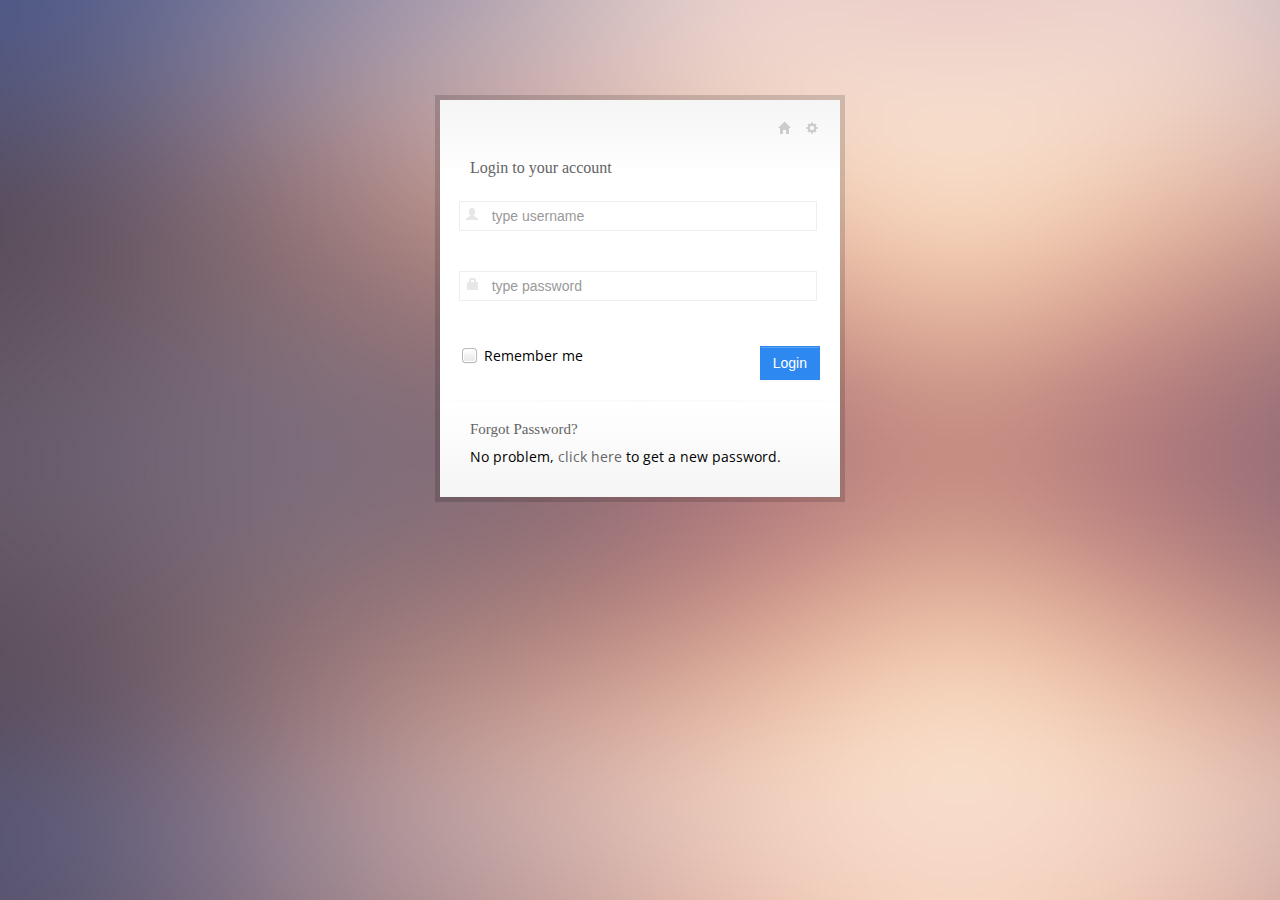
<file: login.html>
<!DOCTYPE html>
<html lang="en">
<head>
	
	<!-- start: Meta -->
	<meta charset="utf-8">
	<title>Bootstrap Sample demo</title>
	<meta name="description" content="Bootstrap Metro Dashboard">
	<meta name="author" content="Mangesh Barmate">
	<meta name="keyword" content="Metro, Metro UI, Dashboard, Bootstrap, Admin, Template, Theme, Responsive, Fluid, Retina">
	<!-- end: Meta -->
	
	<!-- start: Mobile Specific -->
	<meta name="viewport" content="width=device-width, initial-scale=1">
	<!-- end: Mobile Specific -->
	
	<!-- start: CSS -->
	<link id="bootstrap-style" href="css/bootstrap.min.css" rel="stylesheet">
	<link href="css/bootstrap-responsive.min.css" rel="stylesheet">
	<link id="base-style" href="css/style.css" rel="stylesheet">
	<link id="base-style-responsive" href="css/style-responsive.css" rel="stylesheet">
	<link href='http://fonts.googleapis.com/css?family=Open+Sans:300italic,400italic,600italic,700italic,800italic,400,300,600,700,800&subset=latin,cyrillic-ext,latin-ext' rel='stylesheet' type='text/css'>
	<!-- end: CSS -->
	

	<!-- The HTML5 shim, for IE6-8 support of HTML5 elements -->
	<!--[if lt IE 9]>
	  	<script src="http://html5shim.googlecode.com/svn/trunk/html5.js"></script>
		<link id="ie-style" href="css/ie.css" rel="stylesheet">
	<![endif]-->
	
	<!--[if IE 9]>
		<link id="ie9style" href="css/ie9.css" rel="stylesheet">
	<![endif]-->
		
	<!-- start: Favicon -->
	<link rel="shortcut icon" href="img/favicon.ico">
	<!-- end: Favicon -->
	
			<style type="text/css">
			body { background: url(img/bg-login.jpg) !important; }
		</style>
		
		
		
</head>

<body>
		<div class="container-fluid-full">
		<div class="row-fluid">
					
			<div class="row-fluid">
				<div class="login-box">
					<div class="icons">
						<a href="index.html"><i class="halflings-icon home"></i></a>
						<a href="#"><i class="halflings-icon cog"></i></a>
					</div>
					<h2>Login to your account</h2>
					<form class="form-horizontal" action="index.html" method="post">
						<fieldset>
							
							<div class="input-prepend" title="Username">
								<span class="add-on"><i class="halflings-icon user"></i></span>
								<input class="input-large span10" name="username" id="username" type="text" placeholder="type username"/>
							</div>
							<div class="clearfix"></div>

							<div class="input-prepend" title="Password">
								<span class="add-on"><i class="halflings-icon lock"></i></span>
								<input class="input-large span10" name="password" id="password" type="password" placeholder="type password"/>
							</div>
							<div class="clearfix"></div>
							
							<label class="remember" for="remember"><input type="checkbox" id="remember" />Remember me</label>

							<div class="button-login">	
								<button type="submit" class="btn btn-primary">Login</button>
							</div>
							<div class="clearfix"></div>
					</form>
					<hr>
					<h3>Forgot Password?</h3>
					<p>
						No problem, <a href="#">click here</a> to get a new password.
					</p>	
				</div><!--/span-->
			</div><!--/row-->
			

	</div><!--/.fluid-container-->
	
		</div><!--/fluid-row-->
	
	<!-- start: JavaScript-->

		<script src="js/jquery-1.9.1.min.js"></script>
	<script src="js/jquery-migrate-1.0.0.min.js"></script>
	
		<script src="js/jquery-ui-1.10.0.custom.min.js"></script>
	
		<script src="js/jquery.ui.touch-punch.js"></script>
	
		<script src="js/modernizr.js"></script>
	
		<script src="js/bootstrap.min.js"></script>
	
		<script src="js/jquery.cookie.js"></script>
	
		<script src='js/fullcalendar.min.js'></script>
	
		<script src='js/jquery.dataTables.min.js'></script>

		<script src="js/excanvas.js"></script>
	<script src="js/jquery.flot.js"></script>
	<script src="js/jquery.flot.pie.js"></script>
	<script src="js/jquery.flot.stack.js"></script>
	<script src="js/jquery.flot.resize.min.js"></script>
	
		<script src="js/jquery.chosen.min.js"></script>
	
		<script src="js/jquery.uniform.min.js"></script>
		
		<script src="js/jquery.cleditor.min.js"></script>
	
		<script src="js/jquery.noty.js"></script>
	
		<script src="js/jquery.elfinder.min.js"></script>
	
		<script src="js/jquery.raty.min.js"></script>
	
		<script src="js/jquery.iphone.toggle.js"></script>
	
		<script src="js/jquery.uploadify-3.1.min.js"></script>
	
		<script src="js/jquery.gritter.min.js"></script>
	
		<script src="js/jquery.imagesloaded.js"></script>
	
		<script src="js/jquery.masonry.min.js"></script>
	
		<script src="js/jquery.knob.modified.js"></script>
	
		<script src="js/jquery.sparkline.min.js"></script>
	
		<script src="js/counter.js"></script>
	
		<script src="js/retina.js"></script>

		<script src="js/custom.js"></script>
	<!-- end: JavaScript-->
	
</body>
</html>
</file>
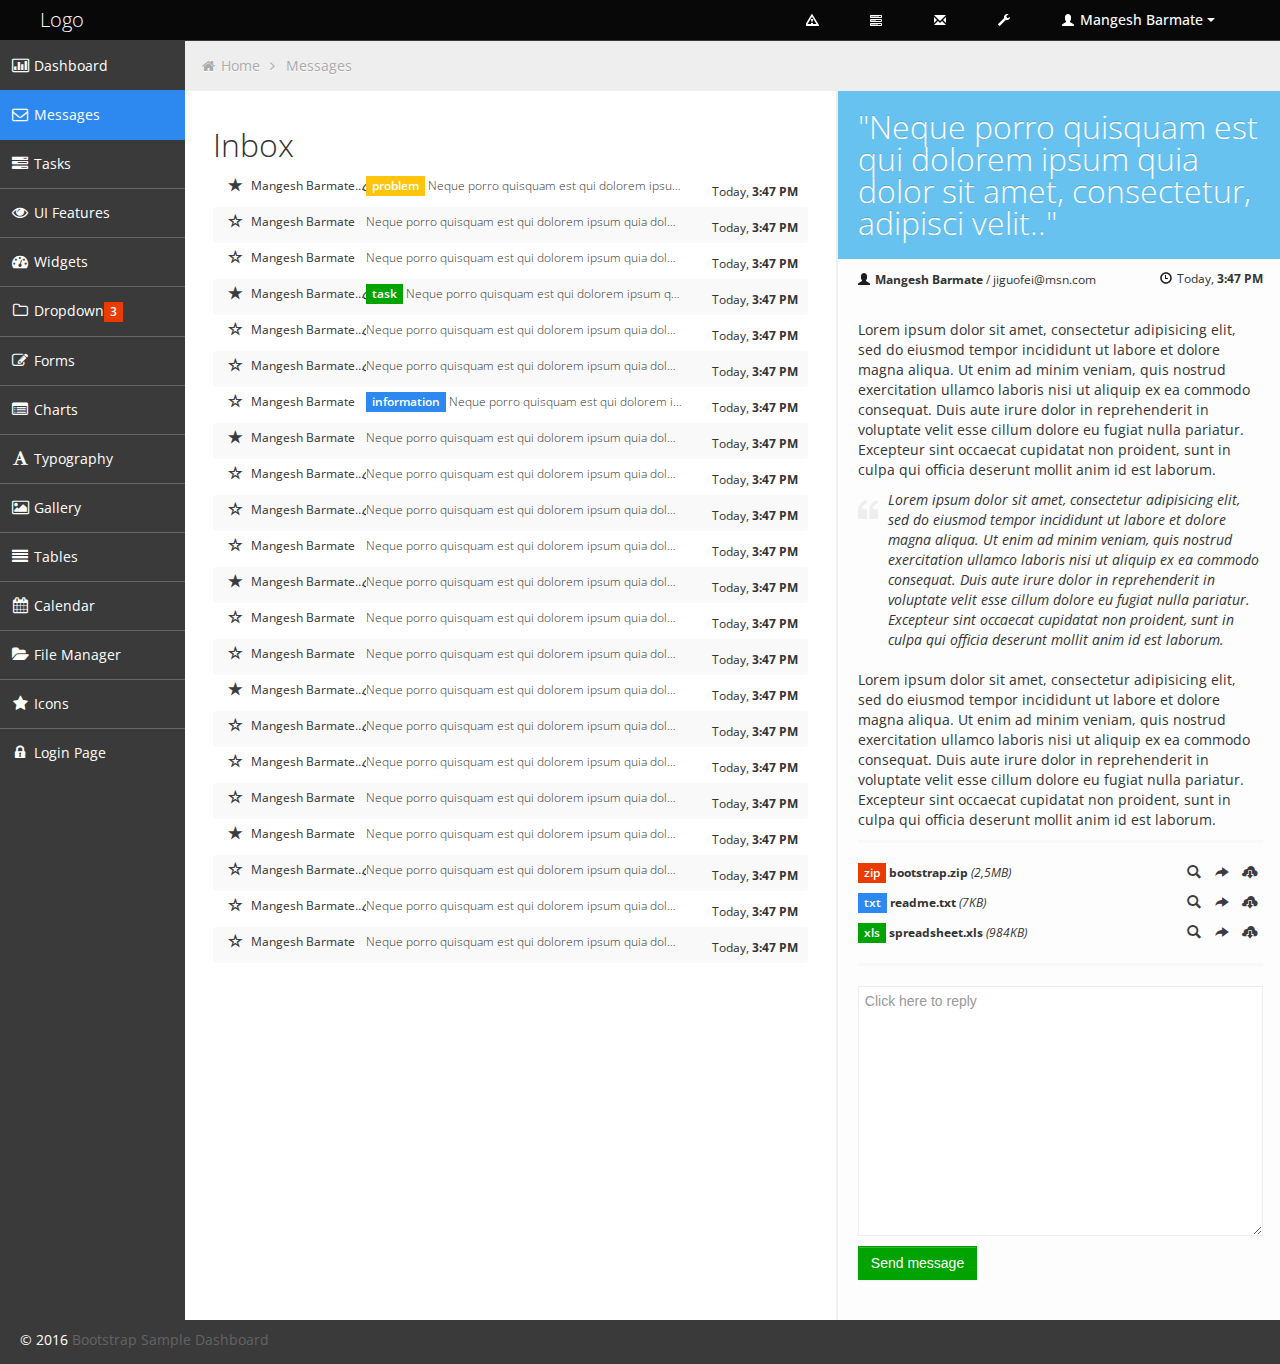
<file: messages.html>
<!DOCTYPE html>
<html lang="en">
<head>
	
	<!-- start: Meta -->
	<meta charset="utf-8">
	<title>Bootstrap Sample demo</title>
	<meta name="description" content="Bootstrap Metro Dashboard">
	<meta name="author" content="Mangesh Barmate">
	<meta name="keyword" content="Metro, Metro UI, Dashboard, Bootstrap, Admin, Template, Theme, Responsive, Fluid, Retina">
	<!-- end: Meta -->
	
	<!-- start: Mobile Specific -->
	<meta name="viewport" content="width=device-width, initial-scale=1">
	<!-- end: Mobile Specific -->
	
	<!-- start: CSS -->
	<link id="bootstrap-style" href="css/bootstrap.min.css" rel="stylesheet">
	<link href="css/bootstrap-responsive.min.css" rel="stylesheet">
	<link id="base-style" href="css/style.css" rel="stylesheet">
	<link id="base-style-responsive" href="css/style-responsive.css" rel="stylesheet">
	<link href='http://fonts.googleapis.com/css?family=Open+Sans:300italic,400italic,600italic,700italic,800italic,400,300,600,700,800&subset=latin,cyrillic-ext,latin-ext' rel='stylesheet' type='text/css'>
	<!-- end: CSS -->
	

	<!-- The HTML5 shim, for IE6-8 support of HTML5 elements -->
	<!--[if lt IE 9]>
	  	<script src="http://html5shim.googlecode.com/svn/trunk/html5.js"></script>
		<link id="ie-style" href="css/ie.css" rel="stylesheet">
	<![endif]-->
	
	<!--[if IE 9]>
		<link id="ie9style" href="css/ie9.css" rel="stylesheet">
	<![endif]-->
		
	<!-- start: Favicon -->
	<link rel="shortcut icon" href="img/favicon.ico">
	<!-- end: Favicon -->
	
		
		
		
</head>

<body>
		<!-- start: Header -->
	<div class="navbar">
		<div class="navbar-inner">
			<div class="container-fluid">
				<a class="btn btn-navbar" data-toggle="collapse" data-target=".top-nav.nav-collapse,.sidebar-nav.nav-collapse">
					<span class="icon-bar"></span>
					<span class="icon-bar"></span>
					<span class="icon-bar"></span>
				</a>
				<a class="brand" href="index.html"><span>Logo</span></a>
								
				<!-- start: Header Menu -->
				<div class="nav-no-collapse header-nav">
					<ul class="nav pull-right">
						<li class="dropdown hidden-phone">
							<a class="btn dropdown-toggle" data-toggle="dropdown" href="#">
								<i class="halflings-icon white warning-sign"></i>
							</a>
							<ul class="dropdown-menu notifications">
								<li class="dropdown-menu-title">
 									<span>You have 11 notifications</span>
									<a href="#refresh"><i class="icon-repeat"></i></a>
								</li>	
                            	<li>
                                    <a href="#">
										<span class="icon blue"><i class="icon-user"></i></span>
										<span class="message">New user registration</span>
										<span class="time">1 min</span> 
                                    </a>
                                </li>
								<li>
                                    <a href="#">
										<span class="icon green"><i class="icon-comment-alt"></i></span>
										<span class="message">New comment</span>
										<span class="time">7 min</span> 
                                    </a>
                                </li>
								<li>
                                    <a href="#">
										<span class="icon green"><i class="icon-comment-alt"></i></span>
										<span class="message">New comment</span>
										<span class="time">8 min</span> 
                                    </a>
                                </li>
								<li>
                                    <a href="#">
										<span class="icon green"><i class="icon-comment-alt"></i></span>
										<span class="message">New comment</span>
										<span class="time">16 min</span> 
                                    </a>
                                </li>
								<li>
                                    <a href="#">
										<span class="icon blue"><i class="icon-user"></i></span>
										<span class="message">New user registration</span>
										<span class="time">36 min</span> 
                                    </a>
                                </li>
								<li>
                                    <a href="#">
										<span class="icon yellow"><i class="icon-shopping-cart"></i></span>
										<span class="message">2 items sold</span>
										<span class="time">1 hour</span> 
                                    </a>
                                </li>
								<li class="warning">
                                    <a href="#">
										<span class="icon red"><i class="icon-user"></i></span>
										<span class="message">User deleted account</span>
										<span class="time">2 hour</span> 
                                    </a>
                                </li>
								<li class="warning">
                                    <a href="#">
										<span class="icon red"><i class="icon-shopping-cart"></i></span>
										<span class="message">New comment</span>
										<span class="time">6 hour</span> 
                                    </a>
                                </li>
								<li>
                                    <a href="#">
										<span class="icon green"><i class="icon-comment-alt"></i></span>
										<span class="message">New comment</span>
										<span class="time">yesterday</span> 
                                    </a>
                                </li>
								<li>
                                    <a href="#">
										<span class="icon blue"><i class="icon-user"></i></span>
										<span class="message">New user registration</span>
										<span class="time">yesterday</span> 
                                    </a>
                                </li>
                                <li class="dropdown-menu-sub-footer">
                            		<a>View all notifications</a>
								</li>	
							</ul>
						</li>
						<!-- start: Notifications Dropdown -->
						<li class="dropdown hidden-phone">
							<a class="btn dropdown-toggle" data-toggle="dropdown" href="#">
								<i class="halflings-icon white tasks"></i>
							</a>
							<ul class="dropdown-menu tasks">
								<li class="dropdown-menu-title">
 									<span>You have 17 tasks in progress</span>
									<a href="#refresh"><i class="icon-repeat"></i></a>
								</li>
								<li>
                                    <a href="#">
										<span class="header">
											<span class="title">iOS Development</span>
											<span class="percent"></span>
										</span>
                                        <div class="taskProgress progressSlim red">80</div> 
                                    </a>
                                </li>
                                <li>
                                    <a href="#">
										<span class="header">
											<span class="title">Android Development</span>
											<span class="percent"></span>
										</span>
                                        <div class="taskProgress progressSlim green">47</div> 
                                    </a>
                                </li>
                                <li>
                                    <a href="#">
										<span class="header">
											<span class="title">ARM Development</span>
											<span class="percent"></span>
										</span>
                                        <div class="taskProgress progressSlim yellow">32</div> 
                                    </a>
                                </li>
								<li>
                                    <a href="#">
										<span class="header">
											<span class="title">ARM Development</span>
											<span class="percent"></span>
										</span>
                                        <div class="taskProgress progressSlim greenLight">63</div> 
                                    </a>
                                </li>
                                <li>
                                    <a href="#">
										<span class="header">
											<span class="title">ARM Development</span>
											<span class="percent"></span>
										</span>
                                        <div class="taskProgress progressSlim orange">80</div> 
                                    </a>
                                </li>
								<li>
                            		<a class="dropdown-menu-sub-footer">View all tasks</a>
								</li>	
							</ul>
						</li>
						<!-- end: Notifications Dropdown -->
						<!-- start: Message Dropdown -->
						<li class="dropdown hidden-phone">
							<a class="btn dropdown-toggle" data-toggle="dropdown" href="#">
								<i class="halflings-icon white envelope"></i>
							</a>
							<ul class="dropdown-menu messages">
								<li class="dropdown-menu-title">
 									<span>You have 9 messages</span>
									<a href="#refresh"><i class="icon-repeat"></i></a>
								</li>	
                            	<li>
                                    <a href="#">
										<span class="avatar"><img src="img/avatar.jpg" alt="Avatar"></span>
										<span class="header">
											<span class="from">
										    	Mangesh Barmate
										     </span>
											<span class="time">
										    	6 min
										    </span>
										</span>
                                        <span class="message">
                                            Lorem ipsum dolor sit amet consectetur adipiscing elit, et al commore
                                        </span>  
                                    </a>
                                </li>
                                <li>
                                    <a href="#">
										<span class="avatar"><img src="img/avatar.jpg" alt="Avatar"></span>
										<span class="header">
											<span class="from">
										    	Mangesh Barmate
										     </span>
											<span class="time">
										    	56 min
										    </span>
										</span>
                                        <span class="message">
                                            Lorem ipsum dolor sit amet consectetur adipiscing elit, et al commore
                                        </span>  
                                    </a>
                                </li>
                                <li>
                                    <a href="#">
										<span class="avatar"><img src="img/avatar.jpg" alt="Avatar"></span>
										<span class="header">
											<span class="from">
										    	Mangesh Barmate
										     </span>
											<span class="time">
										    	3 hours
										    </span>
										</span>
                                        <span class="message">
                                            Lorem ipsum dolor sit amet consectetur adipiscing elit, et al commore
                                        </span>  
                                    </a>
                                </li>
								<li>
                                    <a href="#">
										<span class="avatar"><img src="img/avatar.jpg" alt="Avatar"></span>
										<span class="header">
											<span class="from">
										    	Mangesh Barmate
										     </span>
											<span class="time">
										    	yesterday
										    </span>
										</span>
                                        <span class="message">
                                            Lorem ipsum dolor sit amet consectetur adipiscing elit, et al commore
                                        </span>  
                                    </a>
                                </li>
                                <li>
                                    <a href="#">
										<span class="avatar"><img src="img/avatar.jpg" alt="Avatar"></span>
										<span class="header">
											<span class="from">
										    	Mangesh Barmate
										     </span>
											<span class="time">
										    	Jul 25, 2012
										    </span>
										</span>
                                        <span class="message">
                                            Lorem ipsum dolor sit amet consectetur adipiscing elit, et al commore
                                        </span>  
                                    </a>
                                </li>
								<li>
                            		<a class="dropdown-menu-sub-footer">View all messages</a>
								</li>	
							</ul>
						</li>
						<!-- end: Message Dropdown -->
						<li>
							<a class="btn" href="#">
								<i class="halflings-icon white wrench"></i>
							</a>
						</li>
						<!-- start: User Dropdown -->
						<li class="dropdown">
							<a class="btn dropdown-toggle" data-toggle="dropdown" href="#">
								<i class="halflings-icon white user"></i> Mangesh Barmate
								<span class="caret"></span>
							</a>
							<ul class="dropdown-menu">
								<li class="dropdown-menu-title">
 									<span>Account Settings</span>
								</li>
								<li><a href="#"><i class="halflings-icon user"></i> Profile</a></li>
								<li><a href="login.html"><i class="halflings-icon off"></i> Logout</a></li>
							</ul>
						</li>
						<!-- end: User Dropdown -->
					</ul>
				</div>
				<!-- end: Header Menu -->
				
			</div>
		</div>
	</div>
	<!-- start: Header -->
	
		<div class="container-fluid-full">
		<div class="row-fluid">
				
			<!-- start: Main Menu -->
			<div id="sidebar-left" class="span2">
				<div class="nav-collapse sidebar-nav">
					<ul class="nav nav-tabs nav-stacked main-menu">
						<li><a href="index.html"><i class="icon-bar-chart"></i><span class="hidden-tablet"> Dashboard</span></a></li>	
						<li><a href="messages.html"><i class="icon-envelope"></i><span class="hidden-tablet"> Messages</span></a></li>
						<li><a href="tasks.html"><i class="icon-tasks"></i><span class="hidden-tablet"> Tasks</span></a></li>
						<li><a href="ui.html"><i class="icon-eye-open"></i><span class="hidden-tablet"> UI Features</span></a></li>
						<li><a href="widgets.html"><i class="icon-dashboard"></i><span class="hidden-tablet"> Widgets</span></a></li>
						<li>
							<a class="dropmenu" href="#"><i class="icon-folder-close-alt"></i><span class="hidden-tablet"> Dropdown</span><span class="label label-important"> 3 </span></a>
							<ul>
								<li><a class="submenu" href="submenu.html"><i class="icon-file-alt"></i><span class="hidden-tablet"> Sub Menu 1</span></a></li>
								<li><a class="submenu" href="submenu2.html"><i class="icon-file-alt"></i><span class="hidden-tablet"> Sub Menu 2</span></a></li>
								<li><a class="submenu" href="submenu3.html"><i class="icon-file-alt"></i><span class="hidden-tablet"> Sub Menu 3</span></a></li>
							</ul>	
						</li>
						<li><a href="form.html"><i class="icon-edit"></i><span class="hidden-tablet"> Forms</span></a></li>
						<li><a href="chart.html"><i class="icon-list-alt"></i><span class="hidden-tablet"> Charts</span></a></li>
						<li><a href="typography.html"><i class="icon-font"></i><span class="hidden-tablet"> Typography</span></a></li>
						<li><a href="gallery.html"><i class="icon-picture"></i><span class="hidden-tablet"> Gallery</span></a></li>
						<li><a href="table.html"><i class="icon-align-justify"></i><span class="hidden-tablet"> Tables</span></a></li>
						<li><a href="calendar.html"><i class="icon-calendar"></i><span class="hidden-tablet"> Calendar</span></a></li>
						<li><a href="file-manager.html"><i class="icon-folder-open"></i><span class="hidden-tablet"> File Manager</span></a></li>
						<li><a href="icon.html"><i class="icon-star"></i><span class="hidden-tablet"> Icons</span></a></li>
						<li><a href="login.html"><i class="icon-lock"></i><span class="hidden-tablet"> Login Page</span></a></li>
					</ul>
				</div>
			</div>
			<!-- end: Main Menu -->
			
			<noscript>
				<div class="alert alert-block span10">
					<h4 class="alert-heading">Warning!</h4>
					<p>You need to have <a href="http://en.wikipedia.org/wiki/JavaScript" target="_blank">JavaScript</a> enabled to use this site.</p>
				</div>
			</noscript>
			
			<!-- start: Content -->
			<div id="content" class="span10">
			
						
			<ul class="breadcrumb">
				<li>
					<i class="icon-home"></i>
					<a href="index.html">Home</a> 
					<i class="icon-angle-right"></i>
				</li>
				<li><a href="#">Messages</a></li>
			</ul>

			<div class="row-fluid">
				
				<div class="span7">
					<h1>Inbox</h1>
					
					<ul class="messagesList">
						
						<li>
							<span class="from"><span class="glyphicons star"><i></i></span> Mangesh Barmate <span class="glyphicons paperclip"><i></i></span></span><span class="title"><span class="label label-warning">problem</span> Neque porro quisquam est qui dolorem ipsum quia dolor sit amet, consectetur, adipisci velit..</span><span class="date">Today, <b>3:47 PM</b></span>
						</li>
						<li>
							<span class="from"><span class="glyphicons dislikes"><i></i></span> Mangesh Barmate</span><span class="title">Neque porro quisquam est qui dolorem ipsum quia dolor sit amet, consectetur, adipisci velit..</span><span class="date">Today, <b>3:47 PM</b></span>
						</li>
						<li>
							<span class="from"><span class="glyphicons dislikes"><i></i></span> Mangesh Barmate</span><span class="title">Neque porro quisquam est qui dolorem ipsum quia dolor sit amet, consectetur, adipisci velit..</span><span class="date">Today, <b>3:47 PM</b></span>
						</li>
						<li>
							<span class="from"><span class="glyphicons star"><i></i></span> Mangesh Barmate <span class="glyphicons paperclip"><i></i></span></span><span class="title"><span class="label label-success">task</span> Neque porro quisquam est qui dolorem ipsum quia dolor sit amet, consectetur, adipisci velit..</span><span class="date">Today, <b>3:47 PM</b></span>
						</li>
						<li>
							<span class="from"><span class="glyphicons dislikes"><i></i></span> Mangesh Barmate <span class="glyphicons paperclip"><i></i></span></span><span class="title">Neque porro quisquam est qui dolorem ipsum quia dolor sit amet, consectetur, adipisci velit..</span><span class="date">Today, <b>3:47 PM</b></span>
						</li>
						<li>
							<span class="from"><span class="glyphicons dislikes"><i></i></span> Mangesh Barmate <span class="glyphicons paperclip"><i></i></span></span><span class="title">Neque porro quisquam est qui dolorem ipsum quia dolor sit amet, consectetur, adipisci velit..</span><span class="date">Today, <b>3:47 PM</b></span>
						</li>
						<li>
							<span class="from"><span class="glyphicons dislikes"><i></i></span> Mangesh Barmate</span><span class="title"><span class="label label-info">information</span> Neque porro quisquam est qui dolorem ipsum quia dolor sit amet, consectetur, adipisci velit..</span><span class="date">Today, <b>3:47 PM</b></span>
						</li>
						<li>
							<span class="from"><span class="glyphicons star"><i></i></span> Mangesh Barmate</span><span class="title">Neque porro quisquam est qui dolorem ipsum quia dolor sit amet, consectetur, adipisci velit..</span><span class="date">Today, <b>3:47 PM</b></span>
						</li>
						<li>
							<span class="from"><span class="glyphicons dislikes"><i></i></span> Mangesh Barmate <span class="glyphicons paperclip"><i></i></span></span><span class="title">Neque porro quisquam est qui dolorem ipsum quia dolor sit amet, consectetur, adipisci velit..</span><span class="date">Today, <b>3:47 PM</b></span>
						</li>
						<li>
							<span class="from"><span class="glyphicons dislikes"><i></i></span> Mangesh Barmate <span class="glyphicons paperclip"><i></i></span></span><span class="title">Neque porro quisquam est qui dolorem ipsum quia dolor sit amet, consectetur, adipisci velit..</span><span class="date">Today, <b>3:47 PM</b></span>
						</li>
						<li>
							<span class="from"><span class="glyphicons dislikes"><i></i></span> Mangesh Barmate</span><span class="title">Neque porro quisquam est qui dolorem ipsum quia dolor sit amet, consectetur, adipisci velit..</span><span class="date">Today, <b>3:47 PM</b></span>
						</li>
						<li>
							<span class="from"><span class="glyphicons star"><i></i></span> Mangesh Barmate <span class="glyphicons paperclip"><i></i></span></span><span class="title">Neque porro quisquam est qui dolorem ipsum quia dolor sit amet, consectetur, adipisci velit..</span><span class="date">Today, <b>3:47 PM</b></span>
						</li>
						<li>
							<span class="from"><span class="glyphicons dislikes"><i></i></span> Mangesh Barmate</span><span class="title">Neque porro quisquam est qui dolorem ipsum quia dolor sit amet, consectetur, adipisci velit..</span><span class="date">Today, <b>3:47 PM</b></span>
						</li>
						<li>
							<span class="from"><span class="glyphicons dislikes"><i></i></span> Mangesh Barmate</span><span class="title">Neque porro quisquam est qui dolorem ipsum quia dolor sit amet, consectetur, adipisci velit..</span><span class="date">Today, <b>3:47 PM</b></span>
						</li>
						<li>
							<span class="from"><span class="glyphicons star"><i></i></span> Mangesh Barmate <span class="glyphicons paperclip"><i></i></span></span><span class="title">Neque porro quisquam est qui dolorem ipsum quia dolor sit amet, consectetur, adipisci velit..</span><span class="date">Today, <b>3:47 PM</b></span>
						</li>
						<li>
							<span class="from"><span class="glyphicons dislikes"><i></i></span> Mangesh Barmate <span class="glyphicons paperclip"><i></i></span></span><span class="title">Neque porro quisquam est qui dolorem ipsum quia dolor sit amet, consectetur, adipisci velit..</span><span class="date">Today, <b>3:47 PM</b></span>
						</li>
						<li>
							<span class="from"><span class="glyphicons dislikes"><i></i></span> Mangesh Barmate <span class="glyphicons paperclip"><i></i></span></span><span class="title">Neque porro quisquam est qui dolorem ipsum quia dolor sit amet, consectetur, adipisci velit..</span><span class="date">Today, <b>3:47 PM</b></span>
						</li>
						<li>
							<span class="from"><span class="glyphicons dislikes"><i></i></span> Mangesh Barmate</span><span class="title">Neque porro quisquam est qui dolorem ipsum quia dolor sit amet, consectetur, adipisci velit..</span><span class="date">Today, <b>3:47 PM</b></span>
						</li>
						<li>
							<span class="from"><span class="glyphicons star"><i></i></span> Mangesh Barmate</span><span class="title">Neque porro quisquam est qui dolorem ipsum quia dolor sit amet, consectetur, adipisci velit..</span><span class="date">Today, <b>3:47 PM</b></span>
						</li>
						<li>
							<span class="from"><span class="glyphicons dislikes"><i></i></span> Mangesh Barmate <span class="glyphicons paperclip"><i></i></span></span><span class="title">Neque porro quisquam est qui dolorem ipsum quia dolor sit amet, consectetur, adipisci velit..</span><span class="date">Today, <b>3:47 PM</b></span>
						</li>
						<li>
							<span class="from"><span class="glyphicons dislikes"><i></i></span> Mangesh Barmate <span class="glyphicons paperclip"><i></i></span></span><span class="title">Neque porro quisquam est qui dolorem ipsum quia dolor sit amet, consectetur, adipisci velit..</span><span class="date">Today, <b>3:47 PM</b></span>
						</li>
						<li>
							<span class="from"><span class="glyphicons dislikes"><i></i></span> Mangesh Barmate</span><span class="title">Neque porro quisquam est qui dolorem ipsum quia dolor sit amet, consectetur, adipisci velit..</span><span class="date">Today, <b>3:47 PM</b></span>
						</li>
						
					</ul>
						
				</div>
				<div class="span5 noMarginLeft">
					
					<div class="message dark">
						
						<div class="header">
							<h1>"Neque porro quisquam est qui dolorem ipsum quia dolor sit amet, consectetur, adipisci velit.."</h1>
							<div class="from"><i class="halflings-icon user"></i> <b>Mangesh Barmate</b> / jiguofei@msn.com</div>
							<div class="date"><i class="halflings-icon time"></i> Today, <b>3:47 PM</b></div>
							
							<div class="menu"></div>
							
						</div>
						
						<div class="content">
							<p>
								Lorem ipsum dolor sit amet, consectetur adipisicing elit, sed do eiusmod tempor incididunt ut labore et dolore magna aliqua. Ut enim ad minim veniam, quis nostrud exercitation ullamco laboris nisi ut aliquip ex ea commodo consequat. Duis aute irure dolor in reprehenderit in voluptate velit esse cillum dolore eu fugiat nulla pariatur. Excepteur sint occaecat cupidatat non proident, sunt in culpa qui officia deserunt mollit anim id est laborum.
							</p>
							<blockquote>
								Lorem ipsum dolor sit amet, consectetur adipisicing elit, sed do eiusmod tempor incididunt ut labore et dolore magna aliqua. Ut enim ad minim veniam, quis nostrud exercitation ullamco laboris nisi ut aliquip ex ea commodo consequat. Duis aute irure dolor in reprehenderit in voluptate velit esse cillum dolore eu fugiat nulla pariatur. Excepteur sint occaecat cupidatat non proident, sunt in culpa qui officia deserunt mollit anim id est laborum.
							</blockquote>
							<p>
							Lorem ipsum dolor sit amet, consectetur adipisicing elit, sed do eiusmod tempor incididunt ut labore et dolore magna aliqua. Ut enim ad minim veniam, quis nostrud exercitation ullamco laboris nisi ut aliquip ex ea commodo consequat. Duis aute irure dolor in reprehenderit in voluptate velit esse cillum dolore eu fugiat nulla pariatur. Excepteur sint occaecat cupidatat non proident, sunt in culpa qui officia deserunt mollit anim id est laborum.
							</p>	
						</div>
						
						<div class="attachments">
							<ul>
								<li>
									<span class="label label-important">zip</span> <b>bootstrap.zip</b> <i>(2,5MB)</i>
									<span class="quickMenu">
										<a href="#" class="glyphicons search"><i></i></a>
										<a href="#" class="glyphicons share"><i></i></a>
										<a href="#" class="glyphicons cloud-download"><i></i></a>
									</span>
								</li>
								<li>
									<span class="label label-info">txt</span> <b>readme.txt</b> <i>(7KB)</i>
									<span class="quickMenu">
										<a href="#" class="glyphicons search"><i></i></a>
										<a href="#" class="glyphicons share"><i></i></a>
										<a href="#" class="glyphicons cloud-download"><i></i></a>
									</span>
								</li>
								<li>
									<span class="label label-success">xls</span> <b>spreadsheet.xls</b> <i>(984KB)</i>
									<span class="quickMenu">
										<a href="#" class="glyphicons search"><i></i></a>
										<a href="#" class="glyphicons share"><i></i></a>
										<a href="#" class="glyphicons cloud-download"><i></i></a>
									</span>
								</li>
							</ul>		
						</div>
						
						<form class="replyForm"method="post" action="">

							<fieldset>
								<textarea tabindex="3" class="input-xlarge span12" id="message" name="body" rows="12" placeholder="Click here to reply"></textarea>

								<div class="actions">
									
									<button tabindex="3" type="submit" class="btn btn-success">Send message</button>
									
								</div>

							</fieldset>

						</form>	
						
					</div>	
					
				</div>
						
			</div>
			
       

	</div><!--/.fluid-container-->
	
			<!-- end: Content -->
		</div><!--/#content.span10-->
		</div><!--/fluid-row-->
		
	<div class="modal hide fade" id="myModal">
		<div class="modal-header">
			<button type="button" class="close" data-dismiss="modal">×</button>
			<h3>Settings</h3>
		</div>
		<div class="modal-body">
			<p>Here settings can be configured...</p>
		</div>
		<div class="modal-footer">
			<a href="#" class="btn" data-dismiss="modal">Close</a>
			<a href="#" class="btn btn-primary">Save changes</a>
		</div>
	</div>
	
	<div class="clearfix"></div>
	
	<footer>

		<p>
			<span style="text-align:left;float:left">&copy; 2016 <a href="http://jiji262.github.io/Bootstrap_Metro_Dashboard/" alt="Bootstrap_Metro_Dashboard">Bootstrap Sample Dashboard</a></span>
			
		</p>

	</footer>
	
	<!-- start: JavaScript-->

		<script src="js/jquery-1.9.1.min.js"></script>
	<script src="js/jquery-migrate-1.0.0.min.js"></script>
	
		<script src="js/jquery-ui-1.10.0.custom.min.js"></script>
	
		<script src="js/jquery.ui.touch-punch.js"></script>
	
		<script src="js/modernizr.js"></script>
	
		<script src="js/bootstrap.min.js"></script>
	
		<script src="js/jquery.cookie.js"></script>
	
		<script src='js/fullcalendar.min.js'></script>
	
		<script src='js/jquery.dataTables.min.js'></script>

		<script src="js/excanvas.js"></script>
	<script src="js/jquery.flot.js"></script>
	<script src="js/jquery.flot.pie.js"></script>
	<script src="js/jquery.flot.stack.js"></script>
	<script src="js/jquery.flot.resize.min.js"></script>
	
		<script src="js/jquery.chosen.min.js"></script>
	
		<script src="js/jquery.uniform.min.js"></script>
		
		<script src="js/jquery.cleditor.min.js"></script>
	
		<script src="js/jquery.noty.js"></script>
	
		<script src="js/jquery.elfinder.min.js"></script>
	
		<script src="js/jquery.raty.min.js"></script>
	
		<script src="js/jquery.iphone.toggle.js"></script>
	
		<script src="js/jquery.uploadify-3.1.min.js"></script>
	
		<script src="js/jquery.gritter.min.js"></script>
	
		<script src="js/jquery.imagesloaded.js"></script>
	
		<script src="js/jquery.masonry.min.js"></script>
	
		<script src="js/jquery.knob.modified.js"></script>
	
		<script src="js/jquery.sparkline.min.js"></script>
	
		<script src="js/counter.js"></script>
	
		<script src="js/retina.js"></script>

		<script src="js/custom.js"></script>
	<!-- end: JavaScript-->
	
</body>
</html>
</file>
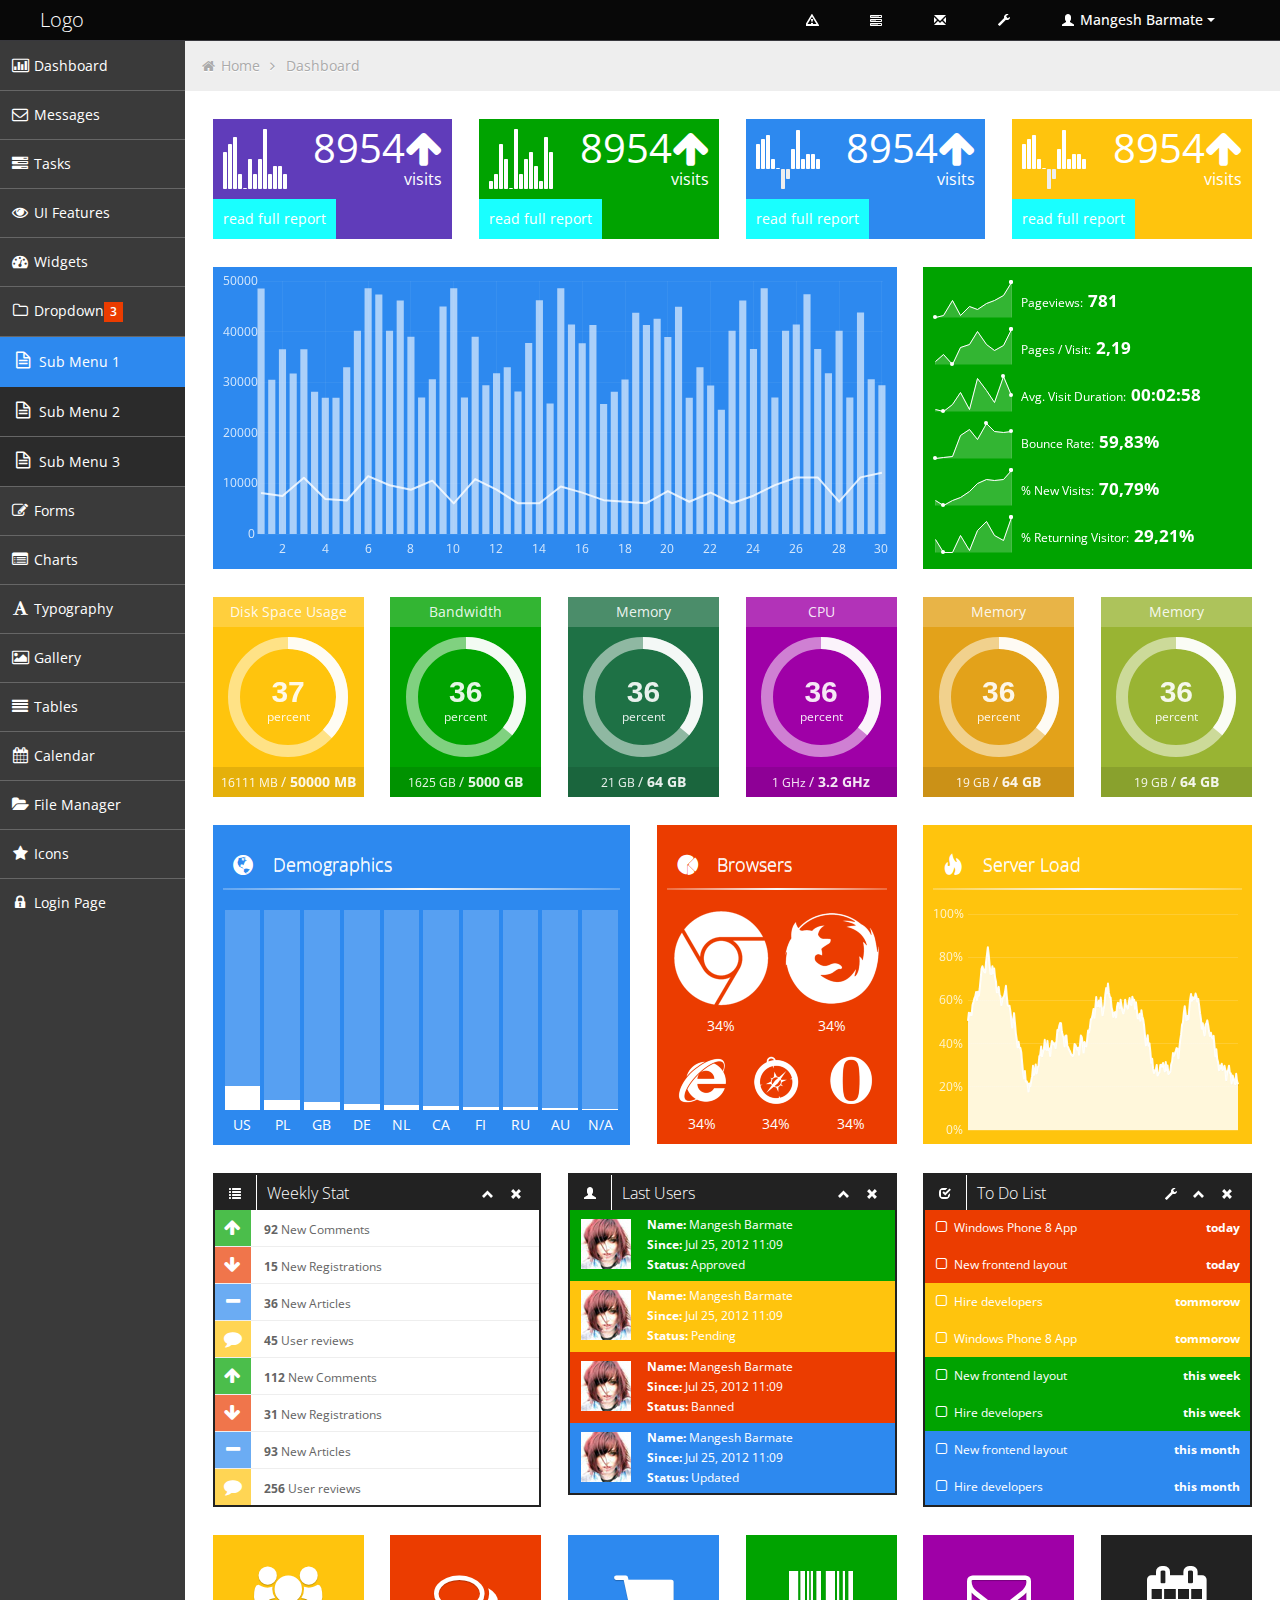
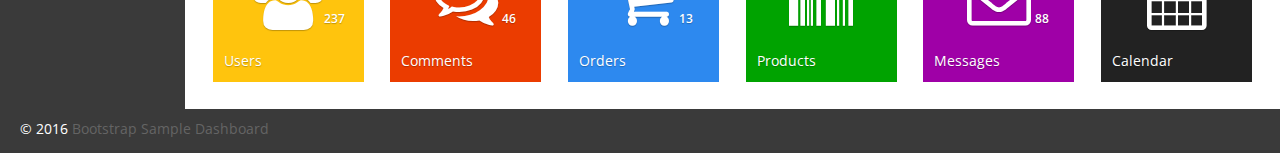
<file: submenu.html>
<!DOCTYPE html>
<html lang="en">
<head>
	
	<!-- start: Meta -->
	<meta charset="utf-8">
	<title>Bootstrap Sample demo</title>
	<meta name="description" content="Bootstrap Metro Dashboard">
	<meta name="author" content="Mangesh Barmate">
	<meta name="keyword" content="Metro, Metro UI, Dashboard, Bootstrap, Admin, Template, Theme, Responsive, Fluid, Retina">
	<!-- end: Meta -->
	
	<!-- start: Mobile Specific -->
	<meta name="viewport" content="width=device-width, initial-scale=1">
	<!-- end: Mobile Specific -->
	
	<!-- start: CSS -->
	<link id="bootstrap-style" href="css/bootstrap.min.css" rel="stylesheet">
	<link href="css/bootstrap-responsive.min.css" rel="stylesheet">
	<link id="base-style" href="css/style.css" rel="stylesheet">
	<link id="base-style-responsive" href="css/style-responsive.css" rel="stylesheet">
	<link href='http://fonts.googleapis.com/css?family=Open+Sans:300italic,400italic,600italic,700italic,800italic,400,300,600,700,800&subset=latin,cyrillic-ext,latin-ext' rel='stylesheet' type='text/css'>
	<!-- end: CSS -->
	

	<!-- The HTML5 shim, for IE6-8 support of HTML5 elements -->
	<!--[if lt IE 9]>
	  	<script src="http://html5shim.googlecode.com/svn/trunk/html5.js"></script>
		<link id="ie-style" href="css/ie.css" rel="stylesheet">
	<![endif]-->
	
	<!--[if IE 9]>
		<link id="ie9style" href="css/ie9.css" rel="stylesheet">
	<![endif]-->
		
	<!-- start: Favicon -->
	<link rel="shortcut icon" href="img/favicon.ico">
	<!-- end: Favicon -->
	
		
		
		
</head>

<body>
		<!-- start: Header -->
	<div class="navbar">
		<div class="navbar-inner">
			<div class="container-fluid">
				<a class="btn btn-navbar" data-toggle="collapse" data-target=".top-nav.nav-collapse,.sidebar-nav.nav-collapse">
					<span class="icon-bar"></span>
					<span class="icon-bar"></span>
					<span class="icon-bar"></span>
				</a>
				<a class="brand" href="index.html"><span>Logo</span></a>
								
				<!-- start: Header Menu -->
				<div class="nav-no-collapse header-nav">
					<ul class="nav pull-right">
						<li class="dropdown hidden-phone">
							<a class="btn dropdown-toggle" data-toggle="dropdown" href="#">
								<i class="halflings-icon white warning-sign"></i>
							</a>
							<ul class="dropdown-menu notifications">
								<li class="dropdown-menu-title">
 									<span>You have 11 notifications</span>
									<a href="#refresh"><i class="icon-repeat"></i></a>
								</li>	
                            	<li>
                                    <a href="#">
										<span class="icon blue"><i class="icon-user"></i></span>
										<span class="message">New user registration</span>
										<span class="time">1 min</span> 
                                    </a>
                                </li>
								<li>
                                    <a href="#">
										<span class="icon green"><i class="icon-comment-alt"></i></span>
										<span class="message">New comment</span>
										<span class="time">7 min</span> 
                                    </a>
                                </li>
								<li>
                                    <a href="#">
										<span class="icon green"><i class="icon-comment-alt"></i></span>
										<span class="message">New comment</span>
										<span class="time">8 min</span> 
                                    </a>
                                </li>
								<li>
                                    <a href="#">
										<span class="icon green"><i class="icon-comment-alt"></i></span>
										<span class="message">New comment</span>
										<span class="time">16 min</span> 
                                    </a>
                                </li>
								<li>
                                    <a href="#">
										<span class="icon blue"><i class="icon-user"></i></span>
										<span class="message">New user registration</span>
										<span class="time">36 min</span> 
                                    </a>
                                </li>
								<li>
                                    <a href="#">
										<span class="icon yellow"><i class="icon-shopping-cart"></i></span>
										<span class="message">2 items sold</span>
										<span class="time">1 hour</span> 
                                    </a>
                                </li>
								<li class="warning">
                                    <a href="#">
										<span class="icon red"><i class="icon-user"></i></span>
										<span class="message">User deleted account</span>
										<span class="time">2 hour</span> 
                                    </a>
                                </li>
								<li class="warning">
                                    <a href="#">
										<span class="icon red"><i class="icon-shopping-cart"></i></span>
										<span class="message">New comment</span>
										<span class="time">6 hour</span> 
                                    </a>
                                </li>
								<li>
                                    <a href="#">
										<span class="icon green"><i class="icon-comment-alt"></i></span>
										<span class="message">New comment</span>
										<span class="time">yesterday</span> 
                                    </a>
                                </li>
								<li>
                                    <a href="#">
										<span class="icon blue"><i class="icon-user"></i></span>
										<span class="message">New user registration</span>
										<span class="time">yesterday</span> 
                                    </a>
                                </li>
                                <li class="dropdown-menu-sub-footer">
                            		<a>View all notifications</a>
								</li>	
							</ul>
						</li>
						<!-- start: Notifications Dropdown -->
						<li class="dropdown hidden-phone">
							<a class="btn dropdown-toggle" data-toggle="dropdown" href="#">
								<i class="halflings-icon white tasks"></i>
							</a>
							<ul class="dropdown-menu tasks">
								<li class="dropdown-menu-title">
 									<span>You have 17 tasks in progress</span>
									<a href="#refresh"><i class="icon-repeat"></i></a>
								</li>
								<li>
                                    <a href="#">
										<span class="header">
											<span class="title">iOS Development</span>
											<span class="percent"></span>
										</span>
                                        <div class="taskProgress progressSlim red">80</div> 
                                    </a>
                                </li>
                                <li>
                                    <a href="#">
										<span class="header">
											<span class="title">Android Development</span>
											<span class="percent"></span>
										</span>
                                        <div class="taskProgress progressSlim green">47</div> 
                                    </a>
                                </li>
                                <li>
                                    <a href="#">
										<span class="header">
											<span class="title">ARM Development</span>
											<span class="percent"></span>
										</span>
                                        <div class="taskProgress progressSlim yellow">32</div> 
                                    </a>
                                </li>
								<li>
                                    <a href="#">
										<span class="header">
											<span class="title">ARM Development</span>
											<span class="percent"></span>
										</span>
                                        <div class="taskProgress progressSlim greenLight">63</div> 
                                    </a>
                                </li>
                                <li>
                                    <a href="#">
										<span class="header">
											<span class="title">ARM Development</span>
											<span class="percent"></span>
										</span>
                                        <div class="taskProgress progressSlim orange">80</div> 
                                    </a>
                                </li>
								<li>
                            		<a class="dropdown-menu-sub-footer">View all tasks</a>
								</li>	
							</ul>
						</li>
						<!-- end: Notifications Dropdown -->
						<!-- start: Message Dropdown -->
						<li class="dropdown hidden-phone">
							<a class="btn dropdown-toggle" data-toggle="dropdown" href="#">
								<i class="halflings-icon white envelope"></i>
							</a>
							<ul class="dropdown-menu messages">
								<li class="dropdown-menu-title">
 									<span>You have 9 messages</span>
									<a href="#refresh"><i class="icon-repeat"></i></a>
								</li>	
                            	<li>
                                    <a href="#">
										<span class="avatar"><img src="img/avatar.jpg" alt="Avatar"></span>
										<span class="header">
											<span class="from">
										    	Mangesh Barmate
										     </span>
											<span class="time">
										    	6 min
										    </span>
										</span>
                                        <span class="message">
                                            Lorem ipsum dolor sit amet consectetur adipiscing elit, et al commore
                                        </span>  
                                    </a>
                                </li>
                                <li>
                                    <a href="#">
										<span class="avatar"><img src="img/avatar.jpg" alt="Avatar"></span>
										<span class="header">
											<span class="from">
										    	Mangesh Barmate
										     </span>
											<span class="time">
										    	56 min
										    </span>
										</span>
                                        <span class="message">
                                            Lorem ipsum dolor sit amet consectetur adipiscing elit, et al commore
                                        </span>  
                                    </a>
                                </li>
                                <li>
                                    <a href="#">
										<span class="avatar"><img src="img/avatar.jpg" alt="Avatar"></span>
										<span class="header">
											<span class="from">
										    	Mangesh Barmate
										     </span>
											<span class="time">
										    	3 hours
										    </span>
										</span>
                                        <span class="message">
                                            Lorem ipsum dolor sit amet consectetur adipiscing elit, et al commore
                                        </span>  
                                    </a>
                                </li>
								<li>
                                    <a href="#">
										<span class="avatar"><img src="img/avatar.jpg" alt="Avatar"></span>
										<span class="header">
											<span class="from">
										    	Mangesh Barmate
										     </span>
											<span class="time">
										    	yesterday
										    </span>
										</span>
                                        <span class="message">
                                            Lorem ipsum dolor sit amet consectetur adipiscing elit, et al commore
                                        </span>  
                                    </a>
                                </li>
                                <li>
                                    <a href="#">
										<span class="avatar"><img src="img/avatar.jpg" alt="Avatar"></span>
										<span class="header">
											<span class="from">
										    	Mangesh Barmate
										     </span>
											<span class="time">
										    	Jul 25, 2012
										    </span>
										</span>
                                        <span class="message">
                                            Lorem ipsum dolor sit amet consectetur adipiscing elit, et al commore
                                        </span>  
                                    </a>
                                </li>
								<li>
                            		<a class="dropdown-menu-sub-footer">View all messages</a>
								</li>	
							</ul>
						</li>
						<!-- end: Message Dropdown -->
						<li>
							<a class="btn" href="#">
								<i class="halflings-icon white wrench"></i>
							</a>
						</li>
						<!-- start: User Dropdown -->
						<li class="dropdown">
							<a class="btn dropdown-toggle" data-toggle="dropdown" href="#">
								<i class="halflings-icon white user"></i> Mangesh Barmate
								<span class="caret"></span>
							</a>
							<ul class="dropdown-menu">
								<li class="dropdown-menu-title">
 									<span>Account Settings</span>
								</li>
								<li><a href="#"><i class="halflings-icon user"></i> Profile</a></li>
								<li><a href="login.html"><i class="halflings-icon off"></i> Logout</a></li>
							</ul>
						</li>
						<!-- end: User Dropdown -->
					</ul>
				</div>
				<!-- end: Header Menu -->
				
			</div>
		</div>
	</div>
	<!-- start: Header -->
	
		<div class="container-fluid-full">
		<div class="row-fluid">
				
			<!-- start: Main Menu -->
			<div id="sidebar-left" class="span2">
				<div class="nav-collapse sidebar-nav">
					<ul class="nav nav-tabs nav-stacked main-menu">
						<li><a href="index.html"><i class="icon-bar-chart"></i><span class="hidden-tablet"> Dashboard</span></a></li>	
						<li><a href="messages.html"><i class="icon-envelope"></i><span class="hidden-tablet"> Messages</span></a></li>
						<li><a href="tasks.html"><i class="icon-tasks"></i><span class="hidden-tablet"> Tasks</span></a></li>
						<li><a href="ui.html"><i class="icon-eye-open"></i><span class="hidden-tablet"> UI Features</span></a></li>
						<li><a href="widgets.html"><i class="icon-dashboard"></i><span class="hidden-tablet"> Widgets</span></a></li>
						<li>
							<a class="dropmenu" href="#"><i class="icon-folder-close-alt"></i><span class="hidden-tablet"> Dropdown</span><span class="label label-important"> 3 </span></a>
							<ul>
								<li><a class="submenu" href="submenu.html"><i class="icon-file-alt"></i><span class="hidden-tablet"> Sub Menu 1</span></a></li>
								<li><a class="submenu" href="submenu2.html"><i class="icon-file-alt"></i><span class="hidden-tablet"> Sub Menu 2</span></a></li>
								<li><a class="submenu" href="submenu3.html"><i class="icon-file-alt"></i><span class="hidden-tablet"> Sub Menu 3</span></a></li>
							</ul>	
						</li>
						<li><a href="form.html"><i class="icon-edit"></i><span class="hidden-tablet"> Forms</span></a></li>
						<li><a href="chart.html"><i class="icon-list-alt"></i><span class="hidden-tablet"> Charts</span></a></li>
						<li><a href="typography.html"><i class="icon-font"></i><span class="hidden-tablet"> Typography</span></a></li>
						<li><a href="gallery.html"><i class="icon-picture"></i><span class="hidden-tablet"> Gallery</span></a></li>
						<li><a href="table.html"><i class="icon-align-justify"></i><span class="hidden-tablet"> Tables</span></a></li>
						<li><a href="calendar.html"><i class="icon-calendar"></i><span class="hidden-tablet"> Calendar</span></a></li>
						<li><a href="file-manager.html"><i class="icon-folder-open"></i><span class="hidden-tablet"> File Manager</span></a></li>
						<li><a href="icon.html"><i class="icon-star"></i><span class="hidden-tablet"> Icons</span></a></li>
						<li><a href="login.html"><i class="icon-lock"></i><span class="hidden-tablet"> Login Page</span></a></li>
					</ul>
				</div>
			</div>
			<!-- end: Main Menu -->
			
			<noscript>
				<div class="alert alert-block span10">
					<h4 class="alert-heading">Warning!</h4>
					<p>You need to have <a href="http://en.wikipedia.org/wiki/JavaScript" target="_blank">JavaScript</a> enabled to use this site.</p>
				</div>
			</noscript>
			
			<!-- start: Content -->
			<div id="content" class="span10">
			
			
			<ul class="breadcrumb">
				<li>
					<i class="icon-home"></i>
					<a href="index.html">Home</a> 
					<i class="icon-angle-right"></i>
				</li>
				<li><a href="#">Dashboard</a></li>
			</ul>

			<div class="row-fluid">
				
				<div class="span3 statbox purple" onTablet="span6" onDesktop="span3">
					<div class="boxchart">5,6,7,2,0,4,2,4,8,2,3,3,2</div>
					<div class="number">8954<i class="icon-arrow-up"></i></div>
					<div class="title">visits</div>
					<div class="footer">
						read full report
					</div>	
				</div>
				<div class="span3 statbox green" onTablet="span6" onDesktop="span3">
					<div class="boxchart">1,2,6,4,0,8,2,4,5,3,1,7,5</div>
					<div class="number">8954<i class="icon-arrow-up"></i></div>
					<div class="title">visits</div>
					<div class="footer">
						read full report
					</div>
				</div>
				<div class="span3 statbox blue noMargin" onTablet="span6" onDesktop="span3">
					<div class="boxchart">5,6,7,2,0,-4,-2,4,8,2,3,3,2</div>
					<div class="number">8954<i class="icon-arrow-up"></i></div>
					<div class="title">visits</div>
					<div class="footer">
						read full report
					</div>
				</div>
				<div class="span3 statbox yellow" onTablet="span6" onDesktop="span3">
					<div class="boxchart">5,6,7,2,0,-4,-2,4,8,2,3,3,2</div>
					<div class="number">8954<i class="icon-arrow-up"></i></div>
					<div class="title">visits</div>
					<div class="footer">
						read full report
					</div>
				</div>	
				
			</div>		

			<div class="row-fluid">
				
				<div class="span8 widget blue" onTablet="span7" onDesktop="span8">
					
					<div id="stats-chart2"  style="height:282px" ></div>
					
				</div>
				
				<div class="sparkLineStats span4 widget green" onTablet="span5" onDesktop="span4">

                    <ul class="unstyled">
                        
                        <li><span class="sparkLineStats3"></span> 
                            Pageviews: 
                            <span class="number">781</span>
                        </li>
                        <li><span class="sparkLineStats4"></span>
                            Pages / Visit: 
                            <span class="number">2,19</span>
                        </li>
                        <li><span class="sparkLineStats5"></span>
                            Avg. Visit Duration: 
                            <span class="number">00:02:58</span>
                        </li>
                        <li><span class="sparkLineStats6"></span>
                            Bounce Rate: <span class="number">59,83%</span>
                        </li>
                        <li><span class="sparkLineStats7"></span>
                            % New Visits: 
                            <span class="number">70,79%</span>
                        </li>
                        <li><span class="sparkLineStats8"></span>
                            % Returning Visitor: 
                            <span class="number">29,21%</span>
                        </li>

                    </ul>
					
					<div class="clearfix"></div>

                </div><!-- End .sparkStats -->

			</div>
			
			<div class="row-fluid hideInIE8 circleStats">
				
				<div class="span2" onTablet="span4" onDesktop="span2">
                	<div class="circleStatsItemBox yellow">
						<div class="header">Disk Space Usage</div>
						<span class="percent">percent</span>
						<div class="circleStat">
                    		<input type="text" value="58" class="whiteCircle" />
						</div>		
						<div class="footer">
							<span class="count">
								<span class="number">20000</span>
								<span class="unit">MB</span>
							</span>
							<span class="sep"> / </span>
							<span class="value">
								<span class="number">50000</span>
								<span class="unit">MB</span>
							</span>	
						</div>
                	</div>
				</div>

				<div class="span2" onTablet="span4" onDesktop="span2">
                	<div class="circleStatsItemBox green">
						<div class="header">Bandwidth</div>
						<span class="percent">percent</span>
						<div class="circleStat">
                    		<input type="text" value="78" class="whiteCircle" />
						</div>
						<div class="footer">
							<span class="count">
								<span class="number">5000</span>
								<span class="unit">GB</span>
							</span>
							<span class="sep"> / </span>
							<span class="value">
								<span class="number">5000</span>
								<span class="unit">GB</span>
							</span>	
						</div>
                	</div>
				</div>

				<div class="span2" onTablet="span4" onDesktop="span2">
                	<div class="circleStatsItemBox greenDark">
						<div class="header">Memory</div>
						<span class="percent">percent</span>
                    	<div class="circleStat">
                    		<input type="text" value="100" class="whiteCircle" />
						</div>
						<div class="footer">
							<span class="count">
								<span class="number">64</span>
								<span class="unit">GB</span>
							</span>
							<span class="sep"> / </span>
							<span class="value">
								<span class="number">64</span>
								<span class="unit">GB</span>
							</span>	
						</div>
                	</div>
				</div>

				<div class="span2 noMargin" onTablet="span4" onDesktop="span2">
                	<div class="circleStatsItemBox pink">
						<div class="header">CPU</div>
						<span class="percent">percent</span>
                    	<div class="circleStat">
                    		<input type="text" value="83" class="whiteCircle" />
						</div>
						<div class="footer">
							<span class="count">
								<span class="number">64</span>
								<span class="unit">GHz</span>
							</span>
							<span class="sep"> / </span>
							<span class="value">
								<span class="number">3.2</span>
								<span class="unit">GHz</span>
							</span>	
						</div>
                	</div>
				</div>

				<div class="span2" onTablet="span4" onDesktop="span2">
                	<div class="circleStatsItemBox orange">
						<div class="header">Memory</div>
						<span class="percent">percent</span>
                    	<div class="circleStat">
                    		<input type="text" value="100" class="whiteCircle" />
						</div>
						<div class="footer">
							<span class="count">
								<span class="number">64</span>
								<span class="unit">GB</span>
							</span>
							<span class="sep"> / </span>
							<span class="value">
								<span class="number">64</span>
								<span class="unit">GB</span>
							</span>	
						</div>
                	</div>
				</div>

				<div class="span2" onTablet="span4" onDesktop="span2">
                	<div class="circleStatsItemBox greenLight">
						<div class="header">Memory</div>
						<span class="percent">percent</span>
                    	<div class="circleStat">
                    		<input type="text" value="100" class="whiteCircle" />
						</div>
						<div class="footer">
							<span class="count">
								<span class="number">64</span>
								<span class="unit">GB</span>
							</span>
							<span class="sep"> / </span>
							<span class="value">
								<span class="number">64</span>
								<span class="unit">GB</span>
							</span>	
						</div>
                	</div>
				</div>
						
			</div>		
						
			<div class="row-fluid">
				
				<div class="widget blue span5" onTablet="span6" onDesktop="span5">
					
					<h2><span class="glyphicons globe"><i></i></span> Demographics</h2>
					
					<hr>
					
					<div class="content">
						
						<div class="verticalChart">
							
							<div class="singleBar">
							
								<div class="bar">
								
									<div class="value">
										<span>37%</span>
									</div>
								
								</div>
								
								<div class="title">US</div>
							
							</div>
							
							<div class="singleBar">
							
								<div class="bar">
								
									<div class="value">
										<span>16%</span>
									</div>
								
								</div>
								
								<div class="title">PL</div>
							
							</div>
							
							<div class="singleBar">
							
								<div class="bar">
								
									<div class="value">
										<span>12%</span>
									</div>
								
								</div>
								
								<div class="title">GB</div>
							
							</div>
							
							<div class="singleBar">
							
								<div class="bar">
								
									<div class="value">
										<span>9%</span>
									</div>
								
								</div>
								
								<div class="title">DE</div>
							
							</div>
							
							<div class="singleBar">
							
								<div class="bar">
								
									<div class="value">
										<span>7%</span>
									</div>
								
								</div>
								
								<div class="title">NL</div>
							
							</div>
							
							<div class="singleBar">
							
								<div class="bar">
								
									<div class="value">
										<span>6%</span>
									</div>
								
								</div>
								
								<div class="title">CA</div>
							
							</div>
							
							<div class="singleBar">
							
								<div class="bar">
								
									<div class="value">
										<span>5%</span>
									</div>
								
								</div>
								
								<div class="title">FI</div>
							
							</div>
							
							<div class="singleBar">
							
								<div class="bar">
								
									<div class="value">
										<span>4%</span>
									</div>
								
								</div>
								
								<div class="title">RU</div>
							
							</div>
							
							<div class="singleBar">
							
								<div class="bar">
								
									<div class="value">
										<span>3%</span>
									</div>
								
								</div>
								
								<div class="title">AU</div>
							
							</div>
							
							<div class="singleBar">
							
								<div class="bar">
								
									<div class="value">
										<span>1%</span>
									</div>
								
								</div>
								
								<div class="title">N/A</div>
							
							</div>	
							
							<div class="clearfix"></div>
							
						</div>
					
					</div>
					
				</div><!--/span-->
				
				<div class="widget span3 red" onTablet="span6" onDesktop="span3">
					
					<h2><span class="glyphicons pie_chart"><i></i></span> Browsers</h2>
					
					<hr>
					
					<div class="content">
						
						<div class="browserStat big">
							<img src="img/browser-chrome-big.png" alt="Chrome">
							<span>34%</span>
						</div>
						<div class="browserStat big">
							<img src="img/browser-firefox-big.png" alt="Firefox">
							<span>34%</span>
						</div>
						<div class="browserStat">
							<img src="img/browser-ie.png" alt="Internet Explorer">
							<span>34%</span>
						</div>
						<div class="browserStat">
							<img src="img/browser-safari.png" alt="Safari">
							<span>34%</span>
						</div>
						<div class="browserStat">
							<img src="img/browser-opera.png" alt="Opera">
							<span>34%</span>
						</div>	
								
						
					</div>
				</div>
				
				<div class="widget yellow span4 noMargin" onTablet="span12" onDesktop="span4">
					<h2><span class="glyphicons fire"><i></i></span> Server Load</h2>
					<hr>
					<div class="content">
						 <div id="serverLoad2" style="height:224px;"></div>
					</div>
				</div>
			
			</div>
			
			<div class="row-fluid">
				
				<div class="box black span4" onTablet="span6" onDesktop="span4">
					<div class="box-header">
						<h2><i class="halflings-icon white list"></i><span class="break"></span>Weekly Stat</h2>
						<div class="box-icon">
							<a href="#" class="btn-minimize"><i class="halflings-icon white chevron-up"></i></a>
							<a href="#" class="btn-close"><i class="halflings-icon white remove"></i></a>
						</div>
					</div>
					<div class="box-content">
						<ul class="dashboard-list metro">
							<li>
								<a href="#">
									<i class="icon-arrow-up green"></i>                               
									<strong>92</strong>
									New Comments                                    
								</a>
							</li>
						  <li>
							<a href="#">
							  <i class="icon-arrow-down red"></i>
							  <strong>15</strong>
							  New Registrations
							</a>
						  </li>
						  <li>
							<a href="#">
							  <i class="icon-minus blue"></i>
							  <strong>36</strong>
							  New Articles                                    
							</a>
						  </li>
						  <li>
							<a href="#">
							  <i class="icon-comment yellow"></i>
							  <strong>45</strong>
							  User reviews                                    
							</a>
						  </li>
						  <li>
							<a href="#">
							  <i class="icon-arrow-up green"></i>                               
							  <strong>112</strong>
							  New Comments                                    
							</a>
						  </li>
						  <li>
							<a href="#">
							  <i class="icon-arrow-down red"></i>
							  <strong>31</strong>
							  New Registrations
							</a>
						  </li>
						  <li>
							<a href="#">
							  <i class="icon-minus blue"></i>
							  <strong>93</strong>
							  New Articles                                    
							</a>
						  </li>
						  <li>
							<a href="#">
							  <i class="icon-comment yellow"></i>
							  <strong>256</strong>
							  User reviews                                    
							</a>
						  </li>
						</ul>
					</div>
				</div><!--/span-->
				
				<div class="box black span4" onTablet="span6" onDesktop="span4">
					<div class="box-header">
						<h2><i class="halflings-icon white user"></i><span class="break"></span>Last Users</h2>
						<div class="box-icon">
							<a href="#" class="btn-minimize"><i class="halflings-icon white chevron-up"></i></a>
							<a href="#" class="btn-close"><i class="halflings-icon white remove"></i></a>
						</div>
					</div>
					<div class="box-content">
						<ul class="dashboard-list metro">
							<li class="green">
								<a href="#">
									<img class="avatar" alt="Mangesh Barmate" src="img/avatar.jpg">
								</a>
								<strong>Name:</strong> Mangesh Barmate<br>
								<strong>Since:</strong> Jul 25, 2012 11:09<br>
								<strong>Status:</strong> Approved             
							</li>
							<li class="yellow">
								<a href="#">
									<img class="avatar" alt="Mangesh Barmate" src="img/avatar.jpg">
								</a>
								<strong>Name:</strong> Mangesh Barmate<br>
								<strong>Since:</strong> Jul 25, 2012 11:09<br>
								<strong>Status:</strong> Pending                                
							</li>
							<li class="red">
								<a href="#">
									<img class="avatar" alt="Mangesh Barmate" src="img/avatar.jpg">
								</a>
								<strong>Name:</strong> Mangesh Barmate<br>
								<strong>Since:</strong> Jul 25, 2012 11:09<br>
								<strong>Status:</strong> Banned                                  
							</li>
							<li class="blue">
								<a href="#">
									<img class="avatar" alt="Mangesh Barmate" src="img/avatar.jpg">
								</a>
								<strong>Name:</strong> Mangesh Barmate<br>
								<strong>Since:</strong> Jul 25, 2012 11:09<br>
								<strong>Status:</strong> Updated                                 
							</li>
						</ul>
					</div>
				</div><!--/span-->
				
				<div class="box black span4 noMargin" onTablet="span12" onDesktop="span4">
					<div class="box-header">
						<h2><i class="halflings-icon white check"></i><span class="break"></span>To Do List</h2>
						<div class="box-icon">
							<a href="#" class="btn-setting"><i class="halflings-icon white wrench"></i></a>
							<a href="#" class="btn-minimize"><i class="halflings-icon white chevron-up"></i></a>
							<a href="#" class="btn-close"><i class="halflings-icon white remove"></i></a>
						</div>
					</div>
					<div class="box-content">
						<div class="todo metro">
							<ul class="todo-list">
								<li class="red">
									<a class="action icon-check-empty" href="#"></a>	
									Windows Phone 8 App 
									<strong>today</strong>
								</li>
								<li class="red">
									<a class="action icon-check-empty" href="#"></a>
									New frontend layout
									<strong>today</strong>
								</li>
								<li class="yellow">
									<a class="action icon-check-empty" href="#"></a>
									Hire developers
									<strong>tommorow</strong>
								</li>
								<li class="yellow">
									<a class="action icon-check-empty" href="#"></a>
									Windows Phone 8 App
									<strong>tommorow</strong>
								</li>
								<li class="green">
									<a class="action icon-check-empty" href="#"></a>
									New frontend layout
									<strong>this week</strong>
								</li>
								<li class="green">
									<a class="action icon-check-empty" href="#"></a>
									Hire developers
									<strong>this week</strong>
								</li>
								<li class="blue">
									<a class="action icon-check-empty" href="#"></a>
									New frontend layout
									<strong>this month</strong>
								</li>
								<li class="blue">
									<a class="action icon-check-empty" href="#"></a>
									Hire developers
									<strong>this month</strong>
								</li>
							</ul>
						</div>	
					</div>
				</div>
			
			</div>
			
			<div class="row-fluid">	

				<a class="quick-button metro yellow span2">
					<i class="icon-group"></i>
					<p>Users</p>
					<span class="badge">237</span>
				</a>
				<a class="quick-button metro red span2">
					<i class="icon-comments-alt"></i>
					<p>Comments</p>
					<span class="badge">46</span>
				</a>
				<a class="quick-button metro blue span2">
					<i class="icon-shopping-cart"></i>
					<p>Orders</p>
					<span class="badge">13</span>
				</a>
				<a class="quick-button metro green span2">
					<i class="icon-barcode"></i>
					<p>Products</p>
				</a>
				<a class="quick-button metro pink span2">
					<i class="icon-envelope"></i>
					<p>Messages</p>
					<span class="badge">88</span>
				</a>
				<a class="quick-button metro black span2">
					<i class="icon-calendar"></i>
					<p>Calendar</p>
				</a>
				
				<div class="clearfix"></div>
								
			</div><!--/row-->
			
       

	</div><!--/.fluid-container-->
	
			<!-- end: Content -->
		</div><!--/#content.span10-->
		</div><!--/fluid-row-->
		
	<div class="modal hide fade" id="myModal">
		<div class="modal-header">
			<button type="button" class="close" data-dismiss="modal">×</button>
			<h3>Settings</h3>
		</div>
		<div class="modal-body">
			<p>Here settings can be configured...</p>
		</div>
		<div class="modal-footer">
			<a href="#" class="btn" data-dismiss="modal">Close</a>
			<a href="#" class="btn btn-primary">Save changes</a>
		</div>
	</div>
	
	<div class="clearfix"></div>
	
	<footer>

		<p>
			<span style="text-align:left;float:left">&copy; 2016 <a href="http://jiji262.github.io/Bootstrap_Metro_Dashboard/" alt="Bootstrap_Metro_Dashboard">Bootstrap Sample Dashboard</a></span>
			
		</p>

	</footer>
	
	<!-- start: JavaScript-->

		<script src="js/jquery-1.9.1.min.js"></script>
	<script src="js/jquery-migrate-1.0.0.min.js"></script>
	
		<script src="js/jquery-ui-1.10.0.custom.min.js"></script>
	
		<script src="js/jquery.ui.touch-punch.js"></script>
	
		<script src="js/modernizr.js"></script>
	
		<script src="js/bootstrap.min.js"></script>
	
		<script src="js/jquery.cookie.js"></script>
	
		<script src='js/fullcalendar.min.js'></script>
	
		<script src='js/jquery.dataTables.min.js'></script>

		<script src="js/excanvas.js"></script>
	<script src="js/jquery.flot.js"></script>
	<script src="js/jquery.flot.pie.js"></script>
	<script src="js/jquery.flot.stack.js"></script>
	<script src="js/jquery.flot.resize.min.js"></script>
	
		<script src="js/jquery.chosen.min.js"></script>
	
		<script src="js/jquery.uniform.min.js"></script>
		
		<script src="js/jquery.cleditor.min.js"></script>
	
		<script src="js/jquery.noty.js"></script>
	
		<script src="js/jquery.elfinder.min.js"></script>
	
		<script src="js/jquery.raty.min.js"></script>
	
		<script src="js/jquery.iphone.toggle.js"></script>
	
		<script src="js/jquery.uploadify-3.1.min.js"></script>
	
		<script src="js/jquery.gritter.min.js"></script>
	
		<script src="js/jquery.imagesloaded.js"></script>
	
		<script src="js/jquery.masonry.min.js"></script>
	
		<script src="js/jquery.knob.modified.js"></script>
	
		<script src="js/jquery.sparkline.min.js"></script>
	
		<script src="js/counter.js"></script>
	
		<script src="js/retina.js"></script>

		<script src="js/custom.js"></script>
	<!-- end: JavaScript-->
	
</body>
</html>
</file>
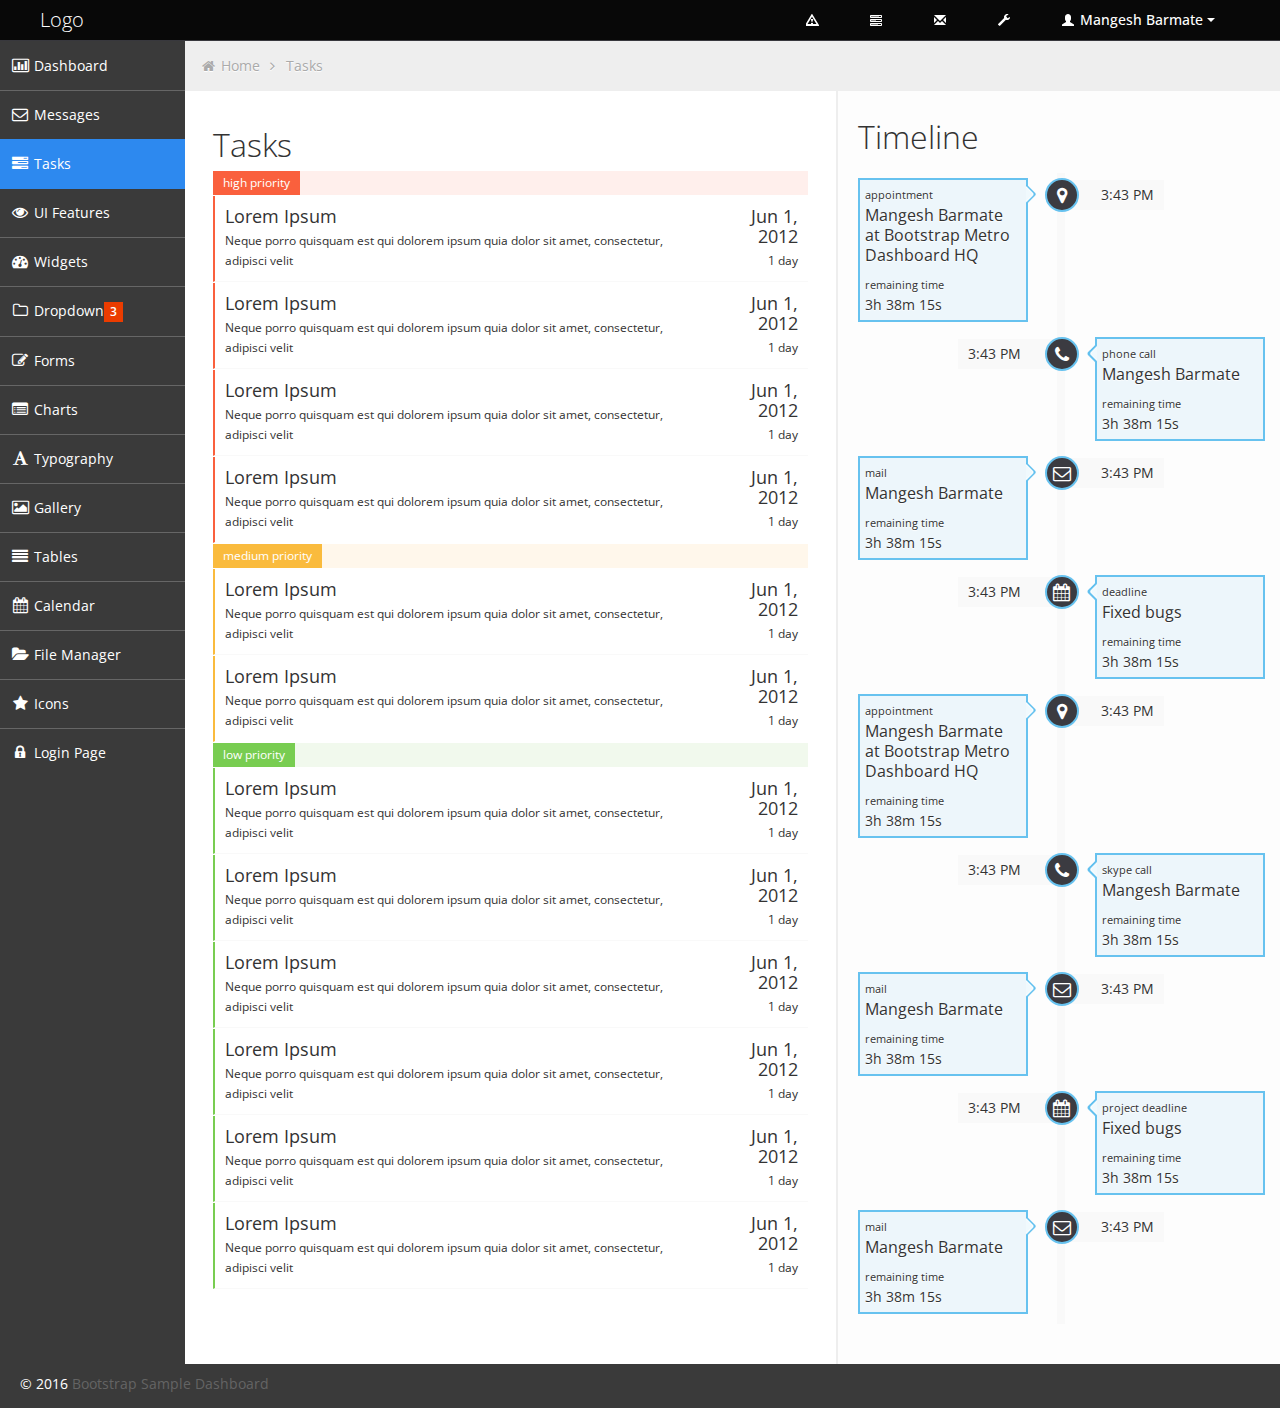
<file: tasks.html>
<!DOCTYPE html>
<html lang="en">
<head>
	
	<!-- start: Meta -->
	<meta charset="utf-8">
	<title>Bootstrap Sample demo</title>
	<meta name="description" content="Bootstrap Metro Dashboard">
	<meta name="author" content="Mangesh Barmate">
	<meta name="keyword" content="Metro, Metro UI, Dashboard, Bootstrap, Admin, Template, Theme, Responsive, Fluid, Retina">
	<!-- end: Meta -->
	
	<!-- start: Mobile Specific -->
	<meta name="viewport" content="width=device-width, initial-scale=1">
	<!-- end: Mobile Specific -->
	
	<!-- start: CSS -->
	<link id="bootstrap-style" href="css/bootstrap.min.css" rel="stylesheet">
	<link href="css/bootstrap-responsive.min.css" rel="stylesheet">
	<link id="base-style" href="css/style.css" rel="stylesheet">
	<link id="base-style-responsive" href="css/style-responsive.css" rel="stylesheet">
	<link href='http://fonts.googleapis.com/css?family=Open+Sans:300italic,400italic,600italic,700italic,800italic,400,300,600,700,800&subset=latin,cyrillic-ext,latin-ext' rel='stylesheet' type='text/css'>
	<!-- end: CSS -->
	

	<!-- The HTML5 shim, for IE6-8 support of HTML5 elements -->
	<!--[if lt IE 9]>
	  	<script src="http://html5shim.googlecode.com/svn/trunk/html5.js"></script>
		<link id="ie-style" href="css/ie.css" rel="stylesheet">
	<![endif]-->
	
	<!--[if IE 9]>
		<link id="ie9style" href="css/ie9.css" rel="stylesheet">
	<![endif]-->
		
	<!-- start: Favicon -->
	<link rel="shortcut icon" href="img/favicon.ico">
	<!-- end: Favicon -->
	
		
		
		
</head>

<body>
		<!-- start: Header -->
	<div class="navbar">
		<div class="navbar-inner">
			<div class="container-fluid">
				<a class="btn btn-navbar" data-toggle="collapse" data-target=".top-nav.nav-collapse,.sidebar-nav.nav-collapse">
					<span class="icon-bar"></span>
					<span class="icon-bar"></span>
					<span class="icon-bar"></span>
				</a>
				<a class="brand" href="index.html"><span>Logo</span></a>
								
				<!-- start: Header Menu -->
				<div class="nav-no-collapse header-nav">
					<ul class="nav pull-right">
						<li class="dropdown hidden-phone">
							<a class="btn dropdown-toggle" data-toggle="dropdown" href="#">
								<i class="halflings-icon white warning-sign"></i>
							</a>
							<ul class="dropdown-menu notifications">
								<li class="dropdown-menu-title">
 									<span>You have 11 notifications</span>
									<a href="#refresh"><i class="icon-repeat"></i></a>
								</li>	
                            	<li>
                                    <a href="#">
										<span class="icon blue"><i class="icon-user"></i></span>
										<span class="message">New user registration</span>
										<span class="time">1 min</span> 
                                    </a>
                                </li>
								<li>
                                    <a href="#">
										<span class="icon green"><i class="icon-comment-alt"></i></span>
										<span class="message">New comment</span>
										<span class="time">7 min</span> 
                                    </a>
                                </li>
								<li>
                                    <a href="#">
										<span class="icon green"><i class="icon-comment-alt"></i></span>
										<span class="message">New comment</span>
										<span class="time">8 min</span> 
                                    </a>
                                </li>
								<li>
                                    <a href="#">
										<span class="icon green"><i class="icon-comment-alt"></i></span>
										<span class="message">New comment</span>
										<span class="time">16 min</span> 
                                    </a>
                                </li>
								<li>
                                    <a href="#">
										<span class="icon blue"><i class="icon-user"></i></span>
										<span class="message">New user registration</span>
										<span class="time">36 min</span> 
                                    </a>
                                </li>
								<li>
                                    <a href="#">
										<span class="icon yellow"><i class="icon-shopping-cart"></i></span>
										<span class="message">2 items sold</span>
										<span class="time">1 hour</span> 
                                    </a>
                                </li>
								<li class="warning">
                                    <a href="#">
										<span class="icon red"><i class="icon-user"></i></span>
										<span class="message">User deleted account</span>
										<span class="time">2 hour</span> 
                                    </a>
                                </li>
								<li class="warning">
                                    <a href="#">
										<span class="icon red"><i class="icon-shopping-cart"></i></span>
										<span class="message">New comment</span>
										<span class="time">6 hour</span> 
                                    </a>
                                </li>
								<li>
                                    <a href="#">
										<span class="icon green"><i class="icon-comment-alt"></i></span>
										<span class="message">New comment</span>
										<span class="time">yesterday</span> 
                                    </a>
                                </li>
								<li>
                                    <a href="#">
										<span class="icon blue"><i class="icon-user"></i></span>
										<span class="message">New user registration</span>
										<span class="time">yesterday</span> 
                                    </a>
                                </li>
                                <li class="dropdown-menu-sub-footer">
                            		<a>View all notifications</a>
								</li>	
							</ul>
						</li>
						<!-- start: Notifications Dropdown -->
						<li class="dropdown hidden-phone">
							<a class="btn dropdown-toggle" data-toggle="dropdown" href="#">
								<i class="halflings-icon white tasks"></i>
							</a>
							<ul class="dropdown-menu tasks">
								<li class="dropdown-menu-title">
 									<span>You have 17 tasks in progress</span>
									<a href="#refresh"><i class="icon-repeat"></i></a>
								</li>
								<li>
                                    <a href="#">
										<span class="header">
											<span class="title">iOS Development</span>
											<span class="percent"></span>
										</span>
                                        <div class="taskProgress progressSlim red">80</div> 
                                    </a>
                                </li>
                                <li>
                                    <a href="#">
										<span class="header">
											<span class="title">Android Development</span>
											<span class="percent"></span>
										</span>
                                        <div class="taskProgress progressSlim green">47</div> 
                                    </a>
                                </li>
                                <li>
                                    <a href="#">
										<span class="header">
											<span class="title">ARM Development</span>
											<span class="percent"></span>
										</span>
                                        <div class="taskProgress progressSlim yellow">32</div> 
                                    </a>
                                </li>
								<li>
                                    <a href="#">
										<span class="header">
											<span class="title">ARM Development</span>
											<span class="percent"></span>
										</span>
                                        <div class="taskProgress progressSlim greenLight">63</div> 
                                    </a>
                                </li>
                                <li>
                                    <a href="#">
										<span class="header">
											<span class="title">ARM Development</span>
											<span class="percent"></span>
										</span>
                                        <div class="taskProgress progressSlim orange">80</div> 
                                    </a>
                                </li>
								<li>
                            		<a class="dropdown-menu-sub-footer">View all tasks</a>
								</li>	
							</ul>
						</li>
						<!-- end: Notifications Dropdown -->
						<!-- start: Message Dropdown -->
						<li class="dropdown hidden-phone">
							<a class="btn dropdown-toggle" data-toggle="dropdown" href="#">
								<i class="halflings-icon white envelope"></i>
							</a>
							<ul class="dropdown-menu messages">
								<li class="dropdown-menu-title">
 									<span>You have 9 messages</span>
									<a href="#refresh"><i class="icon-repeat"></i></a>
								</li>	
                            	<li>
                                    <a href="#">
										<span class="avatar"><img src="img/avatar.jpg" alt="Avatar"></span>
										<span class="header">
											<span class="from">
										    	Mangesh Barmate
										     </span>
											<span class="time">
										    	6 min
										    </span>
										</span>
                                        <span class="message">
                                            Lorem ipsum dolor sit amet consectetur adipiscing elit, et al commore
                                        </span>  
                                    </a>
                                </li>
                                <li>
                                    <a href="#">
										<span class="avatar"><img src="img/avatar.jpg" alt="Avatar"></span>
										<span class="header">
											<span class="from">
										    	Mangesh Barmate
										     </span>
											<span class="time">
										    	56 min
										    </span>
										</span>
                                        <span class="message">
                                            Lorem ipsum dolor sit amet consectetur adipiscing elit, et al commore
                                        </span>  
                                    </a>
                                </li>
                                <li>
                                    <a href="#">
										<span class="avatar"><img src="img/avatar.jpg" alt="Avatar"></span>
										<span class="header">
											<span class="from">
										    	Mangesh Barmate
										     </span>
											<span class="time">
										    	3 hours
										    </span>
										</span>
                                        <span class="message">
                                            Lorem ipsum dolor sit amet consectetur adipiscing elit, et al commore
                                        </span>  
                                    </a>
                                </li>
								<li>
                                    <a href="#">
										<span class="avatar"><img src="img/avatar.jpg" alt="Avatar"></span>
										<span class="header">
											<span class="from">
										    	Mangesh Barmate
										     </span>
											<span class="time">
										    	yesterday
										    </span>
										</span>
                                        <span class="message">
                                            Lorem ipsum dolor sit amet consectetur adipiscing elit, et al commore
                                        </span>  
                                    </a>
                                </li>
                                <li>
                                    <a href="#">
										<span class="avatar"><img src="img/avatar.jpg" alt="Avatar"></span>
										<span class="header">
											<span class="from">
										    	Mangesh Barmate
										     </span>
											<span class="time">
										    	Jul 25, 2012
										    </span>
										</span>
                                        <span class="message">
                                            Lorem ipsum dolor sit amet consectetur adipiscing elit, et al commore
                                        </span>  
                                    </a>
                                </li>
								<li>
                            		<a class="dropdown-menu-sub-footer">View all messages</a>
								</li>	
							</ul>
						</li>
						<!-- end: Message Dropdown -->
						<li>
							<a class="btn" href="#">
								<i class="halflings-icon white wrench"></i>
							</a>
						</li>
						<!-- start: User Dropdown -->
						<li class="dropdown">
							<a class="btn dropdown-toggle" data-toggle="dropdown" href="#">
								<i class="halflings-icon white user"></i> Mangesh Barmate
								<span class="caret"></span>
							</a>
							<ul class="dropdown-menu">
								<li class="dropdown-menu-title">
 									<span>Account Settings</span>
								</li>
								<li><a href="#"><i class="halflings-icon user"></i> Profile</a></li>
								<li><a href="login.html"><i class="halflings-icon off"></i> Logout</a></li>
							</ul>
						</li>
						<!-- end: User Dropdown -->
					</ul>
				</div>
				<!-- end: Header Menu -->
				
			</div>
		</div>
	</div>
	<!-- start: Header -->
	
		<div class="container-fluid-full">
		<div class="row-fluid">
				
			<!-- start: Main Menu -->
			<div id="sidebar-left" class="span2">
				<div class="nav-collapse sidebar-nav">
					<ul class="nav nav-tabs nav-stacked main-menu">
						<li><a href="index.html"><i class="icon-bar-chart"></i><span class="hidden-tablet"> Dashboard</span></a></li>	
						<li><a href="messages.html"><i class="icon-envelope"></i><span class="hidden-tablet"> Messages</span></a></li>
						<li><a href="tasks.html"><i class="icon-tasks"></i><span class="hidden-tablet"> Tasks</span></a></li>
						<li><a href="ui.html"><i class="icon-eye-open"></i><span class="hidden-tablet"> UI Features</span></a></li>
						<li><a href="widgets.html"><i class="icon-dashboard"></i><span class="hidden-tablet"> Widgets</span></a></li>
						<li>
							<a class="dropmenu" href="#"><i class="icon-folder-close-alt"></i><span class="hidden-tablet"> Dropdown</span><span class="label label-important"> 3 </span></a>
							<ul>
								<li><a class="submenu" href="submenu.html"><i class="icon-file-alt"></i><span class="hidden-tablet"> Sub Menu 1</span></a></li>
								<li><a class="submenu" href="submenu2.html"><i class="icon-file-alt"></i><span class="hidden-tablet"> Sub Menu 2</span></a></li>
								<li><a class="submenu" href="submenu3.html"><i class="icon-file-alt"></i><span class="hidden-tablet"> Sub Menu 3</span></a></li>
							</ul>	
						</li>
						<li><a href="form.html"><i class="icon-edit"></i><span class="hidden-tablet"> Forms</span></a></li>
						<li><a href="chart.html"><i class="icon-list-alt"></i><span class="hidden-tablet"> Charts</span></a></li>
						<li><a href="typography.html"><i class="icon-font"></i><span class="hidden-tablet"> Typography</span></a></li>
						<li><a href="gallery.html"><i class="icon-picture"></i><span class="hidden-tablet"> Gallery</span></a></li>
						<li><a href="table.html"><i class="icon-align-justify"></i><span class="hidden-tablet"> Tables</span></a></li>
						<li><a href="calendar.html"><i class="icon-calendar"></i><span class="hidden-tablet"> Calendar</span></a></li>
						<li><a href="file-manager.html"><i class="icon-folder-open"></i><span class="hidden-tablet"> File Manager</span></a></li>
						<li><a href="icon.html"><i class="icon-star"></i><span class="hidden-tablet"> Icons</span></a></li>
						<li><a href="login.html"><i class="icon-lock"></i><span class="hidden-tablet"> Login Page</span></a></li>
					</ul>
				</div>
			</div>
			<!-- end: Main Menu -->
			
			<noscript>
				<div class="alert alert-block span10">
					<h4 class="alert-heading">Warning!</h4>
					<p>You need to have <a href="http://en.wikipedia.org/wiki/JavaScript" target="_blank">JavaScript</a> enabled to use this site.</p>
				</div>
			</noscript>
			
			<!-- start: Content -->
			<div id="content" class="span10">
			
						
			<ul class="breadcrumb">
				<li>
					<i class="icon-home"></i>
					<a href="index.html">Home</a> 
					<i class="icon-angle-right"></i>
				</li>
				<li><a href="#">Tasks</a></li>
			</ul>

			<div class="row-fluid">
				
				<div class="span7">
					<h1>Tasks</h1>
					
					<div class="priority high"><span>high priority</span></div>
					
					<div class="task high">
						<div class="desc">
							<div class="title">Lorem Ipsum</div>
							<div>Neque porro quisquam est qui dolorem ipsum quia dolor sit amet, consectetur, adipisci velit</div>
						</div>
						<div class="time">
							<div class="date">Jun 1, 2012</div>
							<div> 1 day</div>
						</div>
					</div>
					<div class="task high">
						<div class="desc">
							<div class="title">Lorem Ipsum</div>
							<div>Neque porro quisquam est qui dolorem ipsum quia dolor sit amet, consectetur, adipisci velit</div>
						</div>
						<div class="time">
							<div class="date">Jun 1, 2012</div>
							<div>1 day</div>
						</div>
					</div>
					<div class="task high">
						<div class="desc">
							<div class="title">Lorem Ipsum</div>
							<div>Neque porro quisquam est qui dolorem ipsum quia dolor sit amet, consectetur, adipisci velit</div>
						</div>
						<div class="time">
							<div class="date">Jun 1, 2012</div>
							<div> 1 day</div>
						</div>
					</div>
					<div class="task high last">
						<div class="desc">
							<div class="title">Lorem Ipsum</div>
							<div>Neque porro quisquam est qui dolorem ipsum quia dolor sit amet, consectetur, adipisci velit</div>
						</div>
						<div class="time">
							<div class="date">Jun 1, 2012</div>
							<div>1 day</div>
						</div>
					</div>
					
					<div class="priority medium"><span>medium priority</span></div>
					
					<div class="task medium">
						<div class="desc">
							<div class="title">Lorem Ipsum</div>
							<div>Neque porro quisquam est qui dolorem ipsum quia dolor sit amet, consectetur, adipisci velit</div>
						</div>
						<div class="time">
							<div class="date">Jun 1, 2012</div>
							<div> 1 day</div>
						</div>
					</div>
					<div class="task medium last">
						<div class="desc">
							<div class="title">Lorem Ipsum</div>
							<div>Neque porro quisquam est qui dolorem ipsum quia dolor sit amet, consectetur, adipisci velit</div>
						</div>
						<div class="time">
							<div class="date">Jun 1, 2012</div>
							<div> 1 day</div>
						</div>
					</div>
					
					<div class="priority low"><span>low priority</span></div>
					
					<div class="task low">
						<div class="desc">
							<div class="title">Lorem Ipsum</div>
							<div>Neque porro quisquam est qui dolorem ipsum quia dolor sit amet, consectetur, adipisci velit</div>
						</div>
						<div class="time">
							<div class="date">Jun 1, 2012</div>
							<div> 1 day</div>
						</div>
					</div>
					<div class="task low">
						<div class="desc">
							<div class="title">Lorem Ipsum</div>
							<div>Neque porro quisquam est qui dolorem ipsum quia dolor sit amet, consectetur, adipisci velit</div>
						</div>
						<div class="time">
							<div class="date">Jun 1, 2012</div>
							<div> 1 day</div>
						</div>
					</div>
					<div class="task low">
						<div class="desc">
							<div class="title">Lorem Ipsum</div>
							<div>Neque porro quisquam est qui dolorem ipsum quia dolor sit amet, consectetur, adipisci velit</div>
						</div>
						<div class="time">
							<div class="date">Jun 1, 2012</div>
							<div> 1 day</div>
						</div>
					</div>
					<div class="task low">
						<div class="desc">
							<div class="title">Lorem Ipsum</div>
							<div>Neque porro quisquam est qui dolorem ipsum quia dolor sit amet, consectetur, adipisci velit</div>
						</div>
						<div class="time">
							<div class="date">Jun 1, 2012</div>
							<div> 1 day</div>
						</div>
					</div>
					<div class="task low">
						<div class="desc">
							<div class="title">Lorem Ipsum</div>
							<div>Neque porro quisquam est qui dolorem ipsum quia dolor sit amet, consectetur, adipisci velit</div>
						</div>
						<div class="time">
							<div class="date">Jun 1, 2012</div>
							<div> 1 day</div>
						</div>
					</div>
					<div class="task low">
						<div class="desc">
							<div class="title">Lorem Ipsum</div>
							<div>Neque porro quisquam est qui dolorem ipsum quia dolor sit amet, consectetur, adipisci velit</div>
						</div>
						<div class="time">
							<div class="date">Jun 1, 2012</div>
							<div> 1 day</div>
						</div>
					</div>
					
					<div class="clearfix"></div>		
					
				</div>
				
				<div class="span5 noMarginLeft">
					
					<div class="dark">
					
					<h1>Timeline</h1>
					
					<div class="timeline">
						
					    <div class="timeslot">
					    	
							<div class="task">
					    		<span>
									<span class="type">appointment</span>
									<span class="details">
										Mangesh Barmate at Bootstrap Metro Dashboard HQ
									</span>
									<span>
										remaining time
										<span class="remaining">
											3h 38m 15s
										</span>	
									</span> 
								</span>
								<div class="arrow"></div>
							</div>							
							<div class="icon">
								<i class="icon-map-marker"></i>
							</div>
							<div class="time">
								3:43 PM
							</div>	
								
					    </div>
					
						<div class="clearfix"></div>
						
						<div class="timeslot alt">
					    	
							<div class="task">
					    		<span>
									<span class="type">phone call</span>
									<span class="details">
										Mangesh Barmate
									</span>
									<span>
										remaining time
										<span class="remaining">
											3h 38m 15s
										</span>	
									</span>
								</span>
								<div class="arrow"></div>
							</div>
							<div class="icon">
								<i class="icon-phone"></i>
							</div>
							<div class="time">
								3:43 PM
							</div>	
								
					    </div>
					
						<div class="timeslot">
					    	
							<div class="task">
					    		<span>
									<span class="type">mail</span>
									<span class="details">
										Mangesh Barmate
									</span>
									<span>
										remaining time
										<span class="remaining">
											3h 38m 15s
										</span>	
									</span> 
								</span>
								<div class="arrow"></div>
							</div>
							<div class="icon">
								<i class="icon-envelope"></i>
							</div>
							<div class="time">
								3:43 PM
							</div>	
								
					    </div>
					
						<div class="timeslot alt">
					    	
							<div class="task">
					    		<span>
									<span class="type">deadline</span>
									<span class="details">
										Fixed bugs
									</span>
									<span>
										remaining time
										<span class="remaining">
											3h 38m 15s
										</span>	
									</span> 
								</span>
								<div class="arrow"></div>
							</div>
							<div class="icon">
								<i class="icon-calendar"></i>
							</div>
							<div class="time">
								3:43 PM
							</div>	
								
					    </div>
					
						<div class="timeslot">
					    	
							<div class="task">
					    		<span>
									<span class="type">appointment</span>
									<span class="details">
										Mangesh Barmate at Bootstrap Metro Dashboard HQ
									</span>
									<span>
										remaining time
										<span class="remaining">
											3h 38m 15s
										</span>	
									</span> 
								</span>
								<div class="arrow"></div>
							</div>							
							<div class="icon">
								<i class="icon-map-marker"></i>
							</div>
							<div class="time">
								3:43 PM
							</div>	
								
					    </div>
					
						<div class="clearfix"></div>
						
						<div class="timeslot alt">
					    	
							<div class="task">
					    		<span>
									<span class="type">skype call</span>
									<span class="details">
										Mangesh Barmate
									</span>
									<span>
										remaining time
										<span class="remaining">
											3h 38m 15s
										</span>	
									</span>
								</span>
								<div class="arrow"></div>
							</div>
							<div class="icon">
								<i class="icon-phone"></i>
							</div>
							<div class="time">
								3:43 PM
							</div>	
								
					    </div>
					
						<div class="timeslot">
					    	
							<div class="task">
					    		<span>
									<span class="type">mail</span>
									<span class="details">
										Mangesh Barmate
									</span>
									<span>
										remaining time
										<span class="remaining">
											3h 38m 15s
										</span>	
									</span> 
								</span>
								<div class="arrow"></div>
							</div>
							<div class="icon">
								<i class="icon-envelope"></i>
							</div>
							<div class="time">
								3:43 PM
							</div>	
								
					    </div>
					
						<div class="timeslot alt">
					    	
							<div class="task">
					    		<span>
									<span class="type">project deadline</span>
									<span class="details">
										Fixed bugs
									</span>
									<span>
										remaining time
										<span class="remaining">
											3h 38m 15s
										</span>	
									</span> 
								</span>
								<div class="arrow"></div>
							</div>
							<div class="icon">
								<i class="icon-calendar"></i>
							</div>
							<div class="time">
								3:43 PM
							</div>	
								
					    </div>
					
						<div class="timeslot">
					    	
							<div class="task">
					    		<span>
									<span class="type">mail</span>
									<span class="details">
										Mangesh Barmate
									</span>
									<span>
										remaining time
										<span class="remaining">
											3h 38m 15s
										</span>	
									</span> 
								</span>
								<div class="arrow"></div>
							</div>
							<div class="icon">
								<i class="icon-envelope"></i>
							</div>
							<div class="time">
								3:43 PM
							</div>	
								
					    </div>
					    
					</div>
				</div>
				
				</div>	
						
			</div>
			
       

	</div><!--/.fluid-container-->
	
			<!-- end: Content -->
		</div><!--/#content.span10-->
		</div><!--/fluid-row-->
		
	<div class="modal hide fade" id="myModal">
		<div class="modal-header">
			<button type="button" class="close" data-dismiss="modal">×</button>
			<h3>Settings</h3>
		</div>
		<div class="modal-body">
			<p>Here settings can be configured...</p>
		</div>
		<div class="modal-footer">
			<a href="#" class="btn" data-dismiss="modal">Close</a>
			<a href="#" class="btn btn-primary">Save changes</a>
		</div>
	</div>
	
	<div class="clearfix"></div>
	
	<footer>

		<p>
			<span style="text-align:left;float:left">&copy; 2016 <a href="http://jiji262.github.io/Bootstrap_Metro_Dashboard/" alt="Bootstrap_Metro_Dashboard">Bootstrap Sample Dashboard</a></span>
			
		</p>

	</footer>
	
	<!-- start: JavaScript-->

		<script src="js/jquery-1.9.1.min.js"></script>
	<script src="js/jquery-migrate-1.0.0.min.js"></script>
	
		<script src="js/jquery-ui-1.10.0.custom.min.js"></script>
	
		<script src="js/jquery.ui.touch-punch.js"></script>
	
		<script src="js/modernizr.js"></script>
	
		<script src="js/bootstrap.min.js"></script>
	
		<script src="js/jquery.cookie.js"></script>
	
		<script src='js/fullcalendar.min.js'></script>
	
		<script src='js/jquery.dataTables.min.js'></script>

		<script src="js/excanvas.js"></script>
	<script src="js/jquery.flot.js"></script>
	<script src="js/jquery.flot.pie.js"></script>
	<script src="js/jquery.flot.stack.js"></script>
	<script src="js/jquery.flot.resize.min.js"></script>
	
		<script src="js/jquery.chosen.min.js"></script>
	
		<script src="js/jquery.uniform.min.js"></script>
		
		<script src="js/jquery.cleditor.min.js"></script>
	
		<script src="js/jquery.noty.js"></script>
	
		<script src="js/jquery.elfinder.min.js"></script>
	
		<script src="js/jquery.raty.min.js"></script>
	
		<script src="js/jquery.iphone.toggle.js"></script>
	
		<script src="js/jquery.uploadify-3.1.min.js"></script>
	
		<script src="js/jquery.gritter.min.js"></script>
	
		<script src="js/jquery.imagesloaded.js"></script>
	
		<script src="js/jquery.masonry.min.js"></script>
	
		<script src="js/jquery.knob.modified.js"></script>
	
		<script src="js/jquery.sparkline.min.js"></script>
	
		<script src="js/counter.js"></script>
	
		<script src="js/retina.js"></script>

		<script src="js/custom.js"></script>
	<!-- end: JavaScript-->
	
</body>
</html>
</file>
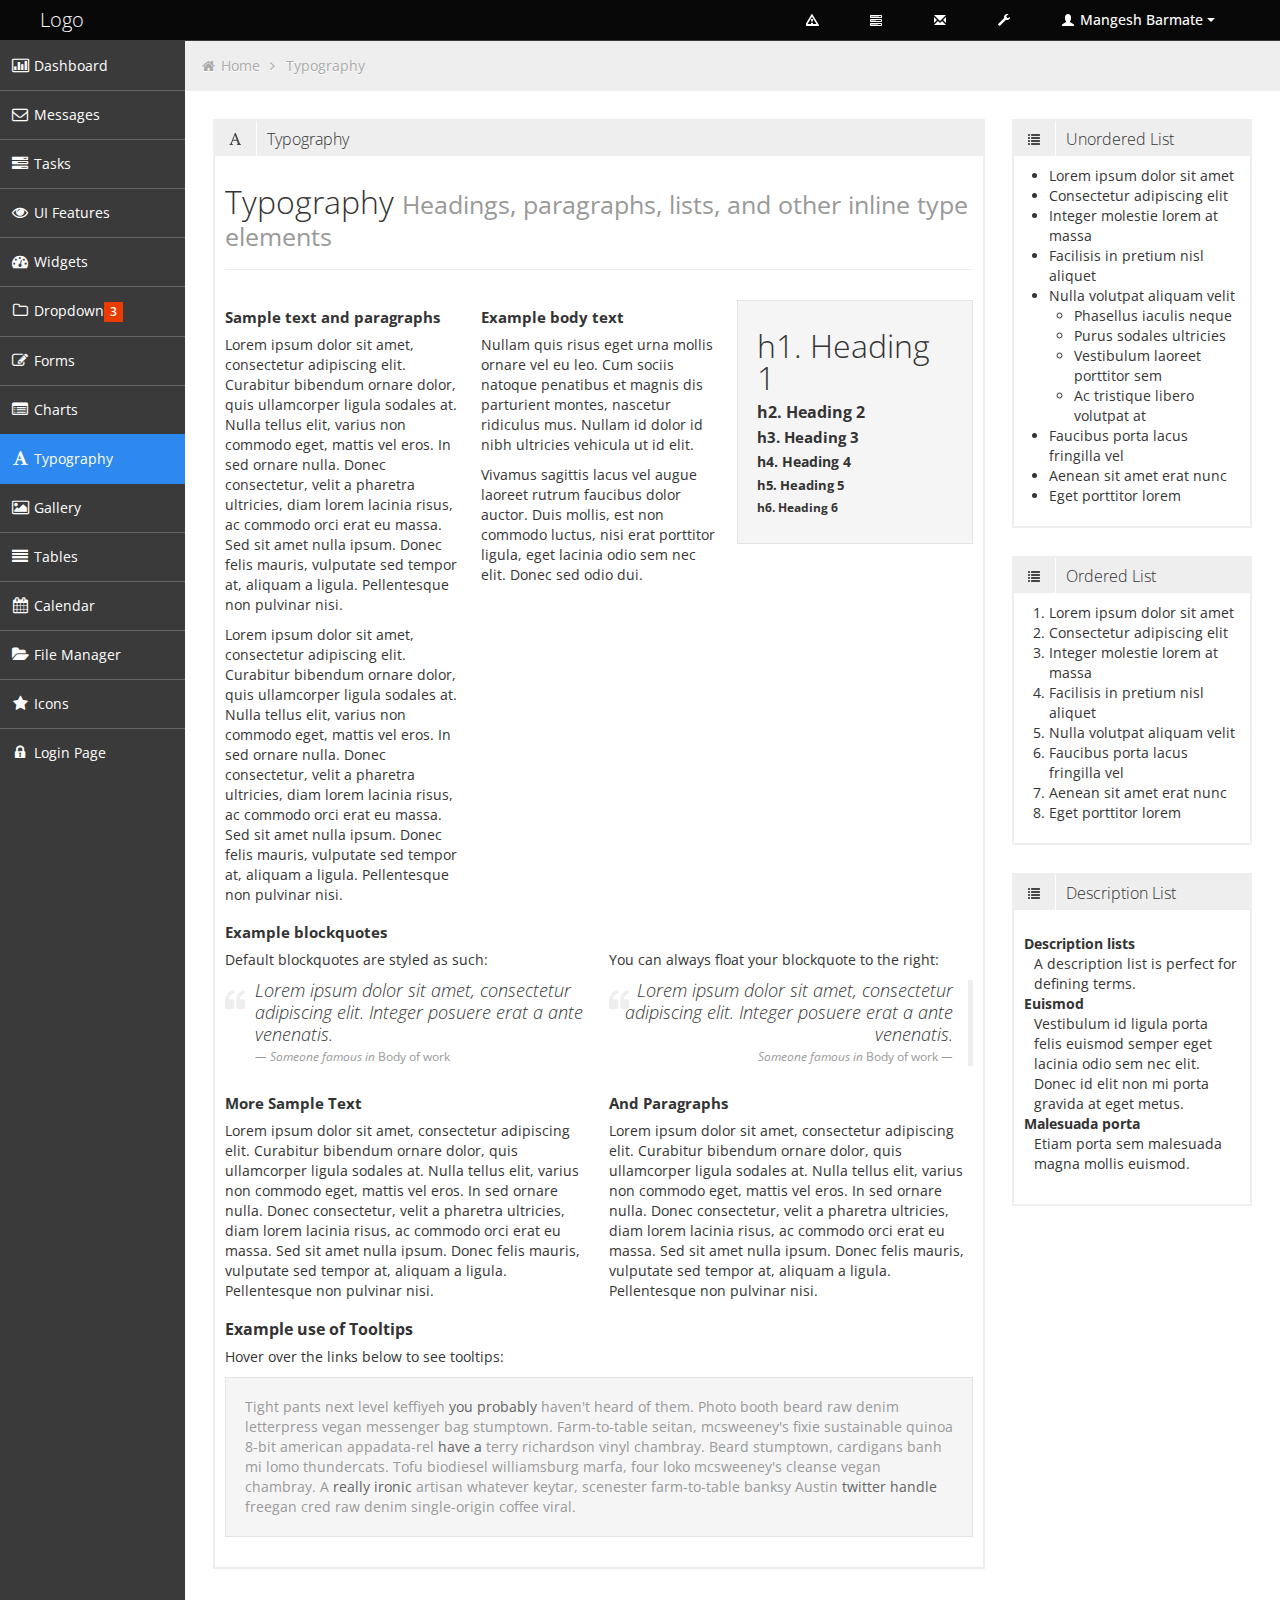
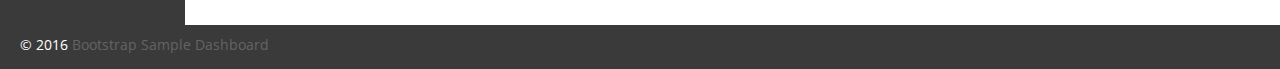
<file: typography.html>
<!DOCTYPE html>
<html lang="en">
<head>
	
	<!-- start: Meta -->
	<meta charset="utf-8">
	<title>Bootstrap Sample demo</title>
	<meta name="description" content="Bootstrap Metro Dashboard">
	<meta name="author" content="Mangesh Barmate">
	<meta name="keyword" content="Metro, Metro UI, Dashboard, Bootstrap, Admin, Template, Theme, Responsive, Fluid, Retina">
	<!-- end: Meta -->
	
	<!-- start: Mobile Specific -->
	<meta name="viewport" content="width=device-width, initial-scale=1">
	<!-- end: Mobile Specific -->
	
	<!-- start: CSS -->
	<link id="bootstrap-style" href="css/bootstrap.min.css" rel="stylesheet">
	<link href="css/bootstrap-responsive.min.css" rel="stylesheet">
	<link id="base-style" href="css/style.css" rel="stylesheet">
	<link id="base-style-responsive" href="css/style-responsive.css" rel="stylesheet">
	<link href='http://fonts.googleapis.com/css?family=Open+Sans:300italic,400italic,600italic,700italic,800italic,400,300,600,700,800&subset=latin,cyrillic-ext,latin-ext' rel='stylesheet' type='text/css'>
	<!-- end: CSS -->
	

	<!-- The HTML5 shim, for IE6-8 support of HTML5 elements -->
	<!--[if lt IE 9]>
	  	<script src="http://html5shim.googlecode.com/svn/trunk/html5.js"></script>
		<link id="ie-style" href="css/ie.css" rel="stylesheet">
	<![endif]-->
	
	<!--[if IE 9]>
		<link id="ie9style" href="css/ie9.css" rel="stylesheet">
	<![endif]-->
		
	<!-- start: Favicon -->
	<link rel="shortcut icon" href="img/favicon.ico">
	<!-- end: Favicon -->
	
		
		
		
</head>

<body>
		<!-- start: Header -->
	<div class="navbar">
		<div class="navbar-inner">
			<div class="container-fluid">
				<a class="btn btn-navbar" data-toggle="collapse" data-target=".top-nav.nav-collapse,.sidebar-nav.nav-collapse">
					<span class="icon-bar"></span>
					<span class="icon-bar"></span>
					<span class="icon-bar"></span>
				</a>
				<a class="brand" href="index.html"><span>Logo</span></a>
								
				<!-- start: Header Menu -->
				<div class="nav-no-collapse header-nav">
					<ul class="nav pull-right">
						<li class="dropdown hidden-phone">
							<a class="btn dropdown-toggle" data-toggle="dropdown" href="#">
								<i class="halflings-icon white warning-sign"></i>
							</a>
							<ul class="dropdown-menu notifications">
								<li class="dropdown-menu-title">
 									<span>You have 11 notifications</span>
									<a href="#refresh"><i class="icon-repeat"></i></a>
								</li>	
                            	<li>
                                    <a href="#">
										<span class="icon blue"><i class="icon-user"></i></span>
										<span class="message">New user registration</span>
										<span class="time">1 min</span> 
                                    </a>
                                </li>
								<li>
                                    <a href="#">
										<span class="icon green"><i class="icon-comment-alt"></i></span>
										<span class="message">New comment</span>
										<span class="time">7 min</span> 
                                    </a>
                                </li>
								<li>
                                    <a href="#">
										<span class="icon green"><i class="icon-comment-alt"></i></span>
										<span class="message">New comment</span>
										<span class="time">8 min</span> 
                                    </a>
                                </li>
								<li>
                                    <a href="#">
										<span class="icon green"><i class="icon-comment-alt"></i></span>
										<span class="message">New comment</span>
										<span class="time">16 min</span> 
                                    </a>
                                </li>
								<li>
                                    <a href="#">
										<span class="icon blue"><i class="icon-user"></i></span>
										<span class="message">New user registration</span>
										<span class="time">36 min</span> 
                                    </a>
                                </li>
								<li>
                                    <a href="#">
										<span class="icon yellow"><i class="icon-shopping-cart"></i></span>
										<span class="message">2 items sold</span>
										<span class="time">1 hour</span> 
                                    </a>
                                </li>
								<li class="warning">
                                    <a href="#">
										<span class="icon red"><i class="icon-user"></i></span>
										<span class="message">User deleted account</span>
										<span class="time">2 hour</span> 
                                    </a>
                                </li>
								<li class="warning">
                                    <a href="#">
										<span class="icon red"><i class="icon-shopping-cart"></i></span>
										<span class="message">New comment</span>
										<span class="time">6 hour</span> 
                                    </a>
                                </li>
								<li>
                                    <a href="#">
										<span class="icon green"><i class="icon-comment-alt"></i></span>
										<span class="message">New comment</span>
										<span class="time">yesterday</span> 
                                    </a>
                                </li>
								<li>
                                    <a href="#">
										<span class="icon blue"><i class="icon-user"></i></span>
										<span class="message">New user registration</span>
										<span class="time">yesterday</span> 
                                    </a>
                                </li>
                                <li class="dropdown-menu-sub-footer">
                            		<a>View all notifications</a>
								</li>	
							</ul>
						</li>
						<!-- start: Notifications Dropdown -->
						<li class="dropdown hidden-phone">
							<a class="btn dropdown-toggle" data-toggle="dropdown" href="#">
								<i class="halflings-icon white tasks"></i>
							</a>
							<ul class="dropdown-menu tasks">
								<li class="dropdown-menu-title">
 									<span>You have 17 tasks in progress</span>
									<a href="#refresh"><i class="icon-repeat"></i></a>
								</li>
								<li>
                                    <a href="#">
										<span class="header">
											<span class="title">iOS Development</span>
											<span class="percent"></span>
										</span>
                                        <div class="taskProgress progressSlim red">80</div> 
                                    </a>
                                </li>
                                <li>
                                    <a href="#">
										<span class="header">
											<span class="title">Android Development</span>
											<span class="percent"></span>
										</span>
                                        <div class="taskProgress progressSlim green">47</div> 
                                    </a>
                                </li>
                                <li>
                                    <a href="#">
										<span class="header">
											<span class="title">ARM Development</span>
											<span class="percent"></span>
										</span>
                                        <div class="taskProgress progressSlim yellow">32</div> 
                                    </a>
                                </li>
								<li>
                                    <a href="#">
										<span class="header">
											<span class="title">ARM Development</span>
											<span class="percent"></span>
										</span>
                                        <div class="taskProgress progressSlim greenLight">63</div> 
                                    </a>
                                </li>
                                <li>
                                    <a href="#">
										<span class="header">
											<span class="title">ARM Development</span>
											<span class="percent"></span>
										</span>
                                        <div class="taskProgress progressSlim orange">80</div> 
                                    </a>
                                </li>
								<li>
                            		<a class="dropdown-menu-sub-footer">View all tasks</a>
								</li>	
							</ul>
						</li>
						<!-- end: Notifications Dropdown -->
						<!-- start: Message Dropdown -->
						<li class="dropdown hidden-phone">
							<a class="btn dropdown-toggle" data-toggle="dropdown" href="#">
								<i class="halflings-icon white envelope"></i>
							</a>
							<ul class="dropdown-menu messages">
								<li class="dropdown-menu-title">
 									<span>You have 9 messages</span>
									<a href="#refresh"><i class="icon-repeat"></i></a>
								</li>	
                            	<li>
                                    <a href="#">
										<span class="avatar"><img src="img/avatar.jpg" alt="Avatar"></span>
										<span class="header">
											<span class="from">
										    	Mangesh Barmate
										     </span>
											<span class="time">
										    	6 min
										    </span>
										</span>
                                        <span class="message">
                                            Lorem ipsum dolor sit amet consectetur adipiscing elit, et al commore
                                        </span>  
                                    </a>
                                </li>
                                <li>
                                    <a href="#">
										<span class="avatar"><img src="img/avatar.jpg" alt="Avatar"></span>
										<span class="header">
											<span class="from">
										    	Mangesh Barmate
										     </span>
											<span class="time">
										    	56 min
										    </span>
										</span>
                                        <span class="message">
                                            Lorem ipsum dolor sit amet consectetur adipiscing elit, et al commore
                                        </span>  
                                    </a>
                                </li>
                                <li>
                                    <a href="#">
										<span class="avatar"><img src="img/avatar.jpg" alt="Avatar"></span>
										<span class="header">
											<span class="from">
										    	Mangesh Barmate
										     </span>
											<span class="time">
										    	3 hours
										    </span>
										</span>
                                        <span class="message">
                                            Lorem ipsum dolor sit amet consectetur adipiscing elit, et al commore
                                        </span>  
                                    </a>
                                </li>
								<li>
                                    <a href="#">
										<span class="avatar"><img src="img/avatar.jpg" alt="Avatar"></span>
										<span class="header">
											<span class="from">
										    	Mangesh Barmate
										     </span>
											<span class="time">
										    	yesterday
										    </span>
										</span>
                                        <span class="message">
                                            Lorem ipsum dolor sit amet consectetur adipiscing elit, et al commore
                                        </span>  
                                    </a>
                                </li>
                                <li>
                                    <a href="#">
										<span class="avatar"><img src="img/avatar.jpg" alt="Avatar"></span>
										<span class="header">
											<span class="from">
										    	Mangesh Barmate
										     </span>
											<span class="time">
										    	Jul 25, 2012
										    </span>
										</span>
                                        <span class="message">
                                            Lorem ipsum dolor sit amet consectetur adipiscing elit, et al commore
                                        </span>  
                                    </a>
                                </li>
								<li>
                            		<a class="dropdown-menu-sub-footer">View all messages</a>
								</li>	
							</ul>
						</li>
						<!-- end: Message Dropdown -->
						<li>
							<a class="btn" href="#">
								<i class="halflings-icon white wrench"></i>
							</a>
						</li>
						<!-- start: User Dropdown -->
						<li class="dropdown">
							<a class="btn dropdown-toggle" data-toggle="dropdown" href="#">
								<i class="halflings-icon white user"></i> Mangesh Barmate
								<span class="caret"></span>
							</a>
							<ul class="dropdown-menu">
								<li class="dropdown-menu-title">
 									<span>Account Settings</span>
								</li>
								<li><a href="#"><i class="halflings-icon user"></i> Profile</a></li>
								<li><a href="login.html"><i class="halflings-icon off"></i> Logout</a></li>
							</ul>
						</li>
						<!-- end: User Dropdown -->
					</ul>
				</div>
				<!-- end: Header Menu -->
				
			</div>
		</div>
	</div>
	<!-- start: Header -->
	
		<div class="container-fluid-full">
		<div class="row-fluid">
				
			<!-- start: Main Menu -->
			<div id="sidebar-left" class="span2">
				<div class="nav-collapse sidebar-nav">
					<ul class="nav nav-tabs nav-stacked main-menu">
						<li><a href="index.html"><i class="icon-bar-chart"></i><span class="hidden-tablet"> Dashboard</span></a></li>	
						<li><a href="messages.html"><i class="icon-envelope"></i><span class="hidden-tablet"> Messages</span></a></li>
						<li><a href="tasks.html"><i class="icon-tasks"></i><span class="hidden-tablet"> Tasks</span></a></li>
						<li><a href="ui.html"><i class="icon-eye-open"></i><span class="hidden-tablet"> UI Features</span></a></li>
						<li><a href="widgets.html"><i class="icon-dashboard"></i><span class="hidden-tablet"> Widgets</span></a></li>
						<li>
							<a class="dropmenu" href="#"><i class="icon-folder-close-alt"></i><span class="hidden-tablet"> Dropdown</span><span class="label label-important"> 3 </span></a>
							<ul>
								<li><a class="submenu" href="submenu.html"><i class="icon-file-alt"></i><span class="hidden-tablet"> Sub Menu 1</span></a></li>
								<li><a class="submenu" href="submenu2.html"><i class="icon-file-alt"></i><span class="hidden-tablet"> Sub Menu 2</span></a></li>
								<li><a class="submenu" href="submenu3.html"><i class="icon-file-alt"></i><span class="hidden-tablet"> Sub Menu 3</span></a></li>
							</ul>	
						</li>
						<li><a href="form.html"><i class="icon-edit"></i><span class="hidden-tablet"> Forms</span></a></li>
						<li><a href="chart.html"><i class="icon-list-alt"></i><span class="hidden-tablet"> Charts</span></a></li>
						<li><a href="typography.html"><i class="icon-font"></i><span class="hidden-tablet"> Typography</span></a></li>
						<li><a href="gallery.html"><i class="icon-picture"></i><span class="hidden-tablet"> Gallery</span></a></li>
						<li><a href="table.html"><i class="icon-align-justify"></i><span class="hidden-tablet"> Tables</span></a></li>
						<li><a href="calendar.html"><i class="icon-calendar"></i><span class="hidden-tablet"> Calendar</span></a></li>
						<li><a href="file-manager.html"><i class="icon-folder-open"></i><span class="hidden-tablet"> File Manager</span></a></li>
						<li><a href="icon.html"><i class="icon-star"></i><span class="hidden-tablet"> Icons</span></a></li>
						<li><a href="login.html"><i class="icon-lock"></i><span class="hidden-tablet"> Login Page</span></a></li>
					</ul>
				</div>
			</div>
			<!-- end: Main Menu -->
			
			<noscript>
				<div class="alert alert-block span10">
					<h4 class="alert-heading">Warning!</h4>
					<p>You need to have <a href="http://en.wikipedia.org/wiki/JavaScript" target="_blank">JavaScript</a> enabled to use this site.</p>
				</div>
			</noscript>
			
			<!-- start: Content -->
			<div id="content" class="span10">
			
						
			<ul class="breadcrumb">
				<li>
					<i class="icon-home"></i>
					<a href="index.html">Home</a> 
					<i class="icon-angle-right"></i>
				</li>
				<li><a href="#">Typography</a></li>
			</ul>

			<div class="row-fluid sortable">
				<div class="box span9">
					<div class="box-header">
						<h2><i class="halflings-icon font"></i><span class="break"></span>Typography</h2>
					</div>
					<div class="box-content">
						  <div class="page-header">
							  <h1>Typography <small>Headings, paragraphs, lists, and other inline type elements</small></h1>
						  </div>     
						  <div class="row-fluid">            
							  <div class="span4">
								<h3>Sample text and paragraphs</h3>
								<p>
								Lorem ipsum dolor sit amet, consectetur adipiscing elit. Curabitur bibendum ornare dolor, quis ullamcorper ligula sodales at. Nulla tellus elit, varius non commodo eget, mattis vel eros. In sed ornare nulla. Donec consectetur, velit a pharetra ultricies, diam lorem lacinia risus, ac commodo orci erat eu massa. Sed sit amet nulla ipsum. Donec felis mauris, vulputate sed tempor at, aliquam a ligula. Pellentesque non pulvinar nisi.
								</p>
								<p>
								Lorem ipsum dolor sit amet, consectetur adipiscing elit. Curabitur bibendum ornare dolor, quis ullamcorper ligula sodales at. Nulla tellus elit, varius non commodo eget, mattis vel eros. In sed ornare nulla. Donec consectetur, velit a pharetra ultricies, diam lorem lacinia risus, ac commodo orci erat eu massa. Sed sit amet nulla ipsum. Donec felis mauris, vulputate sed tempor at, aliquam a ligula. Pellentesque non pulvinar nisi.
								</p>
							  </div>
							  <div class="span4">
								<h3>Example body text</h3>
								<p>Nullam quis risus eget urna mollis ornare vel eu leo. Cum sociis natoque penatibus et magnis dis parturient montes, nascetur ridiculus mus. Nullam id dolor id nibh ultricies vehicula ut id elit.</p>
								<p>Vivamus sagittis lacus vel augue laoreet rutrum faucibus dolor auctor. Duis mollis, est non commodo luctus, nisi erat porttitor ligula, eget lacinia odio sem nec elit. Donec sed odio dui.</p>
							  </div>
							  <div class="span4 ">
								<div class="well">
								  <h1>h1. Heading 1</h1>
								  <h2>h2. Heading 2</h2>
								  <h3>h3. Heading 3</h3>
								  <h4>h4. Heading 4</h4>
								  <h5>h5. Heading 5</h5>
								  <h6>h6. Heading 6</h6>
								</div>
							  </div>
						  </div><!--/row -->                           
						
						  <div class="row-fluid">
							  <div class="span12">
								  <h3>Example blockquotes</h3>
								  <div class="row-fluid">
									<div class="span6">
									  <p>Default blockquotes are styled as such:</p>
									  <blockquote>
										<p>Lorem ipsum dolor sit amet, consectetur adipiscing elit. Integer posuere erat a ante venenatis.</p>
										<small>Someone famous in <cite title="">Body of work</cite></small>
									  </blockquote>
									</div>
									<div class="span6">
									  <p>You can always float your blockquote to the right:</p>
									  <blockquote class="pull-right">
										<p>Lorem ipsum dolor sit amet, consectetur adipiscing elit. Integer posuere erat a ante venenatis.</p>
										<small>Someone famous in <cite title="">Body of work</cite></small>
									  </blockquote>
									</div>
								  </div>
							  </div>
						  </div>
						  <div class="row-fluid">
								<div class="span6">
								<h3>More Sample Text</h3>
								<p>
								Lorem ipsum dolor sit amet, consectetur adipiscing elit. Curabitur bibendum ornare dolor, quis ullamcorper ligula sodales at. Nulla tellus elit, varius non commodo eget, mattis vel eros. In sed ornare nulla. Donec consectetur, velit a pharetra ultricies, diam lorem lacinia risus, ac commodo orci erat eu massa. Sed sit amet nulla ipsum. Donec felis mauris, vulputate sed tempor at, aliquam a ligula. Pellentesque non pulvinar nisi.
								</p>
								</div>
								<div class="span6">
								<h3>And Paragraphs</h3>
								<p>
								Lorem ipsum dolor sit amet, consectetur adipiscing elit. Curabitur bibendum ornare dolor, quis ullamcorper ligula sodales at. Nulla tellus elit, varius non commodo eget, mattis vel eros. In sed ornare nulla. Donec consectetur, velit a pharetra ultricies, diam lorem lacinia risus, ac commodo orci erat eu massa. Sed sit amet nulla ipsum. Donec felis mauris, vulputate sed tempor at, aliquam a ligula. Pellentesque non pulvinar nisi.
								</p>
							  </div>
						  </div>
						  <div class="row-fluid">
							  <div class="span12">
								<h2>Example use of Tooltips</h2>
								<p>Hover over the links below to see tooltips:</p>
								<div class="tooltip-demo well">
								  <p class="muted" style="margin-bottom: 0;">Tight pants next level keffiyeh <a href="#" data-rel="tooltip" data-original-title="first tooltip">you probably</a> haven't heard of them. Photo booth beard raw denim letterpress vegan messenger bag stumptown. Farm-to-table seitan, mcsweeney's fixie sustainable quinoa 8-bit american appadata-rel <a href="#" data-rel="tooltip" data-original-title="Another tooltip">have a</a> terry richardson vinyl chambray. Beard stumptown, cardigans banh mi lomo thundercats. Tofu biodiesel williamsburg marfa, four loko mcsweeney's cleanse vegan chambray. A <a href="#" data-rel="tooltip" data-original-title="Another one here too">really ironic</a> artisan whatever keytar, scenester farm-to-table banksy Austin <a href="#" data-rel="tooltip" data-original-title="The last tip!">twitter handle</a> freegan cred raw denim single-origin coffee viral.
								  </p>
								</div>                                  
							  </div>
						  </div>	 
					  </div>
				</div><!--/span-->
				
				<div class="box span3">
					<div class="box-header" data-original-title>
						<h2><i class="halflings-icon list"></i><span class="break"></span>Unordered List</h2>
					</div>
					<div class="box-content">
						<ul>
						  <li>Lorem ipsum dolor sit amet</li>
						  <li>Consectetur adipiscing elit</li>
						  <li>Integer molestie lorem at massa</li>
						  <li>Facilisis in pretium nisl aliquet</li>
						  <li>Nulla volutpat aliquam velit
							<ul>
							  <li>Phasellus iaculis neque</li>
							  <li>Purus sodales ultricies</li>
							  <li>Vestibulum laoreet porttitor sem</li>
							  <li>Ac tristique libero volutpat at</li>
							</ul>
						  </li>
						  <li>Faucibus porta lacus fringilla vel</li>
						  <li>Aenean sit amet erat nunc</li>
						  <li>Eget porttitor lorem</li>
						</ul>            
					</div>
				</div><!--/span-->
				
				<div class="box span3">
					<div class="box-header" data-original-title>
						<h2><i class="halflings-icon list"></i><span class="break"></span>Ordered List</h2>
					</div>
					<div class="box-content">
						<ol>
						  <li>Lorem ipsum dolor sit amet</li>
						  <li>Consectetur adipiscing elit</li>
						  <li>Integer molestie lorem at massa</li>
						  <li>Facilisis in pretium nisl aliquet</li>
						  <li>Nulla volutpat aliquam velit</li>
						  <li>Faucibus porta lacus fringilla vel</li>
						  <li>Aenean sit amet erat nunc</li>
						  <li>Eget porttitor lorem</li>
						</ol>           
					</div>
				</div><!--/span-->
				
				<div class="box span3">
					<div class="box-header" data-original-title>
						<h2><i class="halflings-icon list"></i><span class="break"></span>Description List</h2>
					</div>
					<div class="box-content">
						<dl>
						  <dt>Description lists</dt>
						  <dd>A description list is perfect for defining terms.</dd>
						  <dt>Euismod</dt>
						  <dd>Vestibulum id ligula porta felis euismod semper eget lacinia odio sem nec elit.</dd>
						  <dd>Donec id elit non mi porta gravida at eget metus.</dd>
						  <dt>Malesuada porta</dt>
						  <dd>Etiam porta sem malesuada magna mollis euismod.</dd>
						</dl>            
					</div>
				</div><!--/span-->
				
				
			
			</div><!--/row-->
    

	</div><!--/.fluid-container-->
	
			<!-- end: Content -->
		</div><!--/#content.span10-->
		</div><!--/fluid-row-->
		
	<div class="modal hide fade" id="myModal">
		<div class="modal-header">
			<button type="button" class="close" data-dismiss="modal">×</button>
			<h3>Settings</h3>
		</div>
		<div class="modal-body">
			<p>Here settings can be configured...</p>
		</div>
		<div class="modal-footer">
			<a href="#" class="btn" data-dismiss="modal">Close</a>
			<a href="#" class="btn btn-primary">Save changes</a>
		</div>
	</div>
	
	<div class="clearfix"></div>
	
	<footer>

		<p>
			<span style="text-align:left;float:left">&copy; 2016 <a href="http://jiji262.github.io/Bootstrap_Metro_Dashboard/" alt="Bootstrap_Metro_Dashboard">Bootstrap Sample Dashboard</a></span>
			
		</p>

	</footer>
	
	<!-- start: JavaScript-->

		<script src="js/jquery-1.9.1.min.js"></script>
	<script src="js/jquery-migrate-1.0.0.min.js"></script>
	
		<script src="js/jquery-ui-1.10.0.custom.min.js"></script>
	
		<script src="js/jquery.ui.touch-punch.js"></script>
	
		<script src="js/modernizr.js"></script>
	
		<script src="js/bootstrap.min.js"></script>
	
		<script src="js/jquery.cookie.js"></script>
	
		<script src='js/fullcalendar.min.js'></script>
	
		<script src='js/jquery.dataTables.min.js'></script>

		<script src="js/excanvas.js"></script>
	<script src="js/jquery.flot.js"></script>
	<script src="js/jquery.flot.pie.js"></script>
	<script src="js/jquery.flot.stack.js"></script>
	<script src="js/jquery.flot.resize.min.js"></script>
	
		<script src="js/jquery.chosen.min.js"></script>
	
		<script src="js/jquery.uniform.min.js"></script>
		
		<script src="js/jquery.cleditor.min.js"></script>
	
		<script src="js/jquery.noty.js"></script>
	
		<script src="js/jquery.elfinder.min.js"></script>
	
		<script src="js/jquery.raty.min.js"></script>
	
		<script src="js/jquery.iphone.toggle.js"></script>
	
		<script src="js/jquery.uploadify-3.1.min.js"></script>
	
		<script src="js/jquery.gritter.min.js"></script>
	
		<script src="js/jquery.imagesloaded.js"></script>
	
		<script src="js/jquery.masonry.min.js"></script>
	
		<script src="js/jquery.knob.modified.js"></script>
	
		<script src="js/jquery.sparkline.min.js"></script>
	
		<script src="js/counter.js"></script>
	
		<script src="js/retina.js"></script>

		<script src="js/custom.js"></script>
	<!-- end: JavaScript-->
	
</body>
</html>
</file>
<file: css/style-responsive.css>
/* Higher than 1200 (desktop devices)
====================================================================== */
@media (min-width: 1200px) {
	
	.container-fluid-full {
		overflow: hidden;
		position: relative;
		height: 100%;
	}
	
	#content {
		width: 85.578%;
		padding: 28px;
		margin: 0px 0px;
		margin-left: 14.422% !important;
	}
		
	#sidebar-left {
		background: #3A3A3A;
		margin-left: 0px !important;
		position: absolute;
		height: 100%;
	}
	
	.sidebar-nav > ul{
		margin: 0px;
	}
	
	footer {
		margin: 0px 0px 0px 0px;
		padding: 10px 20px;
	}
	
}

/* Higher than 960 (desktop devices)
====================================================================== */
@media only screen and (min-width: 980px) and (max-width: 1199px){
	
	.container-fluid-full {
		overflow: hidden;
		position: relative;
		height: 100%;
	}
	
	#content {
		width: 85.578%;
		padding: 20px;
		margin: 0px;
		margin-left: 14.422% !important;
	}
	
	.dark {
		padding: 20px;
		top: -20px;
		right: -12px;
		margin-bottom: -56px;
		margin-right: -30px;	
	}
	
	
	#sidebar-left {
		background: #3A3A3A;
		margin-left: 0px !important;
		position: absolute;
		height: 100%;
	}
	
	.sidebar-nav > ul{
		margin: 0px;
	}
	
	.sparkLineStats {
		position: relative; 
		padding-bottom: 4px;
	}
	
	.sparkLineStats li {
		font-size: 10px;
		line-height: 42px;
	}
	
	.sparkLineStats li .number {
		font-size: 16px;
		font-weight: 700; 
		padding:0 0px; 
	}
	
	.breadcrumb {
		margin: -20px -20px 20px -20px;	
	}
	
	.statbox,
	.widget,
	.box,
	.circleStatsItemBox {
		margin-bottom: 20px;
	}
	
	/* Page: Tasks
	=================================================================== */

	.task .desc {
		display: inline-block;
		width: 70%;
		padding: 10px 10px;
		font-size: 12px;
	}

	.task .desc .title {
		font-size: 16px;
		margin-bottom: 5px;
	}

	.task .time {
		display: inline-block;
		float: right;
		width: 20%;
		padding: 10px 10px;
		font-size: 12px;
		text-align: right;
	}

	.task .time .date {
		font-size: 16px;
		margin-bottom: 5px;	
	}

	footer {
		margin: 0px;
		padding: 10px 20px;
	}
	
}

/* Tablet Portrait (devices and browsers)
====================================================================== */
@media only screen and (min-width: 768px) and (max-width: 979px) {
	
	.container-fluid-full {
		overflow: hidden;
		position: relative;
		height: 100%;
	}
	
	#content {
		width: 91.666%;
		padding: 22px;
		margin: 0px 0px;
		margin-left: 8.334% !important;
	}
	
	.dark {
		padding: 20px;
		top: -22px;
		right: -15px;
		margin-bottom: -56px;
		margin-right: -30px;
	}
	
	.breadcrumb {
		margin: -22px -22px 22px -22px;	
	}
	
	.statbox,
	.widget,
	.box,
	.circleStatsItemBox {
		margin-bottom: 22px;
	}
		
	#sidebar-left {
		background: #3A3A3A;
		margin-left: 0px !important;
		position: absolute;
		height: 100%;
		width: 8.334% !important;
	}
	
	.sidebar-nav > ul{
		margin: 0px;
	}
	
	.nav-tabs.nav-stacked > li > a,
	.nav-tabs.nav-stacked > li > ul > li > a {
		text-align: center;
		margin-top: -2px;	
	}
		
	.noMargin {
		margin-left: 0px !important;
	}
	
	.btn-navbar {
		display: none !important;
	}
	
	.nav-collapse,
  	.nav-collapse.collapse {
    	height: auto !important;
    	overflow: visible !important;
		margin-left: 0px !important;
  	}
	
	
	.stats-date .range {
		font-size: 16px;
		font-weight: 300;
	}


	.stat .left .number {
		font-size: 16px;
		font-weight: 300;
	}

	.stat .left .title {
		font-size: 9px;
	}

	.stat .right .percent {
		text-align: center;
		font-size: 12px;
		line-height: 16px;
	}
	
	.box-small-link {
		font-size: 20px;
	}
	
	.sparkLineStats {
		padding-bottom: 10px;
	}
	
	.sparkLineStats li {
		font-size: 10px;
		line-height: 43px;
	}
	
	.sparkLineStats li .number {
		font-size: 12px;
		font-weight: 700; 
		padding:0 0px; 
	}
	
	/* Page: Tasks
	=================================================================== */

	.task {
		border-bottom: 1px solid #f9f9f9;
		margin-bottom: 1px;
	}

	.task.high {
		border-left: 2px solid rgba(250,96,61,1);
	}

	.task.medium {
		border-left: 2px solid rgba(250,187,61,1);
	}

	.task.low {
		border-left: 2px solid rgba(120,205,81,1);
	}

	.task .desc {
		display: inline-block;
		width: 65%;
		padding: 10px 10px;
		font-size: 10px;
		margin-right: -20px;
	}

	.task .desc .title{
		font-size: 14px;
		margin-bottom: 5px;
	}

	.task .time {
		display: inline-block;
		float: right;
		width: 25%;
		padding: 10px 10px;
		font-size: 10px;
		text-align: right;
	}

	.task .time .date {
		font-size: 14px;
		margin-bottom: 5px;	
	}

	.timeslot .task span {
		border: 2px solid rgba(103, 194, 239, 1);
		background: rgba(103, 194, 239, .1);
		padding: 5px;
		display: block;
		font-size: 10px;
	}

	.timeslot .task span span{
		border: 0px;
		background: transparent;
		padding: 0px;
	}

	.timeslot .task span span.details{
		font-size: 14px;
		margin-bottom: 0px;
	}

	.timeslot .task span span.remaining{
		font-size: 12px;
	}
	
	footer {
		margin: 0px;
		padding: 10px 20px;
	}
	
}

/* All Mobile Sizes (devices and browser)
====================================================================== */
@media only screen and (max-width: 767px) {
	
	#content {
		overflow: hidden;
		margin: -10px 0px 0px 0px;
	}
	
	.breadcrumb {
		margin: -5px -5px 5px -5px;
	}
	
	.nav-tabs.nav-stacked > li > a,
	.nav-tabs.nav-stacked > li > ul > li > a {
		margin-top: -2px;	
	}
		
	.dark {
		padding: 5px;
		top: 5px;
		right: 0px;
		margin-bottom: 0px;
		margin-right: 0px;
		position: relative;
		border: 0px;
	}
	
	.statbox,
	.widget,
	.box,
	.circleStatsItemBox {
		margin-bottom: 20px !important;
	}
	
	/* Page: Tasks
	=================================================================== */

	.task {
		border-bottom: 1px solid #f9f9f9;
		margin-bottom: 1px;
	}

	.task.high {
		border-left: 2px solid rgba(250,96,61,1);
	}

	.task.medium {
		border-left: 2px solid rgba(250,187,61,1);
	}

	.task.low {
		border-left: 2px solid rgba(120,205,81,1);
	}

	.task .desc {
		display: inline-block;
		width: 65%;
		padding: 10px 10px;
		font-size: 10px;
		margin-right: -20px;
	}

	.task .desc .title{
		font-size: 14px;
		margin-bottom: 5px;
	}

	.task .time {
		display: inline-block;
		float: right;
		width: 25%;
		padding: 10px 10px;
		font-size: 10px;
		text-align: right;
	}

	.task .time .date {
		font-size: 14px;
		margin-bottom: 5px;	
	}

	.timeslot .task span {
		border: 2px solid rgba(103, 194, 239, 1);
		background: rgba(103, 194, 239, .1);
		padding: 5px;
		display: block;
		font-size: 10px;
		-webkit-border-radius: 4px;
		   -moz-border-radius: 4px;
				border-radius: 4px;
	}

	.timeslot .task span span{
		border: 0px;
		background: transparent;
		padding: 0px;
	}

	.timeslot .task span span.details{
		font-size: 14px;
		margin-bottom: 0px;
	}

	.timeslot .task span span.remaining{
		font-size: 12px;
	}
	
	
}

/* Mobile Landscape Size to Tablet Portrait (devices and browsers)
====================================================================== */
@media only screen and (min-width: 480px) and (max-width: 767px) {
	
	body {
		padding: 0px;
	}
	
	#content {
		padding: 5px;
	}
	
	.stat {
		width: 50%;
		margin: 10px 0% 0% 0%;
		float: left;
	}
		
	.quick-button,
	.quick-button-small {
		margin-bottom: 20px;
	}
	
	.pull-right {
		width: 100%;
		margin: 10px auto;
		text-align: center;
	}
	
	.fc-button-today,
	.fc-button-month,
	.fc-button-agendaWeek,
	.fc-button-agendaDay {
		display: none;
	}
	
	footer {
		padding: 10px 20px;
	}
	
}

/* Mobile Portrait Size to Mobile Landscape Size (devices and browsers)
=================================================================== */
@media only screen and (max-width: 479px) {
	
	body {
		padding: 0px;
	}
	
	#content {
		padding: 5px;
	}
	
	.stat {
		width: 100%;
		margin: 1% 0% 0% 0%;
		float: left;
	}
		
	.quick-button,
	.quick-button-small {
		margin-bottom: 20px;
	}
	
	.pull-right {
		width: 100%;
		margin: 10px auto;
		text-align: center;
	}
	
	.fc-button-today,
	.fc-button-month,
	.fc-button-agendaWeek,
	.fc-button-agendaDay {
		display: none;
	}
	
	table,
	.pagination {
		font-size: 10px;
	}
	
	.pagination {
		padding: 5px;
	}
	
	.ui-slider-handle {
		margin-top: 1px !important;
	}

	.sliderVertical .ui-slider-handle {
		margin: 0px 0px -10px 1px !important;
	}
	
	
	footer {
		padding: 10px 20px;
	}
	
}
</file>
<file: css/ie.css>
.navbar-inner a i {
	margin-top: 4px;
}

.box-header h2 i {
	margin-top: 1px;
}

.todo-actions i {
	margin: 2px 5px 0px 5px;	
}

.message .header i {
	margin-top: 3px;
}

.container-fluid-full {
	overflow: hidden;
	position: relative;
	height: 100%;
}

#content {
	width: 85.578%;
	padding: 28px;
	margin: 0px 0px;
	margin-left: 14.422% !important;
}
	
#sidebar-left {
	background: #3D3D3D;
	margin-left: 0px !important;
	position: absolute;
	height: 100%;
}

hr {
	height: 2px;
	border: none;
	background: #f9f9f9;
}

.dark {
	right: -12px;	
}

footer {
	margin: 0px 0px 0px 0px;
	padding: 10px 20px;
}

.hideInIE8 {
	display: none;
}

.task .time .date {
	font-size: 14px;
	margin-bottom: 5px;	
}

.statbox .footer {
	background:none;
	-ms-filter:progid:DXImageTransform.Microsoft.gradient(startColorstr=#19FFFFFF,endColorstr=#19FFFFFF);
	filter:progid:DXImageTransform.Microsoft.gradient(startColorstr=#19FFFFFF,endColorstr=#19FFFFFF);
	zoom: 1;
}

.statbox .footer:hover {
	background:none;
	-ms-filter:progid:DXImageTransform.Microsoft.gradient(startColorstr=#33FFFFFF,endColorstr=#33FFFFFF);
	filter:progid:DXImageTransform.Microsoft.gradient(startColorstr=#33FFFFFF,endColorstr=#33FFFFFF);
	zoom: 1;
}

.sidebar-nav > ul > li > ul {
	background:none;
	-ms-filter:progid:DXImageTransform.Microsoft.gradient(startColorstr=#3F000000,endColorstr=#3F000000);
	filter:progid:DXImageTransform.Microsoft.gradient(startColorstr=#3F000000,endColorstr=#3F000000);
	zoom: 1;
}

.verticalChart .singleBar .bar .value span{
	color: #000;
}

.verticalChart .singleBar .bar {
	background:none;
	-ms-filter:progid:DXImageTransform.Microsoft.gradient(startColorstr=#33FFFFFF,endColorstr=#33FFFFFF);
	filter:progid:DXImageTransform.Microsoft.gradient(startColorstr=#33FFFFFF,endColorstr=#33FFFFFF);
	zoom: 1;
}

ul.chat.metro li .message {
	background:none;
	-ms-filter:progid:DXImageTransform.Microsoft.gradient(startColorstr=#44000000,endColorstr=#44000000);
	filter:progid:DXImageTransform.Microsoft.gradient(startColorstr=#44000000,endColorstr=#44000000);
	zoom: 1;
	border: 0px;
}

ul.chat.metro li.left .message .arrow {
	left: -20px;
}

ul.chat.metro li.right .message .arrow {
	right: -20px;
}
</file>
<file: css/ie9.css>
.dark {
	right: -25px;	
}

.btn-overlay {
	filter: none !important;	
}

hr,
.sliderOverlay,
.progressBarOverlay,
.slider,
.progress,
.progressSlim,
.ui-progressbar-value,
.ui-slider-range,
.sliderVertical {
	filter: none !important;
}

.verticalChart .singleBar .bar .value span{
	color: #3b3b41;
}
</file>
<file: css/style.css>
/*
* Author: Mangesh Barmate
* Template: Metro Admin Template - Bootstrap Theme
* Version: 1.0.0
* Bootstrap version: 2.3.1
* Copyright 2013 Bootstrap Metro Dashboard
* www: http://clabs.co
* mail: lukasz@clabs.co
* You can buy this theme on WrapBootstrap: https://wrapbootstrap.com/user/Bootstrap Metro Dashboard
*/

/* Import Section
=================================================================== */
@import url("jquery-ui-1.8.21.custom.css");								/* jQuery User Interface Framework Styles */
@import url("fullcalendar.css");										/* Calendars Styles */
@import url("chosen.css");												/* Select Boxes Styles */  
@import url("uniform.default.css");										/* Uniform Styles */
@import url("jquery.cleditor.css");										/* Text Editor Styles. */  
@import url("jquery.noty.css");											/* Noty Notifications Style */
@import url("noty_theme_default.css");									/* Noty Notifications Style */
@import url("elfinder.min.css");										/* File Manager Style */
@import url("elfinder.theme.css");										/* File Manager Style */
@import url("jquery.iphone.toggle.css");								/* Styles for iPhone */
@import url("uploadify.css");											/* Uploadify Styles */
@import url("jquery.gritter.css");										/* Growl Like Notifications Styles */
@import url("font-awesome.min.css");									/* Font Awesome Styles */
@import url("font-awesome-ie7.min.css");								/* Font Awesome Styles */
@import url("glyphicons.css");											/* Glyphicons Font */
@import url("halflings.css");											/* Glyphicons Halflings Font */
@import url("style-forms.css");											/* Forms */

/* Main Colors
=================================================================== */

.black,
.black [class="box-header"],
.black.box,
.slider.black .ui-slider-range, 
.progress.black .ui-progressbar-value
.sliderVertical.black .ui-slider-range,
.progressSlim.black .ui-progressbar-value {
	background: #222 !important;
	border-color: #222 !important;
	color: #fff;
}

.black .box-header h2 i,
.black .box-header .box-icon i,
.black .box-header .box-icon i:hover {
	opacity: 1;
	filter: alpha(opacity=100);
	-ms-filter:"progid:DXImageTransform.Microsoft.Alpha(Opacity=100)";
}

.green,
.green [class="box-header"],
.green.box,
.slider.green .ui-slider-range, 
.progress.green .ui-progressbar-value,
.sliderVertical.green .ui-slider-range,
.progressSlim.green .ui-progressbar-value,
.label-success,
.badge-success {
	background: #00A300 !important;
	border-color: #00A300 !important;
	color: #fff;
}

.greenDark,
.greenDark [class="box-header"],
.greenDark.box,
.slider.greenDark .ui-slider-range, 
.progress.greenDark .ui-progressbar-value,
.sliderVertical.greenDark .ui-slider-range,
.progressSlim.greenDark .ui-progressbar-value {
	background: #1E7145 !important;
	border-color: #1E7145 !important;
	color: #fff;
}

.greenLight,
.greenLight [class="box-header"],
.greenLight.box,
.slider.greenLight .ui-slider-range, 
.progress.greenLight .ui-progressbar-value,
.sliderVertical.greenLight .ui-slider-range,
.progressSlim.greenLight .ui-progressbar-value {
	background: #99B433 !important;
	border-color: #99B433 !important;
	color: #fff;
}

.pink,
.pink [class="box-header"],
.pink.box,
.slider.pink .ui-slider-range, 
.progress.pink .ui-progressbar-value,
.sliderVertical.pink .ui-slider-range,
.progressSlim.pink .ui-progressbar-value {
	background: #9F00A7 !important;
	border-color: #9F00A7 !important;
	color: #fff;
}

.pinkDark,
.pinkDark [class="box-header"],
.pinkDark.box,
.slider.pinkDark .ui-slider-range, 
.progress.pinkDark .ui-progressbar-value,
.sliderVertical.pinkDark .ui-slider-range,
.progressSlim.pinkDark .ui-progressbar-value {
	background: #7E3878 !important;
	border-color: #7E3878 !important;
	color: #fff;
}

.yellow,
.yellow [class="box-header"],
.yellow.box,
.slider.yellow .ui-slider-range, 
.progress.yellow .ui-progressbar-value,
.sliderVertical.yellow .ui-slider-range,
.progressSlim.yellow .ui-progressbar-value,
.label-warning,
.badge-warning {
	background: #FFC40D !important;
	border-color: #FFC40D !important;
	color: #fff;
}

.purple,
.purple [class="box-header"],
.purple.box,
.slider.purple .ui-slider-range, 
.progress.purple .ui-progressbar-value,
.sliderVertical.purple .ui-slider-range,
.progressSlim.purple .ui-progressbar-value {
	background: #603CBA !important;
	border-color: #603CBA !important;
	color: #fff;
}

.blue,
.blue [class="box-header"],
.blue.box,
.slider.blue .ui-slider-range, 
.progress.blue .ui-progressbar-value,
.sliderVertical.blue .ui-slider-range,
.progressSlim.blue .ui-progressbar-value,
.label-info,
.badge-info {
	background: #2D89EF !important;
	border-color: #2D89EF !important;
	color: #fff;
}

.blueDark,
.blueDark [class="box-header"],
.blueDark.box,
.slider.blueDark .ui-slider-range, 
.progress.blueDark .ui-progressbar-value,
.sliderVertical.blueDark .ui-slider-range,
.progressSlim.blueDark .ui-progressbar-value {
	background: #2B5797 !important;
	border-color: #2B5797 !important;
	color: #fff;
}

.blueLight,
.blueLight [class="box-header"],
.blueLight.box,
.slider.blueLight .ui-slider-range, 
.progress.blueLight .ui-progressbar-value,
.sliderVertical.blueLight .ui-slider-range,
.progressSlim.blueLight .ui-progressbar-value {
	background: #EFF4FF !important;
	border-color: #EFF4FF !important;
	color: #fff;
}

.orange,
.orange [class="box-header"],
.orange.box,
.slider.orange .ui-slider-range, 
.progress.orange .ui-progressbar-value,
.sliderVertical.orange .ui-slider-range,
.progressSlim.orange .ui-progressbar-value {
	background: #E3A21A !important;
	border-color: #E3A21A !important;
	color: #fff;
}

.orangeDark,
.orangeDark [class="box-header"],
.orangeDark.box,
.slider.orangeDark .ui-slider-range, 
.progress.oragneDark .ui-progressbar-value,
.sliderVertical.orangeDark .ui-slider-range,
.progressSlim.orangeDark .ui-progressbar-value {
	background: #DA532C !important;
	border-color: #DA532C !important;
	color: #fff;
}

.red,
.red [class="box-header"],
.red.box,
.slider.red .ui-slider-range, 
.progress.red .ui-progressbar-value,
.sliderVertical.red .ui-slider-range,
.progressSlim.red .ui-progressbar-value,
.label-important,
.badge-important {
	background: #EB3C00 !important;
	border-color: #EB3C00 !important;
	color: #fff;
}

.widget.green h2 .glyphicons i:before,
.widget.greenDark h2 .glyphicons i:before,
.widget.greenLight h2 .glyphicons i:before,
.widget.pink h2 .glyphicons i:before,
.widget.pinkDark h2 .glyphicons i:before,
.widget.yellow h2 .glyphicons i:before,
.widget.purple h2 .glyphicons i:before,
.widget.blue h2 .glyphicons i:before,
.widget.blueDark h2 .glyphicons i:before,
.widget.blueLight h2 .glyphicons i:before,
.widget.orange h2 .glyphicons i:before,
.widget.orangeDark h2 .glyphicons i:before,
.widget.red h2 .glyphicons i:before {
	color: #fff;
}

/* Basic
=================================================================== */

body {
	background: #F5F5F5;
	color: #333;
	border: none;
	font-family: 'Open Sans', sans-serif;
	font-weight: 400;
}

a {
	color: #646464;
}

hr {
	height: 2px;
	border: none;
	/* IE9 SVG, needs conditional override of 'filter' to 'none' */
	background: url([data-uri]);
	background: -moz-linear-gradient(left,  rgba(249,249,249,0.25) 0%, rgba(249,249,249,1) 50%, rgba(249,249,249,0.25) 100%); /* FF3.6+ */
	background: -webkit-gradient(linear, left top, right top, color-stop(0%,rgba(249,249,249,0.25)), color-stop(50%,rgba(249,249,249,1)), color-stop(100%,rgba(249,249,249,0.25))); /* Chrome,Safari4+ */
	background: -webkit-linear-gradient(left,  rgba(249,249,249,0.25) 0%,rgba(249,249,249,1) 50%,rgba(249,249,249,0.25) 100%); /* Chrome10+,Safari5.1+ */
	background: -o-linear-gradient(left,  rgba(249,249,249,0.25) 0%,rgba(249,249,249,1) 50%,rgba(249,249,249,0.25) 100%); /* Opera 11.10+ */
	background: -ms-linear-gradient(left,  rgba(249,249,249,0.25) 0%,rgba(249,249,249,1) 50%,rgba(249,249,249,0.25) 100%); /* IE10+ */
	background: linear-gradient(to right,  rgba(249,249,249,0.25) 0%,rgba(249,249,249,1) 50%,rgba(249,249,249,0.25) 100%); /* W3C */
	filter: progid:DXImageTransform.Microsoft.gradient( startColorstr='#40f9f9f9', endColorstr='#40f9f9f9',GradientType=1 ); /* IE6-8 */
}

.noMarginLeft {
	margin-left: 0px !important;
}

h1 {
	font-size: 32px;
	line-height: 32px;
	font-weight: 300;
}

h2 {
	font-size: 16px;
	line-height: 16px;
}

h3 {
	font-size: 15px;
	line-height: 15px;
}

h4 {
	font-size: 14px;
	line-height: 14px;
}

h5 {
	font-size: 13px;
	line-height: 13px;
}

h6 {
	font-size: 12px;
	line-height: 12px;
}

/* Header Section
=================================================================== */
.navbar {
	margin-bottom: 0px;
}

.navbar-inner {
	margin-bottom: 0px;
  	min-height: 40px;
  	padding-right: 20px;
  	padding-left: 20px;
	background: #080808;
	filter: none;
	text-shadow: 1px 1px 1px #0a0c0e;
	border: none;
	color: #fff;
  	-webkit-border-radius: 0px;
       -moz-border-radius: 0px;
          	border-radius: 0px;
  	*zoom: 1;
	border-bottom: 1px solid #38383D; /* rgba(0, 0, 0, 0.05); */
	
}

.navbar-inner a {
	color: #7b7b7b;
	text-shadow: 0 -1px 1px #0b090a;
}

.navbar-inner a i {
	margin-top: 2px;
}

.navbar-inner a:hover i {
	opacity: .8;
	filter: alpha(opacity=80);
	-ms-filter:"progid:DXImageTransform.Microsoft.Alpha(Opacity=80)";
}

.brand img {
	margin: -12px 0px -5px 0px;
}

a.brand span {
	color: #fff;
	text-shadow: none;
}

.header-nav {
	padding: 0px;
	color: #fff !important;
	background: #000 !important;
}

.header-nav .nav {
	margin: 0px;
}
.header-nav .btn {
  	display: inline-block;
  	padding: 21px 20px;
	margin-top: 0px;
  	margin-left: 0px;
  	font-size: 14px;
  	line-height: 20px;
  	text-align: center;
  	text-shadow: none;
  	vertical-align: middle;
  	cursor: pointer;
  	background: transparent;
  	border-left: none;
	border-right: none;
	border-top: 0px;
	border-bottom: 0px;
  	-webkit-border-radius: 0px;
       -moz-border-radius: 0px;
          	border-radius: 0px;
  	-webkit-box-shadow: none !important;
       -moz-box-shadow: none !important;
          	box-shadow: none !important;
}

.header-nav a.btn  {
	color: #fff !important;
	text-shadow: none !important;
	padding: 10px 25px !important;
}

.header-nav .btn .caret {
	border-top-color: #fff !important;
	border-bottom-color: #fff !important;
}

.header-nav .btn:hover .caret {
	border-top-color: #fff !important;
	border-bottom-color: #fff !important;
}

/* Navigation Section
=================================================================== */

#sidebar-left {
	background: #3A3A3A;
}

.sidebar-nav > ul{
	margin: 0px;
	padding-bottom: 1px;
	font-size: 14px;
}

.sidebar-nav > ul > li > ul {
	list-style: none;
	margin: 0px;
	display: none;
	background: rgba(0,0,0,.25);
}

.nav-tabs.nav-stacked > li > a,
.nav-tabs.nav-stacked > li > ul > li > a {
	padding: 15px 10px 14px 10px;
	color: #fff;
	border-top: none;
  	border-bottom: 1px solid #666;
	border-left: none;
	border-right: none;
	text-decoration: none;
	-webkit-border-radius: 0px;
	-moz-border-radius: 0px;
	border-radius: 0px;		
}

.nav-tabs.nav-stacked > li:last-child > a {
  	border-bottom: 1px solid transparent;		
}

.nav-tabs.nav-stacked > li > ul > li > a{
	padding: 15px 10px 14px 10px;
	display: block;
}

.nav-tabs.nav-stacked > li > a > i,
.nav-tabs.nav-stacked > li > ul > li > a > i {
	opacity: 1;
	filter: alpha(opacity=100);
	-ms-filter:"progid:DXImageTransform.Microsoft.Alpha(Opacity=100)";
	font-size: 16px;
}

.nav-tabs.nav-stacked > li > ul > li > a > i {
	font-size: 20px;
}

.nav-tabs.nav-stacked > li > a:hover > i {
	opacity: 1;
	filter: alpha(opacity=100);
	-ms-filter:"progid:DXImageTransform.Microsoft.Alpha(Opacity=100)";
}

.nav-tabs.nav-stacked > li > a:hover,
.nav-tabs.nav-stacked > li > ul > li > a:hover {
  	color: #666;
}

.nav-tabs.nav-stacked  > li.active > a,
.nav-tabs.nav-stacked  > li > ul > li.active > a {
  	background: #2D89EF;
	border-bottom: 1px solid #2D89EF;
}

.nav-tabs.nav-stacked  > li.active > a:hover,
.nav-tabs.nav-stacked  > li > ul > li.active > a:hover {
  	background: #2D89EF;
	color: #fff;
	border: none;
	border-bottom: 1px solid #2D89EF;
}

.nav-tabs.nav-stacked  > li.active > ul {
	padding: 5px 0px;
  	color: #3b3b41;
  	background: #fff;
}

.nav-tabs.nav-stacked > li:first-child > a {
	margin: 0px 0px 0px 0px;
  	-webkit-border-radius: 0px;
       -moz-border-radius: 0px;
          	border-radius: 0px;
}

.nav-tabs.nav-stacked > li:last-child > a {
  	-webkit-border-radius: 0px;
       -moz-border-radius: 0px;
          	border-radius: 0px;
}

.navbar .nav li.dropdown.open > .dropdown-toggle,
.navbar .nav li.dropdown.active > .dropdown-toggle,
.navbar .nav li.dropdown.open.active > .dropdown-toggle {
  	color: #555555;
  	background-color: #000;
  	outline: 0;
	-webkit-box-shadow: none;
       -moz-box-shadow: none;
            box-shadow: none;
}

.dropdown-menu:after,
.dropdown-menu:before {
	top: -1px;
	left: 10px;
	border-right: 9px solid transparent;
	border-bottom: 9px solid #222 !important;
	border-left: 9px solid transparent;
	content: '';
}

.dropdown-menu {
  	position: absolute;
  	top: 100%;
  	left: 0;
  	z-index: 1000;
  	display: none;
  	float: left;
  	min-width: 160px;
	max-width: 300px;
  	padding: 0px 0;
  	margin: 5px 0 0 0;
  	list-style: none;
	text-shadow: none;
  	-webkit-border-radius: 0px;
       -moz-border-radius: 0px;
          	border-radius: 0px;
  	-webkit-box-shadow: none;
       -moz-box-shadow: none;
            box-shadow: none;	
}

.dropdown-menu.pull-right {
  	right: 0;
  	left: auto;
}

.dropdown-menu .divider {
  	*width: 100%;
  	height: 1px;
  	margin: 0px 1px;
  	*margin: -5px 0 5px;
  	overflow: hidden;
  	background-color: #eee;
  	border-bottom: 1px solid #ffffff;
}

.dropdown-menu li a {
  	display: block;
  	padding: 7px 10px !important;
  	clear: both;
  	font-weight: normal;
  	line-height: 20px;
  	color: #000;
	text-shadow: none;
  	white-space: normal !important;
}

.dropdown-menu li {
	border-bottom: 1px solid #eee;
}

.dropdown-menu li:first-child {
	border-top: 0px !important;
}

.dropdown-menu li:last-child {
	border-bottom: 0px !important;
}

.dropdown-menu li > a:hover,
.dropdown-menu li > a:focus,
.dropdown-submenu:hover > a {
  	color: #ffffff;
  	text-decoration: none;
  	background: #2D89EF;
}

.dropdown-menu .active > a,
.dropdown-menu .active > a:hover {
  	color: #ffffff;
  	text-decoration: none;
  	background: #2D89EF;
}

.dropdown-menu .disabled > a,
.dropdown-menu .disabled > a:hover {
  	color: #999999;
}

.dropdown-menu .disabled > a:hover {
  	text-decoration: none;
  	cursor: default;
  	background-color: transparent;
}

.dropdown-menu-title {
	background: #222;
	color: #fff;
	padding: 8px 0px;
	position: relative;
}

.dropdown-menu-title span {
	margin-left: 15px;
}

.dropdown-menu-title a:link {
	position: absolute;
	right: 4px;
	top: 4px;
	padding: 4px 6px !important;
}

.dropdown-menu-title a i {
	color: #fff;
}

.dropdown-menu-title a:hover {
	background: #fff !important;
}

.dropdown-menu-title a:hover i {
	color: #222 !important;
}

.dropdown-menu-sub-footer {
	background: #eee;
}

.dropdown-menu ul,
.dropdown-menu ul li  {
	padding: 0px !important;
	margin: 0px !important;
}

ul.notifications li,
ul.tasks li,
ul.messages li{
	width: 260px;
}

ul.notifications li .avatar img,
ul.tasks li .avatar img,
ul.messages li .avatar img {
	float: left;
	height: 40px;
	width: 40px;
	margin-right: 10px;
}


ul.messages li .header {
	display: block;
}

ul.messages li .header .from {
	font-size: 12px;
	font-weight: bold;
}

ul.notifications li .icon {
	margin: 0px 10px 0px -10px !important;
	padding: 7px 10px 9px 10px;
}

ul.notifications li .time,
ul.tasks li .header .percent,
ul.messages li .header .time {
	font-size: 11px;
	font-weight: bold;
	font-style: italic;
	position: absolute;
	right: 5px;
}
ul.tasks li .title,
ul.notifications li .message {
	font-size: 12px;
}

ul.notifications li.warning a {
	color: #FA5833;
}
 
ul.messages li .message {
	font-size: 11px;
}

/* Content and Main Elements
=================================================================== */

#content {
	background: #ffffff;
	filter: none;
	min-height: 100%;
	padding: 20px 20px;
	position: relative;
}

.breadcrumb {
	margin: -28px -28px 28px -28px;
	line-height: 34px;
	background: #eee;
	border: 0px;
	color: #aaa;
	-webkit-box-shadow: none;
	   -moz-box-shadow: none;
	   		box-shadow: none;
  	-webkit-border-radius: 0px;
       -moz-border-radius: 0px;
	        border-radius: 0px; 	
}

.breadcrumb span {
	text-shadow: 1px 1px 0px #fff;
}

.breadcrumb a {
	color: #aaa;
	text-shadow: 0px 1px 1px #fff;	
}

.breadcrumb a:hover {
	color: #646464;
	text-shadow: 0px 1px 1px #fff;
	text-decoration: none;	
}

.dark {
	background: #fdfdfd;
	text-shadow: 0px 1px 1px #fff !important;
	padding: 20px;
	top: -28px;
	right: -28px;
	margin-bottom: -56px;
	margin-right: -30px;
	position: relative;
	border-left: 2px solid #eee;
	min-height: 100%;
	overflow: hidden;		
}

.well {
	-webkit-border-radius: 0px;
       -moz-border-radius: 0px;
	        border-radius: 0px;
	-webkit-box-shadow: none;
	   -moz-box-shadow: none;
		    box-shadow: none;
}

.statbox {
	height: 120px;
	padding: 10px;
	position: relative;
	margin-bottom: 28px;
}
	
	.statbox .number {
		font-size: 40px;
		position: absolute;
		top: 10px;
		right: 10px;
	}
	
	.statbox .title {
		font-size: 16px;
		position: absolute;
		top: 50px;
		right: 10px;
	}

	.statbox .footer {
		background: rgba(0,0,0,.1);
		background-color: #19FFFFFF;
		position: absolute;
		bottom: 0px;
		left: 0px;
		padding: 10px;
	}
	
	.statbox .footer:hover {
		background: rgba(0,0,0,.2);
	}
	
	.statbox .footer a {
		color: #fff;
		text-decoration: none;
	}

.widget {
	padding: 10px;
	margin-bottom: 28px;
}

.widget h2 {
	padding: 10px 10px 0px 10px;
	font-size: 18px !important;
	line-height: 18px !important;
	margin-bottom: -5px;
	font-weight: 300;
	text-shadow: 0px 1px 0px #fff;
}

.widget h2 .glyphicons i:before {
	margin-top: -7px;
	font-size: 20px !important;
	line-height: 20px !important;
}

.box {
	border: 2px solid #eee;
	background: #fff !important;
	margin-bottom: 28px;	
}

.box-header {
	height: 16px;
	font-size: 16px;
	line-height: 16px;
  	padding: 10px;
  	background: #eee;
	-webkit-box-shadow: none;
     	-moz-box-shadow: none;
          box-shadow: none;
	overflow: hidden;
}

.box-header h2{
	float:left;
	margin-top: 0px;
	font-weight: 300;
}

.box-header h2 i {
	margin: 0px 3px 0px 4px;
	opacity: .8;
	filter: alpha(opacity=80);
	-ms-filter:"progid:DXImageTransform.Microsoft.Alpha(Opacity=80)";
}

.box-header .break{
	border-left: 1px solid #FFF;
	margin: -12px 10px -10px 10px;
	padding: 12px 0px 10px 0px;
	
}

.box-header .box-icon {
	float:right;
	margin-top: 1px;
}

.box-header .box-icon i {
	-webkit-transition: all 0.1s ease-in-out;
	-moz-transition: all 0.1s ease-in-out;
	-o-transition: all 0.1s ease-in-out;
	-ms-transition: all 0.1s ease-in-out;
	transition: all 0.1s ease-in-out;
	opacity: .8;
	filter: alpha(opacity=80);
	-ms-filter:"progid:DXImageTransform.Microsoft.Alpha(Opacity=80)";
}

.box-header .box-icon i:hover {
	opacity: 1;
	filter: alpha(opacity=100);
	-ms-filter:"progid:DXImageTransform.Microsoft.Alpha(Opacity=100)";
}

.box-header .box-icon a {
	margin: 0px 5px;
}

.box-content {
	position: relative;
	z-index: 50;
  	margin-top: -1px;
	padding: 10px;
	background: #fff !important;
}

/* Vertical Bar Chart
=================================================================== */

.verticalChart {
	width: 100%;
}
	
.verticalChart .singleBar {
	width: 9%;
	float: left;
	margin-left: 0.5%;
	margin-right: 0.5%;
}	
	
.verticalChart .singleBar .bar {
	position: relative;
	height: 200px;
	background: rgba(255,255,255,0.2);
	overflow: hidden;
}
	
.verticalChart .singleBar .bar .value {
	position: absolute;
	bottom: 0;
	width: 100%;
	background: #fff;
	color: #fff;
}

.verticalChart .singleBar .bar .value span{
	position: absolute;
	font-size: 12px;
	bottom: 0;
	width: 100%;
	height: 20px;
	color: #ddd;
	text-shadow: 0px -1px 0px #fff, 0px 1px 0px #fff, 1px 0px 0px #fff, -1px 0px 0px #fff, -1px -1px 0px #fff,-1px 1px 0px #fff, 1px 1px 0px #fff, 1px -1px 0px #fff;
	display: none;
	text-align: center;
}			

.verticalChart .singleBar .title {
	margin-top: 5px;
	text-align: center;
}

/* Browsers Stats
=================================================================== */

.browserStat.big {
	display:inline-block;
	width: 49%;
	text-align: center;
	margin-bottom: 20px;
	padding: 0px;
}

.browserStat {
	display:inline-block;
	width: 32%;
	text-align: center;
	margin: 0px;
	padding: 0px;
}

.browserStat span{
	display:block;
	text-align: center;
	margin-top: 10px;
}

/* Notifications & Labels
=================================================================== */

.notification {
	position: absolute;
	top: -1px;
	right: -1px;
	line-height: 16px;
	height: 16px;
	padding: 3px 6px;
	color: white !important;
	text-shadow: 0 1px hsla(0, 0%, 0%, 0.25);
	border-width: 1px;
	border-style: solid;
  	-webkit-border-radius: 0px;
       -moz-border-radius: 0px;
          	border-radius: 0px;
	-webkit-box-shadow: 0 1px 1px hsla(0, 0%, 0%, 0.08), inset 0 1px hsla(0, 100%, 100%, 0.3);
	   -moz-box-shadow: 0 1px 1px rgba(0, 0, 0, 0.08), inset 0 1px rgba(255, 255, 255, 0.3);
			box-shadow: 0 1px 1px hsla(0, 0%, 0%, 0.08), inset 0 1px hsla(0, 100%, 100%, 0.3);
}

.notification-small {
	padding: 2px 7px;
	color: white !important;
	text-shadow: 0 1px hsla(0, 0%, 0%, 0.25);
	border-width: 1px;
	border-style: solid;
  	-webkit-border-radius: 0px;
       -moz-border-radius: 0px;
          	border-radius: 0px;
	-webkit-box-shadow: 0 1px 1px hsla(0, 0%, 0%, 0.08), inset 0 1px hsla(0, 100%, 100%, 0.3);
	   -moz-box-shadow: 0 1px 1px rgba(0, 0, 0, 0.08), inset 0 1px rgba(255, 255, 255, 0.3);
			box-shadow: 0 1px 1px hsla(0, 0%, 0%, 0.08), inset 0 1px hsla(0, 100%, 100%, 0.3);
}

.label,
.badge {
  	text-shadow: none;
	font-family: 'Open Sans', sans-serif;
	font-weight: 600;
	font-size: 12px;
	padding: 3px 6px;
}

.label {
	-webkit-border-radius: 0px;
       -moz-border-radius: 0px;
          	border-radius: 0px;
}

/* Quick Buttons
=================================================================== */

.quick-button {
	border: 1px solid #ddd;
	margin-bottom: -1px;
  	padding: 30px 0px 10px 0px;
	font-size: 14px;
  	background-color: #fafafa;
  	background-image: -moz-linear-gradient(top, #fafafa, #efefef);
  	background-image: -webkit-gradient(linear, 0 0, 0 100%, from(#fafafa), to(#efefef));
  	background-image: -webkit-linear-gradient(top, #fafafa, #efefef);
  	background-image: -o-linear-gradient(top, #fafafa, #efefef);
  	background-image: linear-gradient(to bottom, #fafafa, #efefef);
  	filter: progid:dximagetransform.microsoft.gradient(startColorstr='#fafafa', endColorstr='#efefef', GradientType=0);
  	-webkit-box-shadow: 0 1px 0px rgba(255, 255, 255, .8);
	   -moz-box-shadow: 0 1px 0px rgba(255, 255, 255, .8);
			box-shadow: 0 1px 0px rgba(255, 255, 255, .8);
  	-webkit-border-radius: 2px;
       -moz-border-radius: 2px;
          	border-radius: 2px;
	display:block;
	color: #646464;
	text-shadow: 0 1px 0px rgba(255, 255, 255, .6);
	text-align: center;
	cursor: pointer;
	position: relative;
	-webkit-transition: all 0.3s ease;
	-moz-transition: all 0.3s ease;
	-ms-transition: all 0.3s ease;
	-o-transition: all 0.3s ease;
	transition: all 0.3s ease;
}

.quick-button:hover {
	text-decoration: none;
	border-color: #a5a5a5;
	color: #444444;
	text-shadow: 0 1px 0px rgba(255, 255, 255, 1);
	-webkit-transition: all 0.3s ease;
	-moz-transition: all 0.3s ease;
	-ms-transition: all 0.3s ease;
	-o-transition: all 0.3s ease;
	transition: all 0.3s ease;
  	-webkit-box-shadow: 0px 0px 3px rgba(0,0,0,.25);
       -moz-box-shadow: 0px 0px 3px rgba(0,0,0,.25);
          	box-shadow: 0px 0px 3px rgba(0,0,0,.25);
}
.quick-button:hover .notification {
	-webkit-transition: all 0.3s ease;
	-moz-transition: all 0.3s ease;
	-ms-transition: all 0.3s ease;
	-o-transition: all 0.3s ease;
	transition: all 0.3s ease;
	-webkit-box-shadow: 0px 0px 3px rgba(0,0,0,.6);
       -moz-box-shadow: 0px 0px 3px rgba(0,0,0,.6);
          	box-shadow: 0px 0px 3px rgba(0,0,0,.6);
}

.quick-button i {
	font-size: 32px;
}

/* Quick Buttons Metro Style
=================================================================== */

.quick-button.metro {
	position: relative;
	color: #fff;
	text-shadow: 0 1px 1px rgba(0, 0, 0, .25);
	filter: none;
	padding: 30px 10px 0px 10px;
	-webkit-border-radius: 0px;
       -moz-border-radius: 0px;
          	border-radius: 0px;
}

.quick-button.metro p {
	text-align: left;
	margin-top: 20px;
}

.quick-button.metro:hover {
	color: rgba(255,255,255,.9);
	text-shadow: none;
}

.quick-button.metro i {
	font-size: 64px;
	text-align: center !important;
}

.quick-button.metro .badge {
	text-align: center !important;
	position: absolute;
	top: 50%;
	left: 70%;
	background: none;
	text-shadow: 0 1px 1px rgba(0, 0, 0, .25);
}


/* Quick Buttons Small
=================================================================== */

.quick-button-small {
	border: 1px solid #ddd;
  	padding: 15px 0px 0px 0px;
	font-size: 10px;
  	background-color: #fafafa;
  	background-image: -moz-linear-gradient(top, #fafafa, #efefef);
  	background-image: -webkit-gradient(linear, 0 0, 0 100%, from(#fafafa), to(#efefef));
  	background-image: -webkit-linear-gradient(top, #fafafa, #efefef);
  	background-image: -o-linear-gradient(top, #fafafa, #efefef);
  	background-image: linear-gradient(to bottom, #fafafa, #efefef);
  	filter: progid:dximagetransform.microsoft.gradient(startColorstr='#fafafa', endColorstr='#efefef', GradientType=0);
  	-webkit-box-shadow: 0 1px 0px rgba(255, 255, 255, .8);
	   -moz-box-shadow: 0 1px 0px rgba(255, 255, 255, .8);
			box-shadow: 0 1px 0px rgba(255, 255, 255, .8);
  	-webkit-border-radius: 2px;
       -moz-border-radius: 2px;
          	border-radius: 2px;
	display:block;
	color: #646464;
	text-shadow: 0 1px 0px rgba(255, 255, 255, .6);
	text-align: center;
	cursor: pointer;
	position: relative;
	-webkit-transition: all 0.3s ease;
	-moz-transition: all 0.3s ease;
	-ms-transition: all 0.3s ease;
	-o-transition: all 0.3s ease;
	transition: all 0.3s ease;
}

.quick-button-small:hover {
	text-decoration: none;
	border-color: #a5a5a5;
	color: #444444;
	text-shadow: 0 1px 0px rgba(255, 255, 255, 1);
	-webkit-transition: all 0.3s ease;
	-moz-transition: all 0.3s ease;
	-ms-transition: all 0.3s ease;
	-o-transition: all 0.3s ease;
	transition: all 0.3s ease;
  	-webkit-box-shadow: 0px 0px 3px rgba(0,0,0,.25);
       -moz-box-shadow: 0px 0px 3px rgba(0,0,0,.25);
          	box-shadow: 0px 0px 3px rgba(0,0,0,.25);
}

.quick-button-small:hover .notification {
	-webkit-transition: all 0.3s ease;
	-moz-transition: all 0.3s ease;
	-ms-transition: all 0.3s ease;
	-o-transition: all 0.3s ease;
	transition: all 0.3s ease;
	-webkit-box-shadow: 0px 0px 3px rgba(0,0,0,.6);
       -moz-box-shadow: 0px 0px 3px rgba(0,0,0,.6);
          	box-shadow: 0px 0px 3px rgba(0,0,0,.6);
}

.quick-button-small i {
	font-size: 20px;
}

/* Dashboard Lists ex.
=================================================================== */

ul.dashboard-list li{
	padding: 5px 0;
	list-style:none;
	border-bottom: 1px solid #eee;
	font-size: 12px;
}

ul.dashboard-list li i{
	font-size: 18px;
	opacity: .7;
	filter: alpha(opacity=70);
	-ms-filter:"progid:DXImageTransform.Microsoft.Alpha(Opacity=70)";
	padding: 2px 2px 0px 2px;
	margin-right: -2px;
}

ul.dashboard-list li:first-child {
	border-top: none;
	border-bottom: 1px solid #eee;
}

ul.dashboard-list li:last-child {
	border-bottom: none;
}

ul.dashboard-list a:hover{
	text-decoration:none;
}

ul.dashboard-list{
	margin:0;
}

ul.dashboard-list li a span {
	display: inline-block;
	font-size: 18px;
	font-weight: bold;
	text-align: right;
	padding: 0px 4px;
}

ul.dashboard-list li .avatar {
	height: 50px;
	width: 50px;
	padding: 1px;
	float: left;
	margin-top: 3px;
	margin-right: 15px;
	border: 1px solid #eee;
}

ul.dashboard-list li .avatar img{
	height: 40px;
	width: 40px;
	padding: 1px;
	float: left;
	margin-top: 3px;
	margin-right: 15px;
	border: 1px solid #eee;
}

/* Dashboard Lists Metro Style ex.
=================================================================== */

ul.dashboard-list.metro {
	margin: -10px -10px;
}

ul.dashboard-list.metro li {
	padding: 5px 0;
	list-style:none;
	border-bottom: 1px solid #eee;
	font-size: 12px;
}

ul.dashboard-list.metro li:last-child {
	border-bottom: none;
}

ul.dashboard-list.metro li i {
	font-size: 18px;
	padding: 9px 7px;
	margin: -5px 10px -5px 0px;
}

ul.dashboard-list a:hover{
	text-decoration:none;
}

ul.dashboard-list.metro li .avatar {
	height: 50px;
	width: 50px;
	float: left;
	margin: 3px 15px 0px 10px;
	border: none;
}

/* Support tickets
=================================================================== */

ul.tickets {
	margin:0;
}

ul.tickets li {
	list-style: none;
	padding: 5px 0;
  	border-top: 1px solid #fff;
	border-bottom: 1px solid #eee;
	font-size: 12px;
}

ul.tickets li:first-child {
	border-top: none;
	border-bottom: 1px solid #eee;
}

ul.tickets li:last-child {
	border-bottom: none;
}


ul.tickets li.ticket .header {
	width: 100%;
	display: inline-block;
	font-weight: bold;
	font-size: 13px;
}

ul.tickets li.ticket .header .title {
	float: left;
	text-align: left;
}

ul.tickets li.ticket .header .number {
	float: right;
	text-align: right;
}

ul.tickets li.ticket .avatar img {
	height: 36px;
	width: 36px;
	padding: 1px;
	float: left;
	margin-top: 1px;
	margin-right: 10px;
	border: 1px solid #eee;
}

ul.tickets li.ticket .content{
	display: inline-block;
	width: 100%;
}

ul.tickets li.ticket .content .name,
ul.tickets li.ticket .content .status {
	float: left;
	text-align: left;
	width: 40%;
	white-space: nowrap;
	overflow:hidden !important;
	text-overflow: ellipsis;	
}

ul.tickets li.ticket .content .priority,
ul.tickets li.ticket .content .date {
	float: right;
	text-align: right;	
}

/* Support tickets Metro Style
=================================================================== */

ul.tickets.metro {
	margin: -10px;
}

ul.tickets.metro li {
	padding: 5px 10px;
}

ul.tickets.metro li a {
	color: #fff !important;
}

ul.tickets li.ticket .avatar img {
	padding: 0px;
	border: none;
}

/* Chat
=================================================================== */

ul.chat {
	margin:0;
}

ul.chat li {
	list-style: none;
	padding: 5px 0;
	margin: 10px auto;
	font-size: 12px;
}


ul.chat li img.avatar {
	height: 50px;
	width: 50px;
	padding: 1px;
	border: 1px solid #eee;
}

ul.chat li.left img.avatar {
	float: left;
	margin-right: 10px;
}

ul.chat li.right img.avatar {
	float: right;
	margin-left: 10px;
}

ul.chat li .message {
	display: block;
	border: 2px solid #eee;
	padding: 5px;
	position: relative;
	-webkit-border-radius: 4px;
   	   -moz-border-radius: 4px;
      		border-radius: 4px;
}

ul.chat li.left .message {
	text-align: left;
	margin-left: 65px;
	background: #fff 
}

ul.chat li.left .message .arrow {
	height: 20px;
	width: 20px;
	display: block;
	position: absolute;
	top: 5px;
	left: -20px;
	background: url(../img/chat-left.png) no-repeat 0px 0px;
}

ul.chat li.right .message .arrow {
	height: 20px;
	width: 20px;
	display: block;
	position: absolute;
	top: 5px;
	right: -20px;
	background: url(../img/chat-right.png) no-repeat 0px 0px;
}

ul.chat li.right .message {
	text-align: right;
	margin-right: 65px;
	background: #fcfcfc;
}

ul.chat li .message .text {
	display: block;	
}

.chat-form {
	border-top: 1px solid #ddd;
	background: #eee;
	padding: 10px;
	margin: 20px -10px -10px -10px;
}

.chat-form textarea {
	width: 100%;
	padding: 0.5em;
	-webkit-box-sizing: border-box; /* Safari, Chrome et al  */
	   -moz-box-sizing: border-box; /* Firefox */
	        box-sizing: border-box; /* Opera/IE 8+ */	
	height: 80px;
	outline: 0px !important;
	font-size: 12px;
}

/* Chat Metro Style
=================================================================== */

ul.chat.metro {
	margin:-10px -10px -20px -10px;
	padding: 10px;
}

ul.chat.metro li img.avatar {
	padding: 0px;
	border: none;
}

ul.chat.metro li .message {
	background: rgba(0,0,0,.2) !important;
	border: 2px solid rgba(0,0,0,.27) !important;
	-webkit-border-radius: 0px;
   	   -moz-border-radius: 0px;
      		border-radius: 0px;
}

ul.chat.metro li.left .message .arrow {
	left: -22px;
	background: url(../img/chat-left-metro.png) no-repeat 0px 0px;
}

ul.chat.metro li.right .message .arrow {
	right: -22px;
	background: url(../img/chat-right-metro.png) no-repeat 0px 0px;
}

/* Forms
=================================================================== */

.form-actions {
  	padding: 19px 20px 20px;
  	margin: 20px -10px -30px -10px;
  	background-color: #eee;
  	border-top: 1px solid #eee;
  	*zoom: 1;
}

.form-actions:before,
.form-actions:after {
  	display: table;
  	line-height: 0;
  	content: "";
}

.form-actions:after {
 	clear: both;
}

/* Buttons
=================================================================== */

.btn {
  display: inline-block;
  padding: 6px 12px;
  margin-bottom: 0;
  font-size: 14px;
  font-weight: 500;
  line-height: 20px;
  text-align: center;
  white-space: nowrap;
  vertical-align: middle;
  cursor: pointer;
  border: 1px solid #a7a9aa;
  -webkit-border-radius: 0px !important;
  border-radius: 0px !important;
}

.btn i {
	margin-top: 2px;
}

.btn:focus {
  outline: thin dotted #333;
  outline: 5px auto -webkit-focus-ring-color;
  outline-offset: -2px;
}

.btn:hover,
.btn:focus {
  color: #fff;
  text-decoration: none;
}

.btn:active,
.btn.active {
  background-image: none;
  outline: 0;
  -webkit-box-shadow: none;
          box-shadow: none;
}

.btn.disabled,
.btn[disabled],
fieldset[disabled] .btn {
  cursor: default;
  opacity: 0.65;
  filter: alpha(opacity=65);
  -webkit-box-shadow: none;
          box-shadow: none;
}

.btn-large {
  padding: 11px 14px;
  font-size: 17.5px;
  border-radius: 0px;
}

.btn-small {
  padding: 2px 10px;
  font-size: 11.9px;
  border-radius: 0px;
}

.btn-mini {
  padding: 0 6px;
  font-size: 10.5px;
  border-radius: 0px;
}

.btn-block {
  display: block;
  width: 100%;
  padding-right: 0;
  padding-left: 0;
  -webkit-box-sizing: border-box;
     -moz-box-sizing: border-box;
          box-sizing: border-box;
}

.btn-block + .btn-block {
  margin-top: 5px;
}

input[type="submit"].btn-block,
input[type="reset"].btn-block,
input[type="button"].btn-block {
  width: 100%;
}

.btn {
 	color: #ffffff;
  	background-color: #a7a9aa;
  	border-color: #a7a9aa;
	background-image: none;
	filter: none;
	text-shadow: none;
}

.btn:hover,
.btn:focus,
.btn:active {
  background-color: #9a9c9d;
  border-color: #8d9091;
}

.btn.disabled:hover,
.btn[disabled]:hover,
fieldset[disabled] .btn:hover,
.btn.disabled:focus,
.btn[disabled]:focus,
fieldset[disabled] .btn:focus,
.btn.disabled:active,
.btn[disabled]:active,
fieldset[disabled] .btn:active {
  background-color: #a7a9aa;
  border-color: #a7a9aa;
}

.btn-primary {
  background-color: #2D89EF;
  border-color: #2D89EF;
}

.btn-primary:hover,
.btn-primary:focus,
.btn-primary:active {
  background-color: #357ebd;
  border-color: #3071a9;
}

.btn-primary.disabled:hover,
.btn-primary[disabled]:hover,
fieldset[disabled] .btn-primary:hover,
.btn-primary.disabled:focus,
.btn-primary[disabled]:focus,
fieldset[disabled] .btn-primary:focus,
.btn-primary.disabled:active,
.btn-primary[disabled]:active,
fieldset[disabled] .btn-primary:active {
  background-color: #2D89EF;
  border-color: #2D89EF;
}

.btn-warning {
  background-color: #FFC40D;
  border-color: #FFC40D;
}

.btn-warning:hover,
.btn-warning:focus,
.btn-warning:active {
  background-color: #eea236;
  border-color: #ec971f;
}

.btn-warning.disabled:hover,
.btn-warning[disabled]:hover,
fieldset[disabled] .btn-warning:hover,
.btn-warning.disabled:focus,
.btn-warning[disabled]:focus,
fieldset[disabled] .btn-warning:focus,
.btn-warning.disabled:active,
.btn-warning[disabled]:active,
fieldset[disabled] .btn-warning:active {
  background-color: #FFC40D;
  border-color: #FFC40D;
}

.btn-danger {
  background-color: #EB3C00;
  border-color: #EB3C00;
}

.btn-danger:hover,
.btn-danger:focus,
.btn-danger:active {
  background-color: #d43f3a;
  border-color: #c9302c;
}

.btn-danger.disabled:hover,
.btn-danger[disabled]:hover,
fieldset[disabled] .btn-danger:hover,
.btn-danger.disabled:focus,
.btn-danger[disabled]:focus,
fieldset[disabled] .btn-danger:focus,
.btn-danger.disabled:active,
.btn-danger[disabled]:active,
fieldset[disabled] .btn-danger:active {
  background-color: #EB3C00;
  border-color: #EB3C00;
}

.btn-success {
  background-color: #00A300;
  border-color: #00A300;
}

.btn-success:hover,
.btn-success:focus,
.btn-success:active {
  background-color: #4cae4c;
  border-color: #449d44;
}

.btn-success.disabled:hover,
.btn-success[disabled]:hover,
fieldset[disabled] .btn-success:hover,
.btn-success.disabled:focus,
.btn-success[disabled]:focus,
fieldset[disabled] .btn-success:focus,
.btn-success.disabled:active,
.btn-success[disabled]:active,
fieldset[disabled] .btn-success:active {
  background-color: #00A300;
  border-color: #00A300;
}

.btn-info {
  background-color: #5bc0de;
  border-color: #5bc0de;
}

.btn-info:hover,
.btn-info:focus,
.btn-info:active {
  background-color: #46b8da;
  border-color: #31b0d5;
}

.btn-info.disabled:hover,
.btn-info[disabled]:hover,
fieldset[disabled] .btn-info:hover,
.btn-info.disabled:focus,
.btn-info[disabled]:focus,
fieldset[disabled] .btn-info:focus,
.btn-info.disabled:active,
.btn-info[disabled]:active,
fieldset[disabled] .btn-info:active {
  background-color: #5bc0de;
  border-color: #5bc0de;
}

.btn-link,
.btn-link:active,
.btn-link[disabled],
fieldset[disabled] .btn-link {
  background-color: transparent;
  background-image: none;
  -webkit-box-shadow: none;
          box-shadow: none;
}

.btn-link,
.btn-link:hover,
.btn-link:focus,
.btn-link:active {
  border-color: transparent;
}

.btn-link {
  font-weight: normal;
  color: #2D89EF;
  cursor: pointer;
  border-radius: 0;
}

.btn-link:hover,
.btn-link:focus {
  color: #2a6496;
  text-decoration: underline;
  background-color: transparent;
}

.btn-link[disabled]:hover,
fieldset[disabled] .btn-link:hover,
.btn-link[disabled]:focus,
fieldset[disabled] .btn-link:focus {
  color: #333333;
  text-decoration: none;
}

/* Alert Boxes
=================================================================== */
.alert {
	font-family: Arial, sans-serif;
	font-size: 12px;
	line-height: 18px;
	margin-bottom: 15px;
	position: relative;
	padding: 14px 40px 14px 18px;
	-webkit-box-shadow:  0px 1px 1px 0px rgba(180, 180, 180, 0.1);
	box-shadow:  0px 1px 1px 0px rgba(180, 180, 180, 0.1);
	-webkit-border-radius: 0px;
	border-radius: 0px;
}

.alert.alert-success {
	background-color: #edf6e5 !important;
	color: #7a9659 !important;
	border: 1px solid #9fc76f !important;
}

.alert.alert-error {
	background-color: #fdeaea !important;
	color: #ca6f74 !important;
	border: 1px solid #f27b81 !important;
}

.alert {
	background-color: #fffee1 !important;
	color: #daac50 !important;
	border: 1px solid #f5c056 !important;
}

.alert.alert-info {
	background-color: #e9f8ff !important;
	color: #5d9fa9 !important;
	border: 1px solid #75c7d3 !important;
}

/* Tables
=================================================================== */

.table th,
.table td {
  border-top: 1px solid #eee;	
}

.table-bordered {
  border-color: #eee;	
  -webkit-border-radius: 0px !important;
	 -moz-border-radius: 0px !important;
          border-radius: 0px !important;
}

.table-bordered th,
.table-bordered td {
  border-left: 1px solid #eee;
}

.table-bordered thead:first-child tr:first-child > th:first-child,
.table-bordered tbody:first-child tr:first-child > td:first-child,
.table-bordered tbody:first-child tr:first-child > th:first-child {
  -webkit-border-radius: 0px !important;
	 -moz-border-radius: 0px !important;
          border-radius: 0px !important;
}

.table-bordered thead:first-child tr:first-child > th:last-child,
.table-bordered tbody:first-child tr:first-child > td:last-child,
.table-bordered tbody:first-child tr:first-child > th:last-child {
  -webkit-border-radius: 0px !important;
	 -moz-border-radius: 0px !important;
          border-radius: 0px !important;
}

.table-bordered thead:last-child tr:last-child > th:first-child,
.table-bordered tbody:last-child tr:last-child > td:first-child,
.table-bordered tbody:last-child tr:last-child > th:first-child,
.table-bordered tfoot:last-child tr:last-child > td:first-child,
.table-bordered tfoot:last-child tr:last-child > th:first-child {
  -webkit-border-radius: 0px !important;
	 -moz-border-radius: 0px !important;
          border-radius: 0px !important;
}

.table-bordered thead:last-child tr:last-child > th:last-child,
.table-bordered tbody:last-child tr:last-child > td:last-child,
.table-bordered tbody:last-child tr:last-child > th:last-child,
.table-bordered tfoot:last-child tr:last-child > td:last-child,
.table-bordered tfoot:last-child tr:last-child > th:last-child {
  -webkit-border-radius: 0px !important;
	 -moz-border-radius: 0px !important;
          border-radius: 0px !important;
}

.table-bordered tfoot + tbody:last-child tr:last-child td:first-child {
  -webkit-border-radius: 0px !important;
	 -moz-border-radius: 0px !important;
          border-radius: 0px !important;
}

.table-bordered caption + thead tr:first-child th:first-child,
.table-bordered caption + tbody tr:first-child td:first-child,
.table-bordered colgroup + thead tr:first-child th:first-child,
.table-bordered colgroup + tbody tr:first-child td:first-child {
  -webkit-border-radius: 0px !important;
	 -moz-border-radius: 0px !important;
          border-radius: 0px !important;
}

.table-bordered caption + thead tr:first-child th:last-child,
.table-bordered caption + tbody tr:first-child td:last-child,
.table-bordered colgroup + thead tr:first-child th:last-child,
.table-bordered colgroup + tbody tr:first-child td:last-child {
  -webkit-border-radius: 0px !important;
	 -moz-border-radius: 0px !important;
          border-radius: 0px !important;
}

.pagination ul {
  -webkit-border-radius: 0px !important;
	 -moz-border-radius: 0px !important;
          border-radius: 0px !important;
  -webkit-box-shadow: none;
     -moz-box-shadow: none;
          box-shadow: none;
}

.pagination ul > li:first-child > a,
.pagination ul > li:first-child > span {
  -webkit-border-bottom-left-radius: 0px;
          border-bottom-left-radius: 0px;
  -webkit-border-top-left-radius: 0px;
          border-top-left-radius: 0px;
  -moz-border-radius-bottomleft: 0px;
  -moz-border-radius-topleft: 0px;
}

.pagination ul > li:last-child > a,
.pagination ul > li:last-child > span {
  -webkit-border-top-right-radius: 0px;
          border-top-right-radius: 0px;
  -webkit-border-bottom-right-radius: 0px;
          border-bottom-right-radius: 0px;
  -moz-border-radius-topright: 0px;
  -moz-border-radius-bottomright: 0px;
}

/* Tabs
=================================================================== */

.tab-menu.nav-tabs {
  	*zoom: 1;
	margin-top: -46px;
}

.tab-menu.nav-tabs > li {
  	float: right;
}

.tab-menu.nav-tabs {
  	border-bottom: none;
}

.tab-menu.nav-tabs > li {
  	margin-bottom: -1px;
}

.tab-menu.nav-tabs > li > a {
  	padding-top: 10px;
  	padding-bottom: 10px;
  	line-height: 16px;
	margin-left: 0px;
	border: none;
  	-webkit-border-radius: 0px;
       -moz-border-radius: 0px;
            border-radius: 0px;
}

.tab-menu.nav-tabs > li > a:hover {
	border: none;
	
}

.tab-menu.nav-tabs > .active > a  {
  	color: #555555;
  	cursor: default;
  	background-color: #fff;
  	border: none;
}

.tab-menu.nav-tabs > .active > a:hover { 
	background-color: #fafafa;
}

/* Masonry Gallery
=================================================================== */

.masonry-thumb {
  	display: inline-block;
  	vertical-align: top;
  	margin-bottom: 6px;
}

/* Login Box
=================================================================== */

.login-box {
	width: 400px;
	margin: 100px auto;
	background: rgb(245,245,245); /* Old browsers */
	/* IE9 SVG, needs conditional override of 'filter' to 'none' */
	background: url([data-uri]);
	background: -moz-linear-gradient(top,  rgba(245,245,245,1) 0%, rgba(255,255,255,1) 19%, rgba(255,255,255,1) 77%, rgba(245,245,245,1) 100%); /* FF3.6+ */
	background: -webkit-gradient(linear, left top, left bottom, color-stop(0%,rgba(245,245,245,1)), color-stop(19%,rgba(255,255,255,1)), color-stop(77%,rgba(255,255,255,1)), color-stop(100%,rgba(245,245,245,1))); /* Chrome,Safari4+ */
	background: -webkit-linear-gradient(top,  rgba(245,245,245,1) 0%,rgba(255,255,255,1) 19%,rgba(255,255,255,1) 77%,rgba(245,245,245,1) 100%); /* Chrome10+,Safari5.1+ */
	background: -o-linear-gradient(top,  rgba(245,245,245,1) 0%,rgba(255,255,255,1) 19%,rgba(255,255,255,1) 77%,rgba(245,245,245,1) 100%); /* Opera 11.10+ */
	background: -ms-linear-gradient(top,  rgba(245,245,245,1) 0%,rgba(255,255,255,1) 19%,rgba(255,255,255,1) 77%,rgba(245,245,245,1) 100%); /* IE10+ */
	background: linear-gradient(to bottom,  rgba(245,245,245,1) 0%,rgba(255,255,255,1) 19%,rgba(255,255,255,1) 77%,rgba(245,245,245,1) 100%); /* W3C */
	filter: progid:DXImageTransform.Microsoft.gradient( startColorstr='#f5f5f5', endColorstr='#f5f5f5',GradientType=0 ); /* IE6-8 */
	color: #000;
	overflow: hidden;
	-webkit-box-shadow: 0px 0px 0px 5px rgba(0,0,0,0.15);
       -moz-box-shadow: 0px 0px 0px 5px rgba(0,0,0,0.15);
         	box-shadow: 0px 0px 0px 5px rgba(0,0,0,0.15);
}

.login-box .icons {
	text-align: right;
	margin: 20px 15px;
	
}

.login-box .icons i {
	text-align: right;
	opacity: .2;
	filter: alpha(opacity=20);
	-ms-filter:"progid:DXImageTransform.Microsoft.Alpha(Opacity=20)";
	margin: 0px 5px;
}

.login-box .icons i:hover {
	opacity: .8;
	filter: alpha(opacity=80);
	-ms-filter:"progid:DXImageTransform.Microsoft.Alpha(Opacity=80)";
}

.login-box h2 {
	color: #646464;
	margin-left: 30px;
	font-family: monaco;
	font-weight: normal;
}

.login-box h3 {
	color: #646464;
	margin-left: 30px;
	font-family: monaco;
	font-weight: normal;
}

.login-box p {
	margin: 10px 30px;
	font-weight: normal;
}

.login-box .input-prepend {
	background: #fff;
	width: 100%;
	text-align: center;
	padding: 15px 0px;
	border-left: 3px solid #fff;
}

.login-box .input-prepend-focus {
	background: #fcfcfc;
	width: 100%;
	text-align: center;
	padding: 15px 0px;
	border-left: 3px solid #646464;
}

.login-box .add-on {
	border: 1px solid #eee !important;
	background: #fff;
	margin-left: -10px;
}

.login-box .add-on i{
	opacity: .1;
	filter: alpha(opacity=10);
	-ms-filter:"progid:DXImageTransform.Microsoft.Alpha(Opacity=10)";
}

.login-box input[type="text"],
.login-box input[type="password"] {
	border: 1px solid #eee !important;
	color: #aaa;
	border-left: none !important;
	-webkit-box-shadow: none;
       -moz-box-shadow: none;
          	box-shadow: none;
}

.login-box .remember {
	margin-top: 20px;
	margin-left: 20px;
	float: left;
}

.login-box .button-login {
	margin-top: 20px;
	margin-right: 20px;
	float: right;
}

/* UI - Uniform
=================================================================== */

div.checker {
	margin-top: -4px !important;
}

div.radio {
	margin-top: -4px !important;
}

div.uploader{
	-webkit-border-radius:14px;
	   -moz-border-radius:14px;
			border-radius:14px;
}	

/* UI - Sliders & Progress
=================================================================== */

.ui-slider-handle {
	display: inline-block;
	border: 1px solid #ddd;
	height: 16px;
	width: 16px;
	position: absolute !important;
	background: url("../img/slider_r8.png") no-repeat center center scroll #f4f4f4 !important;
	background: url("../img/slider_r8.png") no-repeat center center scroll, -webkit-linear-gradient(top , #F4F4F4 0%, #F7F7F7 100%) !important;
	background: url("../img/slider_r8.png") no-repeat center center scroll, -moz-linear-gradient(top , #F4F4F4 0%, #F7F7F7 100%) !important;
	background: url("../img/slider_r8.png") no-repeat center center scroll, -o-linear-gradient(top , #F4F4F4 0%, #F7F7F7 100%) !important;
	background: url("../img/slider_r8.png") no-repeat center center scroll, -ms-linear-gradient(top , #F4F4F4 0%, #F7F7F7 100%) !important;
	background: url("../img/slider_r8.png") no-repeat center center scroll, linear-gradient(top , #F4F4F4 0%, #F7F7F7 100%) !important;
	margin-top: -1px !important;
	outline: none !important;
}

.sliderVertical .ui-slider-handle {
	margin: 0px 0px -10px 0px !important;
}

.slider {
	background: #eee !important;
	border: 1px solid #ddd !important;
	height: 10px;
	position: relative;
	-webkit-border-radius: 0px;
	-moz-border-radius: 0px;
	border-radius: 0px;
}

.slider .ui-slider-range {
	position: absolute;
	-webkit-border-radius: 0px;
	-moz-border-radius: 0px;
	border-radius: 0px;
}

.sliderVertical {
	background: #eee !important;
	border: 1px solid #ddd !important;
	width: 6px;
	top: auto;
	bottom: auto;
	padding: 15px 3px !important;
	position: relative;
	margin: 8px 0;
	-webkit-border-radius: 0px;
	-moz-border-radius: 0px;
	border-radius: 0px;
	float: left;
    height: 100px;
    margin-right: 40px;
}


.sliderVertical .ui-slider-range {
	height: 100%;
	width: 100%;
	top: auto;
	bottom: auto;
	-webkit-border-radius: 0px;
	-moz-border-radius: 0px;
	border-radius: 0px;
}

.ui-slider-range-max {
	-webkit-border-radius: 0px;
	-moz-border-radius: 0px;
	border-radius: 0px;
}

.ui-slider-range-min {
	-webkit-border-radius: 0px;
	-moz-border-radius: 0px;
	border-radius: 0px;
}

.sliderVertical .ui-slider-range-max {
	top: 0;
	-webkit-border-radius: 0px;
	-moz-border-radius: 0px;
	border-radius: 0px;
}

.sliderVertical .ui-slider-range-min {
	bottom: 0;
	-webkit-border-radius: 0px;
	-moz-border-radius: 0px;
	border-radius: 0px;
}

.progress {
	background: #eee !important;
	border: 1px solid #ddd !important;
	height: 14px;
	-webkit-box-shadow: none;
	   -moz-box-shadow: none;
			box-shadow: none;
	-webkit-border-radius: 0px;
	   -moz-border-radius: 0px;
			border-radius: 0px;		
	position: relative;
}

.ui-progressbar-value {
	border-color: transparent;
	height: 100%;
	top: 0px;
	position: absolute;
	left: 0px;
}

.progressBarValue span{
	font-size: 12px;
}

.progressBarValue span.progressCustomValueVal {
	font-size: 18px; font-weight: 700; padding:0 5px; color: #FA5833;
}


.progressSlim {
	background: #ddd !important;
	height: 12px;
	-webkit-border-radius: 0px;
       -moz-border-radius: 0px;
	        border-radius: 0px;
	position: relative
}

.tasks .progressSlim {
	overflow: hidden;
	border: none !important;
	height: 12px;
	-webkit-box-shadow: none !important;
	   -moz-box-shadow: none !important;
			box-shadow: none !important;
	margin-top: 0px;
}

.tasks .progressSlim .ui-progressbar-value {
	overflow: hidden;
	margin: 0px;
	border: none !important;
	-webkit-border-radius: 0px;
       -moz-border-radius: 0px;
	        border-radius: 0px;
}

.progressSlim .ui-progressbar-value {
	border-color: transparent;
	height: 100%;
	top: 0px;
	position: absolute;
	left: 0px;
}

/* ToDo List
=================================================================== */
.todo ul{
	list-style: none;
	padding: 0px;
	margin: 0px;
}

.todo ul li{
	margin-left: 0px !important;
	padding: 5px;
	border-top: 1px solid #fff;
	border-bottom: 1px solid #f6f6f6;
	font-size: 12px;
	position: relative;
}

.todo-actions{
	position: absolute;
	right: 0px;
}

.todo .label {
	position: absolute;
	right: 60px;
}

.todo-actions i {
	opacity: .3;
	filter: alpha(opacity=30);
	-ms-filter:"progid:DXImageTransform.Microsoft.Alpha(Opacity=30)";
	margin: 2px 5px 0px 5px;	
}

.todo-actions i:hover {
	opacity: .6;
	filter: alpha(opacity=60);
	-ms-filter:"progid:DXImageTransform.Microsoft.Alpha(Opacity=60)";
}

.todo ul li:first-child{
	border-top: 0px;
}

.todo ul li:last-child{
	border-bottom: 0px;
}

/* ToDo List Metro Style
=================================================================== */
.todo.metro ul{
	list-style: none;
	padding: 0px;
	margin: -10px;
}

.todo.metro ul li {
	padding: 8px;
	border-bottom: none;
	font-size: 12px;
	position: relative;
	color: #fff !important;
}

.todo.metro ul li a {
	color: #fff !important;
	text-decoration: none;
	font-size: 14px;
}

.todo.metro ul li strong {
	position: absolute;
	right: 10px;
}

.todo .label {
	position: absolute;
	right: 60px;
}

.todo-actions i {
	opacity: .3;
	filter: alpha(opacity=30);
	-ms-filter:"progid:DXImageTransform.Microsoft.Alpha(Opacity=30)";
	margin: 2px 5px 0px 5px;	
}

.todo-actions i:hover {
	opacity: .6;
	filter: alpha(opacity=60);
	-ms-filter:"progid:DXImageTransform.Microsoft.Alpha(Opacity=60)";
}

.todo ul li:first-child{
	border-top: 0px;
}

.todo ul li:last-child{
	border-bottom: 0px;
}

/* Skill Bars
=================================================================== */
.skill-bar h5 {
	margin-bottom:6px;
}

.skill-bar li {
	margin-bottom:12px;
	list-style: none;
	margin-left: -26px;
	padding-left: 0px;
}

.meter { 
	height: 14px; 
	position: relative;
	background: #fff !important;
	border: 1px solid #ddd;
}

.meter > span {
	display: block;
	height: 100%;
	position: relative;
	overflow: hidden;
	background:#ddd;
}

.meter > span:after, .animate > span > span {
	content: "";
	position: absolute;
	top: 0; 
	left: 0; 
	bottom: 0; 
	right: 0;
	overflow: hidden;
}

.meter > span:after, 
.animate > span > spans li.current {
}

/* Star Rating
=================================================================== */

.rating {
  unicode-bidi: bidi-override;
  direction: rtl;
  font-size: 30px;
}
.rating span.star,
.rating span.star {
  font-family: FontAwesome;
  font-weight: normal;
  font-style: normal;
  display: inline-block;
}
.rating span.star:hover,
.rating span.star:hover {
  cursor: pointer;
}
.rating span.star:before,
.rating span.star:before {
  content: "\f006";
  padding-right: 5px;
  color: #999999;
}
.rating span.star:hover:before,
.rating span.star:hover:before,
.rating span.star:hover ~ span.star:before,
.rating span.star:hover ~ span.star:before {
  content: "\f005";
  color: #e3cf7a;
}

/* Footer
=================================================================== */

footer {
	min-height: 24px;
	background: #3A3A3A;
	color: #fff !important;
	-webkit-border-radius: 0px;
	   -moz-border-radius: 0px;
	      	border-radius: 0px;
}

/* Sparkline stats
=================================================================== */

.sparkLineStats {
	position: relative; 
	margin-bottom: -4px;
}

.sparkLineStats ul {
	margin:0;
}
	
.sparkLineStats li {
	margin-bottom: 0; 
	line-height: 42px; 
	padding-top:3px; 
	font-size: 12px
}

.sparkLineStats li .number {
	font-size: 17px;
	font-weight: 700; 
	padding:0px 0px 0px 2px; 
	color: #fff;
}

.sparkLineStats li span:first-child {
	margin-right: 5px;
}

.sparkLineStats h4 {
	position: relative;
	border-bottom: 1px solid #c4c4c4; 
	padding-bottom: 0px; 
	margin-bottom: 10px; 
	line-height: 37px;
	-webkit-box-shadow: 0 1px 0px rgba(255, 255, 255, 1);
	   -moz-box-shadow:0 1px 0px rgba(255, 255, 255, 1);
			box-shadow: 0 1px 0px rgba(255, 255, 255, 1);
}

/* Circle stats
=================================================================== */

.circleStats {text-align: center; position: relative;}

.circleStatsItemBox {
	position: relative;
	background: #67C2EF;
	width:100%;
	min-width: 130px; 
	height: 160px;
	padding-top: 40px;
	margin-bottom: 28px;
}

.circleStatsItemBox .header {
	background: rgba(255,255,255,0.2);
	color: rgba(255,255,255,0.9);
	width: 100%; 
	height: 20px;
	padding: 5px 0px;
	position: absolute;
	top: 0px;
}

.circleStatsItemBox .footer {
	background: rgba(0,0,0,0.1);
	color: rgba(255,255,255,0.9);
	width: 100%; 
	height: 20px;
	padding: 5px 0px;
	position: absolute;
	bottom: 0px;
}

.circleStatsItemBox .footer .count{
	font-size: 12px;
}

.circleStatsItemBox .footer .value{
	font-weight: bold;
}

.circleStatsItemBox .percent {
	font-size: 12px;
	position: absolute;
	top:110px; 
	width: 100%; 
	left: 0px;
	text-align: center;
	color: rgba(255,255,255,0.9);
}

.circleStatsItemBox input {
	cursor: default;
	box-shadow: none;
	border:none;
	height: auto;
	position: absolute;
	top:30px;
	padding: 5px 0px !important;
	border-color: rgba(0, 0, 0, 0.8);
}

.circleStatsItemBox input:focus {
	outline: 0;
	outline: thin dotted 0;
  	-webkit-box-shadow: none;
       -moz-box-shadow: none;
         	box-shadow: none;
}

/* Typography - Blockquote
=================================================================== */	
blockquote {
	background: url(../img/quote.png) no-repeat 0px 10px;
	font-style: italic;
	border-left: none;
	padding: 0 0 0 30px;
}

/* Icons
=================================================================== */

.the-icons {
	list-style: none;
}

.glyphicons p {
	width: 33%;
	float: left;
	line-height: 44px;
}

/* Page: Messages
=================================================================== */

ul.messagesList {
	list-style: none;
	margin: 0px;
	font-size: 12px;
	
}

ul.messagesList li {
	background: #f9f9f9;
	-webkit-border-radius: 4px;
	   -moz-border-radius: 4px;
			border-radius: 4px;
	padding: 5px 10px;
	cursor: pointer;		
}

ul.messagesList li .glyphicons{
	padding: 5px 0 5px 25px;
}

ul.messagesList li .glyphicons i:before{
	font-size: 14px;
	margin: -2px 0px 0px 5px;
	color: #3b3b41;
}

ul.messagesList li:nth-child(odd) {
	background: #fff !important;
}

ul.messagesList li.odd {
	background: #fff !important;
}

ul.messagesList li span.from {
	display: inline-block;
	width: 25%;
	white-space: nowrap;
	overflow:hidden !important;
	text-overflow: ellipsis;	
}

ul.messagesList li span.title {
	display: inline-block;
	width: 55%;
	font-weight: 300;
	white-space: nowrap;
	overflow:hidden !important;
	text-overflow: ellipsis;	
}

ul.messagesList li span.date {
	display: inline-block;
	width: 20%;
	text-align: right;	
}

.message .header {
	margin-bottom: 30px;
}

.message .header h1{
	background: #67C2EF; /* rgba(103, 194, 239, 1); */
	color: #fff;
	text-shadow: 0px -1px 0px rgba(0,0,0,.15);
	margin: -20px -20px 10px -20px;
	padding: 20px;
}

.message .header i {
	margin-top: 1px;
}

.message .header .from {
	display: inline-block;
	width: 70%;
	font-size: 12px;
}

.message .header .date {
	display: inline-block;
	width: 29%;
	text-align: right;
	float: right;
	font-size: 12px;
}

.message .attachments {
	border-top: 3px solid #f9f9f9;
	border-bottom: 3px solid #f9f9f9;
	padding: 10px 0px;
	margin-bottom: 20px;
	font-size: 12px;
}

.message .attachments ul {
	list-style: none;
	margin: 0;
}

.message .attachments ul li {
	margin: 10px 0;
}

.message .attachments ul li span.label {
	font-size: 12px !important;
}

.message .attachments ul li span.quickMenu {
	float: right;
	text-align: right;
}

.message .attachments ul li span.quickMenu .glyphicons {
	padding: 5px 0 5px 25px;
}

.message .attachments ul li span.quickMenu .glyphicons i:before{
	font-size: 14px;
	margin: -2px 0px 0px 5px;
	color: #3b3b41;
}

/* Page: Tasks
=================================================================== */

.priority.high {
	background: #FFEFEC; /* rgba(250,96,61,.1); */
	margin-bottom: 1px;
}

.priority.high span {
	background: #FA603D; /* rgba(250,96,61,1); */
	padding: 2px 10px;
	color: #fff;
	display: inline-block;
	font-size: 12px;
}

.priority.medium {
	background: #FFF7EB; /* rgba(250,187,61,.1); */
	margin-bottom: 1px;
}

.priority.medium span {
	background: #FABB3D; /* rgba(250,187,61,1); */
	padding: 2px 10px;
	color: #fff;
	display: inline-block;
	font-size: 12px;
}

.priority.low {
	background: #F1F9ED; /* rgba(120,205,81,.1); */
	margin-bottom: 1px;
}

.priority.low span {
	background: #78CD51; /* rgba(120,205,81,1); */
	padding: 2px 10px;
	color: #fff;
	display: inline-block;
	font-size: 12px;
}

.task {
	border-bottom: 1px solid #f9f9f9;
	margin-bottom: 1px;
}

.task.last {
	border-bottom: 1px solid transparent;
}

.task.high {
	border-left: 2px solid #FA603D; /* rgba(250,96,61,1); */
}

.task.medium {
	border-left: 2px solid #FABB3D; /* rgba(250,187,61,1) */;
}

.task.low {
	border-left: 2px solid #78CD51; /* rgba(120,205,81,1); */
}

.task .desc {
	display: inline-block;
	width: 75%;
	padding: 10px 10px;
	font-size: 12px;
}

.task .desc .title{
	font-size: 18px;
	margin-bottom: 5px;
}

.task .time {
	display: inline-block;
	float: right;
	width: 15%;
	padding: 10px 10px 10px 0px;
	font-size: 12px;
	text-align: right;
}

.task .time .date {
	font-size: 18px;
	margin-bottom: 5px;	
}

.timeline {
	width: auto;
	height: 100%;
	margin: 20px auto; 
	background: url(../img/timeline-bg.png) repeat-y center top; 
}

.timeslot {
	display: inline-block;
	position: relative;	
	width: 100%;
	margin: 5px 0px;
}

.timeslot .task {
	position: absolute;
	width: 42%;
	padding-right: 18px;
	display: block;
	height: auto;
	border: none;
}

.timeslot.alt .task {
	left: auto;
	right: -20px;
	padding-left: 18px;
}

.timeslot .task span {
	border: 2px solid #67C2EF; /* rgba(103, 194, 239, 1); */
	background: #EDF6FB; /* rgba(103, 194, 239, .1); */
	padding: 5px;
	display: block;
	font-size: 11px;
}

.timeslot .task span span{
	border: 0px;
	background: transparent;
	padding: 0px;
}

.timeslot .task span span.details{
	font-size: 16px;
	margin-bottom: 10px;
}

.timeslot .task span span.remaining{
	font-size: 14px;
}

.timeslot .task .arrow {
	position: absolute;
	top: 6px;
	right: 0px;
	height: 20px;
	width: 20px;
	background: url(../img/timeline-left-arrow.png) no-repeat;
}

.timeslot.alt .task .arrow {
	position: absolute;
	top: 6px;
	left: 0px;
	height: 20px;
	width: 20px;
	background: url(../img/timeline-right-arrow.png) no-repeat;
}

.timeslot .icon {
	position: absolute;
	border: 2px solid #67C2EF; /* rgba(103, 194, 239, 1); */
	background: #3b3b41;
	-webkit-border-radius: 50em;
	   -moz-border-radius: 50em;
			border-radius: 50em;
	height: 30px;
	width: 30px;
	left: 50%;
	margin-left: -16px;
	color: #fff;
	font-size: 18px;
	line-height: 30px;
	text-align: center;
	text-shadow: none;
	z-index: 2;
}

.timeslot.alt .icon {
	
}

.timeslot .time {
	background: #f9f9f9;
	position: absolute;
	top: 1px;		
	left: 50%;
	padding: 5px 10px 5px 40px;
	z-index: 1;
	margin-top: 1px;
}

.timeslot.alt .time {
	top: 1px;
	left: auto;		
	right: 50%;
	padding: 5px 40px 5px 10px;
}

/* Retina Display Hack
=================================================================== */
@media (-webkit-min-device-pixel-ratio: 2), (min-resolution: 192dpi) {
	
	.timeslot .task .arrow {
		background: url(../img/timeline-left-arrow@2x.png) no-repeat;
		background-size: 100%;
	}
	
	.timeslot.alt .task .arrow {
		background: url(../img/timeline-right-arrow@2x.png) no-repeat;
		background-size: 100%;
	}
	
	ul.chat li.left .message .arrow {
		background: url(../img/chat-left@2x.png) no-repeat 0px 0px;
		background-size: 100%;
	}

	ul.chat li.right .message .arrow {
		background: url(../img/chat-right@2x.png) no-repeat 0px 0px;
		background-size: 100%;
	}
	
	ul.chat.metro li.left .message .arrow {
		background: url(../img/chat-left-metro@2x.png) no-repeat 0px 0px;
		background-size: 100%;
	}

	ul.chat.metro li.right .message .arrow {
		background: url(../img/chat-right-metro@2x.png) no-repeat 0px 0px;
		background-size: 100%;
	}
    
}
</file>
